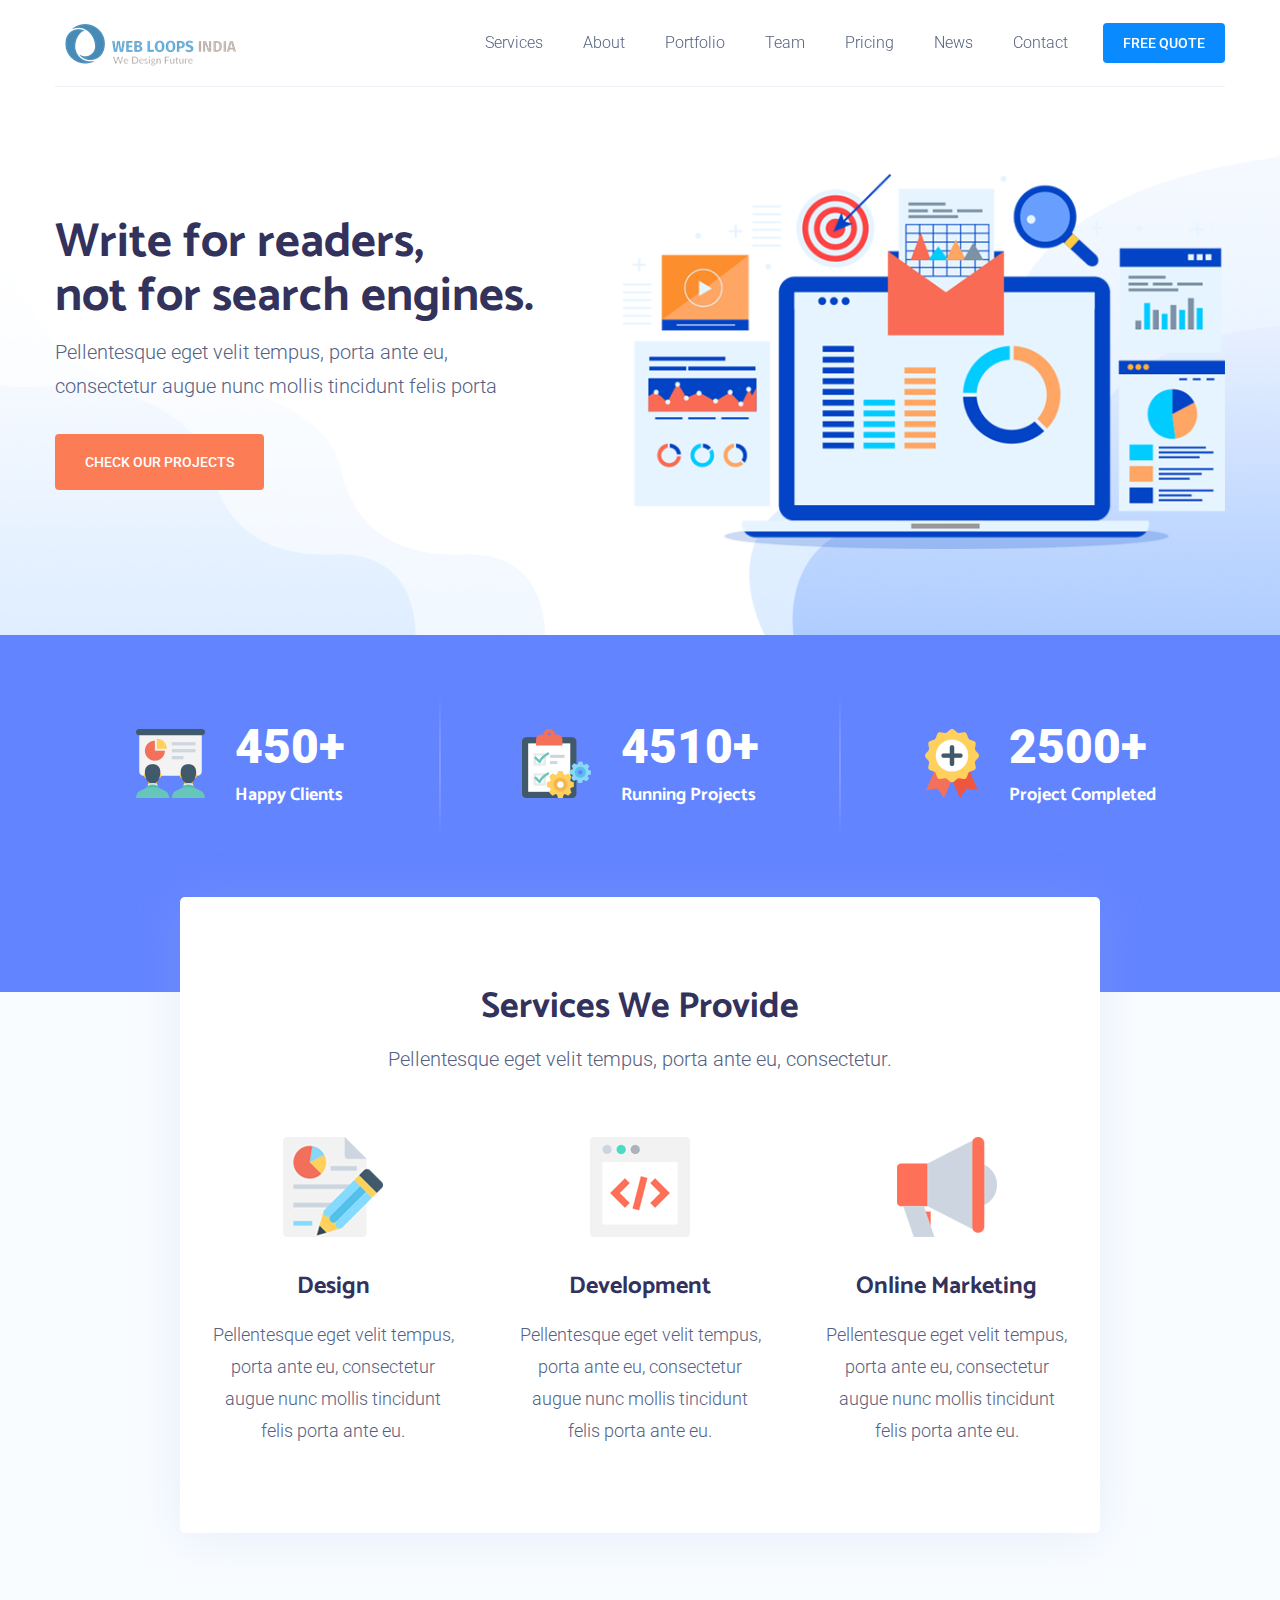
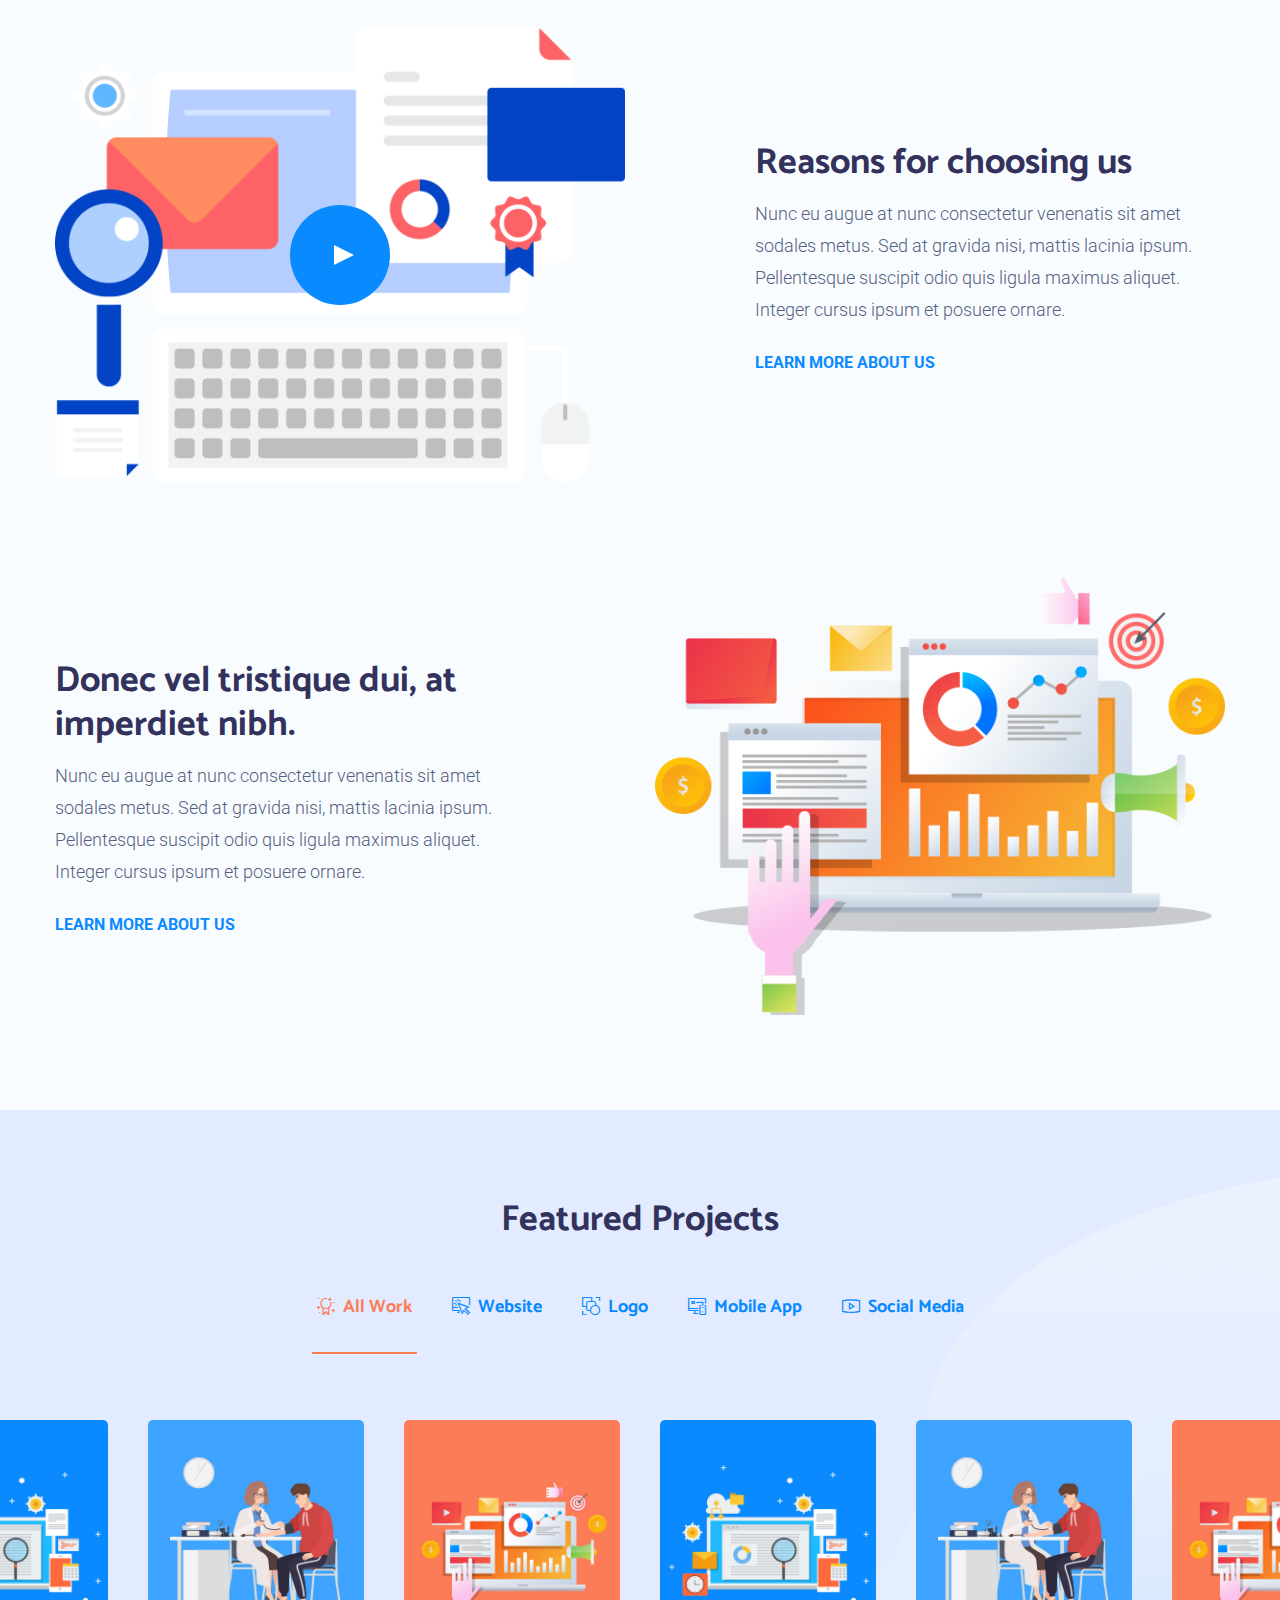
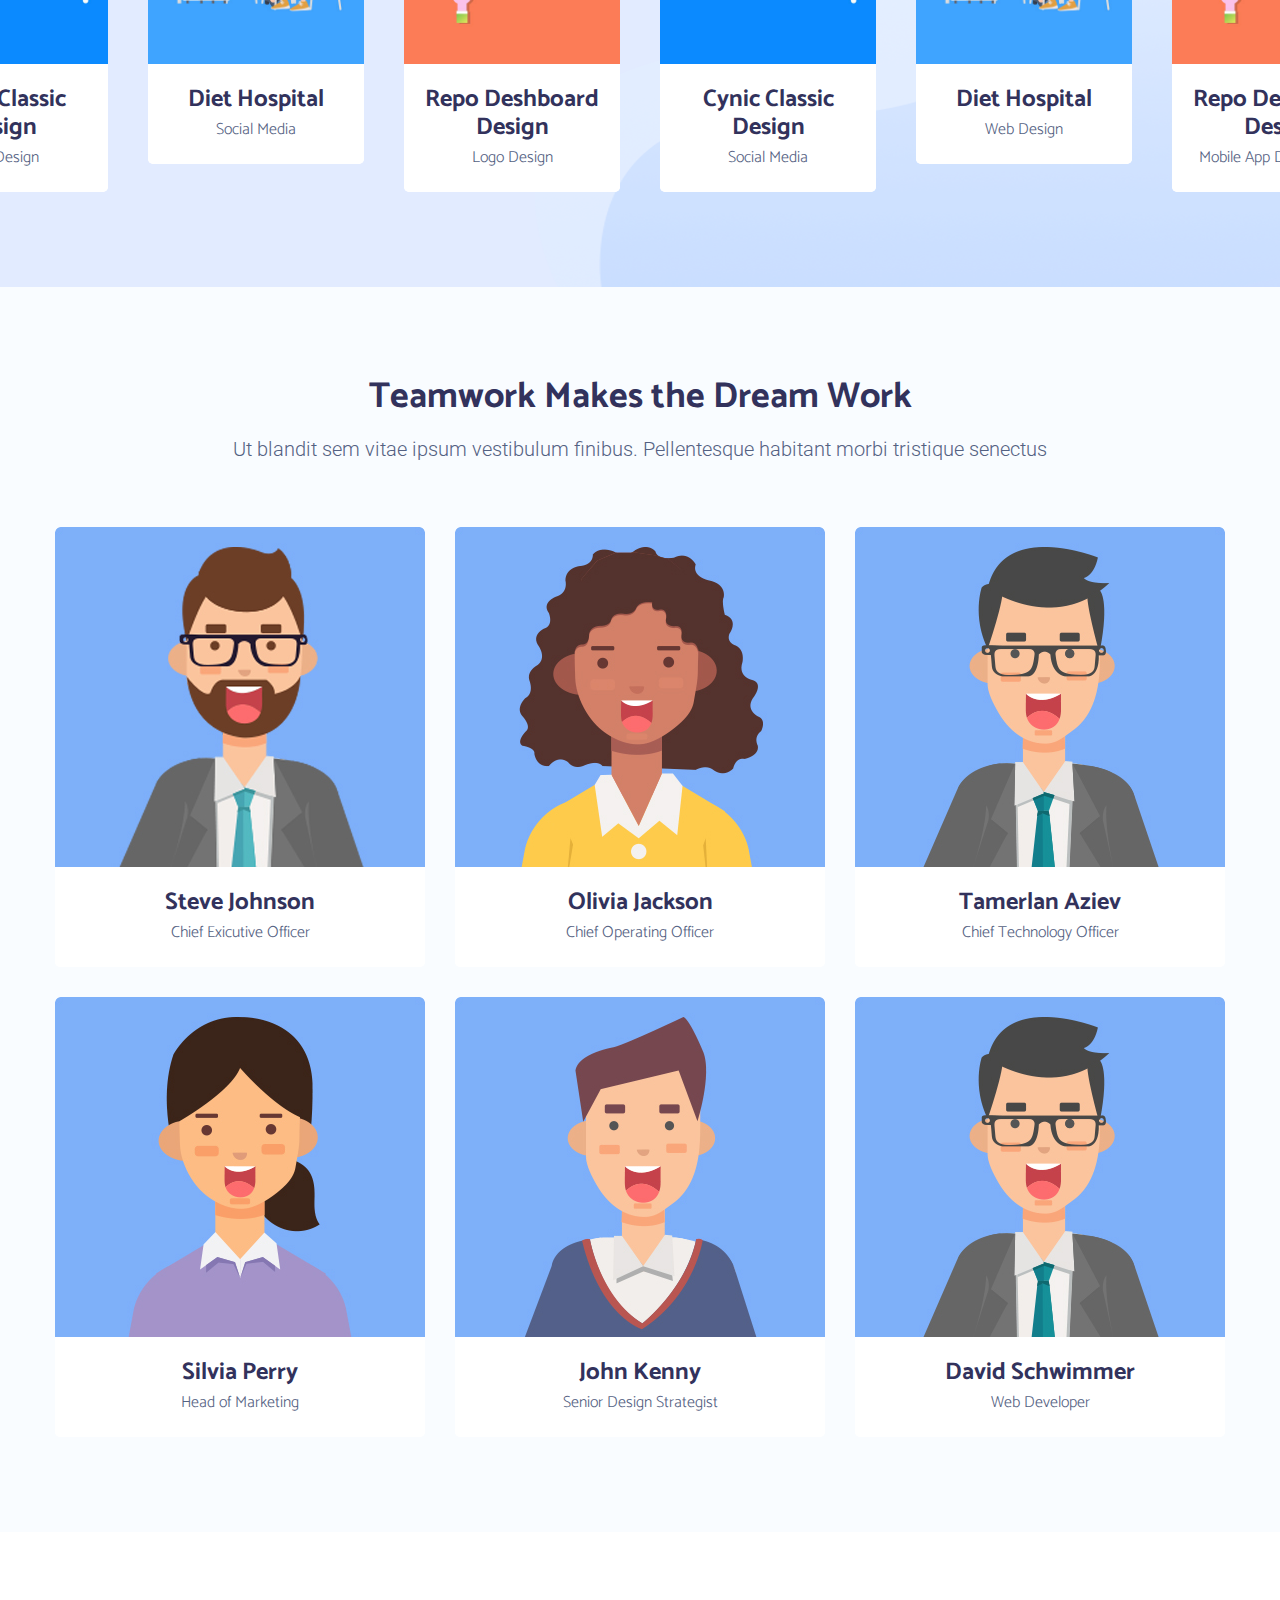
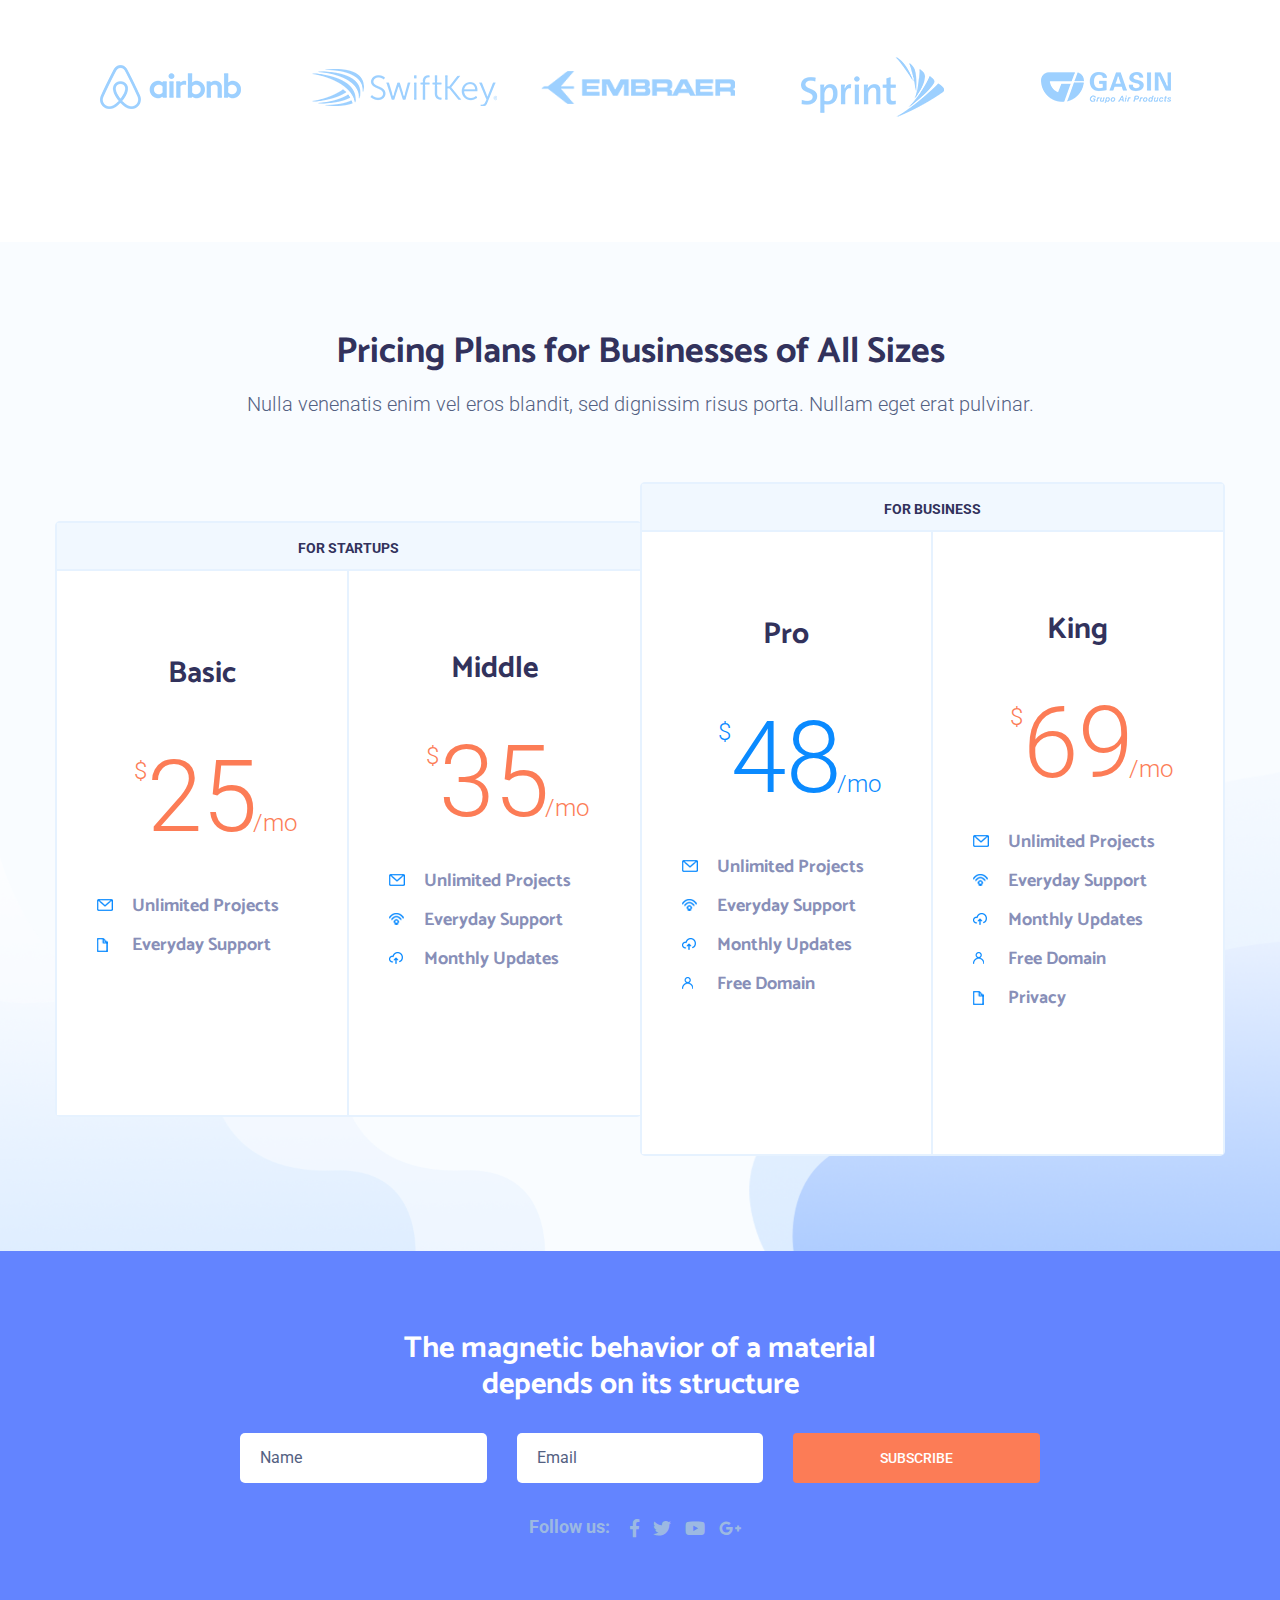
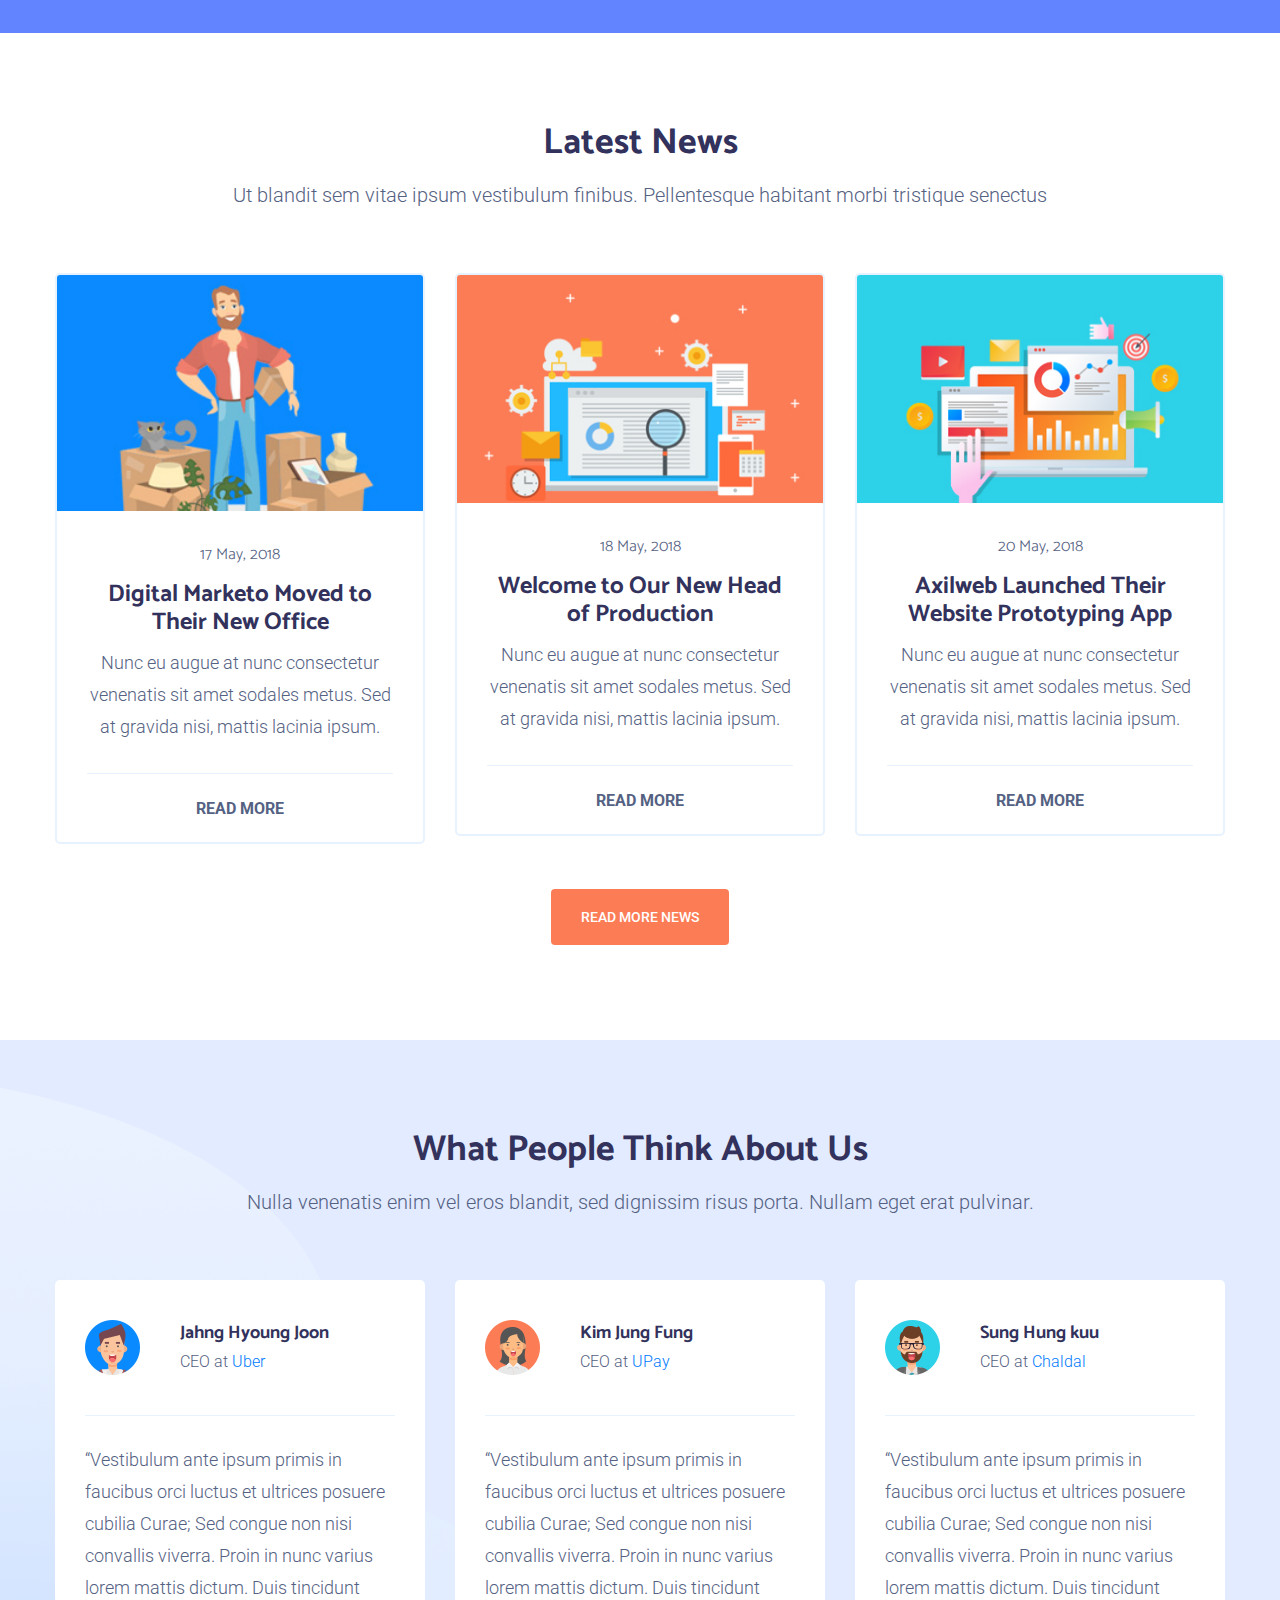
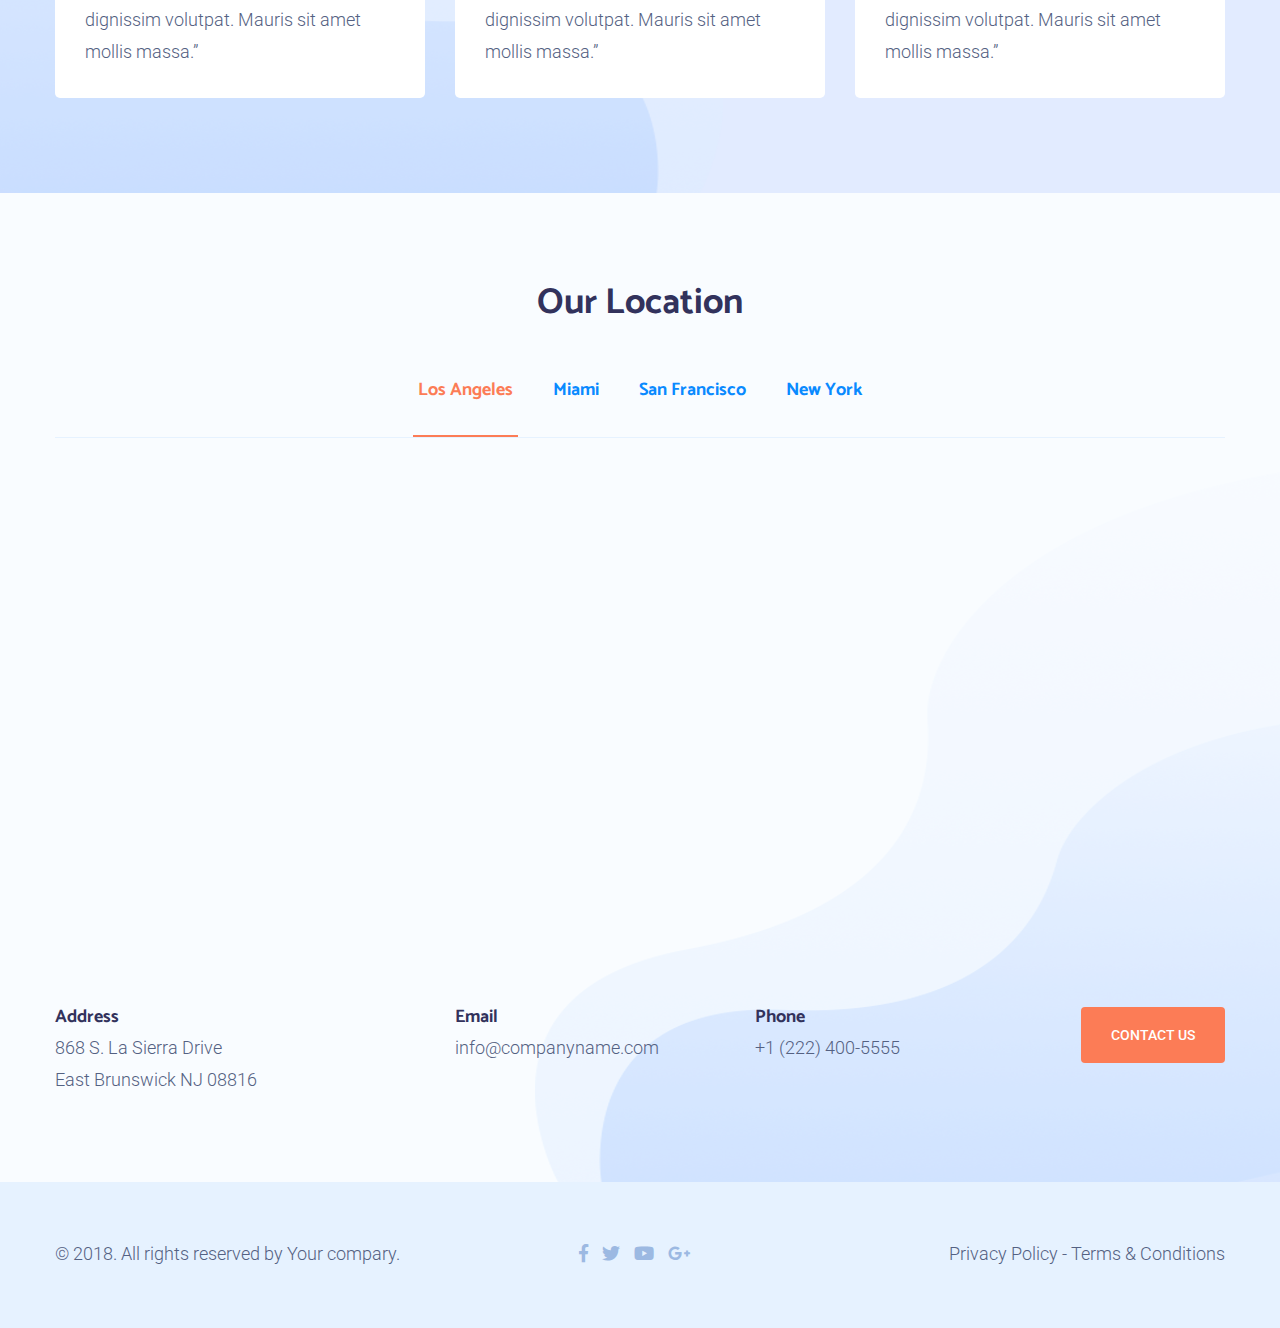
<file: index.html>
<!DOCTYPE html>
<!--[if lt IE 7]>      <html class="no-js lt-ie9 lt-ie8 lt-ie7"> <![endif]-->
<!--[if IE 7]>         <html class="no-js lt-ie9 lt-ie8"> <![endif]-->
<!--[if IE 8]>         <html class="no-js lt-ie9"> <![endif]-->
<!--[if gt IE 8]><!-->
<html lang="zxx">
<!--<![endif]-->


<!-- Mirrored from axilthemes.com/templates/cynic/illustrated-one-page-agency/ by HTTrack Website Copier/3.x [XR&CO'2014], Fri, 31 May 2019 17:14:21 GMT -->
<head>

    <!-- Basic metas
    ======================================== -->
    <meta charset="utf-8">
    <meta name="author" content="Axilweb">
    <meta name="description" content="Cynic Illustrated HTML Template for Digital Agencies">
    <meta name="keywords" content="digital agency, seo agency, digital marketing">

    <!-- Mobile specific metas
    ======================================== -->
    <meta http-equiv="X-UA-Compatible" content="IE=edge">
    <meta name="viewport" content="width=device-width, initial-scale=1, shrink-to-fit=no">

    <!-- Page Title
    ======================================== -->
    <title>Cynic - Illustrated HTML Template for Digital Agencies</title>

    <!-- links for favicon
    ======================================== -->
    <link rel="apple-touch-icon" sizes="57x57" href="favicon/apple-icon-57x57.png">
    <link rel="apple-touch-icon" sizes="60x60" href="favicon/apple-icon-60x60.png">
    <link rel="apple-touch-icon" sizes="72x72" href="favicon/apple-icon-72x72.png">
    <link rel="apple-touch-icon" sizes="76x76" href="favicon/apple-icon-76x76.png">
    <link rel="apple-touch-icon" sizes="114x114" href="favicon/apple-icon-114x114.png">
    <link rel="apple-touch-icon" sizes="120x120" href="favicon/apple-icon-120x120.png">
    <link rel="apple-touch-icon" sizes="144x144" href="favicon/apple-icon-144x144.png">
    <link rel="apple-touch-icon" sizes="152x152" href="favicon/apple-icon-152x152.png">
    <link rel="apple-touch-icon" sizes="180x180" href="favicon/apple-icon-180x180.png">
    <link rel="icon" type="image/png" sizes="192x192" href="favicon/android-icon-192x192.png">
    <link rel="icon" type="image/png" sizes="32x32" href="favicon/favicon-32x32.png">
    <link rel="icon" type="image/png" sizes="96x96" href="favicon/favicon-96x96.png">
    <link rel="icon" type="image/png" sizes="16x16" href="favicon/favicon-16x16.png">
    <link rel="manifest" href="favicon/manifest.json">
    <meta name="msapplication-TileColor" content="#ffffff">
    <meta name="msapplication-TileImage" content="favicon/ms-icon-144x144.png">
    <meta name="theme-color" content="#ffffff">

    <!-- Icon fonts
    ======================================== -->
    <link rel="stylesheet" type="text/css" href="css/fontawesome-all.min.css">
    <link rel="stylesheet" type="text/css" href="css/miniline.css">

    <!-- css links
    ======================================== -->
    <!-- Bootstrap link -->
    <link rel="stylesheet" href="css/vendor/bootstrap.min.css">

    <!-- Owl Carousel -->
    <link rel="stylesheet" type="text/css" href="css/vendor/owl.carousel.min.css">
    <link rel="stylesheet" type="text/css" href="css/vendor/owl.theme.default.min.css">

    <!-- Magnific popup -->
    <link rel="stylesheet" type="text/css" href="css/vendor/magnific-popup.css">

    <!-- Custom styles -->
    <link rel="stylesheet" type="text/css" href="css/cynic.css">

    <!-- Responsive styling -->
    <link rel="stylesheet" type="text/css" href="css/cynic-responsive.css">

</head>

<body>

    <!-- Header starts
    ======================================== -->
    <header>
        <div class="container">
            <nav class="navbar navbar-expand-lg align-items-center">
                <a class="navbar-brand" href="index-2.html">
                    <img src="images/brand-logo.png" alt="Cynic brand logo">
                </a>
                <!-- End of .navbar-brand -->

                <button class="navbar-toggler" type="button" data-toggle="collapse" data-target="#custom-navbar" aria-controls="custom-navbar"
                    aria-expanded="false" aria-label="Toggle navigation">
                    <span class="custom-toggler-icon"></span>
                    <span class="custom-toggler-icon"></span>
                    <span class="custom-toggler-icon"></span>
                </button>
                <!-- End of .navbar-toggler -->

                <div class="collapse navbar-collapse" id="custom-navbar">
                    <ul class="navbar-nav ml-auto align-items-center">
                        <li class="nav-item">
                            <a href="#cynic-services" class="nav-link page-scroll">Services</a>
                        </li>
                        <li class="nav-item">
                            <a href="#cynic-about" class="nav-link page-scroll">About</a>
                        </li>
                        <li class="nav-item">
                            <a href="#cynic-projects" class="nav-link page-scroll">Portfolio</a>
                        </li>
                        <li class="nav-item">
                            <a href="#cynic-team" class="nav-link page-scroll">Team</a>
                        </li>
                        <li class="nav-item">
                            <a href="#cynic-pricing" class="nav-link page-scroll">Pricing</a>
                        </li>
                        <li class="nav-item">
                            <a href="#cynic-news" class="nav-link page-scroll">News</a>
                        </li>
                        <li class="nav-item">
                            <a href="#cynic-contact" class="nav-link page-scroll">Contact</a>
                        </li>
                        <li class="nav-item">
                            <a href="#" class="custom-btn btn-small" data-toggle="modal" data-target="#quote-modal">Free Quote</a>
                        </li>
                    </ul>
                </div>
                <!-- End of .navbar-nav -->
            </nav>
        </div>
        <!-- End of .container -->
    </header>
    <!-- End of .header -->


    <!-- Banner starts
    ======================================== -->
    <section class="banner d-flex align-items-center">
        <div class="container">
            <div class="row no-gutters align-items-center">
                <div class="col-lg-5 text-center text-lg-left">
                    <h1>Write for readers,
                        <br>not for search engines. </h1>
                    <p class="larger-txt">Pellentesque eget velit tempus, porta ante eu,
                        <br>consectetur augue nunc mollis tincidunt felis porta </p>
                    <a href="#cynic-projects" class="custom-btn secondary-btn page-scroll">Check our Projects</a>
                </div>
                <!-- End of .col-lg-5 -->

                <div class="col-lg-7">
                    <div class="img-container text-center text-lg-right">
                        <img src="images/banner/onepage-home-banner-img.png" alt="Onepage home banner image" class="img-fluid">
                    </div>
                    <!-- End of .img-container -->
                </div>
                <!-- End of .col-lg-7 -->
            </div>
            <!-- End of .row -->
        </div>
        <!-- End of .container -->
    </section>
    <!-- End of .banner -->


    <!-- Achievements starts
    ======================================== -->
    <div class="achievements section-gap theme-bg-d">
        <div class="container">
            <div class="row">
                <div class="col-4">
                    <div class="counter-block d-flex align-items-center justify-content-center">
                        <div class="icon-container">
                            <img src="images/achievements/counter/counter-icon-1.png" alt="Happy clients">
                        </div>
                        <!-- End of .icon-container -->
                        <div class="counter-wrapper">
                            <div class="number">
                                <span class="counter">450</span>+
                            </div>
                            <!-- End of .number -->
                            Happy
                            <br>Clients
                        </div>
                        <!-- End of .counter-wrapper -->
                    </div>
                    <!-- End of .counter-block -->
                </div>
                <!-- End of .col-4 -->
                <div class="col-4">
                    <div class="counter-block d-flex align-items-center justify-content-center">
                        <div class="icon-container">
                            <img src="images/achievements/counter/counter-icon-2.png" alt="Happy clients">
                        </div>
                        <!-- End of .icon-container -->
                        <div class="counter-wrapper">
                            <div class="number">
                                <span class="counter">4510</span>+
                            </div>
                            <!-- End of .number -->
                            Running
                            <br>Projects
                        </div>
                        <!-- End of .counter-wrapper -->
                    </div>
                    <!-- End of .counter-block -->
                </div>
                <div class="col-4">
                    <div class="counter-block d-flex align-items-center justify-content-center">
                        <div class="icon-container">
                            <img src="images/achievements/counter/counter-icon-3.png" alt="Happy clients">
                        </div>
                        <!-- End of .icon-container -->
                        <div class="counter-wrapper">
                            <div class="number">
                                <span class="counter">2500</span>+
                            </div>
                            <!-- End of .number -->
                            Project
                            <br>Completed
                        </div>
                        <!-- End of .counter-wrapper -->
                    </div>
                    <!-- End of .counter-block -->
                </div>
            </div>
            <!-- End of .row -->
        </div>
        <!-- End of .container -->
    </div>
    <!-- End of .achievements -->


    <!-- Services starts
    ======================================= -->
    <section class="onepage-services light-grey-bg" id="cynic-services">
        <div class="floating-service-wrapper section-gap">
            <div class="container">
                <h2 class="section-title text-center">Services We Provide</h2>
                <p class="larger-txt text-center">Pellentesque eget velit tempus, porta ante eu, consectetur.</p>
                <div class="grid-wrapper">
                    <div class="row justify-content-center">
                        <div class="col-xl-4 col-lg-6">
                            <div class="service-block text-center">
                                <img src="images/services/service-icon-1.png" alt="design">
                                <h4>Design</h4>
                                <p>Pellentesque eget velit tempus, porta ante eu, consectetur augue nunc mollis tincidunt felis
                                    porta ante eu.</p>
                                <div class="service-overlay">
                                    <div class="facilities text-left">
                                        <div>
                                            <img src="images/icons/facilities/message.png" alt="image icon">Unlimited Projects</div>
                                        <div>
                                            <img src="images/icons/facilities/network.png" alt="image icon">Everyday Support</div>
                                        <div>
                                            <img src="images/icons/facilities/cloud.png" alt="image icon">Monthly Updates</div>
                                        <div>
                                            <img src="images/icons/facilities/user.png" alt="image icon">Free Domain</div>
                                        <div>
                                            <img src="images/icons/facilities/new-file.png" alt="image icon">Privacy </div>
                                    </div>
                                    <!-- End of .facilities -->
                                </div>
                                <!-- End of .service-overlay -->
                            </div>
                            <!-- End of .service-block -->
                        </div>
                        <!-- End of .col-lg-4 -->

                        <div class="col-xl-4 col-lg-6">
                            <div class="service-block text-center">
                                <img src="images/services/service-icon-2.png" alt="design">
                                <h4>Development</h4>
                                <p>Pellentesque eget velit tempus, porta ante eu, consectetur augue nunc mollis tincidunt felis
                                    porta ante eu.</p>
                                <div class="service-overlay">
                                    <div class="facilities text-left">
                                        <div>
                                            <img src="images/icons/facilities/message.png" alt="image icon">Content Management System</div>
                                        <div>
                                            <img src="images/icons/facilities/user.png" alt="image icon">Mobile App Development</div>
                                        <div>
                                            <img src="images/icons/facilities/new-file.png" alt="image icon">eCommerce</div>
                                    </div>
                                    <!-- End of .facilities -->
                                </div>
                                <!-- End of .service-overlay -->
                            </div>
                            <!-- End of .service-block -->
                        </div>
                        <!-- End of .col-lg-4 -->

                        <div class="col-xl-4 col-lg-6">
                            <div class="service-block text-center">
                                <img src="images/services/service-icon-3.png" alt="design">
                                <h4>Online Marketing</h4>
                                <p>Pellentesque eget velit tempus, porta ante eu, consectetur augue nunc mollis tincidunt felis
                                    porta ante eu.</p>
                                <div class="service-overlay">
                                    <div class="facilities text-left">
                                        <div>
                                            <img src="images/icons/facilities/message.png" alt="image icon">Search Enginge Optimization</div>
                                        <div>
                                            <img src="images/icons/facilities/cloud.png" alt="image icon">Pay-Per-Click</div>
                                        <div>
                                            <img src="images/icons/facilities/user.png" alt="image icon">Email Marketing</div>
                                        <div>
                                            <img src="images/icons/facilities/network.png" alt="image icon">Social Media Marketing</div>
                                        <div>
                                            <img src="images/icons/facilities/new-file.png" alt="image icon">Display Marketing</div>
                                    </div>
                                    <!-- End of .facilities -->
                                </div>
                                <!-- End of .service-overlay -->
                            </div>
                            <!-- End of .service-block -->
                        </div>
                        <!-- End of .col-lg-4 -->
                    </div>
                    <!-- End of .row -->
                </div>
                <!-- End of .grid-wrapper -->
            </div>
            <!-- End of .container -->
        </div>
        <!-- End of .floating-service-wrapper -->
    </section>
    <!-- End of .onepage-services -->


    <!-- Features starts
    ======================================= -->
    <section class="features light-grey-bg" id="cynic-about">
        <div class="container">
            <div class="features-grid">
                <div class="row align-items-center">
                    <div class="col-lg-6 text-center text-lg-left">
                        <div class="img-container">
                            <img src="images/features/features-img-1.png" alt="why choose us" class="img-fluid">
                            <a href="https://www.youtube.com/watch?v=OJfOsoUYPts" class="video-popup feature-video-popup"></a>
                        </div>
                        <!-- End of .img-container -->
                    </div>
                    <!-- End of .col-lg-6 -->
                    <div class="col-lg-5 offset-lg-1">
                        <div class="features-content text-center text-lg-left">
                            <h2 class="section-title">Reasons for choosing us</h2>
                            <p>Nunc eu augue at nunc consectetur venenatis sit amet sodales metus. Sed at gravida nisi, mattis
                                lacinia ipsum. Pellentesque suscipit odio quis ligula maximus aliquet. Integer cursus ipsum
                                et posuere ornare.</p>
                            <a href="#" class="hyperlink">LEARN MORE ABOUT US</a>
                        </div>
                        <!-- End of .features-content -->
                    </div>
                    <!-- End of .col-lg-6 -->
                </div>
                <!-- End of .row -->
            </div>
            <!-- End of .features-grid -->

            <div class="features-grid">
                <div class="row align-items-center">
                    <div class="col-lg-6 order-lg-2 offset-md-1 text-center text-lg-right">
                        <img src="images/features/features-img-2.png" alt="why choose us" class="img-fluid">
                    </div>
                    <!-- End of .col-lg-6 -->
                    <div class="col-lg-5">
                        <div class="features-content text-center text-lg-left">
                            <h2 class="section-title">Donec vel tristique dui, at imperdiet nibh. </h2>
                            <p>Nunc eu augue at nunc consectetur venenatis sit amet sodales metus. Sed at gravida nisi, mattis
                                lacinia ipsum. Pellentesque suscipit odio quis ligula maximus aliquet. Integer cursus ipsum
                                et posuere ornare.</p>
                            <a href="#" class="hyperlink">LEARN MORE ABOUT US</a>
                        </div>
                        <!-- End of .features-content -->
                    </div>
                    <!-- End of .col-lg-6 -->
                </div>
                <!-- End of .row -->
            </div>
            <!-- End of .features-grid -->
        </div>
        <!-- End of .container -->
    </section>
    <!-- End of .features -->

    <!-- projects starts
    ======================================= -->
    <section class="projects section-gap grey-bg" id="cynic-projects">
        <div class="container">
            <h2 class="section-title text-center">Featured Projects</h2>
        </div>
        <!-- End of .container -->

        <div class="project-showcase">
            <div class="btn-filter-wrap nav nav-tabs justify-content-center">
                <button class="btn-filter nav-link btn-active" data-filter="*">
                    <i class="ml-tro-3-trophy-cup-medallion-locket-win"></i>All Work</button>
                <button class="btn-filter nav-link" data-filter=".category-a">
                    <i class="ml-symtwo-34-cursor-click-browser-website-arrow-computer"></i>Website</button>
                <button class="btn-filter nav-link" data-filter=".category-b">
                    <i class="ml-des-9-blend-shape-graphics-design-tool-interface"></i>Logo</button>
                <button class="btn-filter nav-link" data-filter=".category-c">
                    <i class="ml-des-57-upload-download-sync-application-device-mobile-computer"></i>Mobile App</button>
                <button class="btn-filter nav-link" data-filter=".category-d">
                    <i class="ml-des-82-Video-player-internet-social-watch"></i>Social Media</button>
            </div>
            <div class="owl-carousel projects-carousel grid-wrapper">
                <div class="item category-a">
                    <a href="#" class="img-card text-center" data-toggle="modal" data-target="#product-modal">
                        <img src="images/products/product-1.jpg" alt="product" class="img-fluid">
                        <h4>
                            <span>Cynic Classic Design</span>Web Design</h4>
                    </a>
                    <!-- End of .img-card -->
                </div>
                <!-- End of .item -->

                <div class="item category-a category-d">
                    <a href="#" class="img-card text-center" data-toggle="modal" data-target="#product-modal">
                        <img src="images/products/product-2.jpg" alt="product" class="img-fluid">
                        <h4>
                            <span>Diet Hospital</span>Social Media</h4>
                    </a>
                    <!-- End of .img-card -->
                </div>
                <!-- End of .item -->

                <div class="item category-b">
                    <a href="#" class="img-card text-center" data-toggle="modal" data-target="#product-modal">
                        <img src="images/products/product-3.jpg" alt="product" class="img-fluid">
                        <h4>
                            <span>Repo Deshboard Design</span>Logo Design</h4>
                    </a>
                    <!-- End of .img-card -->
                </div>
                <!-- End of .item -->

                <div class="item category-c category-d">
                    <a href="#" class="img-card text-center" data-toggle="modal" data-target="#product-modal">
                        <img src="images/products/product-4.jpg" alt="product" class="img-fluid">
                        <h4>
                            <span>Cynic Classic Design</span>Social Media</h4>
                    </a>
                    <!-- End of .img-card -->
                </div>
                <!-- End of .item -->

                <div class="item category-a">
                    <a href="#" class="img-card text-center" data-toggle="modal" data-target="#product-modal">
                        <img src="images/products/product-5.jpg" alt="product" class="img-fluid">
                        <h4>
                            <span>Diet Hospital</span>Web Design</h4>
                    </a>
                    <!-- End of .img-card -->
                </div>
                <!-- End of .item -->

                <div class="item category-c">
                    <a href="#" class="img-card text-center" data-toggle="modal" data-target="#product-modal">
                        <img src="images/products/product-6.jpg" alt="product" class="img-fluid">
                        <h4>
                            <span>Repo Deshboard Design</span>Mobile App Development</h4>
                    </a>
                    <!-- End of .img-card -->
                </div>
                <!-- End of .item -->

                <div class="item category-b">
                    <a href="#" class="img-card text-center" data-toggle="modal" data-target="#product-modal">
                        <img src="images/products/product-7.jpg" alt="product" class="img-fluid">
                        <h4>
                            <span>Cynic Classic Design</span>Logo Design</h4>
                    </a>
                    <!-- End of .img-card -->
                </div>
                <!-- End of .item -->

                <div class="item category-b category-a">
                    <a href="#" class="img-card text-center" data-toggle="modal" data-target="#product-modal">
                        <img src="images/products/product-8.jpg" alt="product" class="img-fluid">
                        <h4>
                            <span>Diet Hospital</span>Logo Design</h4>
                    </a>
                    <!-- End of .img-card -->
                </div>
                <!-- End of .item -->

                <div class="item category-c">
                    <a href="#" class="img-card text-center" data-toggle="modal" data-target="#product-modal">
                        <img src="images/products/product-9.jpg" alt="product" class="img-fluid">
                        <h4>
                            <span>Repo Deshboard Design</span>Mobile App Development</h4>
                    </a>
                    <!-- End of .img-card -->
                </div>
                <!-- End of .item -->

            </div>
            <!-- End of .owl-carousel -->
        </div>
        <!-- End of .project-showcase -->
    </section>
    <!-- End of .projects -->


    <!-- Team starts
    ======================================= -->
    <section class="team section-gap light-grey-bg" id="cynic-team">
        <div class="container">
            <h2 class="section-title text-center">Teamwork Makes the Dream Work</h2>
            <p class="larger-txt text-center">Ut blandit sem vitae ipsum vestibulum finibus. Pellentesque habitant morbi tristique senectus</p>

            <div class="grid-wrapper">
                <div class="row">
                    <div class="col-md-4">
                        <a href="#" class="img-card text-center" data-toggle="modal" data-target="#team-modal">
                            <img src="images/team/team-member-1.jpg" alt="team member" class="img-fluid">
                            <h4>
                                <span>Steve Johnson</span> Chief Exicutive Officer</h4>
                        </a>
                        <!-- End of .img-card -->
                    </div>
                    <!-- End of .col-md-4 -->

                    <div class="col-md-4">
                        <a href="#" class="img-card text-center" data-toggle="modal" data-target="#team-modal">
                            <img src="images/team/team-member-2.jpg" alt="team member" class="img-fluid">
                            <h4>
                                <span>Olivia Jackson</span> Chief Operating Officer</h4>
                        </a>
                        <!-- End of .img-card -->
                    </div>
                    <!-- End of .col-md-4 -->

                    <div class="col-md-4">
                        <a href="#" class="img-card text-center" data-toggle="modal" data-target="#team-modal">
                            <img src="images/team/team-member-3.jpg" alt="team member" class="img-fluid">
                            <h4>
                                <span>Tamerlan Aziev</span> Chief Technology Officer</h4>
                        </a>
                        <!-- End of .img-card -->
                    </div>
                    <!-- End of .col-md-4 -->

                    <div class="col-md-4">
                        <a href="#" class="img-card text-center" data-toggle="modal" data-target="#team-modal">
                            <img src="images/team/team-member-4.jpg" alt="team member" class="img-fluid">
                            <h4>
                                <span>Silvia Perry</span>Head of Marketing</h4>
                        </a>
                        <!-- End of .img-card -->
                    </div>
                    <!-- End of .col-md-4 -->

                    <div class="col-md-4">
                        <a href="#" class="img-card text-center" data-toggle="modal" data-target="#team-modal">
                            <img src="images/team/team-member-5.jpg" alt="team member" class="img-fluid">
                            <h4>
                                <span>John Kenny</span>Senior Design Strategist</h4>
                        </a>
                        <!-- End of .img-card -->
                    </div>
                    <!-- End of .col-md-4 -->

                    <div class="col-md-4">
                        <a href="#" class="img-card text-center" data-toggle="modal" data-target="#team-modal">
                            <img src="images/team/team-member-6.jpg" alt="team member" class="img-fluid">
                            <h4>
                                <span>David Schwimmer</span>Web Developer</h4>
                        </a>
                        <!-- End of .img-card -->
                    </div>
                    <!-- End of .col-md-4 -->
                </div>
                <!-- End of .row -->
            </div>
            <!-- End of .grid-wrapper -->
        </div>
        <!-- End of .container -->
    </section>
    <!-- End of .team -->

    <!-- Clients starts
    ======================================= -->
    <div class="clients">
        <div class="container">
            <div class="row align-items-center clients-carousel-wrapper owl-carousel">
                <div class="item client">
                    <img src="images/clients/client-1.png" alt="clients' logo">
                </div>
                <div class="item client">
                    <img src="images/clients/client-2.png" alt="clients' logo">
                </div>
                <div class="item client">
                    <img src="images/clients/client-3.png" alt="clients' logo">
                </div>
                <div class="item client">
                    <img src="images/clients/client-4.png" alt="clients' logo">
                </div>
                <div class="item client">
                    <img src="images/clients/client-5.png" alt="clients' logo">
                </div>
                <div class="item client">
                    <img src="images/clients/client-6.png" alt="clients' logo">
                </div>
                <div class="item client">
                    <img src="images/clients/client-7.png" alt="clients' logo">
                </div>
            </div>
            <!-- End of .clients-carousel-wrapper -->
        </div>
        <!-- End of .container -->
    </div>
    <!-- End of .clients -->


    <!-- Pricing starts
    ======================================= -->
    <section class="pricing section-gap light-grey-bg" id="cynic-pricing">
        <div class="container">
            <h2 class="section-title text-center">Pricing Plans for Businesses of All Sizes</h2>
            <p class="larger-txt text-center">Nulla venenatis enim vel eros blandit, sed dignissim risus porta. Nullam eget erat pulvinar.</p>
            <div class="grid-wrapper pricing-grid-wrapper">
                <div class="row align-items-center no-gutters">
                    <div class="col-xl-6">
                        <div class="pricing-group">
                            <div class="group-title text-center">
                                FOR STARTUPS
                            </div>
                            <!-- End of .group-title -->
                            <div class="row no-gutters">
                                <div class="col-md-6">
                                    <div class="pricing-block text-center">
                                        <h3 class="pricing-level">
                                            Basic
                                        </h3>
                                        <div class="price">
                                            <sup>$</sup>25
                                            <sub>/mo</sub>
                                        </div>
                                        <!-- End of .price -->

                                        <div class="facilities text-left">
                                            <div>
                                                <img src="images/icons/facilities/message.png" alt="image icon">Unlimited Projects</div>
                                            <div>
                                                <img src="images/icons/facilities/new-file.png" alt="image icon">Everyday Support</div>
                                        </div>
                                        <!-- End of .facilities -->
                                        <a href="https://themeforest.net/item/digital-agency-html-template/20268873?s_rank=4" class="custom-btn secondary-btn">PURCHASE NOW</a>
                                    </div>
                                    <!-- End of .pricing-block -->
                                </div>
                                <!-- End of .col-md-6 -->

                                <div class="col-md-6">
                                    <div class="pricing-block text-center">
                                        <h3 class="pricing-level">
                                            Middle
                                        </h3>
                                        <div class="price">
                                            <sup>$</sup>35
                                            <sub>/mo</sub>
                                        </div>
                                        <!-- End of .price -->

                                        <div class="facilities text-left">
                                            <div>
                                                <img src="images/icons/facilities/message.png" alt="image icon">Unlimited Projects</div>
                                            <div>
                                                <img src="images/icons/facilities/network.png" alt="image icon">Everyday Support</div>
                                            <div>
                                                <img src="images/icons/facilities/cloud.png" alt="image icon">Monthly Updates</div>
                                        </div>
                                        <!-- End of .facilities -->
                                        <a href="https://themeforest.net/item/digital-agency-html-template/20268873?s_rank=4" class="custom-btn secondary-btn">PURCHASE NOW</a>
                                    </div>
                                    <!-- End of .pricing-block -->
                                </div>
                                <!-- End of .col-md-6 -->
                            </div>
                            <!-- End of .row -->
                        </div>
                        <!-- End of .pricing-group -->
                    </div>
                    <!-- End of .col-lg-6 -->

                    <div class="col-xl-6">
                        <div class="pricing-group">
                            <div class="group-title text-center">
                                FOR BUSINESS
                            </div>
                            <!-- End of .group-title -->
                            <div class="row no-gutters">
                                <div class="col-md-6">
                                    <div class="pricing-block active text-center">
                                        <h3 class="pricing-level">
                                            Pro
                                        </h3>
                                        <div class="price">
                                            <sup>$</sup>48
                                            <sub>/mo</sub>
                                        </div>
                                        <!-- End of .price -->

                                        <div class="facilities text-left">
                                            <div>
                                                <img src="images/icons/facilities/message.png" alt="image icon">Unlimited Projects</div>
                                            <div>
                                                <img src="images/icons/facilities/network.png" alt="image icon">Everyday Support</div>
                                            <div>
                                                <img src="images/icons/facilities/cloud.png" alt="image icon">Monthly Updates</div>
                                            <div>
                                                <img src="images/icons/facilities/user.png" alt="image icon">Free Domain</div>
                                        </div>
                                        <!-- End of .facilities -->
                                        <a href="https://themeforest.net/item/digital-agency-html-template/20268873?s_rank=4" class="custom-btn secondary-btn">PURCHASE NOW</a>
                                    </div>
                                    <!-- End of .pricing-block -->
                                </div>
                                <!-- End of .col-md-6 -->

                                <div class="col-md-6">
                                    <div class="pricing-block text-center">
                                        <h3 class="pricing-level">
                                            King
                                        </h3>
                                        <div class="price">
                                            <sup>$</sup>69
                                            <sub>/mo</sub>
                                        </div>
                                        <!-- End of .price -->

                                        <div class="facilities text-left">
                                            <div>
                                                <img src="images/icons/facilities/message.png" alt="image icon">Unlimited Projects</div>
                                            <div>
                                                <img src="images/icons/facilities/network.png" alt="image icon">Everyday Support</div>
                                            <div>
                                                <img src="images/icons/facilities/cloud.png" alt="image icon">Monthly Updates</div>
                                            <div>
                                                <img src="images/icons/facilities/user.png" alt="image icon">Free Domain</div>
                                            <div>
                                                <img src="images/icons/facilities/new-file.png" alt="image icon">Privacy </div>
                                        </div>
                                        <!-- End of .facilities -->
                                        <a href="https://themeforest.net/item/digital-agency-html-template/20268873?s_rank=4" class="custom-btn secondary-btn">PURCHASE NOW</a>
                                    </div>
                                    <!-- End of .pricing-block -->
                                </div>
                                <!-- End of .col-md-6 -->
                            </div>
                            <!-- End of .row -->
                        </div>
                        <!-- End of .pricing-group -->
                    </div>
                    <!-- End of .col-lg-6 -->
                </div>
                <!-- End of . -->
            </div>
            <!-- End of .grid-wrapper -->
        </div>
        <!-- End of .container -->
    </section>
    <!-- End of .pricing -->

    <!-- Newsletter starts
    ======================================= -->
    <section class="newsletter section-gap theme-bg-d">
        <div class="container">
            <h3 class="text-center">The magnetic behavior of a material
                <br>depends on its structure</h3>

            <form action="#" class="newsletter-form" method="POST">
                <div class="row justify-content-between">
                    <div class="col-md">
                        <input type="text" name="fname" placeholder="Name">
                    </div>
                    <div class="col-md">
                        <input type="text" name="email" placeholder="Email">
                    </div>

                    <div class="col-md">
                        <a href="#" class="custom-btn secondary-btn">SUBSCRIBE</a>
                    </div>
                </div>
                <!-- End of .row -->
            </form>
            <!-- End of .newsletter-form -->

            <div class="social-icons-wrapper d-flex justify-content-center">
                <p>Follow us:</p>
                <ul class="social-icons">
                    <li>
                        <a href="http://www.facebook.com/" target="_blank" rel="noopener">
                            <i class="fab fa-facebook-f"></i>
                        </a>
                    </li>
                    <li>
                        <a href="http://twitter.com/" target="_blank" rel="noopener">
                            <i class="fab fa-twitter"></i>
                        </a>
                    </li>
                    <li>
                        <a href="http://youtube.com/" target="_blank" rel="noopener">
                            <i class="fab fa-youtube"></i>
                        </a>
                    </li>
                    <li>
                        <a href="http://plus.google.com/discover" target="_blank" rel="noopener">
                            <i class="fab fa-google-plus-g"></i>
                        </a>
                    </li>
                </ul>
                <!-- End of .social-icons -->
            </div>
            <!-- End of .social-icons-wrapper -->
        </div>
        <!-- End of .container -->
    </section>
    <!-- End of .newsletter -->


    <!-- Latest news starts
    ======================================= -->
    <section class="latest-news section-gap" id="cynic-news">
        <div class="container">
            <h2 class="section-title text-center">Latest News</h2>
            <p class="larger-txt text-center">Ut blandit sem vitae ipsum vestibulum finibus. Pellentesque habitant morbi tristique senectus</p>
            <div class="grid-wrapper">
                <div class="row justify-content-center">
                    <div class="col-lg-4 col-md-6">
                        <a href="#" class="img-card news-card text-center" data-toggle="modal" data-target="#news-modal">
                            <img src="images/news/homepage/news-1.jpg" alt="news image" class="img-fluid">
                            <h4>17 May, 2018
                                <span>Digital Marketo Moved to Their New Office</span>
                            </h4>
                            <p>Nunc eu augue at nunc consectetur venenatis sit amet sodales metus. Sed at gravida nisi, mattis
                                lacinia ipsum.</p>
                            <div class="read-more">READ MORE</div>
                        </a>
                        <!-- End of .img-card -->
                    </div>
                    <!-- End of .col-lg-4 -->

                    <div class="col-lg-4 col-md-6">
                        <a href="#" class="img-card news-card text-center" data-toggle="modal" data-target="#news-modal">
                            <img src="images/news/homepage/news-2.jpg" alt="news image" class="img-fluid">
                            <h4>18 May, 2018
                                <span>Welcome to Our New Head of Production</span>
                            </h4>
                            <p>Nunc eu augue at nunc consectetur venenatis sit amet sodales metus. Sed at gravida nisi, mattis
                                lacinia ipsum.</p>
                            <div class="read-more">READ MORE</div>
                        </a>
                        <!-- End of .img-card -->
                    </div>
                    <!-- End of .col-lg-4 -->

                    <div class="col-lg-4 col-md-6">
                        <a href="#" class="img-card news-card text-center" data-toggle="modal" data-target="#news-modal">
                            <img src="images/news/homepage/news-3.jpg" alt="news image" class="img-fluid">
                            <h4>20 May, 2018
                                <span>Axilweb Launched Their Website Prototyping App</span>
                            </h4>
                            <p>Nunc eu augue at nunc consectetur venenatis sit amet sodales metus. Sed at gravida nisi, mattis
                                lacinia ipsum.</p>
                            <div class="read-more">READ MORE</div>
                        </a>
                        <!-- End of .img-card -->
                    </div>
                    <!-- End of .col-lg-4 -->

                    <div class="col-lg-12 text-center">
                        <a href="#" class="custom-btn secondary-btn">READ MORE NEWS</a>
                    </div>
                    <!-- End of .text-center -->
                </div>
                <!-- End of .row -->

            </div>
            <!-- End of .grid-wrapper -->
        </div>
        <!-- End of .container -->
    </section>
    <!-- End of .latest-news -->

    <!-- Customer reviews
    ======================================= -->
    <section class="customer-reviews section-gap grey-bg">
        <div class="container">
            <h2 class="section-title text-center">What People Think About Us</h2>
            <p class="larger-txt text-center">Nulla venenatis enim vel eros blandit, sed dignissim risus porta. Nullam eget erat pulvinar.</p>
            <div class="grid-wrapper">
                <div class="row justify-content-center">
                    <div class="col-lg-4 col-md-6">
                        <div class="img-card review-card text-left">
                            <div class="media align-items-center">
                                <img class="img-fluid " src="images/review/reviewer-1.png" alt="reviewer image">
                                <div class="media-body">
                                    <h5>Jahng Hyoung Joon</h5>
                                    <p>CEO at
                                        <a href="#">Uber</a>
                                    </p>
                                </div>
                            </div>
                            <!-- End of .media -->
                            <p>“Vestibulum ante ipsum primis in faucibus orci luctus et ultrices posuere cubilia Curae; Sed
                                congue non nisi convallis viverra. Proin in nunc varius lorem mattis dictum. Duis tincidunt
                                dignissim volutpat. Mauris sit amet mollis massa.” </p>
                        </div>
                        <!-- End of .img-card -->
                    </div>
                    <!-- End of .col-lg-4 -->

                    <div class="col-lg-4 col-md-6">
                        <div class="img-card review-card text-left">
                            <div class="media align-items-center">
                                <img class="img-fluid " src="images/review/reviewer-2.png" alt="reviewer image">
                                <div class="media-body">
                                    <h5>Kim Jung Fung</h5>
                                    <p>CEO at
                                        <a href="#">UPay</a>
                                    </p>
                                </div>
                            </div>
                            <!-- End of .media -->
                            <p>“Vestibulum ante ipsum primis in faucibus orci luctus et ultrices posuere cubilia Curae; Sed
                                congue non nisi convallis viverra. Proin in nunc varius lorem mattis dictum. Duis tincidunt
                                dignissim volutpat. Mauris sit amet mollis massa.” </p>
                        </div>
                        <!-- End of .img-card -->
                    </div>
                    <!-- End of .col-lg-4 -->

                    <div class="col-lg-4 col-md-6">
                        <div class="img-card review-card text-left">
                            <div class="media align-items-center">
                                <img class="img-fluid " src="images/review/reviewer-3.png" alt="reviewer image">
                                <div class="media-body">
                                    <h5>Sung Hung kuu</h5>
                                    <p>CEO at
                                        <a href="#">Chaldal</a>
                                    </p>
                                </div>
                            </div>
                            <!-- End of .media -->
                            <p>“Vestibulum ante ipsum primis in faucibus orci luctus et ultrices posuere cubilia Curae; Sed
                                congue non nisi convallis viverra. Proin in nunc varius lorem mattis dictum. Duis tincidunt
                                dignissim volutpat. Mauris sit amet mollis massa.” </p>
                        </div>
                        <!-- End of .img-card -->
                    </div>
                    <!-- End of .col-lg-4 -->
                </div>
                <!-- End of .row -->
            </div>
            <!-- End of .grid-wrapper -->
        </div>
        <!-- End of .container -->
    </section>
    <!-- End of .customer-reviews -->

    <!-- Location
    ======================================= -->
    <section class="location section-gap light-grey-bg" id="cynic-contact">
        <div class="container">
            <h2 class="section-title text-center">Our Location</h2>
            <ul class="nav nav-tabs location-tab justify-content-center" role="tablist">
                <li class="nav-item">
                    <a class="nav-link active" data-toggle="tab" href="#location-tab-1">Los Angeles</a>
                </li>
                <li class="nav-item">
                    <a class="nav-link" data-toggle="tab" href="#location-tab-2">Miami</a>
                </li>
                <li class="nav-item">
                    <a class="nav-link" data-toggle="tab" href="#location-tab-3">San Francisco</a>
                </li>
                <li class="nav-item">
                    <a class="nav-link" data-toggle="tab" href="#location-tab-4">New York</a>
                </li>
            </ul>
            <!-- End of .nav-tabs -->

            <div class="tab-content location-tab-content grid-wrapper" id="myTabContent">
                <div class="tab-pane fade show active" id="location-tab-1">
                    <iframe src="https://www.google.com/maps/embed?pb=!1m18!1m12!1m3!1d423283.4355495124!2d-118.69191514099776!3d34.020730497983934!2m3!1f0!2f0!3f0!3m2!1i1024!2i768!4f13.1!3m3!1m2!1s0x80c2c75ddc27da13%3A0xe22fdf6f254608f4!2sLos+Angeles%2C+CA%2C+USA!5e0!3m2!1sen!2sbd!4v1531805451146"
                        width="600" height="450" style="border:0" allowfullscreen></iframe>
                </div>
                <div class="tab-pane fade" id="location-tab-2">
                    <iframe src="https://www.google.com/maps/embed?pb=!1m18!1m12!1m3!1d114964.38943832612!2d-80.29949838161122!3d25.78254531076632!2m3!1f0!2f0!3f0!3m2!1i1024!2i768!4f13.1!3m3!1m2!1s0x88d9b0a20ec8c111%3A0xff96f271ddad4f65!2sMiami%2C+FL%2C+USA!5e0!3m2!1sen!2sbd!4v1531805857653"
                        width="600" height="450" style="border:0" allowfullscreen></iframe>
                </div>
                <div class="tab-pane fade" id="location-tab-3">
                    <iframe src="https://www.google.com/maps/embed?pb=!1m18!1m12!1m3!1d42437.17344437831!2d-122.48127727514952!3d37.76280447210564!2m3!1f0!2f0!3f0!3m2!1i1024!2i768!4f13.1!3m3!1m2!1s0x80859a6d00690021%3A0x4a501367f076adff!2sSan+Francisco%2C+CA%2C+USA!5e0!3m2!1sen!2sbd!4v1531805888648"
                        width="600" height="450" style="border:0" allowfullscreen></iframe>
                </div>
                <div class="tab-pane fade" id="location-tab-4">
                    <iframe src="https://www.google.com/maps/embed?pb=!1m18!1m12!1m3!1d193595.1583088354!2d-74.11976389828038!3d40.697663748695746!2m3!1f0!2f0!3f0!3m2!1i1024!2i768!4f13.1!3m3!1m2!1s0x89c24fa5d33f083b%3A0xc80b8f06e177fe62!2sNew+York%2C+NY%2C+USA!5e0!3m2!1sen!2sbd!4v1531805909949"
                        width="600" height="450" style="border:0" allowfullscreen></iframe>
                </div>
            </div>
            <!-- End of .tab-content -->

            <div class="contact-info">
                <div class="row justify-content-between">
                    <div class="col-lg-4 col-md-6">
                        <div class="info">
                            <h5>Address</h5>
                            <p>868 S. La Sierra Drive <br>East Brunswick NJ 08816</p>
                        </div>
                        <!-- End of .info -->
                    </div>
                    <!-- End of .col-md-3 -->
                    <div class="col-lg-3 col-md-6">
                        <div class="info">
                            <h5>Email</h5>
                            <a href="mailto:info@companyname.com">info@companyname.com</a>
                        </div>
                        <!-- End of .info -->
                    </div>
                    <!-- End of .col-md-3 -->
                    <div class="col-lg-3 col-md-6">
                        <div class="info">
                            <h5>Phone</h5>
                            <a href="tel:+12224005555">+1 (222) 400-5555</a>
                        </div>
                        <!-- End of .info -->
                    </div>
                    <!-- End of .col-md-3 -->
                    <div class="col-md-6 col-lg-2 text-lg-right info">
                        <a href="#" class="custom-btn secondary-btn" data-toggle="modal" data-target="#quote-modal">Contact Us</a>
                    </div>
                </div>
                <!-- End of .contact-in -->
            </div>
            <!-- End of .contact-info -->
        </div>
        <!-- End of .container -->
    </section>
    <!-- End of .location -->

    <!-- Footer starts
    ======================================= -->
    <footer class="page-footer">
        <div class="container">
            <div class="row justify-content-between align-items-center">
                <div class="col-md-4">
                    <p>&copy; 2018. All rights reserved by
                        <a href="http://axilweb.com/" target="_blank" rel="noopener">Your compary</a>.</p>
                </div>
                <!-- End of .col-lg-4 -->

                <div class="col-md-4 text-md-center">
                    <ul class="social-icons">
                        <li>
                            <a href="http://www.facebook.com/" target="_blank" rel="noopener">
                                <i class="fab fa-facebook-f"></i>
                            </a>
                        </li>
                        <li>
                            <a href="http://twitter.com/" target="_blank" rel="noopener">
                                <i class="fab fa-twitter"></i>
                            </a>
                        </li>
                        <li>
                            <a href="http://youtube.com/" target="_blank" rel="noopener">
                                <i class="fab fa-youtube"></i>
                            </a>
                        </li>
                        <li>
                            <a href="http://plus.google.com/discover" target="_blank" rel="noopener">
                                <i class="fab fa-google-plus-g"></i>
                            </a>
                        </li>
                    </ul>
                    <!-- End of .social-icons -->
                </div>
                <!-- End of .col-lg-4 -->
                <div class="col-md-4 text-md-right">
                    <p>
                        <a href="#" data-toggle="modal" data-target="#privacy-modal">Privacy Policy</a> -
                        <a href="#" data-toggle="modal" data-target="#terms-modal">Terms &amp; Conditions</a>
                    </p>
                </div>
                <!-- End of .col-lg-4 -->
            </div>
            <!-- End of .row -->
        </div>
        <!-- End of .container -->
    </footer>
    <!-- End of .page-footer -->


    <!-- Portfolio modal starts
    ================================= -->
    <div class="modal fade full-width-modal" id="product-modal" tabindex="-1" role="dialog" aria-hidden="true">
        <div class="modal-dialog modal-dialog-centered" role="document">
            <div class="modal-content">
                <div class="modal-header">
                    <button type="button" class="close" data-dismiss="modal" aria-label="Close">
                        <i class="fas fa-times"></i>
                    </button>
                    <!-- End of .close -->
                </div>
                <!-- End of .modal-header -->

                <div class="modal-body">
                    <div class="modal-title text-center">
                        <h2 class="section-title">
                            <span>Featured Design</span>Jet Airplane Design</h2>
                        <a href="#" class="custom-btn secondary-btn">LIVE PREVIEW</a>
                    </div>
                    <!-- End of .modal-title -->

                    <img src="images/news/modal/news-modal.jpg" alt="team modal image" class="img-fluid modal-feat-img">
                    <p>Phasellus eget nibh id lacus elementum tempus ac nec purus. Aenean et laoreet mauris, scelerisque varius
                        neque. Pellentesque nec tristique massa. Pellentesque tincidunt justo vel metus commodo dapibus.
                        Aenean lacus dui, dapibus sit amet odio et, volutpat elementum neque. Cras aliquam nec felis eu bibendum.
                        Praesent fermentum laoreet erat sit amet dictum. Nam vel urna et elit tempor pharetra. Donec suscipit
                        ac ante eget pellentesque. Pellentesque velit est, fermentum eu viverra non, lacinia vel nulla. Fusce
                        eget ornare odio.</p>

                    <h3>We delivered:</h3>
                    <ul class="common-list">
                        <li>Phasellus eget nibh id lacus elementum tempus ac nec purus. </li>
                        <li>Pellentesque tincidunt justo vel metus commodo dapibus.</li>
                        <li>Aenean lacus dui, dapibus sit amet odio et, volutpat elementum neque.</li>
                        <li>Cras aliquam nec felis eu bibendum.</li>
                        <li>Praesent fermentum laoreet erat sit amet dictum.</li>
                        <li>Nam vel urna et elit tempor pharetra donec suscipit ac ante.</li>
                    </ul>
                    <!-- End of .common-list -->
                </div>
                <!-- End of .modal-body -->
            </div>
            <!-- End of .modal-content -->
        </div>
        <!-- End of .modal-dialog -->
    </div>
    <!-- End of .portfolio-modal -->

    <!-- Team modal starts
    ================================= -->
    <div class="modal fade team-modal" id="team-modal" tabindex="-1" role="dialog" aria-hidden="true">
        <div class="modal-dialog modal-dialog-centered" role="document">
            <div class="modal-content">
                <div class="modal-header">
                    <button type="button" class="close" data-dismiss="modal" aria-label="Close">
                        <i class="fas fa-times"></i>
                    </button>
                    <!-- End of .close -->
                </div>
                <!-- End of .modal-header -->

                <div class="modal-body text-center">
                    <img src="images/team/team-member-1.jpg" alt="team modal image" class="img-fluid modal-feat-img">
                    <div class="modal-title">
                        <h4>Steve Johnson
                            <span>Chief Exicutive Officer</span>
                        </h4>
                    </div>
                    <!-- End of .modal-title -->

                    <ul class="social-icons">
                        <li>
                            <a href="http://www.behance.net/" target="_blank" rel="noopener">
                                <i class="fab fa-behance"></i>
                            </a>
                        </li>
                        <li>
                            <a href="http://twitter.com/" target="_blank" rel="noopener">
                                <i class="fab fa-twitter"></i>
                            </a>
                        </li>
                        <li>
                            <a href="http://plus.google.com/discover" target="_blank" rel="noopener">
                                <i class="fab fa-google-plus-g"></i>
                            </a>
                        </li>
                        <li>
                            <a href="http://dribbble.com/" target="_blank" rel="noopener">
                                <i class="fab fa-dribbble"></i>
                            </a>
                        </li>
                    </ul>
                    <!-- End of .social-icons -->
                    <p>Phasellus eget nibh id lacus elementum tempus ac nec purus. Aenean et laoreet mauris, scelerisque varius
                        neque. Pellentesque nec tristique massa. Pellentesque tincidunt justo vel metus commodo dapibus.
                        Aenean lacus dui, dapibus sit amet odio et, volutpat elementum neque. Cras aliquam nec felis eu bibendum.
                    </p>
                </div>
                <!-- End of .modal-body -->
            </div>
            <!-- End of .modal-content -->
        </div>
        <!-- End of .modal-dialog -->
    </div>
    <!-- End of .team-modal -->

    <!-- News modal starts
    ================================= -->
    <div class="modal fade full-width-modal" id="news-modal" tabindex="-1" role="dialog" aria-hidden="true">
        <div class="modal-dialog modal-dialog-centered" role="document">
            <div class="modal-content">
                <div class="modal-header">
                    <button type="button" class="close" data-dismiss="modal" aria-label="Close">
                        <i class="fas fa-times"></i>
                    </button>
                    <!-- End of .close -->
                </div>
                <!-- End of .modal-header -->

                <div class="modal-body">
                    <div class="modal-title">
                        <h2 class="section-title text-center">Digital Marketo Moved to Their New Office</h2>
                    </div>
                    <!-- End of .modal-title -->
                    <ul class="blog-info">
                        <li>
                            <a href="#">
                                <img src="images/news/user.png" alt="user icon">Stefan White</a>
                        </li>
                        <li>
                            <a href="#">
                                <img src="images/news/watch.png" alt="user icon">17 May, 2018</a>
                        </li>
                    </ul>
                    <!-- End of .blog-info -->
                    <img src="images/news/modal/news-modal.jpg" alt="team modal image" class="img-fluid modal-feat-img">
                    <h3>Nullam placerat, diam eu mattis imperdiet, purus urna iaculis ipsum, egestas varius magna orci at risus.
                        Duis finibus sit amet turpis sit amet luctus. </h3>
                    <p>Phasellus eget nibh id lacus elementum tempus ac nec purus. Aenean et laoreet mauris, scelerisque varius
                        neque. Pellentesque nec tristique massa. Pellentesque tincidunt justo vel metus commodo dapibus.
                        Aenean lacus dui, dapibus sit amet odio et, volutpat elementum neque. Cras aliquam nec felis eu bibendum.
                        Praesent fermentum laoreet erat sit amet dictum. Nam vel urna et elit tempor pharetra. Donec suscipit
                        ac ante eget pellentesque. Pellentesque velit est, fermentum eu viverra non, lacinia vel nulla. Fusce
                        eget ornare odio.</p>
                    <p>Vestibulum ante ipsum primis in faucibus orci luctus et ultrices posuere cubilia Curae; Sed congue non
                        nisi convallis viverra. Proin in nunc varius lorem mattis dictum. Duis tincidunt dignissim volutpat.
                        Mauris sit amet mollis massa. Duis condimentum massa at orci ornare tempus. Praesent eu est id ante
                        posuere vestibulum a vitae urna.</p>
                    <h3>Nullam placerat, diam eu mattis imperdiet, purus urna iaculis ipsum, egestas varius magna orci at risus.
                    </h3>
                    <p>Phasellus eget nibh id lacus elementum tempus ac nec purus. Aenean et laoreet mauris, scelerisque varius
                        neque. Pellentesque nec tristique massa. Pellentesque tincidunt justo vel metus commodo dapibus.
                        Aenean lacus dui, dapibus sit amet odio et, volutpat elementum neque. Cras aliquam nec felis eu bibendum.
                        Praesent fermentum laoreet erat sit amet dictum. Nam vel urna et elit tempor pharetra. Donec suscipit
                        ac ante eget pellentesque. Pellentesque velit est, fermentum eu viverra non, lacinia vel nulla. Fusce
                        eget ornare odio.</p>

                    <h3>Nullam placerat, diam eu mattis imperdiet.</h3>
                    <p>Phasellus eget nibh id lacus elementum tempus ac nec purus. Aenean et laoreet mauris, scelerisque varius
                        neque. Pellentesque nec tristique massa. Pellentesque tincidunt justo vel metus commodo dapibus.
                        Aenean lacus dui, dapibus sit amet odio et, volutpat elementum neque. Cras aliquam nec felis eu bibendum.
                        Praesent fermentum laoreet erat sit amet dictum. Nam vel urna et elit tempor pharetra. Donec suscipit
                        ac ante eget pellentesque. Pellentesque velit est, fermentum eu viverra non, lacinia vel nulla. Fusce
                        eget ornare odio.</p>
                </div>
                <!-- End of .modal-body -->
            </div>
            <!-- End of .modal-content -->
        </div>
        <!-- End of .modal-dialog -->
    </div>
    <!-- End of .news-modal -->

    <!-- Privacy modal starts
    ================================= -->
    <div class="modal fade full-width-modal privacy-terms-modal" id="privacy-modal" tabindex="-1" role="dialog" aria-hidden="true">
        <div class="modal-dialog modal-dialog-centered" role="document">
            <div class="modal-content">
                <div class="modal-header">
                    <button type="button" class="close" data-dismiss="modal" aria-label="Close">
                        <i class="fas fa-times"></i>
                    </button>
                    <!-- End of .close -->
                </div>
                <!-- End of .modal-header -->

                <div class="modal-body">
                    <div class="modal-title">
                        <h2 class="section-title text-center">Privacy Policy</h2>
                    </div>
                    <!-- End of .modal-title -->
                    <img src="images/privacy-modal.jpg" alt="privacy modal image" class="img-fluid modal-feat-img">
                    <h3>Nullam placerat, diam eu mattis imperdiet, purus urna iaculis ipsum, egestas varius magna orci at risus.
                        Duis finibus sit amet turpis sit amet luctus. </h3>
                    <p>Phasellus eget nibh id lacus elementum tempus ac nec purus. Aenean et laoreet mauris, scelerisque varius
                        neque. Pellentesque nec tristique massa. Pellentesque tincidunt justo vel metus commodo dapibus.
                        Aenean lacus dui, dapibus sit amet odio et, volutpat elementum neque. Cras aliquam nec felis eu bibendum.
                        Praesent fermentum laoreet erat sit amet dictum. Nam vel urna et elit tempor pharetra. Donec suscipit
                        ac ante eget pellentesque. Pellentesque velit est, fermentum eu viverra non, lacinia vel nulla. Fusce
                        eget ornare odio.</p>
                    <p>Vestibulum ante ipsum primis in faucibus orci luctus et ultrices posuere cubilia Curae; Sed congue non
                        nisi convallis viverra. Proin in nunc varius lorem mattis dictum. Duis tincidunt dignissim volutpat.
                        Mauris sit amet mollis massa. Duis condimentum massa at orci ornare tempus. Praesent eu est id ante
                        posuere vestibulum a vitae urna.</p>
                    <h3>Nullam placerat, diam eu mattis imperdiet, purus urna iaculis ipsum, egestas varius magna orci at risus.
                    </h3>
                    <p>Phasellus eget nibh id lacus elementum tempus ac nec purus. Aenean et laoreet mauris, scelerisque varius
                        neque. Pellentesque nec tristique massa. Pellentesque tincidunt justo vel metus commodo dapibus.
                        Aenean lacus dui, dapibus sit amet odio et, volutpat elementum neque. Cras aliquam nec felis eu bibendum.
                        Praesent fermentum laoreet erat sit amet dictum. Nam vel urna et elit tempor pharetra. Donec suscipit
                        ac ante eget pellentesque. Pellentesque velit est, fermentum eu viverra non, lacinia vel nulla. Fusce
                        eget ornare odio.</p>

                    <h3>Nullam placerat, diam eu mattis imperdiet.</h3>
                    <p>Phasellus eget nibh id lacus elementum tempus ac nec purus. Aenean et laoreet mauris, scelerisque varius
                        neque. Pellentesque nec tristique massa. Pellentesque tincidunt justo vel metus commodo dapibus.
                        Aenean lacus dui, dapibus sit amet odio et, volutpat elementum neque. Cras aliquam nec felis eu bibendum.
                        Praesent fermentum laoreet erat sit amet dictum. Nam vel urna et elit tempor pharetra. Donec suscipit
                        ac ante eget pellentesque. Pellentesque velit est, fermentum eu viverra non, lacinia vel nulla. Fusce
                        eget ornare odio.</p>
                </div>
                <!-- End of .modal-body -->
            </div>
            <!-- End of .modal-content -->
        </div>
        <!-- End of .modal-dialog -->
    </div>
    <!-- End of .privacy-modal -->

    <!-- Terms modal starts
    ================================= -->
    <div class="modal fade full-width-modal privacy-terms-modal" id="terms-modal" tabindex="-1" role="dialog" aria-hidden="true">
        <div class="modal-dialog modal-dialog-centered" role="document">
            <div class="modal-content">
                <div class="modal-header">
                    <button type="button" class="close" data-dismiss="modal" aria-label="Close">
                        <i class="fas fa-times"></i>
                    </button>
                    <!-- End of .close -->
                </div>
                <!-- End of .modal-header -->

                <div class="modal-body">
                    <div class="modal-title">
                        <h2 class="section-title text-center">Terms &amp; Conditions</h2>
                    </div>
                    <!-- End of .modal-title -->
                    <img src="images/terms-modal.jpg" alt="terms modal image" class="img-fluid modal-feat-img">
                    <h3>Nullam placerat, diam eu mattis imperdiet, purus urna iaculis ipsum, egestas varius magna orci at risus.
                        Duis finibus sit amet turpis sit amet luctus. </h3>
                    <p>Phasellus eget nibh id lacus elementum tempus ac nec purus. Aenean et laoreet mauris, scelerisque varius
                        neque. Pellentesque nec tristique massa. Pellentesque tincidunt justo vel metus commodo dapibus.
                        Aenean lacus dui, dapibus sit amet odio et, volutpat elementum neque. Cras aliquam nec felis eu bibendum.
                        Praesent fermentum laoreet erat sit amet dictum. Nam vel urna et elit tempor pharetra. Donec suscipit
                        ac ante eget pellentesque. Pellentesque velit est, fermentum eu viverra non, lacinia vel nulla. Fusce
                        eget ornare odio.</p>
                    <p>Vestibulum ante ipsum primis in faucibus orci luctus et ultrices posuere cubilia Curae; Sed congue non
                        nisi convallis viverra. Proin in nunc varius lorem mattis dictum. Duis tincidunt dignissim volutpat.
                        Mauris sit amet mollis massa. Duis condimentum massa at orci ornare tempus. Praesent eu est id ante
                        posuere vestibulum a vitae urna.</p>
                    <h3>Nullam placerat, diam eu mattis imperdiet, purus urna iaculis ipsum, egestas varius magna orci at risus.
                    </h3>
                    <p>Phasellus eget nibh id lacus elementum tempus ac nec purus. Aenean et laoreet mauris, scelerisque varius
                        neque. Pellentesque nec tristique massa. Pellentesque tincidunt justo vel metus commodo dapibus.
                        Aenean lacus dui, dapibus sit amet odio et, volutpat elementum neque. Cras aliquam nec felis eu bibendum.
                        Praesent fermentum laoreet erat sit amet dictum. Nam vel urna et elit tempor pharetra. Donec suscipit
                        ac ante eget pellentesque. Pellentesque velit est, fermentum eu viverra non, lacinia vel nulla. Fusce
                        eget ornare odio.</p>

                    <h3>Nullam placerat, diam eu mattis imperdiet.</h3>
                    <p>Phasellus eget nibh id lacus elementum tempus ac nec purus. Aenean et laoreet mauris, scelerisque varius
                        neque. Pellentesque nec tristique massa. Pellentesque tincidunt justo vel metus commodo dapibus.
                        Aenean lacus dui, dapibus sit amet odio et, volutpat elementum neque. Cras aliquam nec felis eu bibendum.
                        Praesent fermentum laoreet erat sit amet dictum. Nam vel urna et elit tempor pharetra. Donec suscipit
                        ac ante eget pellentesque. Pellentesque velit est, fermentum eu viverra non, lacinia vel nulla. Fusce
                        eget ornare odio.</p>
                </div>
                <!-- End of .modal-body -->
            </div>
            <!-- End of .modal-content -->
        </div>
        <!-- End of .modal-dialog -->
    </div>
    <!-- End of .terms-modal -->

    <!-- Quote modal starts
    ================================= -->
    <div class="modal fade full-width-modal quote-modal" id="quote-modal" tabindex="-1" role="dialog" aria-hidden="true">
        <div class="modal-dialog modal-dialog-centered" role="document">
            <div class="modal-content theme-bg-d">
                <div class="modal-header">
                    <button type="button" class="close" data-dismiss="modal" aria-label="Close">
                        <i class="fas fa-times"></i>
                    </button>
                    <!-- End of .close -->
                </div>
                <!-- End of .modal-header -->

                <div class="modal-body d-flex align-items-center justify-content-center text-center">
                    <div class="quote-form-wrapper text-center">
                        <h3>Get a Free Quote</h3>
                        <form method="POST" class="quote-form text-center row" action="#">
                            <div class="col-lg-6">
                                <input type="text" name="fname" placeholder="Name">
                            </div>
                            <div class="col-lg-6">
                                <input type="text" name="email" placeholder="Email">
                            </div>

                            <div class="col-lg-6">
                                <input type="text" name="phone" placeholder="Phone">
                            </div>
                            <div class="col-lg-6">
                                <input type="text" name="website" placeholder="Website">
                            </div>
                            <div class="col-lg-12">
                                <textarea placeholder="Message" name="message"></textarea>
                                <button type="submit" class="custom-btn secondary-btn w-100">GET A QUOTE</button>
                                <div class="social-icons-wrapper d-flex justify-content-center">
                                    <p>Follow us:</p>
                                    <ul class="social-icons">
                                        <li>
                                            <a href="http://www.facebook.com/" target="_blank" rel="noopener">
                                                <i class="fab fa-facebook-f"></i>
                                            </a>
                                        </li>
                                        <li>
                                            <a href="http://twitter.com/" target="_blank" rel="noopener">
                                                <i class="fab fa-twitter"></i>
                                            </a>
                                        </li>
                                        <li>
                                            <a href="http://youtube.com/" target="_blank" rel="noopener">
                                                <i class="fab fa-youtube"></i>
                                            </a>
                                        </li>
                                        <li>
                                            <a href="http://plus.google.com/discover" target="_blank" rel="noopener">
                                                <i class="fab fa-google-plus-g"></i>
                                            </a>
                                        </li>
                                    </ul>
                                    <!-- End of .social-icons -->
                                </div>
                                <!-- End of .social-icons-wrapper -->
                            </div>
                        </form>
                        <!-- End of .quote-form -->
                    </div>
                    <!-- End of .quote-form-wrapper -->
                </div>
                <!-- End of .modal-body -->
            </div>
            <!-- End of .modal-content -->
        </div>
        <!-- End of .modal-dialog -->
    </div>
    <!-- End of .quote-modal -->

    <!-- Javascripts
    ======================================= -->

    <!-- jQuery -->
    <script src="js/vendor/jquery-3.3.1.min.js"></script>
    <script src="js/vendor/jquery-migrate.min.js"></script>
    <!-- Bootstrap js -->
    <script src="js/vendor/bootstrap.bundle.min.js"></script>
    <!-- jQuery Easing Plugin -->
    <script src="js/vendor/easing-1.3.js"></script>
    <!-- jQuery progressbar plugin -->
    <script src="js/vendor/jquery.waypoints.min.js"></script>
    <script src="js/vendor/jquery.counterup.min.js"></script>
    <!-- ImagesLoaded js -->
    <script src="js/vendor/imagesloaded.pkgd.min.js"></script>
    <!-- Owl carousel js -->
    <script src="js/vendor/owl.carousel.min.js"></script>
    <!-- Magnific popup -->
    <script src="js/vendor/jquery.magnific-popup.min.js"></script>
    <!-- Custom js -->
    <script src="js/main.js"></script>

</body>


<!-- Mirrored from axilthemes.com/templates/cynic/illustrated-one-page-agency/ by HTTrack Website Copier/3.x [XR&CO'2014], Fri, 31 May 2019 17:15:20 GMT -->
</html>
</file>
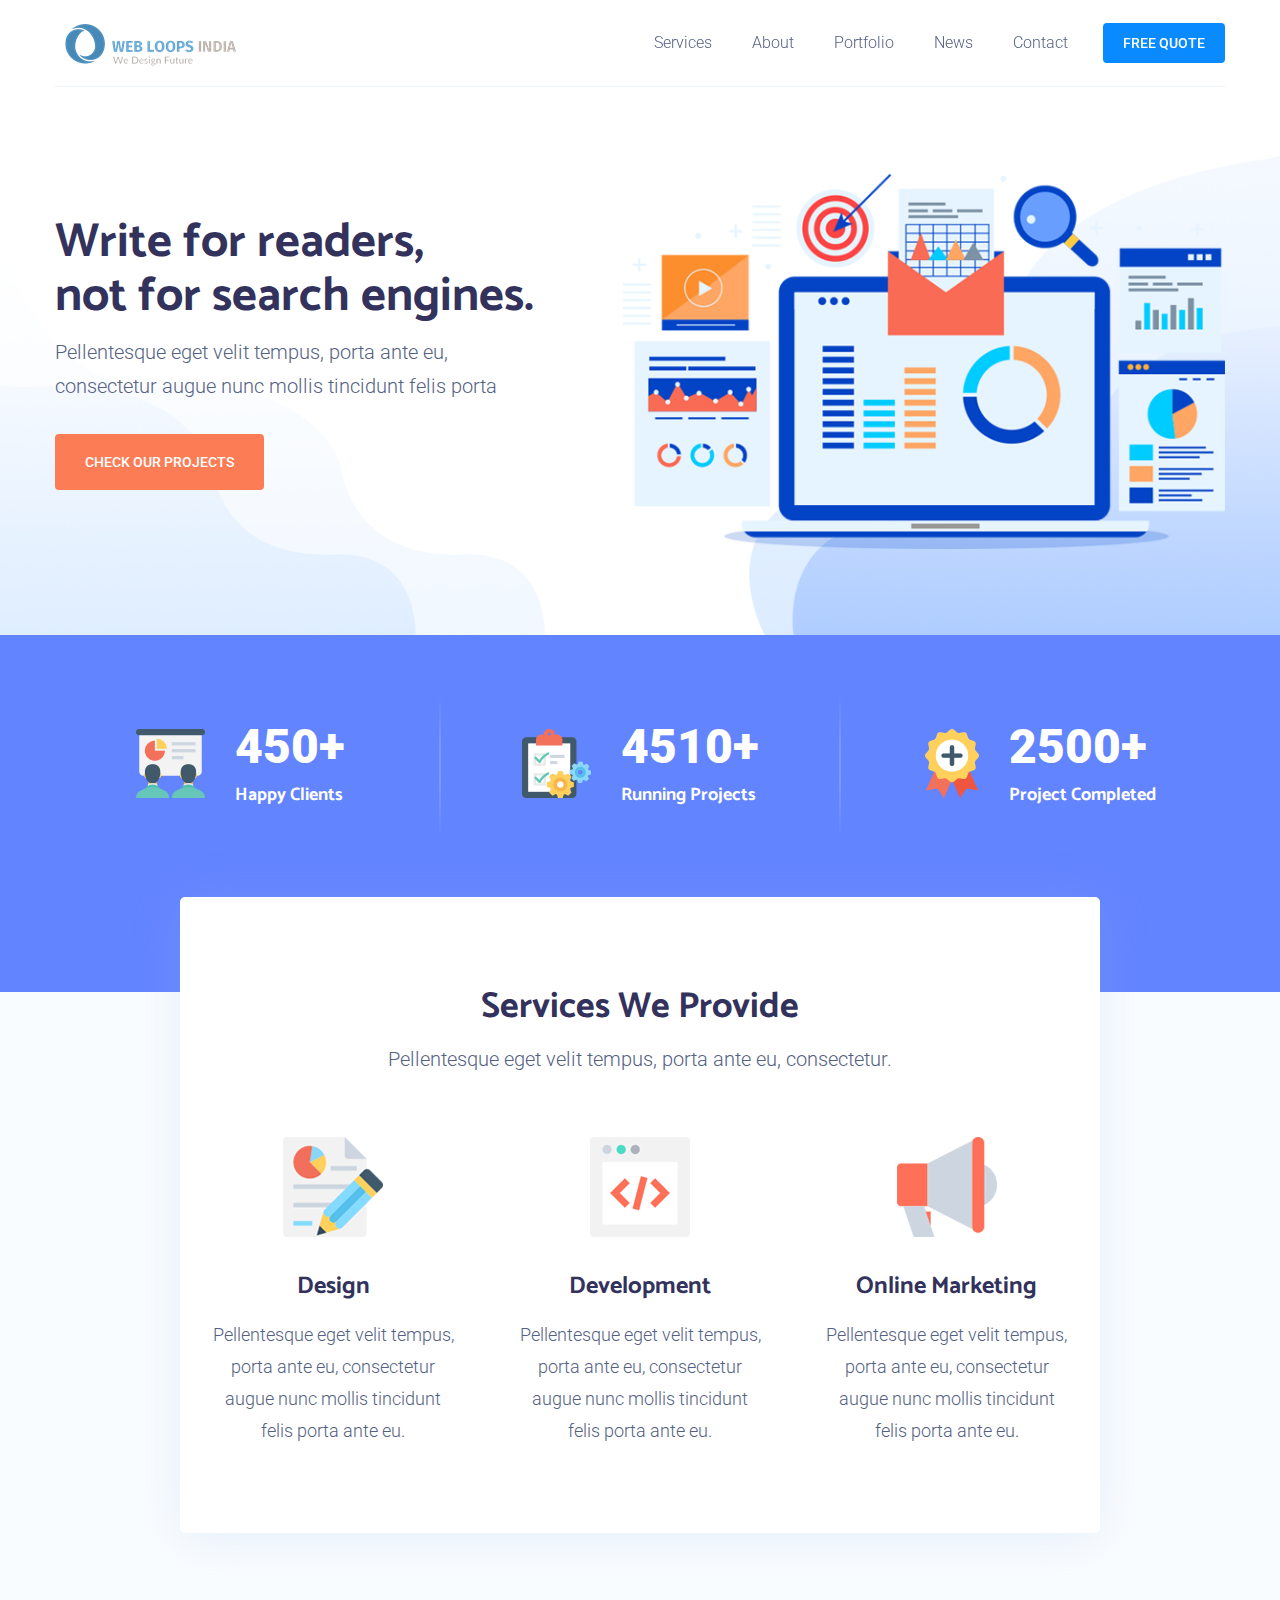
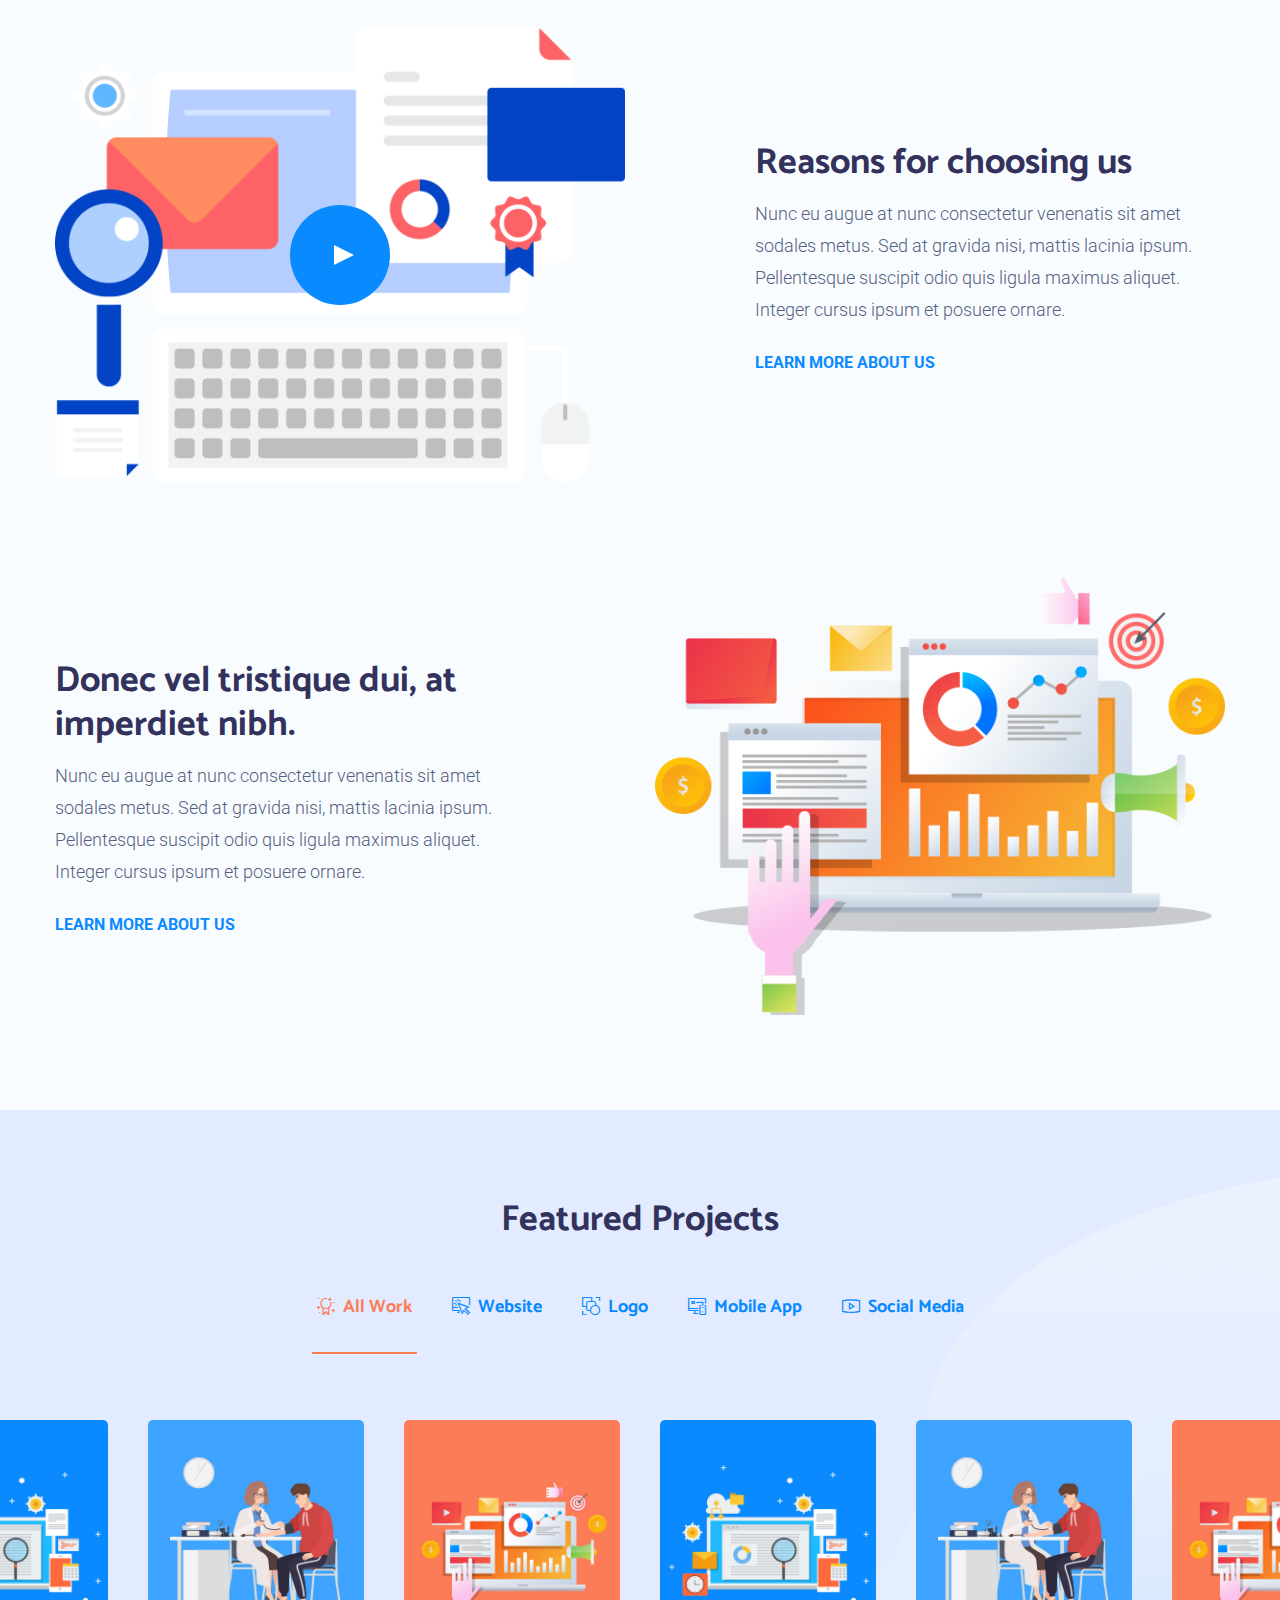
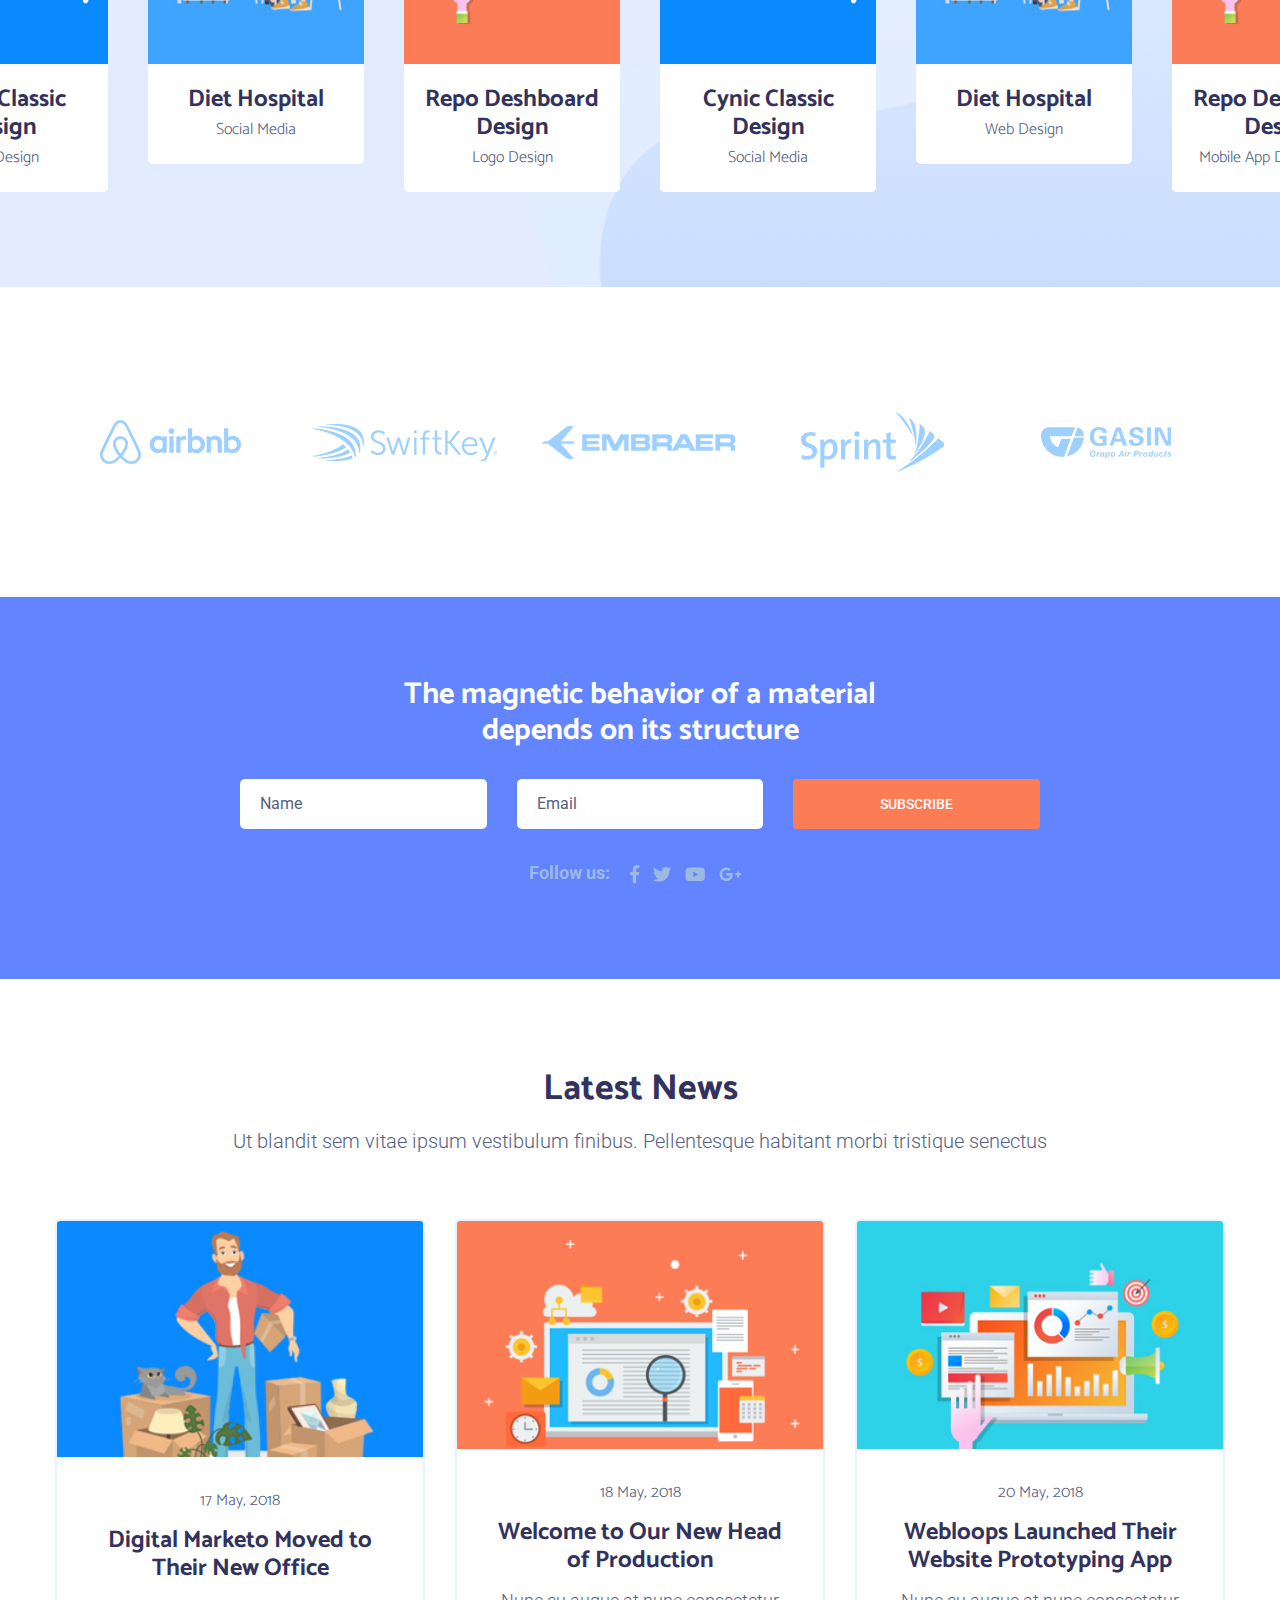
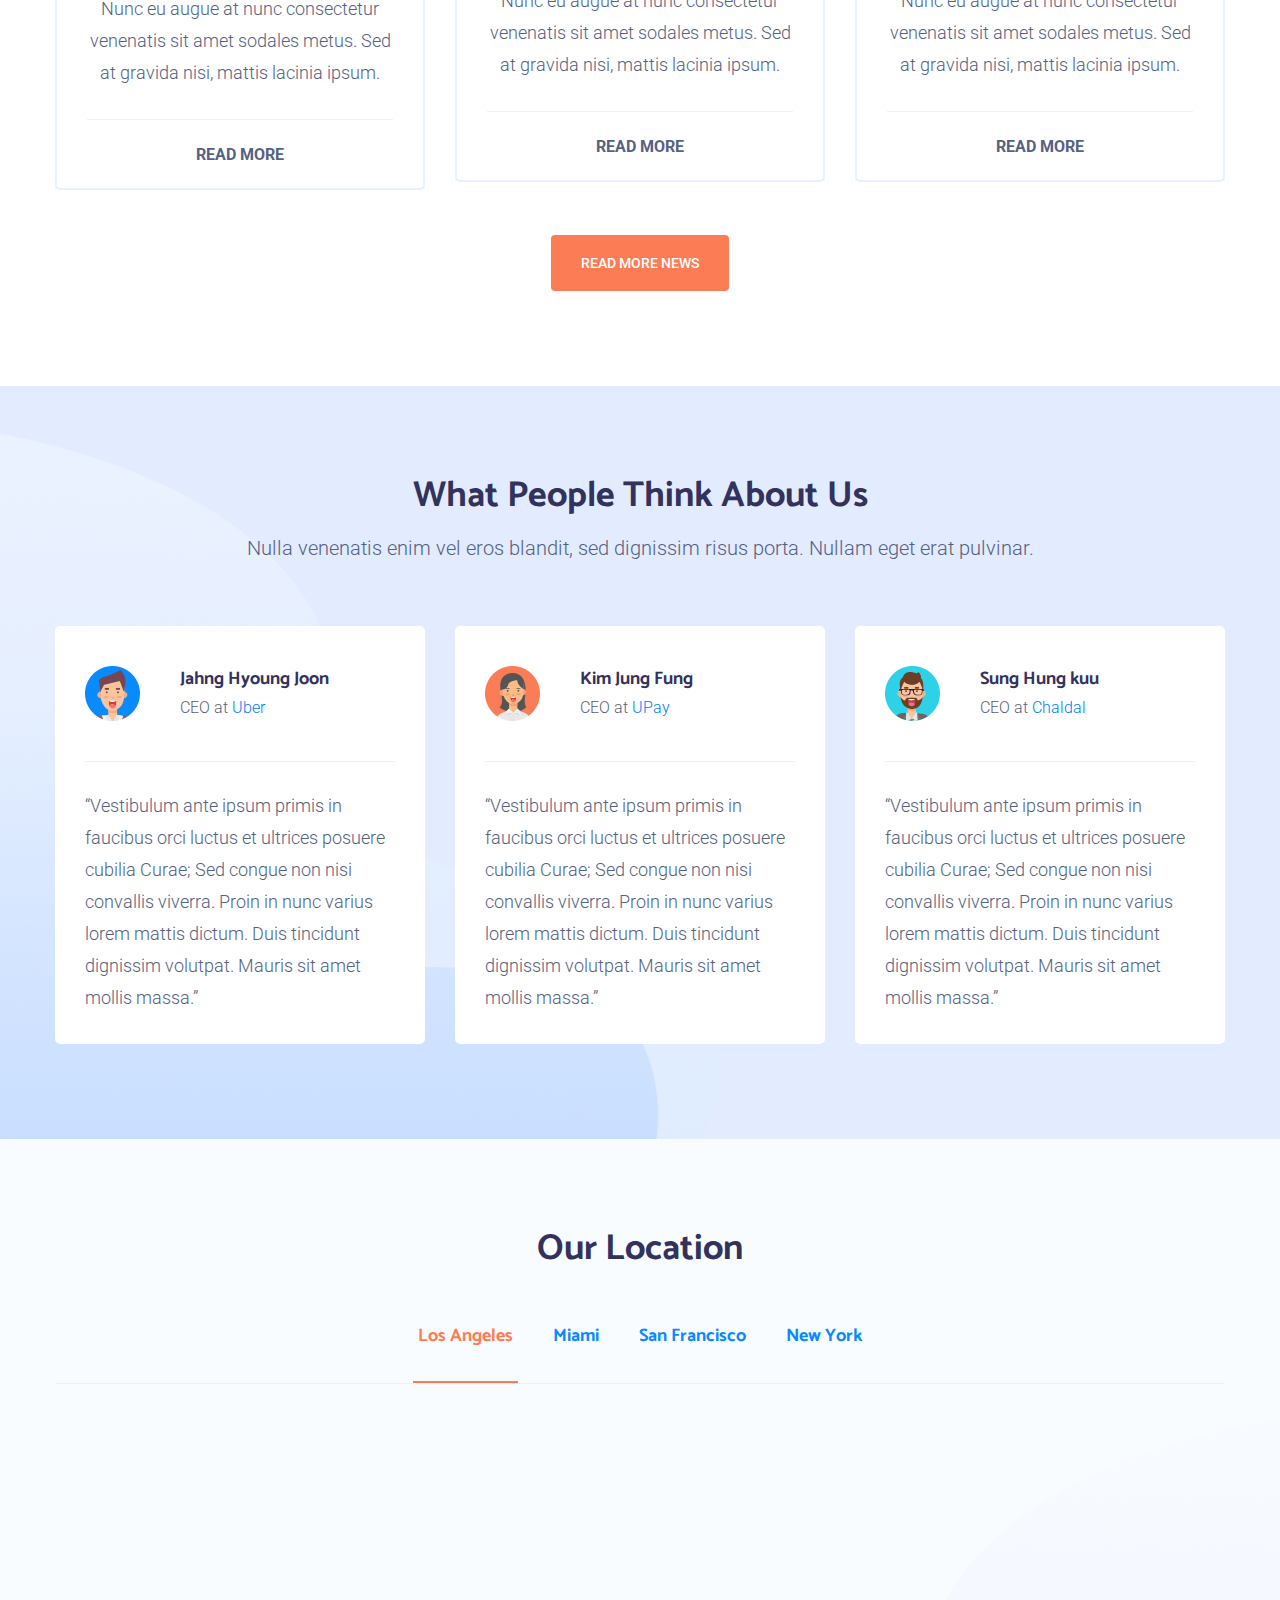
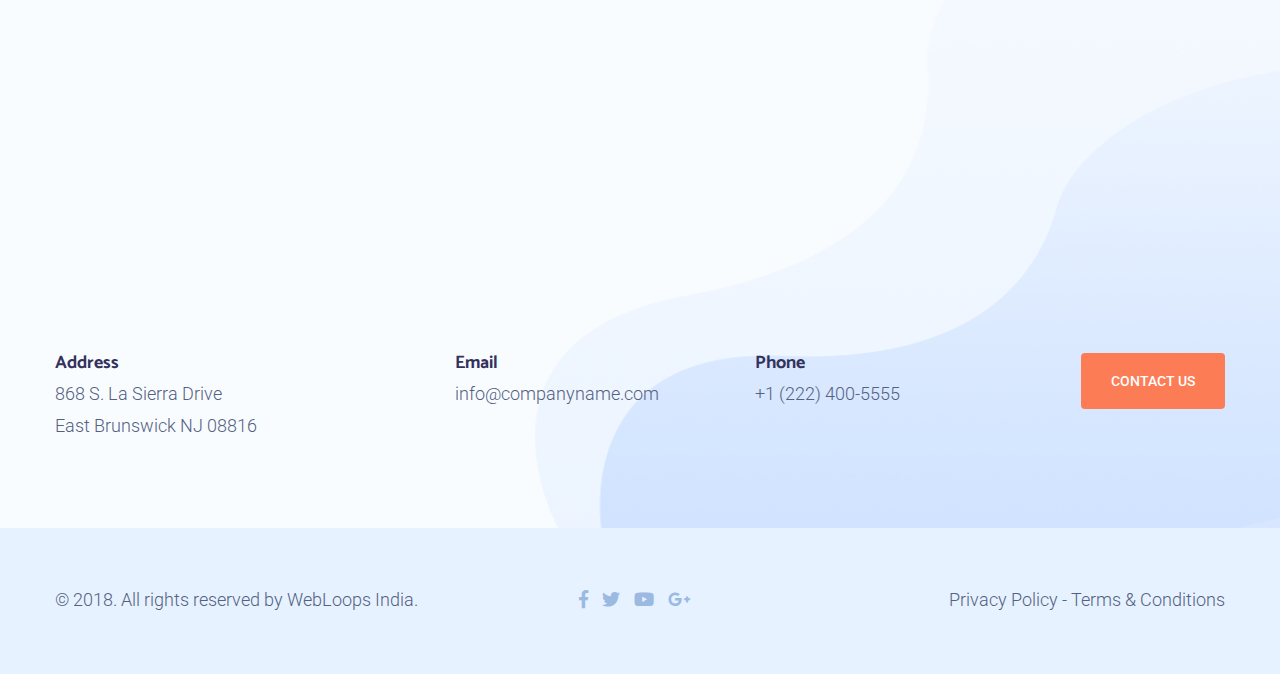
<file: index-2.html>
<!DOCTYPE html>
<!--[if lt IE 7]>      <html class="no-js lt-ie9 lt-ie8 lt-ie7"> <![endif]-->
<!--[if IE 7]>         <html class="no-js lt-ie9 lt-ie8"> <![endif]-->
<!--[if IE 8]>         <html class="no-js lt-ie9"> <![endif]-->
<!--[if gt IE 8]><!-->
<html lang="zxx">
<!--<![endif]-->

<head>

    <!-- Basic metas
    ======================================== -->
    <meta charset="utf-8">
    <meta name="description" content="Webloops India - We Design Future">
    <meta name="keywords" content="digital agency, seo agency, digital marketing, Web Development Company">

    <!-- Mobile specific metas
    ======================================== -->
    <meta http-equiv="X-UA-Compatible" content="IE=edge">
    <meta name="viewport" content="width=device-width, initial-scale=1, shrink-to-fit=no">

    <!-- Page Title
    ======================================== -->
    <title>Webloops India - We Design Future</title>

    <!-- links for favicon
    ======================================== -->
    <link rel="apple-touch-icon" sizes="57x57" href="favicon/apple-icon-57x57.png">
    <link rel="apple-touch-icon" sizes="60x60" href="favicon/apple-icon-60x60.png">
    <link rel="apple-touch-icon" sizes="72x72" href="favicon/apple-icon-72x72.png">
    <link rel="apple-touch-icon" sizes="76x76" href="favicon/apple-icon-76x76.png">
    <link rel="apple-touch-icon" sizes="114x114" href="favicon/apple-icon-114x114.png">
    <link rel="apple-touch-icon" sizes="120x120" href="favicon/apple-icon-120x120.png">
    <link rel="apple-touch-icon" sizes="144x144" href="favicon/apple-icon-144x144.png">
    <link rel="apple-touch-icon" sizes="152x152" href="favicon/apple-icon-152x152.png">
    <link rel="apple-touch-icon" sizes="180x180" href="favicon/apple-icon-180x180.png">
    <link rel="icon" type="image/png" sizes="192x192" href="favicon/android-icon-192x192.png">
    <link rel="icon" type="image/png" sizes="32x32" href="favicon/favicon-32x32.png">
    <link rel="icon" type="image/png" sizes="96x96" href="favicon/favicon-96x96.png">
    <link rel="icon" type="image/png" sizes="16x16" href="favicon/favicon-16x16.png">
    <link rel="manifest" href="favicon/manifest.json">
    <meta name="msapplication-TileColor" content="#ffffff">
    <meta name="msapplication-TileImage" content="favicon/ms-icon-144x144.png">
    <meta name="theme-color" content="#ffffff">

    <!-- Icon fonts
    ======================================== -->
    <link rel="stylesheet" type="text/css" href="css/fontawesome-all.min.css">
    <link rel="stylesheet" type="text/css" href="css/miniline.css">

    <!-- css links
    ======================================== -->
    <!-- Bootstrap link -->
    <link rel="stylesheet" href="css/vendor/bootstrap.min.css">

    <!-- Owl Carousel -->
    <link rel="stylesheet" type="text/css" href="css/vendor/owl.carousel.min.css">
    <link rel="stylesheet" type="text/css" href="css/vendor/owl.theme.default.min.css">

    <!-- Magnific popup -->
    <link rel="stylesheet" type="text/css" href="css/vendor/magnific-popup.css">

    <!-- Custom styles -->
    <link rel="stylesheet" type="text/css" href="css/cynic.css">

    <!-- Responsive styling -->
    <link rel="stylesheet" type="text/css" href="css/cynic-responsive.css">

</head>

<body>

    <!-- Header starts
    ======================================== -->
    <header>
        <div class="container">
            <nav class="navbar navbar-expand-lg align-items-center">
                <a class="navbar-brand" href="index-2.html">
                    <img src="images/brand-logo.png" alt="Cynic brand logo">
                </a>
                <!-- End of .navbar-brand -->

                <button class="navbar-toggler" type="button" data-toggle="collapse" data-target="#custom-navbar" aria-controls="custom-navbar"
                    aria-expanded="false" aria-label="Toggle navigation">
                    <span class="custom-toggler-icon"></span>
                    <span class="custom-toggler-icon"></span>
                    <span class="custom-toggler-icon"></span>
                </button>
                <!-- End of .navbar-toggler -->

                <div class="collapse navbar-collapse" id="custom-navbar">
                    <ul class="navbar-nav ml-auto align-items-center">
                        <li class="nav-item">
                            <a href="#cynic-services" class="nav-link page-scroll">Services</a>
                        </li>
                        <li class="nav-item">
                            <a href="#cynic-about" class="nav-link page-scroll">About</a>
                        </li>
                        <li class="nav-item">
                            <a href="#cynic-projects" class="nav-link page-scroll">Portfolio</a>
                        </li>
                        <li class="nav-item">
                            <a href="#cynic-news" class="nav-link page-scroll">News</a>
                        </li>
                        <li class="nav-item">
                            <a href="#cynic-contact" class="nav-link page-scroll">Contact</a>
                        </li>
                        <li class="nav-item">
                            <a href="#" class="custom-btn btn-small" data-toggle="modal" data-target="#quote-modal">Free Quote</a>
                        </li>
                    </ul>
                </div>
                <!-- End of .navbar-nav -->
            </nav>
        </div>
        <!-- End of .container -->
    </header>
    <!-- End of .header -->


    <!-- Banner starts
    ======================================== -->
    <section class="banner d-flex align-items-center">
        <div class="container">
            <div class="row no-gutters align-items-center">
                <div class="col-lg-5 text-center text-lg-left">
                    <h1>Write for readers,
                        <br>not for search engines. </h1>
                    <p class="larger-txt">Pellentesque eget velit tempus, porta ante eu,
                        <br>consectetur augue nunc mollis tincidunt felis porta </p>
                    <a href="#cynic-projects" class="custom-btn secondary-btn page-scroll">Check our Projects</a>
                </div>
                <!-- End of .col-lg-5 -->

                <div class="col-lg-7">
                    <div class="img-container text-center text-lg-right">
                        <img src="images/banner/onepage-home-banner-img.png" alt="Onepage home banner image" class="img-fluid">
                    </div>
                    <!-- End of .img-container -->
                </div>
                <!-- End of .col-lg-7 -->
            </div>
            <!-- End of .row -->
        </div>
        <!-- End of .container -->
    </section>
    <!-- End of .banner -->


    <!-- Achievements starts
    ======================================== -->
    <div class="achievements section-gap theme-bg-d">
        <div class="container">
            <div class="row">
                <div class="col-4">
                    <div class="counter-block d-flex align-items-center justify-content-center">
                        <div class="icon-container">
                            <img src="images/achievements/counter/counter-icon-1.png" alt="Happy clients">
                        </div>
                        <!-- End of .icon-container -->
                        <div class="counter-wrapper">
                            <div class="number">
                                <span class="counter">450</span>+
                            </div>
                            <!-- End of .number -->
                            Happy
                            <br>Clients
                        </div>
                        <!-- End of .counter-wrapper -->
                    </div>
                    <!-- End of .counter-block -->
                </div>
                <!-- End of .col-4 -->
                <div class="col-4">
                    <div class="counter-block d-flex align-items-center justify-content-center">
                        <div class="icon-container">
                            <img src="images/achievements/counter/counter-icon-2.png" alt="Happy clients">
                        </div>
                        <!-- End of .icon-container -->
                        <div class="counter-wrapper">
                            <div class="number">
                                <span class="counter">4510</span>+
                            </div>
                            <!-- End of .number -->
                            Running
                            <br>Projects
                        </div>
                        <!-- End of .counter-wrapper -->
                    </div>
                    <!-- End of .counter-block -->
                </div>
                <div class="col-4">
                    <div class="counter-block d-flex align-items-center justify-content-center">
                        <div class="icon-container">
                            <img src="images/achievements/counter/counter-icon-3.png" alt="Happy clients">
                        </div>
                        <!-- End of .icon-container -->
                        <div class="counter-wrapper">
                            <div class="number">
                                <span class="counter">2500</span>+
                            </div>
                            <!-- End of .number -->
                            Project
                            <br>Completed
                        </div>
                        <!-- End of .counter-wrapper -->
                    </div>
                    <!-- End of .counter-block -->
                </div>
            </div>
            <!-- End of .row -->
        </div>
        <!-- End of .container -->
    </div>
    <!-- End of .achievements -->


    <!-- Services starts
    ======================================= -->
    <section class="onepage-services light-grey-bg" id="cynic-services">
        <div class="floating-service-wrapper section-gap">
            <div class="container">
                <h2 class="section-title text-center">Services We Provide</h2>
                <p class="larger-txt text-center">Pellentesque eget velit tempus, porta ante eu, consectetur.</p>
                <div class="grid-wrapper">
                    <div class="row justify-content-center">
                        <div class="col-xl-4 col-lg-6">
                            <div class="service-block text-center">
                                <img src="images/services/service-icon-1.png" alt="design">
                                <h4>Design</h4>
                                <p>Pellentesque eget velit tempus, porta ante eu, consectetur augue nunc mollis tincidunt felis
                                    porta ante eu.</p>
                                <div class="service-overlay">
                                    <div class="facilities text-left">
                                        <div>
                                            <img src="images/icons/facilities/message.png" alt="image icon">Unlimited Projects</div>
                                        <div>
                                            <img src="images/icons/facilities/network.png" alt="image icon">Everyday Support</div>
                                        <div>
                                            <img src="images/icons/facilities/cloud.png" alt="image icon">Monthly Updates</div>
                                        <div>
                                            <img src="images/icons/facilities/user.png" alt="image icon">Free Domain</div>
                                        <div>
                                            <img src="images/icons/facilities/new-file.png" alt="image icon">Privacy </div>
                                    </div>
                                    <!-- End of .facilities -->
                                </div>
                                <!-- End of .service-overlay -->
                            </div>
                            <!-- End of .service-block -->
                        </div>
                        <!-- End of .col-lg-4 -->

                        <div class="col-xl-4 col-lg-6">
                            <div class="service-block text-center">
                                <img src="images/services/service-icon-2.png" alt="design">
                                <h4>Development</h4>
                                <p>Pellentesque eget velit tempus, porta ante eu, consectetur augue nunc mollis tincidunt felis
                                    porta ante eu.</p>
                                <div class="service-overlay">
                                    <div class="facilities text-left">
                                        <div>
                                            <img src="images/icons/facilities/message.png" alt="image icon">Content Management System</div>
                                        <div>
                                            <img src="images/icons/facilities/user.png" alt="image icon">Mobile App Development</div>
                                        <div>
                                            <img src="images/icons/facilities/new-file.png" alt="image icon">eCommerce</div>
                                    </div>
                                    <!-- End of .facilities -->
                                </div>
                                <!-- End of .service-overlay -->
                            </div>
                            <!-- End of .service-block -->
                        </div>
                        <!-- End of .col-lg-4 -->

                        <div class="col-xl-4 col-lg-6">
                            <div class="service-block text-center">
                                <img src="images/services/service-icon-3.png" alt="design">
                                <h4>Online Marketing</h4>
                                <p>Pellentesque eget velit tempus, porta ante eu, consectetur augue nunc mollis tincidunt felis
                                    porta ante eu.</p>
                                <div class="service-overlay">
                                    <div class="facilities text-left">
                                        <div>
                                            <img src="images/icons/facilities/message.png" alt="image icon">Search Enginge Optimization</div>
                                        <div>
                                            <img src="images/icons/facilities/cloud.png" alt="image icon">Pay-Per-Click</div>
                                        <div>
                                            <img src="images/icons/facilities/user.png" alt="image icon">Email Marketing</div>
                                        <div>
                                            <img src="images/icons/facilities/network.png" alt="image icon">Social Media Marketing</div>
                                        <div>
                                            <img src="images/icons/facilities/new-file.png" alt="image icon">Display Marketing</div>
                                    </div>
                                    <!-- End of .facilities -->
                                </div>
                                <!-- End of .service-overlay -->
                            </div>
                            <!-- End of .service-block -->
                        </div>
                        <!-- End of .col-lg-4 -->
                    </div>
                    <!-- End of .row -->
                </div>
                <!-- End of .grid-wrapper -->
            </div>
            <!-- End of .container -->
        </div>
        <!-- End of .floating-service-wrapper -->
    </section>
    <!-- End of .onepage-services -->


    <!-- Features starts
    ======================================= -->
    <section class="features light-grey-bg" id="cynic-about">
        <div class="container">
            <div class="features-grid">
                <div class="row align-items-center">
                    <div class="col-lg-6 text-center text-lg-left">
                        <div class="img-container">
                            <img src="images/features/features-img-1.png" alt="why choose us" class="img-fluid">
                            <a href="https://www.youtube.com/watch?v=OJfOsoUYPts" class="video-popup feature-video-popup"></a>
                        </div>
                        <!-- End of .img-container -->
                    </div>
                    <!-- End of .col-lg-6 -->
                    <div class="col-lg-5 offset-lg-1">
                        <div class="features-content text-center text-lg-left">
                            <h2 class="section-title">Reasons for choosing us</h2>
                            <p>Nunc eu augue at nunc consectetur venenatis sit amet sodales metus. Sed at gravida nisi, mattis
                                lacinia ipsum. Pellentesque suscipit odio quis ligula maximus aliquet. Integer cursus ipsum
                                et posuere ornare.</p>
                            <a href="#" class="hyperlink">LEARN MORE ABOUT US</a>
                        </div>
                        <!-- End of .features-content -->
                    </div>
                    <!-- End of .col-lg-6 -->
                </div>
                <!-- End of .row -->
            </div>
            <!-- End of .features-grid -->

            <div class="features-grid">
                <div class="row align-items-center">
                    <div class="col-lg-6 order-lg-2 offset-md-1 text-center text-lg-right">
                        <img src="images/features/features-img-2.png" alt="why choose us" class="img-fluid">
                    </div>
                    <!-- End of .col-lg-6 -->
                    <div class="col-lg-5">
                        <div class="features-content text-center text-lg-left">
                            <h2 class="section-title">Donec vel tristique dui, at imperdiet nibh. </h2>
                            <p>Nunc eu augue at nunc consectetur venenatis sit amet sodales metus. Sed at gravida nisi, mattis
                                lacinia ipsum. Pellentesque suscipit odio quis ligula maximus aliquet. Integer cursus ipsum
                                et posuere ornare.</p>
                            <a href="#" class="hyperlink">LEARN MORE ABOUT US</a>
                        </div>
                        <!-- End of .features-content -->
                    </div>
                    <!-- End of .col-lg-6 -->
                </div>
                <!-- End of .row -->
            </div>
            <!-- End of .features-grid -->
        </div>
        <!-- End of .container -->
    </section>
    <!-- End of .features -->

    <!-- projects starts
    ======================================= -->
    <section class="projects section-gap grey-bg" id="cynic-projects">
        <div class="container">
            <h2 class="section-title text-center">Featured Projects</h2>
        </div>
        <!-- End of .container -->

        <div class="project-showcase">
            <div class="btn-filter-wrap nav nav-tabs justify-content-center">
                <button class="btn-filter nav-link btn-active" data-filter="*">
                    <i class="ml-tro-3-trophy-cup-medallion-locket-win"></i>All Work</button>
                <button class="btn-filter nav-link" data-filter=".category-a">
                    <i class="ml-symtwo-34-cursor-click-browser-website-arrow-computer"></i>Website</button>
                <button class="btn-filter nav-link" data-filter=".category-b">
                    <i class="ml-des-9-blend-shape-graphics-design-tool-interface"></i>Logo</button>
                <button class="btn-filter nav-link" data-filter=".category-c">
                    <i class="ml-des-57-upload-download-sync-application-device-mobile-computer"></i>Mobile App</button>
                <button class="btn-filter nav-link" data-filter=".category-d">
                    <i class="ml-des-82-Video-player-internet-social-watch"></i>Social Media</button>
            </div>
            <div class="owl-carousel projects-carousel grid-wrapper">
                <div class="item category-a">
                    <a href="#" class="img-card text-center" data-toggle="modal" data-target="#product-modal">
                        <img src="images/products/product-1.jpg" alt="product" class="img-fluid">
                        <h4>
                            <span>Cynic Classic Design</span>Web Design</h4>
                    </a>
                    <!-- End of .img-card -->
                </div>
                <!-- End of .item -->

                <div class="item category-a category-d">
                    <a href="#" class="img-card text-center" data-toggle="modal" data-target="#product-modal">
                        <img src="images/products/product-2.jpg" alt="product" class="img-fluid">
                        <h4>
                            <span>Diet Hospital</span>Social Media</h4>
                    </a>
                    <!-- End of .img-card -->
                </div>
                <!-- End of .item -->

                <div class="item category-b">
                    <a href="#" class="img-card text-center" data-toggle="modal" data-target="#product-modal">
                        <img src="images/products/product-3.jpg" alt="product" class="img-fluid">
                        <h4>
                            <span>Repo Deshboard Design</span>Logo Design</h4>
                    </a>
                    <!-- End of .img-card -->
                </div>
                <!-- End of .item -->

                <div class="item category-c category-d">
                    <a href="#" class="img-card text-center" data-toggle="modal" data-target="#product-modal">
                        <img src="images/products/product-4.jpg" alt="product" class="img-fluid">
                        <h4>
                            <span>Cynic Classic Design</span>Social Media</h4>
                    </a>
                    <!-- End of .img-card -->
                </div>
                <!-- End of .item -->

                <div class="item category-a">
                    <a href="#" class="img-card text-center" data-toggle="modal" data-target="#product-modal">
                        <img src="images/products/product-5.jpg" alt="product" class="img-fluid">
                        <h4>
                            <span>Diet Hospital</span>Web Design</h4>
                    </a>
                    <!-- End of .img-card -->
                </div>
                <!-- End of .item -->

                <div class="item category-c">
                    <a href="#" class="img-card text-center" data-toggle="modal" data-target="#product-modal">
                        <img src="images/products/product-6.jpg" alt="product" class="img-fluid">
                        <h4>
                            <span>Repo Deshboard Design</span>Mobile App Development</h4>
                    </a>
                    <!-- End of .img-card -->
                </div>
                <!-- End of .item -->

                <div class="item category-b">
                    <a href="#" class="img-card text-center" data-toggle="modal" data-target="#product-modal">
                        <img src="images/products/product-7.jpg" alt="product" class="img-fluid">
                        <h4>
                            <span>Cynic Classic Design</span>Logo Design</h4>
                    </a>
                    <!-- End of .img-card -->
                </div>
                <!-- End of .item -->

                <div class="item category-b category-a">
                    <a href="#" class="img-card text-center" data-toggle="modal" data-target="#product-modal">
                        <img src="images/products/product-8.jpg" alt="product" class="img-fluid">
                        <h4>
                            <span>Diet Hospital</span>Logo Design</h4>
                    </a>
                    <!-- End of .img-card -->
                </div>
                <!-- End of .item -->

                <div class="item category-c">
                    <a href="#" class="img-card text-center" data-toggle="modal" data-target="#product-modal">
                        <img src="images/products/product-9.jpg" alt="product" class="img-fluid">
                        <h4>
                            <span>Repo Deshboard Design</span>Mobile App Development</h4>
                    </a>
                    <!-- End of .img-card -->
                </div>
                <!-- End of .item -->

            </div>
            <!-- End of .owl-carousel -->
        </div>
        <!-- End of .project-showcase -->
    </section>
    <!-- End of .projects -->


    <!-- Clients starts
    ======================================= -->
    <div class="clients">
        <div class="container">
            <div class="row align-items-center clients-carousel-wrapper owl-carousel">
                <div class="item client">
                    <img src="images/clients/client-1.png" alt="clients' logo">
                </div>
                <div class="item client">
                    <img src="images/clients/client-2.png" alt="clients' logo">
                </div>
                <div class="item client">
                    <img src="images/clients/client-3.png" alt="clients' logo">
                </div>
                <div class="item client">
                    <img src="images/clients/client-4.png" alt="clients' logo">
                </div>
                <div class="item client">
                    <img src="images/clients/client-5.png" alt="clients' logo">
                </div>
                <div class="item client">
                    <img src="images/clients/client-6.png" alt="clients' logo">
                </div>
                <div class="item client">
                    <img src="images/clients/client-7.png" alt="clients' logo">
                </div>
            </div>
            <!-- End of .clients-carousel-wrapper -->
        </div>
        <!-- End of .container -->
    </div>
    <!-- End of .clients -->

                       
    <!-- Newsletter starts
    ======================================= -->
    <section class="newsletter section-gap theme-bg-d">
        <div class="container">
            <h3 class="text-center">The magnetic behavior of a material
                <br>depends on its structure</h3>

            <form action="#" class="newsletter-form" method="POST">
                <div class="row justify-content-between">
                    <div class="col-md">
                        <input type="text" name="fname" placeholder="Name">
                    </div>
                    <div class="col-md">
                        <input type="text" name="email" placeholder="Email">
                    </div>

                    <div class="col-md">
                        <a href="#" class="custom-btn secondary-btn">SUBSCRIBE</a>
                    </div>
                </div>
                <!-- End of .row -->
            </form>
            <!-- End of .newsletter-form -->

            <div class="social-icons-wrapper d-flex justify-content-center">
                <p>Follow us:</p>
                <ul class="social-icons">
                    <li>
                        <a href="http://www.facebook.com/" target="_blank" rel="noopener">
                            <i class="fab fa-facebook-f"></i>
                        </a>
                    </li>
                    <li>
                        <a href="http://twitter.com/" target="_blank" rel="noopener">
                            <i class="fab fa-twitter"></i>
                        </a>
                    </li>
                    <li>
                        <a href="http://youtube.com/" target="_blank" rel="noopener">
                            <i class="fab fa-youtube"></i>
                        </a>
                    </li>
                    <li>
                        <a href="http://plus.google.com/discover" target="_blank" rel="noopener">
                            <i class="fab fa-google-plus-g"></i>
                        </a>
                    </li>
                </ul>
                <!-- End of .social-icons -->
            </div>
            <!-- End of .social-icons-wrapper -->
        </div>
        <!-- End of .container -->
    </section>
    <!-- End of .newsletter -->


    <!-- Latest news starts
    ======================================= -->
    <section class="latest-news section-gap" id="cynic-news">
        <div class="container">
            <h2 class="section-title text-center">Latest News</h2>
            <p class="larger-txt text-center">Ut blandit sem vitae ipsum vestibulum finibus. Pellentesque habitant morbi tristique senectus</p>
            <div class="grid-wrapper">
                <div class="row justify-content-center">
                    <div class="col-lg-4 col-md-6">
                        <a href="#" class="img-card news-card text-center" data-toggle="modal" data-target="#news-modal">
                            <img src="images/news/homepage/news-1.jpg" alt="news image" class="img-fluid">
                            <h4>17 May, 2018
                                <span>Digital Marketo Moved to Their New Office</span>
                            </h4>
                            <p>Nunc eu augue at nunc consectetur venenatis sit amet sodales metus. Sed at gravida nisi, mattis
                                lacinia ipsum.</p>
                            <div class="read-more">READ MORE</div>
                        </a>
                        <!-- End of .img-card -->
                    </div>
                    <!-- End of .col-lg-4 -->

                    <div class="col-lg-4 col-md-6">
                        <a href="#" class="img-card news-card text-center" data-toggle="modal" data-target="#news-modal">
                            <img src="images/news/homepage/news-2.jpg" alt="news image" class="img-fluid">
                            <h4>18 May, 2018
                                <span>Welcome to Our New Head of Production</span>
                            </h4>
                            <p>Nunc eu augue at nunc consectetur venenatis sit amet sodales metus. Sed at gravida nisi, mattis
                                lacinia ipsum.</p>
                            <div class="read-more">READ MORE</div>
                        </a>
                        <!-- End of .img-card -->
                    </div>
                    <!-- End of .col-lg-4 -->

                    <div class="col-lg-4 col-md-6">
                        <a href="#" class="img-card news-card text-center" data-toggle="modal" data-target="#news-modal">
                            <img src="images/news/homepage/news-3.jpg" alt="news image" class="img-fluid">
                            <h4>20 May, 2018
                                <span>Webloops Launched Their Website Prototyping App</span>
                            </h4>
                            <p>Nunc eu augue at nunc consectetur venenatis sit amet sodales metus. Sed at gravida nisi, mattis
                                lacinia ipsum.</p>
                            <div class="read-more">READ MORE</div>
                        </a>
                        <!-- End of .img-card -->
                    </div>
                    <!-- End of .col-lg-4 -->

                    <div class="col-lg-12 text-center">
                        <a href="#" class="custom-btn secondary-btn">READ MORE NEWS</a>
                    </div>
                    <!-- End of .text-center -->
                </div>
                <!-- End of .row -->

            </div>
            <!-- End of .grid-wrapper -->
        </div>
        <!-- End of .container -->
    </section>
    <!-- End of .latest-news -->

    <!-- Customer reviews
    ======================================= -->
    <section class="customer-reviews section-gap grey-bg">
        <div class="container">
            <h2 class="section-title text-center">What People Think About Us</h2>
            <p class="larger-txt text-center">Nulla venenatis enim vel eros blandit, sed dignissim risus porta. Nullam eget erat pulvinar.</p>
            <div class="grid-wrapper">
                <div class="row justify-content-center">
                    <div class="col-lg-4 col-md-6">
                        <div class="img-card review-card text-left">
                            <div class="media align-items-center">
                                <img class="img-fluid " src="images/review/reviewer-1.png" alt="reviewer image">
                                <div class="media-body">
                                    <h5>Jahng Hyoung Joon</h5>
                                    <p>CEO at
                                        <a href="#">Uber</a>
                                    </p>
                                </div>
                            </div>
                            <!-- End of .media -->
                            <p>“Vestibulum ante ipsum primis in faucibus orci luctus et ultrices posuere cubilia Curae; Sed
                                congue non nisi convallis viverra. Proin in nunc varius lorem mattis dictum. Duis tincidunt
                                dignissim volutpat. Mauris sit amet mollis massa.” </p>
                        </div>
                        <!-- End of .img-card -->
                    </div>
                    <!-- End of .col-lg-4 -->

                    <div class="col-lg-4 col-md-6">
                        <div class="img-card review-card text-left">
                            <div class="media align-items-center">
                                <img class="img-fluid " src="images/review/reviewer-2.png" alt="reviewer image">
                                <div class="media-body">
                                    <h5>Kim Jung Fung</h5>
                                    <p>CEO at
                                        <a href="#">UPay</a>
                                    </p>
                                </div>
                            </div>
                            <!-- End of .media -->
                            <p>“Vestibulum ante ipsum primis in faucibus orci luctus et ultrices posuere cubilia Curae; Sed
                                congue non nisi convallis viverra. Proin in nunc varius lorem mattis dictum. Duis tincidunt
                                dignissim volutpat. Mauris sit amet mollis massa.” </p>
                        </div>
                        <!-- End of .img-card -->
                    </div>
                    <!-- End of .col-lg-4 -->

                    <div class="col-lg-4 col-md-6">
                        <div class="img-card review-card text-left">
                            <div class="media align-items-center">
                                <img class="img-fluid " src="images/review/reviewer-3.png" alt="reviewer image">
                                <div class="media-body">
                                    <h5>Sung Hung kuu</h5>
                                    <p>CEO at
                                        <a href="#">Chaldal</a>
                                    </p>
                                </div>
                            </div>
                            <!-- End of .media -->
                            <p>“Vestibulum ante ipsum primis in faucibus orci luctus et ultrices posuere cubilia Curae; Sed
                                congue non nisi convallis viverra. Proin in nunc varius lorem mattis dictum. Duis tincidunt
                                dignissim volutpat. Mauris sit amet mollis massa.” </p>
                        </div>
                        <!-- End of .img-card -->
                    </div>
                    <!-- End of .col-lg-4 -->
                </div>
                <!-- End of .row -->
            </div>
            <!-- End of .grid-wrapper -->
        </div>
        <!-- End of .container -->
    </section>
    <!-- End of .customer-reviews -->

    <!-- Location
    ======================================= -->
    <section class="location section-gap light-grey-bg" id="cynic-contact">
        <div class="container">
            <h2 class="section-title text-center">Our Location</h2>
            <ul class="nav nav-tabs location-tab justify-content-center" role="tablist">
                <li class="nav-item">
                    <a class="nav-link active" data-toggle="tab" href="#location-tab-1">Los Angeles</a>
                </li>
                <li class="nav-item">
                    <a class="nav-link" data-toggle="tab" href="#location-tab-2">Miami</a>
                </li>
                <li class="nav-item">
                    <a class="nav-link" data-toggle="tab" href="#location-tab-3">San Francisco</a>
                </li>
                <li class="nav-item">
                    <a class="nav-link" data-toggle="tab" href="#location-tab-4">New York</a>
                </li>
            </ul>
            <!-- End of .nav-tabs -->

            <div class="tab-content location-tab-content grid-wrapper" id="myTabContent">
                <div class="tab-pane fade show active" id="location-tab-1">
                    <iframe src="https://www.google.com/maps/embed?pb=!1m18!1m12!1m3!1d423283.4355495124!2d-118.69191514099776!3d34.020730497983934!2m3!1f0!2f0!3f0!3m2!1i1024!2i768!4f13.1!3m3!1m2!1s0x80c2c75ddc27da13%3A0xe22fdf6f254608f4!2sLos+Angeles%2C+CA%2C+USA!5e0!3m2!1sen!2sbd!4v1531805451146"
                        width="600" height="450" style="border:0" allowfullscreen></iframe>
                </div>
                <div class="tab-pane fade" id="location-tab-2">
                    <iframe src="https://www.google.com/maps/embed?pb=!1m18!1m12!1m3!1d114964.38943832612!2d-80.29949838161122!3d25.78254531076632!2m3!1f0!2f0!3f0!3m2!1i1024!2i768!4f13.1!3m3!1m2!1s0x88d9b0a20ec8c111%3A0xff96f271ddad4f65!2sMiami%2C+FL%2C+USA!5e0!3m2!1sen!2sbd!4v1531805857653"
                        width="600" height="450" style="border:0" allowfullscreen></iframe>
                </div>
                <div class="tab-pane fade" id="location-tab-3">
                    <iframe src="https://www.google.com/maps/embed?pb=!1m18!1m12!1m3!1d42437.17344437831!2d-122.48127727514952!3d37.76280447210564!2m3!1f0!2f0!3f0!3m2!1i1024!2i768!4f13.1!3m3!1m2!1s0x80859a6d00690021%3A0x4a501367f076adff!2sSan+Francisco%2C+CA%2C+USA!5e0!3m2!1sen!2sbd!4v1531805888648"
                        width="600" height="450" style="border:0" allowfullscreen></iframe>
                </div>
                <div class="tab-pane fade" id="location-tab-4">
                    <iframe src="https://www.google.com/maps/embed?pb=!1m18!1m12!1m3!1d193595.1583088354!2d-74.11976389828038!3d40.697663748695746!2m3!1f0!2f0!3f0!3m2!1i1024!2i768!4f13.1!3m3!1m2!1s0x89c24fa5d33f083b%3A0xc80b8f06e177fe62!2sNew+York%2C+NY%2C+USA!5e0!3m2!1sen!2sbd!4v1531805909949"
                        width="600" height="450" style="border:0" allowfullscreen></iframe>
                </div>
            </div>
            <!-- End of .tab-content -->

            <div class="contact-info">
                <div class="row justify-content-between">
                    <div class="col-lg-4 col-md-6">
                        <div class="info">
                            <h5>Address</h5>
                            <p>868 S. La Sierra Drive <br>East Brunswick NJ 08816</p>
                        </div>
                        <!-- End of .info -->
                    </div>
                    <!-- End of .col-md-3 -->
                    <div class="col-lg-3 col-md-6">
                        <div class="info">
                            <h5>Email</h5>
                            <a href="mailto:info@companyname.com">info@companyname.com</a>
                        </div>
                        <!-- End of .info -->
                    </div>
                    <!-- End of .col-md-3 -->
                    <div class="col-lg-3 col-md-6">
                        <div class="info">
                            <h5>Phone</h5>
                            <a href="tel:+12224005555">+1 (222) 400-5555</a>
                        </div>
                        <!-- End of .info -->
                    </div>
                    <!-- End of .col-md-3 -->
                    <div class="col-md-6 col-lg-2 text-lg-right info">
                        <a href="#" class="custom-btn secondary-btn" data-toggle="modal" data-target="#quote-modal">Contact Us</a>
                    </div>
                </div>
                <!-- End of .contact-in -->
            </div>
            <!-- End of .contact-info -->
        </div>
        <!-- End of .container -->
    </section>
    <!-- End of .location -->

    <!-- Footer starts
    ======================================= -->
    <footer class="page-footer">
        <div class="container">
            <div class="row justify-content-between align-items-center">
                <div class="col-md-4">
                    <p>&copy; 2018. All rights reserved by
                        <a href="http://webloops.in/" target="_blank" rel="noopener">WebLoops India</a>.</p>
                </div>
                <!-- End of .col-lg-4 -->

                <div class="col-md-4 text-md-center">
                    <ul class="social-icons">
                        <li>
                            <a href="http://www.facebook.com/" target="_blank" rel="noopener">
                                <i class="fab fa-facebook-f"></i>
                            </a>
                        </li>
                        <li>
                            <a href="http://twitter.com/" target="_blank" rel="noopener">
                                <i class="fab fa-twitter"></i>
                            </a>
                        </li>
                        <li>
                            <a href="http://youtube.com/" target="_blank" rel="noopener">
                                <i class="fab fa-youtube"></i>
                            </a>
                        </li>
                        <li>
                            <a href="http://plus.google.com/discover" target="_blank" rel="noopener">
                                <i class="fab fa-google-plus-g"></i>
                            </a>
                        </li>
                    </ul>
                    <!-- End of .social-icons -->
                </div>
                <!-- End of .col-lg-4 -->
                <div class="col-md-4 text-md-right">
                    <p>
                        <a href="#" data-toggle="modal" data-target="#privacy-modal">Privacy Policy</a> -
                        <a href="#" data-toggle="modal" data-target="#terms-modal">Terms &amp; Conditions</a>
                    </p>
                </div>
                <!-- End of .col-lg-4 -->
            </div>
            <!-- End of .row -->
        </div>
        <!-- End of .container -->
    </footer>
    <!-- End of .page-footer -->


    <!-- Portfolio modal starts
    ================================= -->
    <div class="modal fade full-width-modal" id="product-modal" tabindex="-1" role="dialog" aria-hidden="true">
        <div class="modal-dialog modal-dialog-centered" role="document">
            <div class="modal-content">
                <div class="modal-header">
                    <button type="button" class="close" data-dismiss="modal" aria-label="Close">
                        <i class="fas fa-times"></i>
                    </button>
                    <!-- End of .close -->
                </div>
                <!-- End of .modal-header -->

                <div class="modal-body">
                    <div class="modal-title text-center">
                        <h2 class="section-title">
                            <span>Featured Design</span>Jet Airplane Design</h2>
                        <a href="#" class="custom-btn secondary-btn">LIVE PREVIEW</a>
                    </div>
                    <!-- End of .modal-title -->

                    <img src="images/news/modal/news-modal.jpg" alt="team modal image" class="img-fluid modal-feat-img">
                    <p>Phasellus eget nibh id lacus elementum tempus ac nec purus. Aenean et laoreet mauris, scelerisque varius
                        neque. Pellentesque nec tristique massa. Pellentesque tincidunt justo vel metus commodo dapibus.
                        Aenean lacus dui, dapibus sit amet odio et, volutpat elementum neque. Cras aliquam nec felis eu bibendum.
                        Praesent fermentum laoreet erat sit amet dictum. Nam vel urna et elit tempor pharetra. Donec suscipit
                        ac ante eget pellentesque. Pellentesque velit est, fermentum eu viverra non, lacinia vel nulla. Fusce
                        eget ornare odio.</p>

                    <h3>We delivered:</h3>
                    <ul class="common-list">
                        <li>Phasellus eget nibh id lacus elementum tempus ac nec purus. </li>
                        <li>Pellentesque tincidunt justo vel metus commodo dapibus.</li>
                        <li>Aenean lacus dui, dapibus sit amet odio et, volutpat elementum neque.</li>
                        <li>Cras aliquam nec felis eu bibendum.</li>
                        <li>Praesent fermentum laoreet erat sit amet dictum.</li>
                        <li>Nam vel urna et elit tempor pharetra donec suscipit ac ante.</li>
                    </ul>
                    <!-- End of .common-list -->
                </div>
                <!-- End of .modal-body -->
            </div>
            <!-- End of .modal-content -->
        </div>
        <!-- End of .modal-dialog -->
    </div>
    <!-- End of .portfolio-modal -->

    <!-- Team modal starts
    ================================= -->
    <div class="modal fade team-modal" id="team-modal" tabindex="-1" role="dialog" aria-hidden="true">
        <div class="modal-dialog modal-dialog-centered" role="document">
            <div class="modal-content">
                <div class="modal-header">
                    <button type="button" class="close" data-dismiss="modal" aria-label="Close">
                        <i class="fas fa-times"></i>
                    </button>
                    <!-- End of .close -->
                </div>
                <!-- End of .modal-header -->

                <div class="modal-body text-center">
                    <img src="images/team/team-member-1.jpg" alt="team modal image" class="img-fluid modal-feat-img">
                    <div class="modal-title">
                        <h4>Steve Johnson
                            <span>Chief Exicutive Officer</span>
                        </h4>
                    </div>
                    <!-- End of .modal-title -->

                    <ul class="social-icons">
                        <li>
                            <a href="http://www.behance.net/" target="_blank" rel="noopener">
                                <i class="fab fa-behance"></i>
                            </a>
                        </li>
                        <li>
                            <a href="http://twitter.com/" target="_blank" rel="noopener">
                                <i class="fab fa-twitter"></i>
                            </a>
                        </li>
                        <li>
                            <a href="http://plus.google.com/discover" target="_blank" rel="noopener">
                                <i class="fab fa-google-plus-g"></i>
                            </a>
                        </li>
                        <li>
                            <a href="http://dribbble.com/" target="_blank" rel="noopener">
                                <i class="fab fa-dribbble"></i>
                            </a>
                        </li>
                    </ul>
                    <!-- End of .social-icons -->
                    <p>Phasellus eget nibh id lacus elementum tempus ac nec purus. Aenean et laoreet mauris, scelerisque varius
                        neque. Pellentesque nec tristique massa. Pellentesque tincidunt justo vel metus commodo dapibus.
                        Aenean lacus dui, dapibus sit amet odio et, volutpat elementum neque. Cras aliquam nec felis eu bibendum.
                    </p>
                </div>
                <!-- End of .modal-body -->
            </div>
            <!-- End of .modal-content -->
        </div>
        <!-- End of .modal-dialog -->
    </div>
    <!-- End of .team-modal -->

    <!-- News modal starts
    ================================= -->
    <div class="modal fade full-width-modal" id="news-modal" tabindex="-1" role="dialog" aria-hidden="true">
        <div class="modal-dialog modal-dialog-centered" role="document">
            <div class="modal-content">
                <div class="modal-header">
                    <button type="button" class="close" data-dismiss="modal" aria-label="Close">
                        <i class="fas fa-times"></i>
                    </button>
                    <!-- End of .close -->
                </div>
                <!-- End of .modal-header -->

                <div class="modal-body">
                    <div class="modal-title">
                        <h2 class="section-title text-center">Digital Marketo Moved to Their New Office</h2>
                    </div>
                    <!-- End of .modal-title -->
                    <ul class="blog-info">
                        <li>
                            <a href="#">
                                <img src="images/news/user.png" alt="user icon">Stefan White</a>
                        </li>
                        <li>
                            <a href="#">
                                <img src="images/news/watch.png" alt="user icon">17 May, 2018</a>
                        </li>
                    </ul>
                    <!-- End of .blog-info -->
                    <img src="images/news/modal/news-modal.jpg" alt="team modal image" class="img-fluid modal-feat-img">
                    <h3>Nullam placerat, diam eu mattis imperdiet, purus urna iaculis ipsum, egestas varius magna orci at risus.
                        Duis finibus sit amet turpis sit amet luctus. </h3>
                    <p>Phasellus eget nibh id lacus elementum tempus ac nec purus. Aenean et laoreet mauris, scelerisque varius
                        neque. Pellentesque nec tristique massa. Pellentesque tincidunt justo vel metus commodo dapibus.
                        Aenean lacus dui, dapibus sit amet odio et, volutpat elementum neque. Cras aliquam nec felis eu bibendum.
                        Praesent fermentum laoreet erat sit amet dictum. Nam vel urna et elit tempor pharetra. Donec suscipit
                        ac ante eget pellentesque. Pellentesque velit est, fermentum eu viverra non, lacinia vel nulla. Fusce
                        eget ornare odio.</p>
                    <p>Vestibulum ante ipsum primis in faucibus orci luctus et ultrices posuere cubilia Curae; Sed congue non
                        nisi convallis viverra. Proin in nunc varius lorem mattis dictum. Duis tincidunt dignissim volutpat.
                        Mauris sit amet mollis massa. Duis condimentum massa at orci ornare tempus. Praesent eu est id ante
                        posuere vestibulum a vitae urna.</p>
                    <h3>Nullam placerat, diam eu mattis imperdiet, purus urna iaculis ipsum, egestas varius magna orci at risus.
                    </h3>
                    <p>Phasellus eget nibh id lacus elementum tempus ac nec purus. Aenean et laoreet mauris, scelerisque varius
                        neque. Pellentesque nec tristique massa. Pellentesque tincidunt justo vel metus commodo dapibus.
                        Aenean lacus dui, dapibus sit amet odio et, volutpat elementum neque. Cras aliquam nec felis eu bibendum.
                        Praesent fermentum laoreet erat sit amet dictum. Nam vel urna et elit tempor pharetra. Donec suscipit
                        ac ante eget pellentesque. Pellentesque velit est, fermentum eu viverra non, lacinia vel nulla. Fusce
                        eget ornare odio.</p>

                    <h3>Nullam placerat, diam eu mattis imperdiet.</h3>
                    <p>Phasellus eget nibh id lacus elementum tempus ac nec purus. Aenean et laoreet mauris, scelerisque varius
                        neque. Pellentesque nec tristique massa. Pellentesque tincidunt justo vel metus commodo dapibus.
                        Aenean lacus dui, dapibus sit amet odio et, volutpat elementum neque. Cras aliquam nec felis eu bibendum.
                        Praesent fermentum laoreet erat sit amet dictum. Nam vel urna et elit tempor pharetra. Donec suscipit
                        ac ante eget pellentesque. Pellentesque velit est, fermentum eu viverra non, lacinia vel nulla. Fusce
                        eget ornare odio.</p>
                </div>
                <!-- End of .modal-body -->
            </div>
            <!-- End of .modal-content -->
        </div>
        <!-- End of .modal-dialog -->
    </div>
    <!-- End of .news-modal -->

    <!-- Privacy modal starts
    ================================= -->
    <div class="modal fade full-width-modal privacy-terms-modal" id="privacy-modal" tabindex="-1" role="dialog" aria-hidden="true">
        <div class="modal-dialog modal-dialog-centered" role="document">
            <div class="modal-content">
                <div class="modal-header">
                    <button type="button" class="close" data-dismiss="modal" aria-label="Close">
                        <i class="fas fa-times"></i>
                    </button>
                    <!-- End of .close -->
                </div>
                <!-- End of .modal-header -->

                <div class="modal-body">
                    <div class="modal-title">
                        <h2 class="section-title text-center">Privacy Policy</h2>
                    </div>
                    <!-- End of .modal-title -->
                    <img src="images/privacy-modal.jpg" alt="privacy modal image" class="img-fluid modal-feat-img">
                    <h3>Nullam placerat, diam eu mattis imperdiet, purus urna iaculis ipsum, egestas varius magna orci at risus.
                        Duis finibus sit amet turpis sit amet luctus. </h3>
                    <p>Phasellus eget nibh id lacus elementum tempus ac nec purus. Aenean et laoreet mauris, scelerisque varius
                        neque. Pellentesque nec tristique massa. Pellentesque tincidunt justo vel metus commodo dapibus.
                        Aenean lacus dui, dapibus sit amet odio et, volutpat elementum neque. Cras aliquam nec felis eu bibendum.
                        Praesent fermentum laoreet erat sit amet dictum. Nam vel urna et elit tempor pharetra. Donec suscipit
                        ac ante eget pellentesque. Pellentesque velit est, fermentum eu viverra non, lacinia vel nulla. Fusce
                        eget ornare odio.</p>
                    <p>Vestibulum ante ipsum primis in faucibus orci luctus et ultrices posuere cubilia Curae; Sed congue non
                        nisi convallis viverra. Proin in nunc varius lorem mattis dictum. Duis tincidunt dignissim volutpat.
                        Mauris sit amet mollis massa. Duis condimentum massa at orci ornare tempus. Praesent eu est id ante
                        posuere vestibulum a vitae urna.</p>
                    <h3>Nullam placerat, diam eu mattis imperdiet, purus urna iaculis ipsum, egestas varius magna orci at risus.
                    </h3>
                    <p>Phasellus eget nibh id lacus elementum tempus ac nec purus. Aenean et laoreet mauris, scelerisque varius
                        neque. Pellentesque nec tristique massa. Pellentesque tincidunt justo vel metus commodo dapibus.
                        Aenean lacus dui, dapibus sit amet odio et, volutpat elementum neque. Cras aliquam nec felis eu bibendum.
                        Praesent fermentum laoreet erat sit amet dictum. Nam vel urna et elit tempor pharetra. Donec suscipit
                        ac ante eget pellentesque. Pellentesque velit est, fermentum eu viverra non, lacinia vel nulla. Fusce
                        eget ornare odio.</p>

                    <h3>Nullam placerat, diam eu mattis imperdiet.</h3>
                    <p>Phasellus eget nibh id lacus elementum tempus ac nec purus. Aenean et laoreet mauris, scelerisque varius
                        neque. Pellentesque nec tristique massa. Pellentesque tincidunt justo vel metus commodo dapibus.
                        Aenean lacus dui, dapibus sit amet odio et, volutpat elementum neque. Cras aliquam nec felis eu bibendum.
                        Praesent fermentum laoreet erat sit amet dictum. Nam vel urna et elit tempor pharetra. Donec suscipit
                        ac ante eget pellentesque. Pellentesque velit est, fermentum eu viverra non, lacinia vel nulla. Fusce
                        eget ornare odio.</p>
                </div>
                <!-- End of .modal-body -->
            </div>
            <!-- End of .modal-content -->
        </div>
        <!-- End of .modal-dialog -->
    </div>
    <!-- End of .privacy-modal -->

    <!-- Terms modal starts
    ================================= -->
    <div class="modal fade full-width-modal privacy-terms-modal" id="terms-modal" tabindex="-1" role="dialog" aria-hidden="true">
        <div class="modal-dialog modal-dialog-centered" role="document">
            <div class="modal-content">
                <div class="modal-header">
                    <button type="button" class="close" data-dismiss="modal" aria-label="Close">
                        <i class="fas fa-times"></i>
                    </button>
                    <!-- End of .close -->
                </div>
                <!-- End of .modal-header -->

                <div class="modal-body">
                    <div class="modal-title">
                        <h2 class="section-title text-center">Terms &amp; Conditions</h2>
                    </div>
                    <!-- End of .modal-title -->
                    <img src="images/terms-modal.jpg" alt="terms modal image" class="img-fluid modal-feat-img">
                    <h3>Nullam placerat, diam eu mattis imperdiet, purus urna iaculis ipsum, egestas varius magna orci at risus.
                        Duis finibus sit amet turpis sit amet luctus. </h3>
                    <p>Phasellus eget nibh id lacus elementum tempus ac nec purus. Aenean et laoreet mauris, scelerisque varius
                        neque. Pellentesque nec tristique massa. Pellentesque tincidunt justo vel metus commodo dapibus.
                        Aenean lacus dui, dapibus sit amet odio et, volutpat elementum neque. Cras aliquam nec felis eu bibendum.
                        Praesent fermentum laoreet erat sit amet dictum. Nam vel urna et elit tempor pharetra. Donec suscipit
                        ac ante eget pellentesque. Pellentesque velit est, fermentum eu viverra non, lacinia vel nulla. Fusce
                        eget ornare odio.</p>
                    <p>Vestibulum ante ipsum primis in faucibus orci luctus et ultrices posuere cubilia Curae; Sed congue non
                        nisi convallis viverra. Proin in nunc varius lorem mattis dictum. Duis tincidunt dignissim volutpat.
                        Mauris sit amet mollis massa. Duis condimentum massa at orci ornare tempus. Praesent eu est id ante
                        posuere vestibulum a vitae urna.</p>
                    <h3>Nullam placerat, diam eu mattis imperdiet, purus urna iaculis ipsum, egestas varius magna orci at risus.
                    </h3>
                    <p>Phasellus eget nibh id lacus elementum tempus ac nec purus. Aenean et laoreet mauris, scelerisque varius
                        neque. Pellentesque nec tristique massa. Pellentesque tincidunt justo vel metus commodo dapibus.
                        Aenean lacus dui, dapibus sit amet odio et, volutpat elementum neque. Cras aliquam nec felis eu bibendum.
                        Praesent fermentum laoreet erat sit amet dictum. Nam vel urna et elit tempor pharetra. Donec suscipit
                        ac ante eget pellentesque. Pellentesque velit est, fermentum eu viverra non, lacinia vel nulla. Fusce
                        eget ornare odio.</p>

                    <h3>Nullam placerat, diam eu mattis imperdiet.</h3>
                    <p>Phasellus eget nibh id lacus elementum tempus ac nec purus. Aenean et laoreet mauris, scelerisque varius
                        neque. Pellentesque nec tristique massa. Pellentesque tincidunt justo vel metus commodo dapibus.
                        Aenean lacus dui, dapibus sit amet odio et, volutpat elementum neque. Cras aliquam nec felis eu bibendum.
                        Praesent fermentum laoreet erat sit amet dictum. Nam vel urna et elit tempor pharetra. Donec suscipit
                        ac ante eget pellentesque. Pellentesque velit est, fermentum eu viverra non, lacinia vel nulla. Fusce
                        eget ornare odio.</p>
                </div>
                <!-- End of .modal-body -->
            </div>
            <!-- End of .modal-content -->
        </div>
        <!-- End of .modal-dialog -->
    </div>
    <!-- End of .terms-modal -->

    <!-- Quote modal starts
    ================================= -->
    <div class="modal fade full-width-modal quote-modal" id="quote-modal" tabindex="-1" role="dialog" aria-hidden="true">
        <div class="modal-dialog modal-dialog-centered" role="document">
            <div class="modal-content theme-bg-d">
                <div class="modal-header">
                    <button type="button" class="close" data-dismiss="modal" aria-label="Close">
                        <i class="fas fa-times"></i>
                    </button>
                    <!-- End of .close -->
                </div>
                <!-- End of .modal-header -->

                <div class="modal-body d-flex align-items-center justify-content-center text-center">
                    <div class="quote-form-wrapper text-center">
                        <h3>Get a Free Quote</h3>
                        <form method="POST" class="quote-form text-center row" action="#">
                            <div class="col-lg-6">
                                <input type="text" name="fname" placeholder="Name">
                            </div>
                            <div class="col-lg-6">
                                <input type="text" name="email" placeholder="Email">
                            </div>

                            <div class="col-lg-6">
                                <input type="text" name="phone" placeholder="Phone">
                            </div>
                            <div class="col-lg-6">
                                <input type="text" name="website" placeholder="Website">
                            </div>
                            <div class="col-lg-12">
                                <textarea placeholder="Message" name="message"></textarea>
                                <button type="submit" class="custom-btn secondary-btn w-100">GET A QUOTE</button>
                                <div class="social-icons-wrapper d-flex justify-content-center">
                                    <p>Follow us:</p>
                                    <ul class="social-icons">
                                        <li>
                                            <a href="http://www.facebook.com/" target="_blank" rel="noopener">
                                                <i class="fab fa-facebook-f"></i>
                                            </a>
                                        </li>
                                        <li>
                                            <a href="http://twitter.com/" target="_blank" rel="noopener">
                                                <i class="fab fa-twitter"></i>
                                            </a>
                                        </li>
                                        <li>
                                            <a href="http://youtube.com/" target="_blank" rel="noopener">
                                                <i class="fab fa-youtube"></i>
                                            </a>
                                        </li>
                                        <li>
                                            <a href="http://plus.google.com/discover" target="_blank" rel="noopener">
                                                <i class="fab fa-google-plus-g"></i>
                                            </a>
                                        </li>
                                    </ul>
                                    <!-- End of .social-icons -->
                                </div>
                                <!-- End of .social-icons-wrapper -->
                            </div>
                        </form>
                        <!-- End of .quote-form -->
                    </div>
                    <!-- End of .quote-form-wrapper -->
                </div>
                <!-- End of .modal-body -->
            </div>
            <!-- End of .modal-content -->
        </div>
        <!-- End of .modal-dialog -->
    </div>
    <!-- End of .quote-modal -->

    <!-- Javascripts
    ======================================= -->

    <!-- jQuery -->
    <script src="js/vendor/jquery-3.3.1.min.js"></script>
    <script src="js/vendor/jquery-migrate.min.js"></script>
    <!-- Bootstrap js -->
    <script src="js/vendor/bootstrap.bundle.min.js"></script>
    <!-- jQuery Easing Plugin -->
    <script src="js/vendor/easing-1.3.js"></script>
    <!-- jQuery progressbar plugin -->
    <script src="js/vendor/jquery.waypoints.min.js"></script>
    <script src="js/vendor/jquery.counterup.min.js"></script>
    <!-- ImagesLoaded js -->
    <script src="js/vendor/imagesloaded.pkgd.min.js"></script>
    <!-- Owl carousel js -->
    <script src="js/vendor/owl.carousel.min.js"></script>
    <!-- Magnific popup -->
    <script src="js/vendor/jquery.magnific-popup.min.js"></script>
    <!-- Custom js -->
    <script src="js/main.js"></script>

</body>


</html>
</file>
<file: css/miniline.css>
@font-face {
  font-family: 'miniline';
  src: url('../fonts/minilinefdbb.eot?3kc0uw');
  src: url('../fonts/minilinefdbb.eot?3kc0uw#iefix') format('embedded-opentype'), url('../fonts/minilinefdbb.ttf?3kc0uw') format('truetype'), url('../fonts/minilinefdbb.woff?3kc0uw') format('woff');
  font-weight: normal;
  font-style: normal;
}

[class^="ml-"] {
  /* use !important to prevent issues with browser extensions that change fonts */
  font-family: 'miniline' !important;
  speak: none;
  font-style: normal;
  font-weight: normal;
  font-variant: normal;
  text-transform: none;
  line-height: 1;
  /* Better Font Rendering =========== */
  -webkit-font-smoothing: antialiased;
  -moz-osx-font-smoothing: grayscale;
}

.ml-bafone-1-Japanese-Yen-banking-money:before {
  content: "\e900";
}

.ml-bafone-2-Japanese-Yen-banking-money-up-arrow-upload-outbox:before {
  content: "\e901";
}

.ml-bafone-3-Japanese-Yen-banking-money-down-arrow-download-outbox:before {
  content: "\e902";
}

.ml-bafone-4-Japanese-Yen-banking-money-add-plus:before {
  content: "\e903";
}

.ml-bafone-5-Japanese-Yen-banking-money-minus:before {
  content: "\e904";
}

.ml-bafone-6-Japanese-Yen-banking-money:before {
  content: "\e905";
}

.ml-bafone-7-Japanese-Yen-banking-money-pig:before {
  content: "\e906";
}

.ml-bafone-8-Japanese-Yen-banking-money-coin:before {
  content: "\e907";
}

.ml-bafone-9-Japanese-Yen-banking-money-coin-refresh-generate-produce:before {
  content: "\e908";
}

.ml-bafone-10-Japanese-Yen-banking-money-hand-hold:before {
  content: "\e909";
}

.ml-bafone-11-Japanese-Yen-banking-money-document-legal:before {
  content: "\e90a";
}

.ml-bafone-12-Japanese-Yen-banking-money-paper-coin:before {
  content: "\e90b";
}

.ml-bafone-13-Japanese-Yen-banking-money-house-real-estate:before {
  content: "\e90c";
}

.ml-bafone-14-Japanese-Yen-banking-money-calendar-time:before {
  content: "\e90d";
}

.ml-bafone-15-Japanese-Yen-banking-money-computer:before {
  content: "\e90e";
}

.ml-bafone-16-Japanese-Yen-banking-money-shopping-cart:before {
  content: "\e90f";
}

.ml-bafone-17-Japanese-Yen-banking-money-chat-bubble-talk-dialogue:before {
  content: "\e910";
}

.ml-bafone-18-Japanese-Yen-banking-money-presentation:before {
  content: "\e911";
}

.ml-bafone-19-Japanese-Yen-banking-money-presentation-rise-gain-increase:before {
  content: "\e912";
}

.ml-bafone-20-Japanese-Yen-banking-money-presentation-fall-loss-decrease:before {
  content: "\e913";
}

.ml-bafone-21-british-pound-banking-money:before {
  content: "\e914";
}

.ml-bafone-22-british-pound-banking-money-up-arrow-upload-outbox:before {
  content: "\e915";
}

.ml-bafone-23-british-pound-banking-money-down-arrow-download-outbox:before {
  content: "\e916";
}

.ml-bafone-24-british-pound-banking-money-add-plus-gain:before {
  content: "\e917";
}

.ml-bafone-25-british-pound-banking-money-minus-subtract-delete:before {
  content: "\e918";
}

.ml-bafone-26-british-pound-banking-money:before {
  content: "\e919";
}

.ml-bafone-27-british-pound-banking-money-pig:before {
  content: "\e91a";
}

.ml-bafone-28-british-pound-banking-money-coin:before {
  content: "\e91b";
}

.ml-bafone-29-british-pound-banking-money-coin-refresh-generate-produce-arrow:before {
  content: "\e91c";
}

.ml-bafone-30-british-pound-banking-money-hand-hold:before {
  content: "\e91d";
}

.ml-bafone-31-british-pound-banking-money-document-legal-paper:before {
  content: "\e91e";
}

.ml-bafone-32-british-pound-banking-money-paper-coin:before {
  content: "\e91f";
}

.ml-bafone-33-british-pound-banking-money-house-real-estate:before {
  content: "\e920";
}

.ml-bafone-34-british-pound-banking-money-calendar-time:before {
  content: "\e921";
}

.ml-bafone-35:before {
  content: "\e922";
}

.ml--bitish-pound-banking-money-computer:before {
  content: "\e922";
}

.ml-bafone-36-british-pound-banking-money-shopping-cart:before {
  content: "\e923";
}

.ml-bafone-37-british-pound-banking-money-chat-bubble-talk-dialogue:before {
  content: "\e924";
}

.ml-bafone-38-british-pound-banking-money-presentation:before {
  content: "\e925";
}

.ml-bafone-39-british-pound-banking-money-presentation-rise-gain-increase:before {
  content: "\e926";
}

.ml-bafone-40-british-pound-banking-money-presentation-fall-loss-decrease:before {
  content: "\e927";
}

.ml-bafone-41-euro-banking-money:before {
  content: "\e928";
}

.ml-bafone-42-euro-banking-money-up-arrow-upload-outbox:before {
  content: "\e929";
}

.ml-bafone-43-euro-banking-money-down-arrow-download-outbox:before {
  content: "\e92a";
}

.ml-bafone-44-euro-banking-money-add-plus-gain:before {
  content: "\e92b";
}

.ml-bafone-45-euro-banking-money-minus-subtract-delete:before {
  content: "\e92c";
}

.ml-bafone-46-euro-banking-money:before {
  content: "\e92d";
}

.ml-bafone-47-euro-banking-money-pig:before {
  content: "\e92e";
}

.ml-bafone-48-euro-banking-money-coin:before {
  content: "\e92f";
}

.ml-bafone-49-euro-banking-money-coin-refresh-generate-produce-arrow:before {
  content: "\e930";
}

.ml-bafone-50-euro-banking-money-hand-hold:before {
  content: "\e931";
}

.ml-bafone-51-euro-banking-money-document-legal-paper:before {
  content: "\e932";
}

.ml-bafone-52-euro-banking-money-paper-coin:before {
  content: "\e933";
}

.ml-bafone-53-euro-banking-money-house-real-estate:before {
  content: "\e934";
}

.ml-bafone-54-euro-banking-money-calendar-time:before {
  content: "\e935";
}

.ml-bafone-55-euro-banking-money-computer:before {
  content: "\e936";
}

.ml-bafone-56-euro-banking-money-shopping-cart:before {
  content: "\e937";
}

.ml-bafone-57-euro-banking-money-chat-bubble-talk-dialogue:before {
  content: "\e938";
}

.ml-bafone-58-euro-banking-money-presentation:before {
  content: "\e939";
}

.ml-bafone-59-euro-banking-money-presentation-rise-gain-increase:before {
  content: "\e93a";
}

.ml-bafone-60-euro-banking-money-presentation-presentation-fall-loss-decrease:before {
  content: "\e93b";
}

.ml-bafone-61-dollar-banking-money:before {
  content: "\e93c";
}

.ml-bafone-62-dollar-banking-money-up-arrow-upload-outbox:before {
  content: "\e93d";
}

.ml-bafone-63-dollar-banking-money-down-arrow-download-outbox:before {
  content: "\e93e";
}

.ml-bafone-64-dollar-banking-money-add-plus-gain:before {
  content: "\e93f";
}

.ml-bafone-65-dollar-banking-money-minus-subtract-delete:before {
  content: "\e940";
}

.ml-bafone-66-dollar-banking-money:before {
  content: "\e941";
}

.ml-bafone-67-dollar-banking-money-pig:before {
  content: "\e942";
}

.ml-bafone-68-dollar-banking-money-coin:before {
  content: "\e943";
}

.ml-bafone-69-dollar-banking-money-coin-refresh-generate-produce-arrow:before {
  content: "\e944";
}

.ml-bafone-70-dollar-banking-money-hand-hold:before {
  content: "\e945";
}

.ml-bafone-71-dollar-banking-money-document-legal-paper:before {
  content: "\e946";
}

.ml-bafone-72-dollar-banking-money-paper-coin:before {
  content: "\e947";
}

.ml-bafone-73-dollar-banking-money-house-real-estate:before {
  content: "\e948";
}

.ml-bafone-74-dollar-banking-money-calendar-time:before {
  content: "\e949";
}

.ml-bafone-75-dollar-banking-money-computer:before {
  content: "\e94a";
}

.ml-bafone-76-dollar-banking-money-shopping-cart:before {
  content: "\e94b";
}

.ml-bafone-77-dollar-banking-money-chat-bubble-talk-dialogue:before {
  content: "\e94c";
}

.ml-bafone-78-dollar-banking-money-presentation:before {
  content: "\e94d";
}

.ml-bafone-79-dollar-banking-money-presentation-rise-gain-increase:before {
  content: "\e94e";
}

.ml-bafone-80-dollar-banking-money-presentation-fall-loss-decrease:before {
  content: "\e94f";
}

.ml-baftwo-1-money-banking-paper-bill:before {
  content: "\e950";
}

.ml-baftwo-2-money-banking-paper-bill-refresh-generate-produce-arrow:before {
  content: "\e951";
}

.ml-baftwo-3-money-banking-paper-bill-add-plus-gain:before {
  content: "\e952";
}

.ml-baftwo-4-money-banking-paper-bill-minus-subtract-delete:before {
  content: "\e953";
}

.ml-baftwo-5-money-banking-paper-bill-forbidden-ban-no:before {
  content: "\e954";
}

.ml-baftwo-6-money-banking-paper-bill-attachment-link-attach-document:before {
  content: "\e955";
}

.ml-baftwo-7-money-banking-paper-bill-link:before {
  content: "\e956";
}

.ml-baftwo-8-money-banking-paper-bill-magnifier-zoom-magnify-discover-search:before {
  content: "\e957";
}

.ml-baftwo-9-money-banking-paper-bill-accept-true-check-mark:before {
  content: "\e958";
}

.ml-baftwo-10-money-banking-paper-bill-decline-false-cancel-cross:before {
  content: "\e959";
}

.ml-baftwo-11-money-banking-paper-bill-arrow-left-enter-accept-inside:before {
  content: "\e95a";
}

.ml-baftwo-12-money-banking-paper-bill-arrow-left:before {
  content: "\e95b";
}

.ml-baftwo-13-money-banking-paper-bill:before {
  content: "\e95c";
}

.ml-baftwo-14-money-banking-paper-bill-arrow-up-rise-gain-increase:before {
  content: "\e95d";
}

.ml-baftwo-15-money-banking-paper-bill-arrow-down-fall-loss-decrease:before {
  content: "\e95e";
}

.ml-baftwo-16-money-banking-paper-bill-lock-secure-security-key-unlock:before {
  content: "\e95f";
}

.ml-baftwo-17-money-banking-paper-bill-wait-loading-in-process-dots-three-Ellipsis:before {
  content: "\e960";
}

.ml-baftwo-18-money-banking-paper-bill-pencil-pen-write-save-work:before {
  content: "\e961";
}

.ml-baftwo-19-money-banking-paper-bill-trash-bin-delete-erase-forget:before {
  content: "\e962";
}

.ml-baftwo-20-money-banking-paper-bill-security-shield-anti-virus-firewall:before {
  content: "\e963";
}

.ml-baftwo-21-money-banking-paper-bill-heart-love-favourite-like:before {
  content: "\e964";
}

.ml-baftwo-22-money-banking-paper-bill-code-programmer-edit-write-software-inequality:before {
  content: "\e965";
}

.ml-baftwo-23-money-banking-paper-bill-question-mark-ask:before {
  content: "\e966";
}

.ml-baftwo-24-money-banking-paper-bill-exclamation-mark-circle-round:before {
  content: "\e967";
}

.ml-baftwo-25-money-banking-paper-bill:before {
  content: "\e968";
}

.ml-baftwo-26-money-banking-paper-bill-information-desk-letter:before {
  content: "\e969";
}

.ml-baftwo-27-money-banking-paper-bill-loading-time-clock-watch-in-process:before {
  content: "\e96a";
}

.ml-baftwo-28-money-banking-paper-bill-gear-edit-setting-cog-wheel:before {
  content: "\e96b";
}

.ml-baftwo-29-money-banking-paper-bill-target-shoot-discover:before {
  content: "\e96c";
}

.ml-baftwo-30-money-banking-paper-bill-pie-chart-percentage-divide:before {
  content: "\e96d";
}

.ml-baftwo-31-bag-money-banking-paper-bill:before {
  content: "\e96e";
}

.ml-baftwo-32-bag-money-banking-paper-bill-hold-holding-hand:before {
  content: "\e96f";
}

.ml-baftwo-33-money-banking-paper-bill-coin-hold-hand-donation-catch:before {
  content: "\e970";
}

.ml-baftwo-34-money-banking-paper-bill-bank-architecture:before {
  content: "\e971";
}

.ml-baftwo-35-money-banking-paper-bill-coin:before {
  content: "\e972";
}

.ml-baftwo-36-credit-card-money-banking-paper-bill:before {
  content: "\e973";
}

.ml-baftwo-37-discount-legal-paper-bill-invoice-percentage:before {
  content: "\e974";
}

.ml-baftwo-38-gold-money-banking-paper-bill:before {
  content: "\e975";
}

.ml-baftwo-39-money-banking-paper-bill-pig-money-box:before {
  content: "\e976";
}

.ml-baftwo-40-Star-premium-service-waiter-business-vip-icon:before {
  content: "\e977";
}

.ml-baftwo-41-mountain-goal-flag-map-target-tracking-finish-race-climbing:before {
  content: "\e978";
}

.ml-baftwo-42-jigsaw-puzzle-solve-problem-strategy:before {
  content: "\e979";
}

.ml-baftwo-43-chess-leader-leadership-horse-strategy:before {
  content: "\e97a";
}

.ml-baftwo-44-gear-cog-wheel-edit-settings:before {
  content: "\e97b";
}

.ml-baftwo-45-umbrella-secure-protect-rain:before {
  content: "\e97c";
}

.ml-baftwo-46-law-court-swear-holy-bible-court-lawyer:before {
  content: "\e97d";
}

.ml-baftwo-47-write-pen-take-note-notebook-pencil-book-notebook:before {
  content: "\e97e";
}

.ml-baftwo-48-scale-law-equality-calculate-weight-court-lawyer:before {
  content: "\e97f";
}

.ml-baftwo-49-judge-hammer-law-lawyer-decide-decision:before {
  content: "\e980";
}

.ml-baftwo-50-presentation-listener-school-teach-lecture-symposium-business:before {
  content: "\e981";
}

.ml-baftwo-51-employee-face-head-avatar-magnifier-zoom-magnify-discover-search:before {
  content: "\e982";
}

.ml-baftwo-52-employee-face-head-avatar-idea-lamp:before {
  content: "\e983";
}

.ml-baftwo-53-employee-face-head-avatar-sleep:before {
  content: "\e984";
}

.ml-baftwo-54-employee-face-head-avatar-decline-false-cancel-cross:before {
  content: "\e985";
}

.ml-baftwo-55-employee-face-head-avatar-accept-true-check-mark:before {
  content: "\e986";
}

.ml-baftwo-56-legal-document-sign-contract-paper:before {
  content: "\e987";
}

.ml-cha-1-pie-chart-graph-growth-presentation-decrease-increase-percentage:before {
  content: "\e988";
}

.ml-cha-2-pie-chart-graph-growth-presentation-decrease-increase-percentage:before {
  content: "\e989";
}

.ml-cha-3-pie-chart-graph-growth-presentation-decrease-increase-percentage:before {
  content: "\e98a";
}

.ml-cha-4-pie-chart-graph-growth-presentation-decrease-increase-percentage:before {
  content: "\e98b";
}

.ml-cha-5-pie-chart-graph-growth-presentation-decrease-increase-percentage:before {
  content: "\e98c";
}

.ml-cha-6-pie-chart-graph-growth-presentation-decrease-increase-percentage:before {
  content: "\e98d";
}

.ml-cha-7-pie-chart-graph-growth-presentation-decrease-increase-percentage:before {
  content: "\e98e";
}

.ml-cha-8-pie-chart-graph-growth-presentation-decrease-increase-percentage:before {
  content: "\e98f";
}

.ml-cha-9-pie-chart-graph-growth-presentation-decrease-increase-percentage:before {
  content: "\e990";
}

.ml-cha-10-pie-chart-graph-growth-presentation-decrease-increase-percentage:before {
  content: "\e991";
}

.ml-cha-11-pie-chart-graph-growth-presentation-decrease-increase-percentage:before {
  content: "\e992";
}

.ml-cha-12-pie-chart-graph-growth-presentation-decrease-increase-percentage:before {
  content: "\e993";
}

.ml-cha-13-pie-chart-graph-growth-presentation-decrease-increase-percentage:before {
  content: "\e994";
}

.ml-cha-14-pie-chart-graph-growth-presentation-decrease-increase-percentage:before {
  content: "\e995";
}

.ml-cha-15-pie-chart-graph-growth-presentation-decrease-increase-percentage:before {
  content: "\e996";
}

.ml-cha-16-pie-chart-graph-growth-presentation-decrease-increase-percentage:before {
  content: "\e997";
}

.ml-cha-17-pie-chart-graph-growth-presentation-decrease-increase-percentage:before {
  content: "\e998";
}

.ml-cha-18-pie-chart-graph-growth-presentation-decrease-increase-percentage:before {
  content: "\e999";
}

.ml-cha-19-pie-chart-graph-growth-presentation-decrease-increase-percentage:before {
  content: "\e99a";
}

.ml-cha-20-pie-chart-graph-growth-presentation-decrease-increase-percentage:before {
  content: "\e99b";
}

.ml-cha-21-pie-chart-graph-growth-presentation-decrease-increase-percentage:before {
  content: "\e99c";
}

.ml-cha-22-pie-chart-graph-growth-presentation-decrease-increase-percentage:before {
  content: "\e99d";
}

.ml-cha-23-pie-chart-graph-growth-presentation-decrease-increase-percentage:before {
  content: "\e99e";
}

.ml-cha-24-pie-chart-graph-growth-presentation-decrease-increase-percentage:before {
  content: "\e99f";
}

.ml-cha-25-pie-chart-graph-growth-presentation-decrease-increase-percentage:before {
  content: "\e9a0";
}

.ml-cha-26-pie-chart-graph-growth-presentation-decrease-increase-percentage:before {
  content: "\e9a1";
}

.ml-cha-27-pie-chart-graph-growth-presentation-decrease-increase-percentage:before {
  content: "\e9a2";
}

.ml-cha-28-pie-chart-graph-growth-presentation-decrease-increase-percentage:before {
  content: "\e9a3";
}

.ml-cha-29-pie-chart-graph-growth-presentation-decrease-increase-percentage:before {
  content: "\e9a4";
}

.ml-cha-30-pie-chart-graph-growth-presentation-decrease-increase-percentage:before {
  content: "\e9a5";
}

.ml-cha-31-pie-chart-graph-growth-presentation-decrease-increase-percentage:before {
  content: "\e9a6";
}

.ml-cha-32-pie-chart-graph-growth-presentation-decrease-increase-percentage:before {
  content: "\e9a7";
}

.ml-cha-33-pie-chart-graph-growth-presentation-decrease-increase-percentage:before {
  content: "\e9a8";
}

.ml-cha-34-pie-chart-graph-growth-presentation-decrease-increase-percentage:before {
  content: "\e9a9";
}

.ml-cha-35-pie-chart-graph-growth-presentation-decrease-increase-percentage:before {
  content: "\e9aa";
}

.ml-cha-36-pie-chart-graph-growth-presentation-decrease-increase-percentage:before {
  content: "\e9ab";
}

.ml-cha-37-pie-chart-graph-growth-presentation-decrease-increase-percentage:before {
  content: "\e9ac";
}

.ml-cha-38-pie-chart-graph-growth-presentation-decrease-increase-percentage:before {
  content: "\e9ad";
}

.ml-cha-39-pie-chart-graph-growth-presentation-decrease-increase-percentage:before {
  content: "\e9ae";
}

.ml-cha-40-pie-chart-graph-growth-presentation-decrease-increase-percentage:before {
  content: "\e9af";
}

.ml-cha-41-pie-chart-graph-growth-presentation-decrease-increase-percentage:before {
  content: "\e9b0";
}

.ml-cha-42-pie-chart-graph-growth-presentation-decrease-increase-percentage:before {
  content: "\e9b1";
}

.ml-cha-43-pie-chart-graph-growth-presentation-decrease-increase-percentage:before {
  content: "\e9b2";
}

.ml-cha-44-pie-chart-graph-growth-presentation-decrease-increase-percentage:before {
  content: "\e9b3";
}

.ml-cha-45-pie-chart-graph-growth-presentation-decrease-increase-percentage:before {
  content: "\e9b4";
}

.ml-cha-46-pie-chart-graph-growth-presentation-decrease-increase-triangle:before {
  content: "\e9b5";
}

.ml-cha-47-pie-chart-graph-growth-presentation-decrease-increase-percentage:before {
  content: "\e9b6";
}

.ml-cha-48-pie-chart-graph-growth-presentation-decrease-increase-triangle:before {
  content: "\e9b7";
}

.ml-cha-49-pie-chart-graph-growth-presentation-decrease-increase-triangle:before {
  content: "\e9b8";
}

.ml-cha-50-pie-chart-graph-growth-presentation-decrease-increase-triangle:before {
  content: "\e9b9";
}

.ml-clo-01-clothes-dress-shirt-sweater-fashion-clothing-garment:before {
  content: "\e9ba";
}

.ml-clo-02-clothes-dress-shirt-sweater-fashion-clothing-garment:before {
  content: "\e9bb";
}

.ml-clo-03-clothes-dress-shirt-sweater-fashion-clothing-garment:before {
  content: "\e9bc";
}

.ml-clo-04-clothes-dress-shirt-sweater-fashion-clothing-garment:before {
  content: "\e9bd";
}

.ml-clo-05-clothes-dress-shirt-sweater-fashion-clothing-garment:before {
  content: "\e9be";
}

.ml-clo-06-clothes-dress-shirt-sweater-fashion-clothing-garment:before {
  content: "\e9bf";
}

.ml-clo-07-clothes-dress-shirt-sweater-fashion-clothing-garment:before {
  content: "\e9c0";
}

.ml-clo-08-clothes-dress-shirt-sweater-fashion-clothing-garment:before {
  content: "\e9c1";
}

.ml-clo-09-clothes-dress-shirt-sweater-fashion-clothing-garment:before {
  content: "\e9c2";
}

.ml-clo-10-clothes-dress-shirt-sweater-fashion-clothing-garment:before {
  content: "\e9c3";
}

.ml-clo-11-clothes-dress-shirt-sweater-fashion-clothing-garment:before {
  content: "\e9c4";
}

.ml-clo-12-clothes-dress-shirt-sweater-fashion-clothing-garment:before {
  content: "\e9c5";
}

.ml-clo-13-clothes-dress-shirt-sweater-fashion-clothing-garment:before {
  content: "\e9c6";
}

.ml-clo-14-clothes-dress-shirt-sweater-fashion-clothing-garment:before {
  content: "\e9c7";
}

.ml-clo-15-clothes-dress-shirt-sweater-fashion-clothing-garment:before {
  content: "\e9c8";
}

.ml-clo-16-clothes-dress-shirt-sweater-fashion-clothing-garment:before {
  content: "\e9c9";
}

.ml-clo-17-clothes-dress-shirt-sweater-fashion-clothing-garment:before {
  content: "\e9ca";
}

.ml-clo-18-clothes-dress-shirt-sweater-fashion-clothing-garment:before {
  content: "\e9cb";
}

.ml-clo-19-clothes-dress-shirt-sweater-fashion-clothing-garment:before {
  content: "\e9cc";
}

.ml-clo-20-clothes-dress-shirt-sweater-fashion-clothing-garment:before {
  content: "\e9cd";
}

.ml-clo-21-clothes-dress-skirt-fashion-clothing-garment:before {
  content: "\e9ce";
}

.ml-clo-22-clothes-dress-skirt-fashion-clothing-garment:before {
  content: "\e9cf";
}

.ml-clo-23-clothes-dress-fashion-clothing-garment:before {
  content: "\e9d0";
}

.ml-clo-24-clothes-dress-clothes-tree-fashion-clothing-garment:before {
  content: "\e9d1";
}

.ml-clo-25-clothes-dress-trousers-fashion-clothing-garment:before {
  content: "\e9d2";
}

.ml-clo-26-clothes-dress-shirt-sweater-fashion-clothing-garment:before {
  content: "\e9d3";
}

.ml-clo-27-clothes-dress-trousers-shorties-fashion-clothing-garment:before {
  content: "\e9d4";
}

.ml-clo-28-clothes-dress-trousers-shorties-fashion-clothing-garment:before {
  content: "\e9d5";
}

.ml-clo-29-clothes-dress-singlet-fashion-clothing-garment:before {
  content: "\e9d6";
}

.ml-clo-30-clothes-dress-singlet-fashion-clothing-garment:before {
  content: "\e9d7";
}

.ml-clo-31-clothes-dress-beret-fashion-clothing-garment:before {
  content: "\e9d8";
}

.ml-clo-32-clothes-dress-beret-cap-fashion-clothing-garment:before {
  content: "\e9d9";
}

.ml-clo-33-clothes-dress-beret-cap-fashion-clothing-garment:before {
  content: "\e9da";
}

.ml-clo-34-clothes-dress-swim-suit-fashion-clothing-garment:before {
  content: "\e9db";
}

.ml-clo-35-clothes-dress-swim-suit-fashion-clothing-garment:before {
  content: "\e9dc";
}

.ml-clo-36-clothes-dress-swim-suit-fashion-clothing-garment:before {
  content: "\e9dd";
}

.ml-clo-37-clothes-dress-swim-suit-fashion-clothing-garment:before {
  content: "\e9de";
}

.ml-clo-38-clothes-dress-swim-suit-bikini-fashion-clothing-garment:before {
  content: "\e9df";
}

.ml-clo-39-clothes-dress-swim-suit-bikini-fashion-clothing-garment.svg:before {
  content: "\e9e0";
}

.ml-clo-40-tie:before {
  content: "\e9e1";
}

.ml-clo-41-glasses:before {
  content: "\e9e2";
}

.ml-clo-42-glasses:before {
  content: "\e9e3";
}

.ml-clo-43-hand-bag-purse-wallet-fashion:before {
  content: "\e9e4";
}

.ml-clo-44-shoe-sports-shoes-heeled-fashion:before {
  content: "\e9e5";
}

.ml-clo-45-shoe-sports-shoes-heeled-fashion:before {
  content: "\e9e6";
}

.ml-clo-46-shoe-sports-shoes-fashion:before {
  content: "\e9e7";
}

.ml-cons-1-Settings-fix-wrench-screwdriver-tool-box-repair-utencils:before {
  content: "\e9e8";
}

.ml-cons-2-Life-vest-security-worker:before {
  content: "\e9e9";
}

.ml-cons-3-measure-meter-repair-meter-foot-inch:before {
  content: "\e9ea";
}

.ml-cons-4-architecture-plan-paper-work-flow:before {
  content: "\e9eb";
}

.ml-cons-5-barrier-construction-sign-buildings-obstacle-road:before {
  content: "\e9ec";
}

.ml-cons-6-Wall-building-brick-firewall-construction:before {
  content: "\e9ed";
}

.ml-cons-7-protection-hard-hat-worker-hat-tools-and-utencils:before {
  content: "\e9ee";
}

.ml-cons-8-construction-crane-lift-hook-tools-and-utencils:before {
  content: "\e9ef";
}

.ml-cons-9-cog-wheel-gear-work-machine:before {
  content: "\e9f0";
}

.ml-cons-10-construction-crane-lift-hook-tools-and-utencils:before {
  content: "\e9f1";
}

.ml-cons-11-transport-vehicle-farming-transportation-gardening:before {
  content: "\e9f2";
}

.ml-cons-12-transport-vehicle-fork-truck-lift-forklift-shipping:before {
  content: "\e9f3";
}

.ml-cons-13-container-shipment-delivery-over-seas:before {
  content: "\e9f4";
}

.ml-cont-1-identification-business-card-contact-up-rise-gain-increase:before {
  content: "\e9f5";
}

.ml-cont-2-identification-business-card-contact-down-fall-loss-decrease:before {
  content: "\e9f6";
}

.ml-cont-3-identification-business-card-contact-add-plus-gain:before {
  content: "\e9f7";
}

.ml-cont-4-identification-business-card-contact-minus-subtract-delete:before {
  content: "\e9f8";
}

.ml-cont-5-identification-business-card-contact-forbidden-ban-no:before {
  content: "\e9f9";
}

.ml-cont-6-identification-business-card-contact-decline-false-cancel-cross:before {
  content: "\e9fa";
}

.ml-cont-7-identification-business-card-contact-refresh-generate-arrow:before {
  content: "\e9fb";
}

.ml-cont-8-identification-business-card-contact-left-enter:before {
  content: "\e9fc";
}

.ml-cont-9-identification-business-card-contact-decline-false-cancel-cross:before {
  content: "\e9fd";
}

.ml-cont-10-identification-business-card-contact-accept-true-check-mark:before {
  content: "\e9fe";
}

.ml-cont-11-identification-business-card-contact-lock-secure-security-unlock:before {
  content: "\e9ff";
}

.ml-cont-12-identification-business-card-contact-magnifier-zoom-magnify-discover-search:before {
  content: "\ea00";
}

.ml-cont-13-identification-business-card-contact-pencil-pen-write-save-work:before {
  content: "\ea01";
}

.ml-cont-14-contact-phone-book-communitaion-cell-phone:before {
  content: "\ea02";
}

.ml-cont-15-identification-business-card-contact-up-rise-gain-increase:before {
  content: "\ea03";
}

.ml-dat-1-database-computer-server-hosting:before {
  content: "\ea04";
}

.ml-dat-2-database-computer-server-hosting-refresh-sync-recycle:before {
  content: "\ea05";
}

.ml-dat-3-database-computer-server-hosting-add-plus-gain:before {
  content: "\ea06";
}

.ml-dat-4-database-computer-server-hosting-minus-subtract-delete:before {
  content: "\ea07";
}

.ml-dat-5-database-computer-server-hosting-forbidden-cross-no:before {
  content: "\ea08";
}

.ml-dat-6-database-computer-server-hosting-attachment-link:before {
  content: "\ea09";
}

.ml-dat-7-database-computer-server-hosting-link:before {
  content: "\ea0a";
}

.ml-dat-8-database-computer-server-hosting-magnifier-discover-search:before {
  content: "\ea0b";
}

.ml-dat-9-database-computer-server-hosting-check-mark-yes:before {
  content: "\ea0c";
}

.ml-dat-10-database-computer-server-hosting-cancel-cross-no:before {
  content: "\ea0d";
}

.ml-dat-11-database-computer-server-hosting-left-enter-inside:before {
  content: "\ea0e";
}

.ml-dat-12-database-computer-server-hosting-left:before {
  content: "\ea0f";
}

.ml-dat-13-database-computer-server-hosting-right:before {
  content: "\ea10";
}

.ml-dat-14-database-computer-server-hosting-up-rise-increase:before {
  content: "\ea11";
}

.ml-dat-15-database-computer-server-hosting-down-decrease:before {
  content: "\ea12";
}

.ml-dat-16-database-computer-server-hosting-lock-secure-security:before {
  content: "\ea13";
}

.ml-dat-17-database-computer-server-hosting-wait-loading-ellipsis:before {
  content: "\ea14";
}

.ml-dat-18-database-computer-server-hosting-pencil-save-write:before {
  content: "\ea15";
}

.ml-dat-19-database-computer-server-hosting-trash-delete:before {
  content: "\ea16";
}

.ml-dat-20-database-computer-server-hosting-security-shield:before {
  content: "\ea17";
}

.ml-dat-21-database-computer-server-hosting-heart-love:before {
  content: "\ea18";
}

.ml-dat-22-database-computer-server-hosting-code-inequality:before {
  content: "\ea19";
}

.ml-dat-23-database-computer-server-hosting-question-mark-ask:before {
  content: "\ea1a";
}

.ml-dat-24-database-computer-server-hosting-exclamation-mark-triangle-round:before {
  content: "\ea1b";
}

.ml-dat-25-database-computer-server-hosting-exclamation-mark-triangle-round:before {
  content: "\ea1c";
}

.ml-dat-26-database-computer-server-hosting-information-desk-letter:before {
  content: "\ea1d";
}

.ml-dat-27-database-computer-server-hosting-clock-time:before {
  content: "\ea1e";
}

.ml-dat-28-database-computer-server-hosting-settings-gear-cog-wheel:before {
  content: "\ea1f";
}

.ml-dat-29-database-computer-server-hosting-target-shoot-discover:before {
  content: "\ea20";
}

.ml-dat-30-database-computer-server-hosting-pie-chart-percentage-divide:before {
  content: "\ea21";
}

.ml-dat-31-cloud-database-computer-internet:before {
  content: "\ea22";
}

.ml-dat-32-cloud-database-computer-internet-refresh-sync-recycle:before {
  content: "\ea23";
}

.ml-dat-33-cloud-database-computer-internet-add-plus-gain:before {
  content: "\ea24";
}

.ml-dat-34-cloud-database-computer-internet-minus-subtract-delete:before {
  content: "\ea25";
}

.ml-dat-35-cloud-database-computer-internet-forbidden-cross-no:before {
  content: "\ea26";
}

.ml-dat-36-cloud-database-computer-internet-attachment-link-document:before {
  content: "\ea27";
}

.ml-dat-37-cloud-database-computer-internet-link:before {
  content: "\ea28";
}

.ml-dat-38-cloud-database-computer-internet-search-magnifier:before {
  content: "\ea29";
}

.ml-dat-39-cloud-database-computer-internet-check-mark-yes:before {
  content: "\ea2a";
}

.ml-dat-40-cloud-database-computer-internet-cancel-cross-no:before {
  content: "\ea2b";
}

.ml-dat-41-cloud-database-computer-internet-left-enter-inside:before {
  content: "\ea2c";
}

.ml-dat-42-cloud-database-computer-internet-left:before {
  content: "\ea2d";
}

.ml-dat-43-cloud-database-computer-internet-right:before {
  content: "\ea2e";
}

.ml-dat-44-cloud-database-computer-internet-up-rise-increase:before {
  content: "\ea2f";
}

.ml-dat-45-cloud-database-computer-internet-down-decrease:before {
  content: "\ea30";
}

.ml-dat-46-cloud-database-computer-internet-lock-secure-security:before {
  content: "\ea31";
}

.ml-dat-47-cloud-database-computer-internet-wait-loading-ellipsis:before {
  content: "\ea32";
}

.ml-dat-48-cloud-database-computer-internet-pencil-save-write:before {
  content: "\ea33";
}

.ml-dat-49-cloud-database-computer-internet-trash-delete:before {
  content: "\ea34";
}

.ml-dat-50-cloud-database-computer-internet-security-shield:before {
  content: "\ea35";
}

.ml-dat-51-cloud-database-computer-internet-heart-love:before {
  content: "\ea36";
}

.ml-dat-52-cloud-database-computer-internet-code-inequality:before {
  content: "\ea37";
}

.ml-dat-53-cloud-database-computer-internet-question-mark-ask:before {
  content: "\ea38";
}

.ml-dat-54-cloud-database-computer-internet-exclamation-mark-triangle-round:before {
  content: "\ea39";
}

.ml-dat-55-cloud-database-computer-internet-exclamation-mark-triangle-round:before {
  content: "\ea3a";
}

.ml-dat-56-cloud-database-computer-internet-information-desk-letter:before {
  content: "\ea3b";
}

.ml-dat-57-cloud-database-computer-internet-clock-time:before {
  content: "\ea3c";
}

.ml-dat-58-cloud-database-computer-internet-settings-gear-cog-wheel:before {
  content: "\ea3d";
}

.ml-dat-59-cloud-database-computer-internet-target-shoot-discover:before {
  content: "\ea3e";
}

.ml-dat-60-cloud-database-computer-internet-pie-chart-percentage-divide:before {
  content: "\ea3f";
}

.ml-dat-61-cloud-database-computer-internet-connect-two-network:before {
  content: "\ea40";
}

.ml-dat-62-cloud-database-computer-internet-music:before {
  content: "\ea41";
}

.ml-dat-63-database-computer-network-internet-globe-server:before {
  content: "\ea42";
}

.ml-dat-64-database-computer-network-internet-server:before {
  content: "\ea43";
}

.ml-dat-65-database-computer-network-internet-server:before {
  content: "\ea44";
}

.ml-dat-66-database-computer-network-internet-server-wireless:before {
  content: "\ea45";
}

.ml-dat-67-database-computer-network-internet-server-connection:before {
  content: "\ea46";
}

.ml-dat-68-database-computer-network-internet-server:before {
  content: "\ea47";
}

.ml-share:before {
  content: "\ea47";
}

.ml-dat-69-database-computer-network-internet-server:before {
  content: "\ea48";
}

.ml-dat-70-database-computer-network-internet-server:before {
  content: "\ea49";
}

.ml-dat-71-speed-increase-decrease-internet-fast-slow-server:before {
  content: "\ea4a";
}

.ml-dat-72-speed-increase-decrease-internet-fast-slow-server:before {
  content: "\ea4b";
}

.ml-dat-73-speed-increase-decrease-internet-fast-slow-server:before {
  content: "\ea4c";
}

.ml-dat-74-speed-increase-decrease-internet-fast-slow-server:before {
  content: "\ea4d";
}

.ml-dat-75-speed-increase-decrease-internet-fast-slow-server:before {
  content: "\ea4e";
}

.ml-dat-76-speed-increase-decrease-internet-fast-slow-server:before {
  content: "\ea4f";
}

.ml-dat-77-speed-increase-decrease-internet-fast-slow-server:before {
  content: "\ea50";
}

.ml-dat-78-satellite-space-internet-network-fast-slow-connection-type:before {
  content: "\ea51";
}

.ml-dat-79-wireless-connection-network-cellular-tower-satellite-wifi-router:before {
  content: "\ea52";
}

.ml-dat-80-wireless-connection-network-cellular-tower-satellite-wifi-router:before {
  content: "\ea53";
}

.ml-dat-81-wireless-connection-network-cellular-tower-satellite-wifi-router:before {
  content: "\ea54";
}

.ml-dat-82-wireless-connection-network-cellular-tower-satellite-wifi-router:before {
  content: "\ea55";
}

.ml-dat-83-wireless-connection-network-cellular-tower-satellite-wifi-router:before {
  content: "\ea56";
}

.ml-dat-84-wireless-connection-network-cellular-tower-satellite-wifi-router:before {
  content: "\ea57";
}

.ml-dat-85-wireless-connection-network-cellular-tower-satellite-wifi-router:before {
  content: "\ea58";
}

.ml-dat-86-wireless-connection-network-cellular-tower-satellite-wifi-router:before {
  content: "\ea59";
}

.ml-dat-87-wireless-connection-network-cellular-tower-satellite-wifi-router:before {
  content: "\ea5a";
}

.ml-dat-88-wireless-connection-network-cellular-tower-satellite-wifi-router:before {
  content: "\ea5b";
}

.ml-dat-89-wireless-connection-network-cellular-tower-satellite-wifi-router:before {
  content: "\ea5c";
}

.ml-des-1-pen-pencil-graphics-design-tool-interface:before {
  content: "\ea5d";
}

.ml-des-2-pen-pencil-graphics-design-tool-interface:before {
  content: "\ea5e";
}

.ml-des-3-color-picker-paint-graphics-design-tool-interface:before {
  content: "\ea5f";
}

.ml-des-4-magic-wand-graphics-design-tool-interface:before {
  content: "\ea60";
}

.ml-des-5-lasso-tool-select-graphics-design-tool-interface:before {
  content: "\ea61";
}

.ml-des-6-paint-bucket-fill-graphics-design-tool-interface:before {
  content: "\ea62";
}

.ml-des-7-roller-improvement-painter-graphics-design-tool-interface:before {
  content: "\ea63";
}

.ml-des-8-spray-paint-graphics-design-tool-interface:before {
  content: "\ea64";
}

.ml-des-9-blend-shape-graphics-design-tool-interface:before {
  content: "\ea65";
}

.ml-des-10-Scissors-path-shape-graphics-design-tool-interface-cut:before {
  content: "\ea66";
}

.ml-des-11-brush-shape-graphics-design-tool-interface:before {
  content: "\ea67";
}

.ml-des-12-pen-pencil-graphics-design-tool-interface:before {
  content: "\ea68";
}

.ml-des-13-pen-pencil-graphics-design-tool-interface:before {
  content: "\ea69";
}

.ml-des-14-color-picker-paintgraphics-design-tool-interface:before {
  content: "\ea6a";
}

.ml-des-15-color-mix-paint-graphics-design-tool-interface-cmyk-icon-rgb-icon:before {
  content: "\ea6b";
}

.ml-des-16-blur-paint-graphics-design-tool-interface-finger:before {
  content: "\ea6c";
}

.ml-des-17-Hand-graphics-design-tool-interfaceö-drag:before {
  content: "\ea6d";
}

.ml-des-18-search-magnifier-graphics-design-tool-interface:before {
  content: "\ea6e";
}

.ml-des-19-Transform-shape-graphics-design-tool-interface:before {
  content: "\ea6f";
}

.ml-des-20-Transform-shape-graphics-design-tool-interface-eraser:before {
  content: "\ea70";
}

.ml-des-21-Transform-shape-graphics-design-tool-interface-layers-tool-bar:before {
  content: "\ea71";
}

.ml-des-22-Transform-shape-graphics-design-tool-interface:before {
  content: "\ea72";
}

.ml-des-23-Transform-shape-graphics-design-tool-interface:before {
  content: "\ea73";
}

.ml-des-24-Transform-shape-graphics-design-tool-interface-horizontal:before {
  content: "\ea74";
}

.ml-des-25-Transform-shape-graphics-design-tool-interface-resize:before {
  content: "\ea75";
}

.ml-des-26-Transform-shape-graphics-design-tool-interface-charts:before {
  content: "\ea76";
}

.ml-des-27-cube-shape-graphics-design-tool-interface:before {
  content: "\ea77";
}

.ml-des-28-Layers-shape-graphics-design-tool-interface:before {
  content: "\ea78";
}

.ml-des-29-Spiral-shape-graphics-design-tool-interface:before {
  content: "\ea79";
}

.ml-des-30-round-corner-shape-graphics-design-tool-interface:before {
  content: "\ea7a";
}

.ml-des-31-divide-unite-intersect-exclude-graphics-design-tool-interface:before {
  content: "\ea7b";
}

.ml-des-32-divide-unite-intersect-exclude-graphics-design-tool-interface:before {
  content: "\ea7c";
}

.ml-des-33-divide-unite-intersect-exclude-graphics-design-tool-interface:before {
  content: "\ea7d";
}

.ml-des-34-divide-unite-intersect-exclude-graphics-design-tool-interface:before {
  content: "\ea7e";
}

.ml-des-35-divide-unite-intersect-exclude-graphics-design-tool-interface:before {
  content: "\ea7f";
}

.ml-des-36-divide-unite-intersect-exclude-graphics-design-tool-interface:before {
  content: "\ea80";
}

.ml-des-37-divide-unite-intersect-exclude-graphics-design-tool-interface:before {
  content: "\ea81";
}

.ml-des-38-Crop-shape-graphics-design-tool-interface-expand-arrow:before {
  content: "\ea82";
}

.ml-des-39-select-shape-graphics-design-tool-interface-expand-arrow:before {
  content: "\ea83";
}

.ml-des-40-move-shape-graphics-design-tool-interface-expand-arrow:before {
  content: "\ea84";
}

.ml-des-41-align-graphics-design-tool-interface-left-right-center:before {
  content: "\ea85";
}

.ml-des-42-align-graphics-design-tool-interface-left-right-center:before {
  content: "\ea86";
}

.ml-des-43-align-graphics-design-tool-interface-left-right-center:before {
  content: "\ea87";
}

.ml-des-44-align-graphics-design-tool-interface-left-right-center:before {
  content: "\ea88";
}

.ml-des-45-align-graphics-design-tool-interface-left-right-center:before {
  content: "\ea89";
}

.ml-des-46-align-graphics-design-tool-interface-left-right-center:before {
  content: "\ea8a";
}

.ml-des-47-link-shape-graphics-design-tool-interface:before {
  content: "\ea8b";
}

.ml-des-48-interface-graphics-design-tool-interface:before {
  content: "\ea8c";
}

.ml-des-49-color-picker-paint-graphics-design-tool-interface:before {
  content: "\ea8d";
}

.ml-des-50-Mail-check-mark-receive-send-inbox-outbox:before {
  content: "\ea8e";
}

.ml-des-51-Shape-builder-paint-graphics-design-tool-interface:before {
  content: "\ea8f";
}

.ml-des-52-Perspective-paint-graphics-design-tool-interface:before {
  content: "\ea90";
}

.ml-des-53-Mesh-graphics-design-tool-interface:before {
  content: "\ea91";
}

.ml-des-54-Artboard-paint-graphics-design-tool-interface:before {
  content: "\ea92";
}

.ml-des-55-Select-crop-transform-shape-graphics-design-tool-interface:before {
  content: "\ea93";
}

.ml-des-56-Fill-line-color-graphics-design-tool-interface:before {
  content: "\ea94";
}

.ml-des-57-upload-download-sync-application-device-mobile-computer:before {
  content: "\ea95";
}

.ml-des-58-star-favorite:before {
  content: "\ea96";
}

.ml-des-59-deadline-dead-line-time-limit-gear-clock:before {
  content: "\ea97";
}

.ml-des-60-work-gear-cog-wheel:before {
  content: "\ea98";
}

.ml-des-61-user-interface-heart-graphics-design-tool-interface:before {
  content: "\ea99";
}

.ml-des-62-Precision-compasses-graphics-design-tool-interface:before {
  content: "\ea9a";
}

.ml-des-63-wand-magic-hat-magician-magic-trick-graphics-design-tool:before {
  content: "\ea9b";
}

.ml-des-64-plan-paper-work-idea-graphics-design-tool-interface:before {
  content: "\ea9c";
}

.ml-des-65-drawing-tablet-illustration-graphics-design-tool-interface:before {
  content: "\ea9d";
}

.ml-des-66-search-magnifier:before {
  content: "\ea9e";
}

.ml-des-67-cursor-arrow-select-illustration-graphics-design-tool-interface:before {
  content: "\ea9f";
}

.ml-des-68-Lamp-idea-light-brainstorm:before {
  content: "\eaa0";
}

.ml-des-69-Lamp-idea-light-brainstorm:before {
  content: "\eaa1";
}

.ml-des-70-eye-red-see-vision-photo-face:before {
  content: "\eaa2";
}

.ml-des-71-Three-dimensional-shape-select-illustration-graphics-design-tool:before {
  content: "\eaa3";
}

.ml-des-72-Three-dimensional-shape-select-illustration-graphics-design-tool-cube:before {
  content: "\eaa4";
}

.ml-des-73-Three-dimensional-shape-select-illustration-graphics-design-tool-pyramite:before {
  content: "\eaa5";
}

.ml-des-74-Three-dimensional-shape-select-illustration-graphics-design-tool-ball:before {
  content: "\eaa6";
}

.ml-des-75-Three-dimensional-shape-select-illustration-graphics-design-tool-cylinder:before {
  content: "\eaa7";
}

.ml-des-76-Three-dimensional-shape-select-illustration-graphics-design-tool-cylinder:before {
  content: "\eaa8";
}

.ml-des-77-Three-dimensional-shape-select-illustration-graphics-design-tool-life-buoy:before {
  content: "\eaa9";
}

.ml-des-78-Three-dimensional-shape-select-illustration-graphics-design-tool-pyramite:before {
  content: "\eaaa";
}

.ml-des-79-Three-dimensional-shape-select-illustration-graphics-design-tool-surface:before {
  content: "\eaab";
}

.ml-des-80-Three-dimensional-shape-select-illustration-graphics-design-tool-tea-pot:before {
  content: "\eaac";
}

.ml-des-81-Interface-browser-window-layout:before {
  content: "\eaad";
}

.ml-des-82-Video-player-internet-social-watch:before {
  content: "\eaae";
}

.ml-des-83-Video-player-internet-social-watch:before {
  content: "\eaaf";
}

.ml-des-84-Camera-photo-shoot-photography-art:before {
  content: "\eab0";
}

.ml-des-85-Camera-photo-shoot-photography-art:before {
  content: "\eab1";
}

.ml-des-86-earphone-listen-music-sound-microphone-support-telephone:before {
  content: "\eab2";
}

.ml-des-87-earphone-listen-music-sound-microphone-support-telephone:before {
  content: "\eab3";
}

.ml-des-88-Scissors-cut-paper-coupon-sharp:before {
  content: "\eab4";
}

.ml-des-89-lock-secure-unlock-key:before {
  content: "\eab5";
}

.ml-des-90-lock-secure-unlock-key:before {
  content: "\eab6";
}

.ml-des-91-Typewriter-copywriter-keys-take-note-text:before {
  content: "\eab7";
}

.ml-des-92-Typewriter-mini-line-icon:before {
  content: "\eab8";
}

.ml-des-93-Text-mini-line-icon:before {
  content: "\eab9";
}

.ml-des-94-Text-paragraph-write-edit-note:before {
  content: "\eaba";
}

.ml-des-95-Text-paragraph-write-edit-note:before {
  content: "\eabb";
}

.ml-des-96-hand-remmeber-dead-line-to-do-reminder:before {
  content: "\eabc";
}

.ml-des-97-Clock-time-hour-minute:before {
  content: "\eabd";
}

.ml-des-98-Split-test-cons-pros-positive-negative-plus-minus:before {
  content: "\eabe";
}

.ml-des-99-Split-test-cons-pros-positive-negative-plus-minus:before {
  content: "\eabf";
}

.ml-des-100-refresh-sync-recycle-options-two-ways-choose:before {
  content: "\eac0";
}

.ml-edu-1-graduation-hat-university-student-collage-school:before {
  content: "\eac1";
}

.ml-edu-2-owl-animal-university-student-collage-school:before {
  content: "\eac2";
}

.ml-edu-3-Globe-lesson-geography-science-discovery-earth-school:before {
  content: "\eac3";
}

.ml-edu-4-History-lesson-learn-school-university:before {
  content: "\eac4";
}

.ml-edu-5-History-lesson-learn-school-university:before {
  content: "\eac5";
}

.ml-edu-6-Atom-molecule-mini-line-icon:before {
  content: "\eac6";
}

.ml-edu-7-test-tube-science-biology-chemistry-school-discovery-research:before {
  content: "\eac7";
}

.ml-edu-8-telescope-geography-astronomy-science-research-discover:before {
  content: "\eac8";
}

.ml-edu-9-microscope-biology-chemistry-discovery-research-science-laboratory:before {
  content: "\eac9";
}

.ml-edu-10-hand-writing-letters-words-literature-book-write-notebook:before {
  content: "\eaca";
}

.ml-edu-11-precission-compasses-geography-map-plan-circule-distance:before {
  content: "\eacb";
}

.ml-edu-12-school-university-architecture-building-learn-graduate:before {
  content: "\eacc";
}

.ml-edu-13-geometry-cube-ninety-degrees-math-calculation:before {
  content: "\eacd";
}

.ml-edu-14-diploma-certificate-grade-fail-win-graduate-degree:before {
  content: "\eace";
}

.ml-edu-15-diploma-certificate-grade-fail-win-graduate-degree:before {
  content: "\eacf";
}

.ml-edu-16-diploma-certificate-grade-fail-win-graduate-degree:before {
  content: "\ead0";
}

.ml-edu-17-molecule-atom-science-chemistry-discovery-planets-globe:before {
  content: "\ead1";
}

.ml-edu-18-world-saturn-school-planets-globe-geography-astronomy:before {
  content: "\ead2";
}

.ml-edu-19-molecule-gene-science:before {
  content: "\ead3";
}

.ml-edu-20-biology-science-magnifier-sample:before {
  content: "\ead4";
}

.ml-edu-21-Geometry-cube-ninety-degrees-math-calculation-triangle-ruler:before {
  content: "\ead5";
}

.ml-edu-22-art-illustration-paint-lesson-painter-brush-painting:before {
  content: "\ead6";
}

.ml-edu-24-Molecule-atom-science-chemistry-planets-laboratory-globe:before {
  content: "\ead7";
}

.ml-edu-25-glasses-school-teacher-read-book-library:before {
  content: "\ead8";
}

.ml-edu-26-questions-talk-bubble-letter-answers-chat-box-communication:before {
  content: "\ead9";
}

.ml-edu-27-questions-talk-bubble-letter-answers-chat-box-communication:before {
  content: "\eada";
}

.ml-edu-28-questions-talk-bubble-letter-answers-chat-box-communication:before {
  content: "\eadb";
}

.ml-edu-29-piano-instrument-music-listen-lesson-pianist-musician:before {
  content: "\eadc";
}

.ml-edu-30-abacus-math-firstschool-calculator-learn-school:before {
  content: "\eadd";
}

.ml-edu-31-board-blackboard-lesson-teacher-student-school-presentation:before {
  content: "\eade";
}

.ml-edu-32-board-blackboard-lesson-teacher-student-school-presentation:before {
  content: "\eadf";
}

.ml-edu-33-board-blackboard-lesson-teacher-student-school-presentation:before {
  content: "\eae0";
}

.ml-edu-34-board-blackboard-lesson-teacher-student-school-presentation:before {
  content: "\eae1";
}

.ml-edu-35-board-blackboard-lesson-teacher-student-school-presentation:before {
  content: "\eae2";
}

.ml-edu-36-lunch-break-apple-book-school:before {
  content: "\eae3";
}

.ml-edu-37-book-pen-pencil-lesson-notebook-learn-library:before {
  content: "\eae4";
}

.ml-edu-38-calculator-pen-math-lesson-school-calculate-university:before {
  content: "\eae5";
}

.ml-edu-39-book-pen-pencil-lesson-notebook-learn-library:before {
  content: "\eae6";
}

.ml-edu-40-book-pen-pencil-lesson-notebook-learn-library:before {
  content: "\eae7";
}

.ml-edu-41-Document-exam-write-note-lesson-file-folder:before {
  content: "\eae8";
}

.ml-edu-42-Document-exam-write-note-lesson-attachment-file:before {
  content: "\eae9";
}

.ml-edu-43-school-bag-lesson-books-carry-suitcase:before {
  content: "\eaea";
}

.ml-edu-44-respiration-break-playtime-school-lesson-bell-school:before {
  content: "\eaeb";
}

.ml-edu-45-backpack-bag-school-bag-lesson-carry-student:before {
  content: "\eaec";
}

.ml-edu-46-School-bus-transport:before {
  content: "\eaed";
}

.ml-edu-47-cubes-kinder-garden:before {
  content: "\eaee";
}

.ml-edu-48-profile-contact-card-idendity-person-avatar-information:before {
  content: "\eaef";
}

.ml-edu-49-profile-contact-document-idendity-person-avatar-information:before {
  content: "\eaf0";
}

.ml-edu-50-profile-contact-computer-idendity-person-avatar-information:before {
  content: "\eaf1";
}

.ml-edu-51-book-school-lesson-university-knowledge-library:before {
  content: "\eaf2";
}

.ml-edu-52-refresh-sync-recycle-book-school-library-read:before {
  content: "\eaf3";
}

.ml-edu-53-add-plus-book-school-library-read:before {
  content: "\eaf4";
}

.ml-edu-54-minus-subtract-delete-book-school-library-read:before {
  content: "\eaf5";
}

.ml-edu-55-forbidden-cross-no-book-school-library-read:before {
  content: "\eaf6";
}

.ml-edu-56-attachment-link-document-book-school-library-read:before {
  content: "\eaf7";
}

.ml-edu-57-link-book-school-library-read:before {
  content: "\eaf8";
}

.ml-edu-58-search-magnifier-book-school-library-read:before {
  content: "\eaf9";
}

.ml-edu-59-check-mark-yes-book-school-library-read:before {
  content: "\eafa";
}

.ml-edu-60-cancel-cross-no-book-school-library-read:before {
  content: "\eafb";
}

.ml-edu-61-arrow-left-enter-inside-book-school-library-read:before {
  content: "\eafc";
}

.ml-edu-62-arrow-left-book-school-library-read:before {
  content: "\eafd";
}

.ml-edu-63-arrow-right-book-school-library-read:before {
  content: "\eafe";
}

.ml-edu-64-arrow-up-rise-increase-book-school-library-read:before {
  content: "\eaff";
}

.ml-edu-65-arrow-down-decrease-book-school-library-read:before {
  content: "\eb00";
}

.ml-edu-66-lock-secure-security-book-school-library-read:before {
  content: "\eb01";
}

.ml-edu-67-wait-loading-ellipsis-book-school-library-read:before {
  content: "\eb02";
}

.ml-edu-68-pencil-save-write-book-school-library-read:before {
  content: "\eb03";
}

.ml-edu-69-trash-delete-book-school-library-read:before {
  content: "\eb04";
}

.ml-edu-70-security-shield-book-school-library-read:before {
  content: "\eb05";
}

.ml-edu-71-heart-love-book-school-library-read:before {
  content: "\eb06";
}

.ml-edu-72-code-inequality-book-school-library-read:before {
  content: "\eb07";
}

.ml-edu-73-Book-mini-line-icon:before {
  content: "\eb08";
}

.ml-edu-74-exclamation-mark-triangle-round-book-school-library-read:before {
  content: "\eb09";
}

.ml-edu-75-exclamation-mark-triangle-round-book-school-library-read:before {
  content: "\eb0a";
}

.ml-edu-76-info-book-school-library-read:before {
  content: "\eb0b";
}

.ml-edu-77-clock-time-book-school-library-read:before {
  content: "\eb0c";
}

.ml-edu-78-settings-gear-cog-wheel-book-school-library-read:before {
  content: "\eb0d";
}

.ml-edu-79-target-shoot-discover-book-school-library-read:before {
  content: "\eb0e";
}

.ml-edu-80-pie-chart-percentage-divide-book-school-library-read:before {
  content: "\eb0f";
}

.ml-edu-81-student-avatar-gender-school-female-male-love:before {
  content: "\eb10";
}

.ml-edu-82-student-avatar-gender-school-female-male-love:before {
  content: "\eb11";
}

.ml-edu-83-student-avatar-gender-school-female-male-love:before {
  content: "\eb12";
}

.ml-edu-84-student-avatar-gender-school-female-male-love:before {
  content: "\eb13";
}

.ml-edu-85-rostrum-lecture-conference-business-teacher-university-presentation:before {
  content: "\eb14";
}

.ml-edu-86-People:before {
  content: "\eb15";
}

.ml-edu-87-People-network:before {
  content: "\eb16";
}

.ml-edu-88-colleague-avatars-people-work-place-share-connection:before {
  content: "\eb17";
}

.ml-ema-1-envelope-mail-mailbox-receive:before {
  content: "\eb18";
}

.ml-ema-2-refresh-sync-recycle-envelope-mail-mailbox-receive:before {
  content: "\eb19";
}

.ml-ema-3-add-plus-envelope-mail-mailbox-receive:before {
  content: "\eb1a";
}

.ml-ema-4-minus-subtract-delete-envelope-mail-mailbox-receive:before {
  content: "\eb1b";
}

.ml-ema-5-forbidden-cross-no-envelope-mail-mailbox-receive:before {
  content: "\eb1c";
}

.ml-ema-6-attachment-link-document-envelope-mail-mailbox-receive:before {
  content: "\eb1d";
}

.ml-ema-7-link-envelope-mail-mailbox-receive:before {
  content: "\eb1e";
}

.ml-ema-8-search-magnifier-envelope-mail-mailbox-receive:before {
  content: "\eb1f";
}

.ml-ema-9-true-check-mark-yes-envelope-mail-mailbox-receive:before {
  content: "\eb20";
}

.ml-ema-10-cancel-cross-no-envelope-mail-mailbox-receive:before {
  content: "\eb21";
}

.ml-ema-11-left-enter-open-envelope-mail-mailbox-receive:before {
  content: "\eb22";
}

.ml-ema-12-11-left-enter-open-envelope-mail-mailbox-receive:before {
  content: "\eb23";
}

.ml-ema-13-arrow-right-envelope-mail-mailbox-receive:before {
  content: "\eb24";
}

.ml-ema-14-up-rise-increase-envelope-mail-mailbox-receive:before {
  content: "\eb25";
}

.ml-ema-15-down-decrease-envelope-mail-mailbox-receive:before {
  content: "\eb26";
}

.ml-ema-16-lock-secure-security-envelope-mail-mailbox-receive:before {
  content: "\eb27";
}

.ml-ema-17-wait-loading-ellipsis-envelope-mail-mailbox-receive:before {
  content: "\eb28";
}

.ml-ema-18-pen-write-save-envelope-mail-mailbox-receive:before {
  content: "\eb29";
}

.ml-ema-19-trash-delete-envelope-mail-mailbox-receive:before {
  content: "\eb2a";
}

.ml-ema-20-security-shield-envelope-mail-mailbox-receive:before {
  content: "\eb2b";
}

.ml-ema-21-heart-love-envelope-mail-mailbox-receive:before {
  content: "\eb2c";
}

.ml-ema-22-code-inequality-envelope-mail-mailbox-receive:before {
  content: "\eb2d";
}

.ml-ema-23-question-mark-ask-envelope-mail-mailbox-receive:before {
  content: "\eb2e";
}

.ml-ema-24-exclamation-mark-ask-envelope-mail-mailbox-receive:before {
  content: "\eb2f";
}

.ml-ema-25-exclamation-mark-ask-envelope-mail-mailbox-receive:before {
  content: "\eb30";
}

.ml-ema-26-information-desk-letter-envelope-mail-mailbox-receive:before {
  content: "\eb31";
}

.ml-ema-27-clock-time-envelope-mail-mailbox-receive:before {
  content: "\eb32";
}

.ml-ema-28-settings-gear-cog-wheel-envelope-mail-mailbox-receive:before {
  content: "\eb33";
}

.ml-ema-29-target-shoot-discover-envelope-mail-mailbox-receive:before {
  content: "\eb34";
}

.ml-ema-30-sign-adress-envelope-mail-mailbox-receive:before {
  content: "\eb35";
}

.ml-ema-31-envelope-mail-mailbox-receive:before {
  content: "\eb36";
}

.ml-ema-32-envelope-mail-mailbox-receive:before {
  content: "\eb37";
}

.ml-ema-33-down-arrow-envelope-mail-mailbox-receive:before {
  content: "\eb38";
}

.ml-ema-34-up-arrow-envelope-mail-mailbox-receive:before {
  content: "\eb39";
}

.ml-ema-35-envelope-mail-mailbox-receive:before {
  content: "\eb3a";
}

.ml-ema-36-envelope-mail-mailbox-receive:before {
  content: "\eb3b";
}

.ml-ema-37-envelope-mail-mailbox-folder:before {
  content: "\eb3c";
}

.ml-ema-38-magnifier-search-envelope-mail-mailbox-receive:before {
  content: "\eb3d";
}

.ml-ema-39-envelope-mail-mailbox-receive:before {
  content: "\eb3e";
}

.ml-ema-40-file-document-envelope-mail-mailbox-receive:before {
  content: "\eb3f";
}

.ml-ema-41-envelope-mail-mailbox-receive:before {
  content: "\eb40";
}

.ml-ema-42-notebook-envelope-mail-mailbox-receive:before {
  content: "\eb41";
}

.ml-ema-43-floppy-disk-save-document-file:before {
  content: "\eb42";
}

.ml-ema-44-file-document-envelope-mail-mailbox-receive:before {
  content: "\eb43";
}

.ml-ema-45-file-document-envelope-mail-mailbox-receive:before {
  content: "\eb44";
}

.ml-ema-46-paper-plane-fly-start-up:before {
  content: "\eb45";
}

.ml-ema-47-file-document-envelope-mail-mailbox-receive:before {
  content: "\eb46";
}

.ml-ema-48-file-document-envelope-mail-mailbox-receive:before {
  content: "\eb47";
}

.ml-ema-49-file-document-envelope-mail-mailbox-receive:before {
  content: "\eb48";
}

.ml-ema-50-envelope-mail:before {
  content: "\eb49";
}

.ml-ema-51-forward-reply:before {
  content: "\eb4a";
}

.ml-ema-52-forward-reply:before {
  content: "\eb4b";
}

.ml-ema-53-file-document-envelope-mail-mailbox-receive-code:before {
  content: "\eb4c";
}

.ml-ema-54-file-document-envelope-mail-mailbox-receive-code:before {
  content: "\eb4d";
}

.ml-emo-1-emotion-face-avatar-chat-smile-laugh:before {
  content: "\eb4e";
}

.ml-emo-2-emotion-face-avatar-chat-smile:before {
  content: "\eb4f";
}

.ml-emo-3-emotion-face-avatar-chat-smile-laugh:before {
  content: "\eb50";
}

.ml-emo-4-emotion-face-avatar-chat-smile-happy:before {
  content: "\eb51";
}

.ml-emo-5-emotion-face-avatar-chat-eye-wrink:before {
  content: "\eb52";
}

.ml-emo-6-emotion-face-avatar-chat-smilr-love:before {
  content: "\eb53";
}

.ml-emo-7-emotion-face-avatar-chat-kiss:before {
  content: "\eb54";
}

.ml-emo-8-emotion-face-avatar-chat-kiss:before {
  content: "\eb55";
}

.ml-emo-9-emotion-face-avatar-chat-relaxed:before {
  content: "\eb56";
}

.ml-emo-10-emotion-face-avatar-chat-surprised:before {
  content: "\eb57";
}

.ml-emo-11-emotion-face-avatar-chat-greedy:before {
  content: "\eb58";
}

.ml-emo-12-emotion-face-avatar-chat-thong:before {
  content: "\eb59";
}

.ml-emo-13-emotion-face-avatar-chat-thong:before {
  content: "\eb5a";
}

.ml-emo-14-emotion-face-avatar-chat-dont-care:before {
  content: "\eb5b";
}

.ml-emo-15-emotion-face-avatar-chat-cool:before {
  content: "\eb5c";
}

.ml-emo-16-emotion-face-avatar-chat-problem:before {
  content: "\eb5d";
}

.ml-emo-17-emotion-face-avatar-chat-sad:before {
  content: "\eb5e";
}

.ml-emo-18-emotion-face-avatar-chat-sad:before {
  content: "\eb5f";
}

.ml-emo-19-emotion-face-avatar-chat-cry:before {
  content: "\eb60";
}

.ml-emo-20-emotion-face-avatar-chat-cry:before {
  content: "\eb61";
}

.ml-emo-21-emotion-face-avatar-chat-sormal:before {
  content: "\eb62";
}

.ml-emo-22-emotion-face-avatar-chat-cry:before {
  content: "\eb63";
}

.ml-emo-23-emotion-face-avatar-chat-angel:before {
  content: "\eb64";
}

.ml-emo-24-emotion-face-avatar-chat-sleeping:before {
  content: "\eb65";
}

.ml-emo-25-emotion-face-avatar-chat-angry:before {
  content: "\eb66";
}

.ml-ene-1-leaf-green-energy:before {
  content: "\eb67";
}

.ml-ene-2-solar-energy-sun-power-renewable-electric:before {
  content: "\eb68";
}

.ml-ene-3-leaf-green-energy-lamp:before {
  content: "\eb69";
}

.ml-ene-4-leaf-green-energy-earth:before {
  content: "\eb6a";
}

.ml-ene-5-leaf-green-energy-socket-electric:before {
  content: "\eb6b";
}

.ml-ene-6-leaf-green-energy-drop-water-renewable-clean:before {
  content: "\eb6c";
}

.ml-ene-7-drop-water:before {
  content: "\eb6d";
}

.ml-ene-8-leaf-green-energy-battery-electric:before {
  content: "\eb6e";
}

.ml-ene-9-leaf-green-energy-gas-oil-station:before {
  content: "\eb6f";
}

.ml-ene-10-leaf-green-energy-factory-electric-electricity:before {
  content: "\eb70";
}

.ml-fac-1-Female-avatar-mini-line-icon:before {
  content: "\eb71";
}

.ml-fac-2-girl-female-avatar-woman-minus-delete:before {
  content: "\eb72";
}

.ml-fac-3-girl-female-avatar-woman-minus-delete:before {
  content: "\eb73";
}

.ml-fac-4-girl-female-avatar-woman-forbidden-cross-no:before {
  content: "\eb74";
}

.ml-fac-5-girl-female-avatar-woman-lock-secure-security:before {
  content: "\eb75";
}

.ml-fac-6-girl-female-avatar-woman-search-magnifier:before {
  content: "\eb76";
}

.ml-fac-7-girl-female-avatar-woman-pencil-save-write:before {
  content: "\eb77";
}

.ml-fac-8-girl-female-avatar-woman-star-favourite-like:before {
  content: "\eb78";
}

.ml-fac-9-girl-female-avatar-woman-check-mark-yes:before {
  content: "\eb79";
}

.ml-fac-10-girl-female-avatar-woman-cancel-cross-no:before {
  content: "\eb7a";
}

.ml-fac-11-girl-female-avatar-woman-heart-love:before {
  content: "\eb7b";
}

.ml-fac-12-girl-female-avatar-woman-settings-gear-cog-wheel:before {
  content: "\eb7c";
}

.ml-fac-13-girl-female-avatar-woman-menu-edit:before {
  content: "\eb7d";
}

.ml-fac-14-girl-female-avatar-woman-chat-dialogue-talk-bubble:before {
  content: "\eb7e";
}

.ml-fac-15-girl-female-avatar-woman-idea-lamp:before {
  content: "\eb7f";
}

.ml-fac-16-girl-female-avatar-woman-secure-shield:before {
  content: "\eb80";
}

.ml-fac-17-girl-female-avatar-woman-target-shoot-discover:before {
  content: "\eb81";
}

.ml-fac-18-girl-female-avatar-woman-brainstorm-cloud-thunder:before {
  content: "\eb82";
}

.ml-fac-19-girl-female-avatar-woman-dolar-sign:before {
  content: "\eb83";
}

.ml-fac-20-girl-female-avatar-woman-eruo-sign:before {
  content: "\eb84";
}

.ml-fac-21-man-male-avatar-fac-e:before {
  content: "\eb85";
}

.ml-fac-22-man-male-avatar-fac-e-add-plus:before {
  content: "\eb86";
}

.ml-fac-23-man-male-avatar-fac-e-minus-delete:before {
  content: "\eb87";
}

.ml-fac-24-man-male-avatar-fac-e-forbidden-cross-no:before {
  content: "\eb88";
}

.ml-fac-25-man-male-avatar-fac-e-lock-secure-security:before {
  content: "\eb89";
}

.ml-fac-26-man-male-avatar-fac-e-search-magnifier:before {
  content: "\eb8a";
}

.ml-fac-27-man-male-avatar-fac-e-pencil-save-write:before {
  content: "\eb8b";
}

.ml-fac-28-man-male-avatar-fac-e-star-love-favourite-like:before {
  content: "\eb8c";
}

.ml-fac-29-man-male-avatar-fac-e-check-mark-yes:before {
  content: "\eb8d";
}

.ml-fac-30-man-male-avatar-fac-e-cancel-cross-no:before {
  content: "\eb8e";
}

.ml-fac-31-man-male-avatar-fac-e-heart-love:before {
  content: "\eb8f";
}

.ml-fac-32-man-male-avatar-fac-e-settings-gear-cog-wheel:before {
  content: "\eb90";
}

.ml-fac-33-man-male-avatar-fac-e-menu-edit:before {
  content: "\eb91";
}

.ml-fac-34-man-male-avatar-fac-e-chat-talk-bubble:before {
  content: "\eb92";
}

.ml-fac-35-man-male-avatar-fac-e:before {
  content: "\eb93";
}

.ml-fac-36-man-male-avatar-fac-e-security-shield:before {
  content: "\eb94";
}

.ml-fac-37-man-male-avatar-fac-e-target-shoot-discover:before {
  content: "\eb95";
}

.ml-fac-38-man-male-avatar-fac-e-brainstorm-cloud-thunder:before {
  content: "\eb96";
}

.ml-fac-39-man-male-avatar-fac-e-dolar-sign:before {
  content: "\eb97";
}

.ml-fac-40-man-male-avatar-fac-e-euro-sign:before {
  content: "\eb98";
}

.ml-fac-41-woman-male-female-avatar-fac-e:before {
  content: "\eb99";
}

.ml-fac-42-woman-male-female-avatar-fac-e-add-plus-gain:before {
  content: "\eb9a";
}

.ml-fac-43-woman-male-female-avatar-fac-e-minus-delete:before {
  content: "\eb9b";
}

.ml-fac-44-woman-male-female-avatar-fac-e-forbidden-cross-no:before {
  content: "\eb9c";
}

.ml-fac-45-woman-male-female-avatar-fac-e-lock-secure-security:before {
  content: "\eb9d";
}

.ml-fac-46-woman-male-female-avatar-fac-e-search-magnifier:before {
  content: "\eb9e";
}

.ml-fac-47-woman-male-female-avatar-fac-e-pencil-save-write:before {
  content: "\eb9f";
}

.ml-fac-48-woman-male-female-avatar-fac-e-star-favourite-like:before {
  content: "\eba0";
}

.ml-fac-49-woman-male-female-avatar-fac-e-check-mark-yes:before {
  content: "\eba1";
}

.ml-fac-50-woman-male-female-avatar-fac-e-cancel-cross-no:before {
  content: "\eba2";
}

.ml-fac-51-woman-male-female-avatar-fac-e-heart-love:before {
  content: "\eba3";
}

.ml-fac-52-woman-male-female-avatar-fac-e-settings-gear-cog-wheel:before {
  content: "\eba4";
}

.ml-fac-53-woman-male-female-avatar-fac-e-menu-edit:before {
  content: "\eba5";
}

.ml-fac-54-woman-male-female-avatar-fac-e-chat-dialogue-talk-bubble:before {
  content: "\eba6";
}

.ml-fac-55-woman-male-female-avatar-fac-e-lamp-idea:before {
  content: "\eba7";
}

.ml-fac-56-woman-male-female-avatar-fac-e-security-shield:before {
  content: "\eba8";
}

.ml-fac-57-woman-male-female-avatar-fac-e-target-shoot-discover:before {
  content: "\eba9";
}

.ml-fac-58-woman-male-female-avatar-fac-e-brainstorm-cloud-thunder:before {
  content: "\ebaa";
}

.ml-fac-59-woman-male-female-avatar-fac-e-dolar-sign:before {
  content: "\ebab";
}

.ml-fac-60-woman-male-female-avatar-fac-e-euro-sign:before {
  content: "\ebac";
}

.ml-fac-61-girl-Female-avatar-fac-e-flat-bald-short-hair:before {
  content: "\ebad";
}

.ml-fac-62-girl-Female-avatar-fac-e-short-hair:before {
  content: "\ebae";
}

.ml-fac-63-girl-Female-avatar-fac-e-short-hair:before {
  content: "\ebaf";
}

.ml-fac-64-girl-Female-avatar-fac-e-short-hair-long-glasses:before {
  content: "\ebb0";
}

.ml-fac-65-girl-Female-avatar-fac-e-short-hair-long-glasses:before {
  content: "\ebb1";
}

.ml-fac-66-girl-Female-avatar-fac-e-curly-hair-long-glasses:before {
  content: "\ebb2";
}

.ml-fac-67-girl-Female-avatar-fac-e-long-hair:before {
  content: "\ebb3";
}

.ml-fac-68-girl-Female-avatar-fac-e-long-hair:before {
  content: "\ebb4";
}

.ml-fac-69-girl-Female-avatar-fac-e-short-hair:before {
  content: "\ebb5";
}

.ml-fac-70-girl-Female-avatar-fac-e-long-hair-horse-tail:before {
  content: "\ebb6";
}

.ml-fac-71-male-avatar-fac-e-flat-short-bald:before {
  content: "\ebb7";
}

.ml-fac-72-man-male-avatar-fac-e-short-hair:before {
  content: "\ebb8";
}

.ml-fac-73-man-male-avatar-fac-e-short-hair:before {
  content: "\ebb9";
}

.ml-fac-74-man-male-avatar-fac-e-bald-short-glasses:before {
  content: "\ebba";
}

.ml-fac-75-man-male-avatar-fac-e-short-hair-mustage:before {
  content: "\ebbb";
}

.ml-fac-76-man-male-avatar-fac-e-short-hair-curly:before {
  content: "\ebbc";
}

.ml-fac-77-man-male-avatar-fac-e-short-hair-beard:before {
  content: "\ebbd";
}

.ml-fac-78-man-male-avatar-fac-e-short-hair:before {
  content: "\ebbe";
}

.ml-fac-79-man-male-avatar-fac-e-short-hair:before {
  content: "\ebbf";
}

.ml-fac-80-man-male-avatar-fac-e-short-hair:before {
  content: "\ebc0";
}

.ml-fac-81-girl-Female-avatar-fac-e-support-phone-worker:before {
  content: "\ebc1";
}

.ml-fac-82-girl-Female-avatar-fac-e-worker-hat-agent:before {
  content: "\ebc2";
}

.ml-fac-83-girl-Female-avatar-fac-e-worker-cook:before {
  content: "\ebc3";
}

.ml-fac-84-girl-Female-avatar-fac-e-worker-police-officer:before {
  content: "\ebc4";
}

.ml-fac-85-girl-Female-avatar-fac-e-worker-worker-mine:before {
  content: "\ebc5";
}

.ml-fac-86-girl-Female-avatar-fac-e-worker-queen-king-crown:before {
  content: "\ebc6";
}

.ml-fac-87-girl-Female-avatar-fac-e-worker-doctor-nurse:before {
  content: "\ebc7";
}

.ml-fac-88-girl-Female-avatar-fac-e-graduate-student-university:before {
  content: "\ebc8";
}

.ml-fac-89-girl-Female-avatar-fac-e-worker-glasses-long-hair:before {
  content: "\ebc9";
}

.ml-fac-90-girl-Female-avatar-fac-e-child-sister-kid:before {
  content: "\ebca";
}

.ml-fac-91-man-male-avatar-fac-e-support-phone-worker:before {
  content: "\ebcb";
}

.ml-fac-92-man-male-avatar-fac-e-hat-agent:before {
  content: "\ebcc";
}

.ml-fac-93-man-male-avatar-fac-e-worker-cook:before {
  content: "\ebcd";
}

.ml-fac-94-man-male-avatar-fac-e-worker-police-officer:before {
  content: "\ebce";
}

.ml-fac-95-man-male-avatar-fac-e-worker-worker-mine:before {
  content: "\ebcf";
}

.ml-fac-96-man-male-avatar-fac-e-queen-king-crown:before {
  content: "\ebd0";
}

.ml-fac-97-man-male-avatar-fac-e-worker-doctor-nurse:before {
  content: "\ebd1";
}

.ml-fac-98-man-male-avatar-fac-e-graduate-student-university:before {
  content: "\ebd2";
}

.ml-fac-99-man-male-avatar-fac-e-glasses-bald-hair:before {
  content: "\ebd3";
}

.ml-fac-100-man-male-avatar-fac-e-kid-child-hat-cap:before {
  content: "\ebd4";
}

.ml-fes-1-new-year-winter-christmas-bell-ring-door:before {
  content: "\ebd5";
}

.ml-fes-2-new-year-winter-christmas-tree-pine:before {
  content: "\ebd6";
}

.ml-fes-3-new-year-winter-christmas-snow-globe-tree-decoration:before {
  content: "\ebd7";
}

.ml-fes-4-new-year-winter-christmas-snow-globe-tree-decoration:before {
  content: "\ebd8";
}

.ml-fes-5-new-year-winter-christmas-snow-globe-tree-decoration:before {
  content: "\ebd9";
}

.ml-fes-6-candle-fire-light-new-year-winter-christmas:before {
  content: "\ebda";
}

.ml-fes-7-snow-man-woman-snow-flake-new-year-winter-christmas:before {
  content: "\ebdb";
}

.ml-fes-8-snow-man-woman-snow-flake-new-year-winter-christmas:before {
  content: "\ebdc";
}

.ml-fes-9-new-year-winter-christmas-hat:before {
  content: "\ebdd";
}

.ml-fes-10-deer-new-year-winter-christmas:before {
  content: "\ebde";
}

.ml-fes-11-ice-skate-iceskate-new-year-winter-christmas:before {
  content: "\ebdf";
}

.ml-fes-12-wreath-decoration-new-year-winter-christmas:before {
  content: "\ebe0";
}

.ml-fes-13-candy-new-year-winter-christmas:before {
  content: "\ebe1";
}

.ml-fes-14-snow-flake-new-year-winter-christmas:before {
  content: "\ebe2";
}

.ml-fes-15-glove-new-year-winter-christmas:before {
  content: "\ebe3";
}

.ml-fes-16-new-year-winter-christmas:before {
  content: "\ebe4";
}

.ml-fes-17-easter-egg-color-decoration-rabbit-holiday:before {
  content: "\ebe5";
}

.ml-fes-18-easter-egg-color-decoration-rabbit-holiday:before {
  content: "\ebe6";
}

.ml-fes-19-easter-egg-color-decoration-rabbit-holiday:before {
  content: "\ebe7";
}

.ml-fes-20-easter-egg-color-decoration-rabbit-holiday:before {
  content: "\ebe8";
}

.ml-fes-21-basket-easter-egg-color-decoration-rabbit-holiday:before {
  content: "\ebe9";
}

.ml-fes-22-gift-box-present-cube-cardboard-specıal-occation:before {
  content: "\ebea";
}

.ml-fes-23-valentines-day-love-heart-engagement-male-man:before {
  content: "\ebeb";
}

.ml-fes-24-valentines-day-love-heart-engagement-female-woman:before {
  content: "\ebec";
}

.ml-fes-25-valentines-day-love-heart-engagement:before {
  content: "\ebed";
}

.ml-fes-26-valentines-day-love-heart-engagement-male-man-ring:before {
  content: "\ebee";
}

.ml-fes-27-valentines-day-love-heart-engagement-search-magnifier-date:before {
  content: "\ebef";
}

.ml-fes-28-valentines-day-love-heart-engagement-letter-envelope:before {
  content: "\ebf0";
}

.ml-fes-29-valentines-day-love-heart-engagement:before {
  content: "\ebf1";
}

.ml-ring:before {
  content: "\ebf1";
}

.ml-fes-30-valentines-day-love-heart-engagement-wine-glasses:before {
  content: "\ebf2";
}

.ml-fes-31-halloween-horror-fear-scary-spooky-party-pumpkin:before {
  content: "\ebf3";
}

.ml-fes-32-halloween-horror-fear-scary-spooky-party-pumpkin:before {
  content: "\ebf4";
}

.ml-fes-33-halloween-horror-fear-scary-spooky-party-ghost:before {
  content: "\ebf5";
}

.ml-fes-34-halloween-horror-fear-scary-spooky-party-skull:before {
  content: "\ebf6";
}

.ml-fes-35-halloween-horror-fear-scary-spooky-party-monster:before {
  content: "\ebf7";
}

.ml-fes-36-halloween-horror-fear-scary-spooky-grave-yard-tomb:before {
  content: "\ebf8";
}

.ml-filf-1-image-photo-illustration-drawing-file-format-document:before {
  content: "\ebf9";
}

.ml-filf-2-image-photo-illustration-drawing-file-format-document:before {
  content: "\ebfa";
}

.ml-filf-3-image-photo-illustration-drawing-file-format-document:before {
  content: "\ebfb";
}

.ml-filf-4-image-photo-illustration-drawing-file-format-document:before {
  content: "\ebfc";
}

.ml-filf-5-image-photo-illustration-drawing-file-format-document:before {
  content: "\ebfd";
}

.ml-filf-6-image-photo-illustration-drawing-file-format-document:before {
  content: "\ebfe";
}

.ml-filf-7-image-photo-illustration-drawing-file-format-document:before {
  content: "\ebff";
}

.ml-filf-8-image-photo-illustration-drawing-file-format-document:before {
  content: "\ec00";
}

.ml-filf-9-image-photo-illustration-drawing-file-format-document:before {
  content: "\ec01";
}

.ml-filf-10-image-photo-illustration-drawing-file-format-document:before {
  content: "\ec02";
}

.ml-filf-11-system-files-operating-file-format-document:before {
  content: "\ec03";
}

.ml-filf-12-system-files-operating-file-format-document:before {
  content: "\ec04";
}

.ml-filf-13-system-files-operating-file-format-document:before {
  content: "\ec05";
}

.ml-filf-14-system-files-operating-file-format-document:before {
  content: "\ec06";
}

.ml-filf-15-system-files-operating-file-format-document:before {
  content: "\ec07";
}

.ml-filf-16-system-files-operating-file-format-document:before {
  content: "\ec08";
}

.ml-filf-17-system-files-operating-file-format-document:before {
  content: "\ec09";
}

.ml-filf-18-system-files-operating-file-format-document:before {
  content: "\ec0a";
}

.ml-filf-19-system-files-operating-file-format-document:before {
  content: "\ec0b";
}

.ml-filf-20-system-files-operating-file-format-document:before {
  content: "\ec0c";
}

.ml-filf-21-vector-image-bitmap-file-format-document:before {
  content: "\ec0d";
}

.ml-filf-22-vector-image-bitmap-file-format-document:before {
  content: "\ec0e";
}

.ml-filf-23-vector-image-bitmap-file-format-document:before {
  content: "\ec0f";
}

.ml-filf-24-vector-image-bitmap-file-format-document:before {
  content: "\ec10";
}

.ml-filf-25-vector-image-bitmap-file-format-document:before {
  content: "\ec11";
}

.ml-filf-26-vector-image-bitmap-file-format-document:before {
  content: "\ec12";
}

.ml-filf-27-vector-image-bitmap-file-format-document:before {
  content: "\ec13";
}

.ml-filf-28-vector-image-bitmap-file-format-document:before {
  content: "\ec14";
}

.ml-filf-29-vector-image-bitmap-file-format-document:before {
  content: "\ec15";
}

.ml-filf-30-vector-image-bitmap-file-format-document:before {
  content: "\ec16";
}

.ml-filf-31-text-editor-writing-copywriting-file-format-document:before {
  content: "\ec17";
}

.ml-filf-32-text-editor-writing-copywriting-file-format-document:before {
  content: "\ec18";
}

.ml-filf-33-text-editor-writing-copywriting-file-format-document:before {
  content: "\ec19";
}

.ml-filf-34-text-editor-writing-copywriting-file-format-document:before {
  content: "\ec1a";
}

.ml-filf-35-text-editor-writing-copywriting-file-format-document:before {
  content: "\ec1b";
}

.ml-filf-36-text-editor-writing-copywriting-file-format-document:before {
  content: "\ec1c";
}

.ml-filf-37-text-editor-writing-copywriting-file-format-document:before {
  content: "\ec1d";
}

.ml-filf-38-text-editor-writing-copywriting-file-format-document:before {
  content: "\ec1e";
}

.ml-filf-39-text-editor-writing-copywriting-file-format-document:before {
  content: "\ec1f";
}

.ml-filf-40-text-editor-writing-copywriting-file-format-document:before {
  content: "\ec20";
}

.ml-filf-41-video-movie-film-editting-file-format-document:before {
  content: "\ec21";
}

.ml-filf-42-video-movie-film-editting-file-format-document:before {
  content: "\ec22";
}

.ml-filf-43-video-movie-film-editting-file-format-document:before {
  content: "\ec23";
}

.ml-filf-44-video-movie-film-editting-file-format-document:before {
  content: "\ec24";
}

.ml-filf-45-video-movie-film-editting-file-format-document:before {
  content: "\ec25";
}

.ml-filf-46-video-movie-film-editting-file-format-document:before {
  content: "\ec26";
}

.ml-filf-47-video-movie-film-editting-file-format-document:before {
  content: "\ec27";
}

.ml-filf-48-video-movie-film-editting-file-format-document:before {
  content: "\ec28";
}

.ml-filf-49-video-movie-film-editting-file-format-document:before {
  content: "\ec29";
}

.ml-filf-50-video-movie-film-editting-file-format-document:before {
  content: "\ec2a";
}

.ml-filf-51-music-sound-file-format-document:before {
  content: "\ec2b";
}

.ml-filf-52-music-sound-file-format-document:before {
  content: "\ec2c";
}

.ml-filf-53-music-sound-file-format-document:before {
  content: "\ec2d";
}

.ml-filf-54-music-sound-file-format-document:before {
  content: "\ec2e";
}

.ml-filf-55-music-sound-file-format-document:before {
  content: "\ec2f";
}

.ml-filf-56-music-sound-file-format-document:before {
  content: "\ec30";
}

.ml-filf-57-music-sound-file-format-document:before {
  content: "\ec31";
}

.ml-filf-58-music-sound-file-format-document:before {
  content: "\ec32";
}

.ml-filf-59-music-sound-file-format-document:before {
  content: "\ec33";
}

.ml-filf-60-music-sound-file-format-document:before {
  content: "\ec34";
}

.ml-filf-61-compress-compressed-file-format-document:before {
  content: "\ec35";
}

.ml-filf-62-compress-compressed-file-format-document:before {
  content: "\ec36";
}

.ml-filf-63-compress-compressed-file-format-document:before {
  content: "\ec37";
}

.ml-filf-64-compress-compressed-file-format-document:before {
  content: "\ec38";
}

.ml-filf-65-compress-compressed-file-format-document:before {
  content: "\ec39";
}

.ml-filf-66-compress-compressed-file-format-document:before {
  content: "\ec3a";
}

.ml-filf-67-compress-compressed-file-format-document:before {
  content: "\ec3b";
}

.ml-filf-68-compress-compressed-file-format-document:before {
  content: "\ec3c";
}

.ml-filf-69-compress-compressed-file-format-document:before {
  content: "\ec3d";
}

.ml-filf-70-compress-compressed-file-format-document:before {
  content: "\ec3e";
}

.ml-filf-71-electronic-book-reader-e-reader-file-format-document:before {
  content: "\ec3f";
}

.ml-filf-72-electronic-book-reader-e-reader-file-format-document:before {
  content: "\ec40";
}

.ml-filf-73-electronic-book-reader-e-reader-file-format-document:before {
  content: "\ec41";
}

.ml-filf-74-electronic-book-reader-e-reader-file-format-document:before {
  content: "\ec42";
}

.ml-filf-75-electronic-book-reader-e-reader-file-format-document:before {
  content: "\ec43";
}

.ml-filf-76-electronic-book-reader-e-reader-file-format-document:before {
  content: "\ec44";
}

.ml-filf-77-electronic-book-reader-e-reader-file-format-document:before {
  content: "\ec45";
}

.ml-filf-78-electronic-book-reader-e-reader-file-format-document:before {
  content: "\ec46";
}

.ml-filf-79-electronic-book-reader-e-reader-file-format-document:before {
  content: "\ec47";
}

.ml-filf-80-electronic-book-reader-e-reader-file-format-document:before {
  content: "\ec48";
}

.ml-filf-81-coder-programmer-software-engineer-file-format-document:before {
  content: "\ec49";
}

.ml-filf-82-coder-programmer-software-engineer-file-format-document:before {
  content: "\ec4a";
}

.ml-filf-83-coder-programmer-software-engineer-file-format-document:before {
  content: "\ec4b";
}

.ml-filf-84-coder-programmer-software-engineer-file-format-document:before {
  content: "\ec4c";
}

.ml-filf-85-coder-programmer-software-engineer-file-format-document:before {
  content: "\ec4d";
}

.ml-filf-86-coder-programmer-software-engineer-file-format-document:before {
  content: "\ec4e";
}

.ml-filf-87-coder-programmer-software-engineer-file-format-document:before {
  content: "\ec4f";
}

.ml-filf-88-coder-programmer-software-engineer-file-format-document:before {
  content: "\ec50";
}

.ml-filf-89-coder-programmer-software-engineer-file-format-document:before {
  content: "\ec51";
}

.ml-filf-90-coder-programmer-software-engineer-file-format-document:before {
  content: "\ec52";
}

.ml-filf-91-system-file-operating-file-format-document:before {
  content: "\ec53";
}

.ml-filf-92-system-file-operating-file-format-document:before {
  content: "\ec54";
}

.ml-filf-93-system-file-operating-file-format-document:before {
  content: "\ec55";
}

.ml-filf-94-system-file-operating-file-format-document:before {
  content: "\ec56";
}

.ml-filf-95-system-file-operating-file-format-document:before {
  content: "\ec57";
}

.ml-filf-96-system-file-operating-file-format-document:before {
  content: "\ec58";
}

.ml-filf-97-system-file-operating-file-format-document:before {
  content: "\ec59";
}

.ml-filf-98-system-file-operating-file-format-document:before {
  content: "\ec5a";
}

.ml-filf-99-system-file-operating-file-format-document:before {
  content: "\ec5b";
}

.ml-filf-100-system-file-operating-file-format-document:before {
  content: "\ec5c";
}

.ml-filmone-1-file-document:before {
  content: "\ec5d";
}

.ml-filmone-2-refresh-sync-recyclefile-document:before {
  content: "\ec5e";
}

.ml-filmone-3-add-plus-file-document:before {
  content: "\ec5f";
}

.ml-filmone-4-minus-delete-file-document:before {
  content: "\ec60";
}

.ml-filmone-5-forbidden-cross-no-file-document:before {
  content: "\ec61";
}

.ml-filmone-6-attachment-link-file-document:before {
  content: "\ec62";
}

.ml-filmone-7-link-file-document:before {
  content: "\ec63";
}

.ml-filmone-8-search-magnifier-file-document:before {
  content: "\ec64";
}

.ml-filmone-9-check-mark-yes-file-document:before {
  content: "\ec65";
}

.ml-filmone-10-cancel-cross-no-file-document:before {
  content: "\ec66";
}

.ml-filmone-11-left-enter-file-document:before {
  content: "\ec67";
}

.ml-filmone-12-arrow-left-file-document:before {
  content: "\ec68";
}

.ml-filmone-13-arrow-right-file-document:before {
  content: "\ec69";
}

.ml-filmone-14-up-increase-file-document:before {
  content: "\ec6a";
}

.ml-filmone-15-down-decrease-file-document:before {
  content: "\ec6b";
}

.ml-filmone-16-lock-secure-security-file-document:before {
  content: "\ec6c";
}

.ml-filmone-17-loading-ellipsis-file-document:before {
  content: "\ec6d";
}

.ml-filmone-18-pencil-save-write-file-document:before {
  content: "\ec6e";
}

.ml-filmone-19-trash-delete-file-document:before {
  content: "\ec6f";
}

.ml-filmone-20-security-shield-file-document:before {
  content: "\ec70";
}

.ml-filmone-21-heart-love-file-document:before {
  content: "\ec71";
}

.ml-filmone-22-code-inequality-file-document:before {
  content: "\ec72";
}

.ml-filmone-23-questionmark-ask-file-document:before {
  content: "\ec73";
}

.ml-filmone-24-exclamation-mark-triangle-round-file-document:before {
  content: "\ec74";
}

.ml-filmone-25-exclamation-mark-triangle-round-file-document:before {
  content: "\ec75";
}

.ml-filmone-26-information-desk-letter-file-document:before {
  content: "\ec76";
}

.ml-filmone-27-clock-time-file-document:before {
  content: "\ec77";
}

.ml-filmone-28-settings-gear-cog-wheel-file-document:before {
  content: "\ec78";
}

.ml-filmone-29-target-shoot-discover-file-document:before {
  content: "\ec79";
}

.ml-filmone-30-pie-chart-percentage-divide-file-document:before {
  content: "\ec7a";
}

.ml-filmone-31-compressed-small-space-zipper-file-document:before {
  content: "\ec7b";
}

.ml-filmone-32-refresh-sync-recycle-compressed-small-space-zipper-file-document:before {
  content: "\ec7c";
}

.ml-filmone-33-add-plus-compressed-small-space-zipper-file-document:before {
  content: "\ec7d";
}

.ml-filmone-34-minus-delete-compressed-small-space-zipper-file-document:before {
  content: "\ec7e";
}

.ml-filmone-35-forbidden-cross-no-compressed-small-space-zipper-file-document:before {
  content: "\ec7f";
}

.ml-filmone-36-attachment-link-compressed-small-space-zipper-file-document:before {
  content: "\ec80";
}

.ml-filmone-37-link-compressed-small-space-zipper-file-document:before {
  content: "\ec81";
}

.ml-filmone-38-search-magnifier-compressed-small-space-zipper-file-document:before {
  content: "\ec82";
}

.ml-filmone-39-check-mark-yes-compressed-small-space-zipper-file-document:before {
  content: "\ec83";
}

.ml-filmone-40-cancel-cross-no-compressed-small-space-zipper-file-document:before {
  content: "\ec84";
}

.ml-filmone-41-left-enter-compressed-small-space-zipper-file-document:before {
  content: "\ec85";
}

.ml-filmone-42-arrow-left-compressed-small-space-zipper-file-document:before {
  content: "\ec86";
}

.ml-filmone-43-arrow-right-compressed-small-space-zipper-file-document:before {
  content: "\ec87";
}

.ml-filmone-44-up-increase-compressed-small-space-zipper-file-document:before {
  content: "\ec88";
}

.ml-filmone-45-down-decrease-compressed-small-space-zipper-file-document:before {
  content: "\ec89";
}

.ml-filmone-46-lock-secure-security-compressed-small-space-zipper-file-document:before {
  content: "\ec8a";
}

.ml-filmone-47-loading-ellipsis-compressed-small-space-zipper-file-document:before {
  content: "\ec8b";
}

.ml-filmone-48-pencil-save-write-compressed-small-space-zipper-file-document:before {
  content: "\ec8c";
}

.ml-filmone-49-trash-delete-save-write-compressed-small-space-zipper-file-document:before {
  content: "\ec8d";
}

.ml-filmone-50-security-shield-compressed-small-space-zipper-file-document:before {
  content: "\ec8e";
}

.ml-filmone-51-heart-love-compressed-small-space-zipper-file-document:before {
  content: "\ec8f";
}

.ml-filmone-52-code-inequality-compressed-small-space-zipper-file-document:before {
  content: "\ec90";
}

.ml-filmone-53-questionmark-ask-compressed-small-space-zipper-file-document:before {
  content: "\ec91";
}

.ml-filmone-54-exclamation-mark-triangle-round-compressed-small-space-zipper-file-document:before {
  content: "\ec92";
}

.ml-filmone-55-exclamation-mark-triangle-round-compressed-small-space-zipper-file-document:before {
  content: "\ec93";
}

.ml-filmone-56-information-desk-letter-compressed-small-space-zipper-file-document:before {
  content: "\ec94";
}

.ml-filmone-57-clock-time-compressed-small-space-zipper-file-document:before {
  content: "\ec95";
}

.ml-filmone-58-settings-gear-cog-wheel-compressed-small-space-zipper-file-document:before {
  content: "\ec96";
}

.ml-filmone-59-target-shoot-discover-compressed-small-space-zipper-file-document:before {
  content: "\ec97";
}

.ml-filmone-60-pie-chart-percentage-divide-compressed-small-space-zipper-file-document:before {
  content: "\ec98";
}

.ml-filmone-61-music-sound-file-document:before {
  content: "\ec99";
}

.ml-filmone-62-music-sound-refresh-sync-recycle-file-document:before {
  content: "\ec9a";
}

.ml-filmone-63-music-sound-plus-add-file-document:before {
  content: "\ec9b";
}

.ml-filmone-64-music-sound-minus-delete-file-document:before {
  content: "\ec9c";
}

.ml-filmone-65-music-sound-forbidden-cross-no-file-document:before {
  content: "\ec9d";
}

.ml-filmone-66-music-sound-attachment-link-file-document:before {
  content: "\ec9e";
}

.ml-filmone-67-music-sound-link-file-document:before {
  content: "\ec9f";
}

.ml-filmone-68-music-sound-search-magnifier-file-document:before {
  content: "\eca0";
}

.ml-filmone-69-music-sound-check-mark-yes-file-document:before {
  content: "\eca1";
}

.ml-filmone-70-music-sound-cancel-cross-no-file-document:before {
  content: "\eca2";
}

.ml-filmone-71-left-enter-music-sound-file-document:before {
  content: "\eca3";
}

.ml-filmone-72-arrow-left-music-sound-file-document:before {
  content: "\eca4";
}

.ml-filmone-73-arrow-right-music-sound-file-document:before {
  content: "\eca5";
}

.ml-filmone-74-up-increase-music-sound-file-document:before {
  content: "\eca6";
}

.ml-filmone-75-down-decrease-music-sound-file-document:before {
  content: "\eca7";
}

.ml-filmone-76-lock-secure-security-music-sound-file-document:before {
  content: "\eca8";
}

.ml-filmone-77-loading-ellipsis-music-sound-file-document:before {
  content: "\eca9";
}

.ml-filmone-78-pencil-save-write-music-sound-file-document:before {
  content: "\ecaa";
}

.ml-filmone-79-trash-delete-music-sound-file-document:before {
  content: "\ecab";
}

.ml-filmone-80-security-shield-music-sound-file-document:before {
  content: "\ecac";
}

.ml-filmone-81-heart-love-music-sound-file-document:before {
  content: "\ecad";
}

.ml-filmone-82-code-inequality-music-sound-file-document:before {
  content: "\ecae";
}

.ml-filmone-83-questionmark-ask-music-sound-file-document:before {
  content: "\ecaf";
}

.ml-filmone-84-exclamation-mark-triangle-round-music-sound-file-document:before {
  content: "\ecb0";
}

.ml-filmone-85-exclamation-mark-triangle-round-music-sound-file-document:before {
  content: "\ecb1";
}

.ml-filmone-86-information-desk-letter-music-sound-file-document:before {
  content: "\ecb2";
}

.ml-filmone-87-clock-time-music-sound-file-document:before {
  content: "\ecb3";
}

.ml-filmone-88-settings-gear-cog-wheel-music-sound-file-document:before {
  content: "\ecb4";
}

.ml-filmone-89-target-shoot-discover-music-sound-file-document:before {
  content: "\ecb5";
}

.ml-filmone-90-pie-chart-percentage-divide-music-sound-file-document:before {
  content: "\ecb6";
}

.ml-filmone-91-video-movie-file-document:before {
  content: "\ecb7";
}

.ml-filmone-92-refresh-sync-recycle-video-movie-file-document:before {
  content: "\ecb8";
}

.ml-filmone-93-add-plus-video-movie-file-document:before {
  content: "\ecb9";
}

.ml-filmone-94-minus-delete-video-movie-file-document:before {
  content: "\ecba";
}

.ml-filmone-95-forbidden-cross-no-video-movie-file-document:before {
  content: "\ecbb";
}

.ml-filmone-96-attachment-link-video-movie-file-document:before {
  content: "\ecbc";
}

.ml-filmone-97-link-video-movie-file-document:before {
  content: "\ecbd";
}

.ml-filmone-98-search-magnifier-video-movie-file-document:before {
  content: "\ecbe";
}

.ml-filmone-99-check-mark-yes-video-movie-file-document:before {
  content: "\ecbf";
}

.ml-filmone-100-cancel-cross-no-video-movie-file-document:before {
  content: "\ecc0";
}

.ml-filmthree-1-heart-love-clip-board-note-document-notebook:before {
  content: "\ecc1";
}

.ml-filmthree-2-code-inequality-clip-board-note-document-notebook:before {
  content: "\ecc2";
}

.ml-filmthree-3-questionmark-ask-clip-board-note-document-notebook:before {
  content: "\ecc3";
}

.ml-filmthree-4-exclamation-mark-triangle-clip-board-note-document-notebook:before {
  content: "\ecc4";
}

.ml-filmthree-5-exclamation-mark-triangle-clip-board-note-document-notebook:before {
  content: "\ecc5";
}

.ml-filmthree-6-information-letter-clip-board-note-document-notebook:before {
  content: "\ecc6";
}

.ml-filmthree-7-clock-time-clip-board-note-document-notebook:before {
  content: "\ecc7";
}

.ml-filmthree-8-cog-wheel-gear-clip-board-note-document-notebook:before {
  content: "\ecc8";
}

.ml-filmthree-9-target-discover-clip-board-note-document-notebook:before {
  content: "\ecc9";
}

.ml-filmthree-10-pie-chart-clip-board-note-document-notebook:before {
  content: "\ecca";
}

.ml-filmthree-11-folder-document-file:before {
  content: "\eccb";
}

.ml-filmthree-12-folder-document-file-refresh-recycle:before {
  content: "\eccc";
}

.ml-filmthree-13-folder-document-file-add-plus:before {
  content: "\eccd";
}

.ml-filmthree-14-folder-document-file-minus-delenote:before {
  content: "\ecce";
}

.ml-filmthree-15-folder-document-file-forbidden-cross:before {
  content: "\eccf";
}

.ml-filmthree-16-folder-document-file-attachment-link:before {
  content: "\ecd0";
}

.ml-filmthree-17-folder-document-file-link:before {
  content: "\ecd1";
}

.ml-filmthree-18-folder-document-file-search-magnifier:before {
  content: "\ecd2";
}

.ml-filmthree-19-folder-document-file-check-mark-yes:before {
  content: "\ecd3";
}

.ml-filmthree-20-folder-document-file-cancel-cross:before {
  content: "\ecd4";
}

.ml-filmthree-21-folder-document-file-left-enter:before {
  content: "\ecd5";
}

.ml-filmthree-22-folder-document-file-arrow-left:before {
  content: "\ecd6";
}

.ml-filmthree-23-folder-document-file-arrow-right:before {
  content: "\ecd7";
}

.ml-filmthree-24-folder-document-file-up-increase:before {
  content: "\ecd8";
}

.ml-filmthree-25-folder-document-file-down-decrease:before {
  content: "\ecd9";
}

.ml-filmthree-26-folder-document-file-lock-security:before {
  content: "\ecda";
}

.ml-filmthree-27-folder-document-file-loading-ellipsis:before {
  content: "\ecdb";
}

.ml-filmthree-28-folder-document-file-pen-save:before {
  content: "\ecdc";
}

.ml-filmthree-29-folder-document-file-trash-delete:before {
  content: "\ecdd";
}

.ml-filmthree-30-folder-document-file-security-shield:before {
  content: "\ecde";
}

.ml-filmthree-31-folder-document-file-compressed:before {
  content: "\ecdf";
}

.ml-filmthree-32-folder-document-file-code-inequality:before {
  content: "\ece0";
}

.ml-filmthree-33-folder-document-file-questionmark-ask:before {
  content: "\ece1";
}

.ml-filmthree-34-folder-document-file-exclamation-mark-triangle:before {
  content: "\ece2";
}

.ml-filmthree-35-folder-document-file-exclamation-mark-triangle:before {
  content: "\ece3";
}

.ml-filmthree-36-folder-document-file-information-letter:before {
  content: "\ece4";
}

.ml-filmthree-37-folder-document-file-clock-time:before {
  content: "\ece5";
}

.ml-filmthree-38-folder-document-file-cog-wheel-gear:before {
  content: "\ece6";
}

.ml-filmthree-39-folder-document-file-target-discover:before {
  content: "\ece7";
}

.ml-filmthree-40-folder-document-file-pie-chart-percentage:before {
  content: "\ece8";
}

.ml-filmthree-41-folder-document-file-text:before {
  content: "\ece9";
}

.ml-filmthree-42-folder-document-file-bell-notification:before {
  content: "\ecea";
}

.ml-filmthree-43-folder-document-file-globe-internet:before {
  content: "\eceb";
}

.ml-filmthree-44-folder-document-file-shopping-cart:before {
  content: "\ecec";
}

.ml-filmthree-45-folder-document-file-image-photo:before {
  content: "\eced";
}

.ml-filmthree-46-folder-document-file-video-play:before {
  content: "\ecee";
}

.ml-filmthree-47-folder-document-file-music-sound:before {
  content: "\ecef";
}

.ml-filmthree-48-folder-document-file-email-adress:before {
  content: "\ecf0";
}

.ml-filmthree-49-folder-document-file-heart-love:before {
  content: "\ecf1";
}

.ml-filmthree-50-folder-document-file-copy-dublicate:before {
  content: "\ecf2";
}

.ml-filmthree-51-document-file-text:before {
  content: "\ecf3";
}

.ml-filmthree-52-document-file-notification-bell:before {
  content: "\ecf4";
}

.ml-filmthree-53-document-file-globe-internet:before {
  content: "\ecf5";
}

.ml-filmthree-54-document-file-shopping-cart:before {
  content: "\ecf6";
}

.ml-filmthree-55-hard-drive-disc-data-store-external-drive:before {
  content: "\ecf7";
}

.ml-filmthree-56-document-file-video-movie:before {
  content: "\ecf8";
}

.ml-filmthree-57-document-file-music-sound:before {
  content: "\ecf9";
}

.ml-filmthree-58-document-file-email-adress:before {
  content: "\ecfa";
}

.ml-filmthree-59-document-file-favorinote-heart-love:before {
  content: "\ecfb";
}

.ml-filmthree-60-document-file-duplicanote-copy:before {
  content: "\ecfc";
}

.ml-filmthree-61-document-file-open-folder:before {
  content: "\ecfd";
}

.ml-filmthree-62-document-file-shared-folder:before {
  content: "\ecfe";
}

.ml-filmthree-63-document-file-Layout-mini-line:before {
  content: "\ecff";
}

.ml-filmthree-64-align-folder-file-horizontal-vertical-panaromic:before {
  content: "\ed00";
}

.ml-filmthree-65-align-folder-file-horizontal-vertical-panaromic:before {
  content: "\ed01";
}

.ml-filmthree-66-align-folder-file-horizontal-vertical-panaromic:before {
  content: "\ed02";
}

.ml-filmthree-67-align-folder-file-horizontal-vertical-panaromic:before {
  content: "\ed03";
}

.ml-filmthree-68-trash-empty:before {
  content: "\ed04";
}

.ml-filmthree-69-trash-empty:before {
  content: "\ed05";
}

.ml-filmthree-70-Hardware-diagnostic-control-disk-doctor-fix-computer:before {
  content: "\ed06";
}

.ml-filmtwo-1-left-enter-movie-file-document:before {
  content: "\ed07";
}

.ml-filmtwo-2-arrow-left-movie-file-document:before {
  content: "\ed08";
}

.ml-filmtwo-3-arrow-right-movie-file-document:before {
  content: "\ed09";
}

.ml-filmtwo-4-up-increase-movie-document-file:before {
  content: "\ed0a";
}

.ml-filmtwo-5-down-decrease-movie-document-file:before {
  content: "\ed0b";
}

.ml-filmtwo-6-Video-file-format-mini-line:before {
  content: "\ed0c";
}

.ml-filmtwo-7-Video-file-format-mini-line:before {
  content: "\ed0d";
}

.ml-filmtwo-8-pen-write-save-work-movie-document-file:before {
  content: "\ed0e";
}

.ml-filmtwo-9-trash-delete-movie-document-file:before {
  content: "\ed0f";
}

.ml-filmtwo-10-security-shield:before {
  content: "\ed10";
}

.ml--virus-firewal-movie-document-file:before {
  content: "\ed10";
}

.ml-filmtwo-11-heart-love-movie-document-file:before {
  content: "\ed11";
}

.ml-filmtwo-12-code-programmer-inequality-movie-file-document:before {
  content: "\ed12";
}

.ml-filmtwo-13-questionmark-ask-movie-document-file:before {
  content: "\ed13";
}

.ml-filmtwo-14-exclamation-mark-triangle-movie-document-file:before {
  content: "\ed14";
}

.ml-filmtwo-15-exclamation-mark-triangle-movie-document-file:before {
  content: "\ed15";
}

.ml-filmtwo-16-information-letter-movie-document-file:before {
  content: "\ed16";
}

.ml-filmtwo-17-loading-time-clock-movie-document-file:before {
  content: "\ed17";
}

.ml-filmtwo-18-gear-setting-cog-movie-document-file:before {
  content: "\ed18";
}

.ml-filmtwo-19-Video-file-format-mini-line:before {
  content: "\ed19";
}

.ml-filmtwo-20-Video-file-format-mini-line:before {
  content: "\ed1a";
}

.ml-filmtwo-21-Text-file-mini-line:before {
  content: "\ed1b";
}

.ml-filmtwo-22-refresh-arrow-text-file-write-document:before {
  content: "\ed1c";
}

.ml-filmtwo-23-add-plus-text-file-write-document:before {
  content: "\ed1d";
}

.ml-filmtwo-24-minus-text-file-write-document:before {
  content: "\ed1e";
}

.ml-filmtwo-25-forbidden-cross-no-text-file-write-document:before {
  content: "\ed1f";
}

.ml-filmtwo-26-ment-link-document-text-file-write-document:before {
  content: "\ed20";
}

.ml-filmtwo-27-link-text-file-write-document:before {
  content: "\ed21";
}

.ml-filmtwo-28-magnifier-zoom-search-text-file-write-document:before {
  content: "\ed22";
}

.ml-filmtwo-29-true-check-mark:before {
  content: "\ed23";
}

.ml--text-file-write-document:before {
  content: "\ed23";
}

.ml-filmtwo-30-cancel-cross-no-text-file-write-document:before {
  content: "\ed24";
}

.ml-filmtwo-31-left-enter-text-file-write-document:before {
  content: "\ed25";
}

.ml-filmtwo-32-left-enter-text-file-write-document:before {
  content: "\ed26";
}

.ml-filmtwo-33-right-enter-text-file-write-document:before {
  content: "\ed27";
}

.ml-filmtwo-34-up-increase-text-file-write-document:before {
  content: "\ed28";
}

.ml-filmtwo-35-down-decrease-text-file-write-document:before {
  content: "\ed29";
}

.ml-filmtwo-36-lock-secure-security-text-file-write-document:before {
  content: "\ed2a";
}

.ml-filmtwo-37-loading-ellipsis-text-file-write-document:before {
  content: "\ed2b";
}

.ml-filmtwo-38-pen-write-save-work-text-file-write-document:before {
  content: "\ed2c";
}

.ml-filmtwo-39-trash-delete-text-file-write-document:before {
  content: "\ed2d";
}

.ml-filmtwo-40-security-shield:before {
  content: "\ed2e";
}

.ml--virus-firewall-text-file-write-document:before {
  content: "\ed2e";
}

.ml-filmtwo-41-heart-love-text-file-write-document:before {
  content: "\ed2f";
}

.ml-filmtwo-42-code-programmer-inequality-text-file-write-document:before {
  content: "\ed30";
}

.ml-filmtwo-43-questionmark-ask-text-file-write-document:before {
  content: "\ed31";
}

.ml-filmtwo-44-exclamation-mark-triangle-text-file-write-document:before {
  content: "\ed32";
}

.ml-filmtwo-45-exclamation-mark-triangle-text-file-write-document:before {
  content: "\ed33";
}

.ml-filmtwo-46-information-letter-text-file-write-document:before {
  content: "\ed34";
}

.ml-filmtwo-47-loading-time-clock-text-file-write-document:before {
  content: "\ed35";
}

.ml-filmtwo-48-gear-setting-cog-text-file-write-document:before {
  content: "\ed36";
}

.ml-filmtwo-49-target-discover-text-file-write-document:before {
  content: "\ed37";
}

.ml-filmtwo-50-pie-chart-percentage-divide-text-file-write-document:before {
  content: "\ed38";
}

.ml-filmtwo-51-picture-photo-document-file:before {
  content: "\ed39";
}

.ml-filmtwo-52-refresh-arrow-picture-photo-document-file:before {
  content: "\ed3a";
}

.ml-filmtwo-53-add-plus-picture-photo-document-file:before {
  content: "\ed3b";
}

.ml-filmtwo-54-minus-picture-photo-document-file:before {
  content: "\ed3c";
}

.ml-filmtwo-55-forbidden-cross-no-picture-photo-document-file:before {
  content: "\ed3d";
}

.ml-filmtwo-56-ment-link-document-picture-photo-document-file:before {
  content: "\ed3e";
}

.ml-filmtwo-57-link-picture-photo-document-file:before {
  content: "\ed3f";
}

.ml-filmtwo-58-magnifier-zoom-search-picture-photo-document-file:before {
  content: "\ed40";
}

.ml-filmtwo-59-true-check-mark-picture-photo-document-file:before {
  content: "\ed41";
}

.ml-filmtwo-60-cancel-cross-no-picture-photo-document-file:before {
  content: "\ed42";
}

.ml-filmtwo-61-left-enter-picture-photo-document-file:before {
  content: "\ed43";
}

.ml-filmtwo-62-arrow-left-picture-photo-document-file:before {
  content: "\ed44";
}

.ml-filmtwo-63-arrow-right-picture-photo-document-file:before {
  content: "\ed45";
}

.ml-filmtwo-64-up-increase-picture-photo-document-file:before {
  content: "\ed46";
}

.ml-filmtwo-65-down-decrease-picture-photo-document-file:before {
  content: "\ed47";
}

.ml-filmtwo-66-lock-secure-security-picture-photo-document-file:before {
  content: "\ed48";
}

.ml-filmtwo-67-loading-ellipsis-picture-photo-document-file:before {
  content: "\ed49";
}

.ml-filmtwo-68-pen-write-save-work-picture-photo-document-file:before {
  content: "\ed4a";
}

.ml-filmtwo-69-trash-delete-picture-photo-document-file:before {
  content: "\ed4b";
}

.ml-filmtwo-70-security-shield:before {
  content: "\ed4c";
}

.ml--virus-firewall-picture-photo-document-file:before {
  content: "\ed4c";
}

.ml-filmtwo-71-heart-love-picture-photo-document-file:before {
  content: "\ed4d";
}

.ml-filmtwo-72-code-programmer-inequality-picture-photo-document-file:before {
  content: "\ed4e";
}

.ml-filmtwo-73-questionmark-ask-picture-photo-document-file:before {
  content: "\ed4f";
}

.ml-filmtwo-74-exclamation-mark-triangle-picture-photo-document-file:before {
  content: "\ed50";
}

.ml-filmtwo-75-exclamation-mark-triangle-picture-photo-document-file:before {
  content: "\ed51";
}

.ml-filmtwo-76-information-letter-picture-photo-document-file:before {
  content: "\ed52";
}

.ml-filmtwo-77-loading-time-clock-picture-photo-document-file:before {
  content: "\ed53";
}

.ml-filmtwo-78-gear-setting-cog-picture-photo-document-file:before {
  content: "\ed54";
}

.ml-filmtwo-79-target-discover-picture-photo-document-file:before {
  content: "\ed55";
}

.ml-filmtwo-80-pie-chart-percentage-divide-picture-photo-document-file:before {
  content: "\ed56";
}

.ml-filmtwo-81-paper-note-clipboard-write:before {
  content: "\ed57";
}

.ml-filmtwo-82-refresh-arrow-paper-note-clipboard-write:before {
  content: "\ed58";
}

.ml-filmtwo-83-add-plus-paper-note-clipboard-write:before {
  content: "\ed59";
}

.ml-filmtwo-84-minus-paper-note-clipboard-write:before {
  content: "\ed5a";
}

.ml-filmtwo-85-forbidden-cross-no-paper-note-clipboard-write:before {
  content: "\ed5b";
}

.ml-filmtwo-86-ment-link-document-paper-note-clipboard-write:before {
  content: "\ed5c";
}

.ml-filmtwo-87-link-paper-note-clipboard-write:before {
  content: "\ed5d";
}

.ml-filmtwo-88-magnifier-zoom-search-paper-note-clipboard-write:before {
  content: "\ed5e";
}

.ml-filmtwo-89-true-check-mark-paper-note-clipboard-write:before {
  content: "\ed5f";
}

.ml-filmtwo-90-cancel-cross-no-paper-note-clipboard-write:before {
  content: "\ed60";
}

.ml-filmtwo-91-left-enter-paper-note-clipboard-write:before {
  content: "\ed61";
}

.ml-filmtwo-92-arrow-left-paper-note-clipboard-write:before {
  content: "\ed62";
}

.ml-filmtwo-93-arrow-right-paper-note-clipboard-write:before {
  content: "\ed63";
}

.ml-filmtwo-94-up-increase-paper-note-clipboard-write:before {
  content: "\ed64";
}

.ml-filmtwo-95-down-decrease-paper-note-clipboard-write:before {
  content: "\ed65";
}

.ml-filmtwo-96-lock-secure-security-paper-note-clipboard-write:before {
  content: "\ed66";
}

.ml-filmtwo-97-loading-ellipsis-paper-note-clipboard-write:before {
  content: "\ed67";
}

.ml-filmtwo-98-pen-write-save-work-paper-note-clipboard-write:before {
  content: "\ed68";
}

.ml-filmtwo-99-trash-delete-paper-note-clipboard-write:before {
  content: "\ed69";
}

.ml-filmtwo-100-security-shield:before {
  content: "\ed6a";
}

.ml--virus-firewallpaper-note-clipboard-write:before {
  content: "\ed6a";
}

.ml-fur-1-furniture-desk-work-office-wooden-metal:before {
  content: "\ed6b";
}

.ml-fur-2-furniture-desk-work-office-wooden-metal:before {
  content: "\ed6c";
}

.ml-fur-3-furniture-desk-work-office-wooden-metal:before {
  content: "\ed6d";
}

.ml-fur-4-cabinet-closet-wardrobe-furniture-sitting-room-house-office:before {
  content: "\ed6e";
}

.ml-fur-5-cabinet-closet-wardrobe-furniture-sitting-room-house-office:before {
  content: "\ed6f";
}

.ml-fur-6-cabinet-closet-wardrobe-furniture-sitting-room-house-office:before {
  content: "\ed70";
}

.ml-fur-7-cabinet-closet-wardrobe-furniture-sitting-room-house-office:before {
  content: "\ed71";
}

.ml-fur-8-cabinet-closet-wardrobe-furniture-sitting-room-house-office:before {
  content: "\ed72";
}

.ml-fur-9-cabinet-closet-wardrobe-furniture-sitting-room-house-office:before {
  content: "\ed73";
}

.ml-fur-10-cabinet-closet-wardrobe-furniture-sitting-room-books-library:before {
  content: "\ed74";
}

.ml-fur-11-cabinet-closet-wardrobe-furniture-sitting-room-house-office:before {
  content: "\ed75";
}

.ml-fur-12-cabinet-closet-wardrobe-furniture-sitting-room-house-office:before {
  content: "\ed76";
}

.ml-fur-13-cabinet-closet-wardrobe-furniture-sitting-room-house-office:before {
  content: "\ed77";
}

.ml-fur-14-cabinet-closet-wardrobe-furniture-sitting-room-house-office:before {
  content: "\ed78";
}

.ml-fur-15-mirror-furniture-fashion-dress-look-dress:before {
  content: "\ed79";
}

.ml-fur-16-light-lamp-livingroom-bedroom-house-chandelier-luster:before {
  content: "\ed7a";
}

.ml-fur-17-light-lamp-livingroom-bedroom-house-chandelier-luster:before {
  content: "\ed7b";
}

.ml-fur-18-light-lamp-livingroom-bedroom-house-chandelier-luster:before {
  content: "\ed7c";
}

.ml-fur-19-clothes-hanger-tree:before {
  content: "\ed7d";
}

.ml-fur-20-cabinet-closet-wardrobe-furniture-sitting-room-house-television:before {
  content: "\ed7e";
}

.ml-fur-21-armchair-chair-furniture-living-room-sitting-room-house-sit:before {
  content: "\ed7f";
}

.ml-fur-22-armchair-chair-furniture-living-room-sitting-room-house-sit:before {
  content: "\ed80";
}

.ml-fur-23-armchair-chair-furniture-living-room-sitting-room-house-sit:before {
  content: "\ed81";
}

.ml-fur-24-armchair-chair-furniture-living-room-sitting-room-house-sit:before {
  content: "\ed82";
}

.ml-fur-25-armchair-chair-furniture-living-room-sitting-room-house-sit:before {
  content: "\ed83";
}

.ml-fur-26-armchair-chair-furniture-living-room-sitting-room-house-sit:before {
  content: "\ed84";
}

.ml-fur-27-Double-bed-single-sleep-bedroom-room-hotel:before {
  content: "\ed85";
}

.ml-fur-28-Double-bed-single-sleep-bedroom-room-hotel:before {
  content: "\ed86";
}

.ml-fur-29-Double-bed-single-sleep-bedroom-room-hotel:before {
  content: "\ed87";
}

.ml-fur-30-shower-toilet-tub-bathtub-bath-water-soap-bubble:before {
  content: "\ed88";
}

.ml-fur-31-shower-toilet-tub-bathtub-bath-water-soap-bubble:before {
  content: "\ed89";
}

.ml-fur-32-shower-toilet-tub-bathtub-bath-water-soap-bubble:before {
  content: "\ed8a";
}

.ml-fur-33-Washing-machine-wash-clothes-home-electronic-water:before {
  content: "\ed8b";
}

.ml-fur-34-oven-furnance-stove-cooker:before {
  content: "\ed8c";
}

.ml-fur-35-radiator-home-heater:before {
  content: "\ed8d";
}

.ml-fur-36-air-conditioning-hotel-otel-rooms-cool-heat-climate:before {
  content: "\ed8e";
}

.ml-fur-37-air-conditioning-hotel-otel-rooms-cool-heat-climate:before {
  content: "\ed8f";
}

.ml-fur-38-kitchen-refrigerator-food-cool-fresh-home-furniture:before {
  content: "\ed90";
}

.ml-fur-39-Kitchen-owen-refrigerator-cook-stove-cook:before {
  content: "\ed91";
}

.ml-fur-40-Kitchen-owen-cook-stove-cook:before {
  content: "\ed92";
}

.ml-fur-41-Television-high-definition-movie-video-monitor-screen:before {
  content: "\ed93";
}

.ml-gam-1-joypad-game-play-video-score-console:before {
  content: "\ed94";
}

.ml-gam-2-game-play-video-score-console-hand-held-mobile:before {
  content: "\ed95";
}

.ml-gam-3-map-paper-target-mission-scroll-campaign-computer-game:before {
  content: "\ed96";
}

.ml-gam-5-Heart-life-game-sprite-misson-computer:before {
  content: "\ed97";
}

.ml-gam-6-Capture-the-flag-hold-run-enemies-computer-game-opponent:before {
  content: "\ed98";
}

.ml-gam-7-Mana-power-potion-game-life-magic-computer-game:before {
  content: "\ed99";
}

.ml-gam-8-chest-treasure-lock-store-computer-game-adventure-campaign:before {
  content: "\ed9a";
}

.ml-gam-9-die-game-turn-based-video-game-desktop-board:before {
  content: "\ed9b";
}

.ml-gam-10-adventure-target-misson-scroll-paper:before {
  content: "\ed9c";
}

.ml-gam-11-fight-battle-versus-swords-clash-game-history:before {
  content: "\ed9d";
}

.ml-gam-12-sword-shield-fight-battle-enemy-game-board:before {
  content: "\ed9e";
}

.ml-gam-13-game-rules-board-computer-misson-help:before {
  content: "\ed9f";
}

.ml-gam-14-Monster-sprite-enemy-hallow-ghost-computer-game:before {
  content: "\eda0";
}

.ml-ges-1-Hand-gesture-interface-scroll-swipe-finger-pinch:before {
  content: "\eda1";
}

.ml-ges-2-Hand-gesture-interface-scroll-swipe-finger-pinch:before {
  content: "\eda2";
}

.ml-ges-3-Hand-gesture-interface-scroll-swipe-finger-pinch:before {
  content: "\eda3";
}

.ml-ges-4-Hand-gesture-interface-scroll-swipe-finger-pinch:before {
  content: "\eda4";
}

.ml-ges-5-Hand-gesture-interface-scroll-swipe-finger-pinch:before {
  content: "\eda5";
}

.ml-ges-6-Hand-gesture-interface-scroll-swipe-finger-pinch:before {
  content: "\eda6";
}

.ml-ges-7-Hand-gesture-interface-scroll-swipe-finger-pinch:before {
  content: "\eda7";
}

.ml-ges-8-Hand-gesture-interface-scroll-swipe-finger-pinch:before {
  content: "\eda8";
}

.ml-ges-9-Hand-gesture-interface-scroll-swipe-finger-pinch:before {
  content: "\eda9";
}

.ml-ges-10-Hand-gesture-interface-scroll-swipe-finger-pinch:before {
  content: "\edaa";
}

.ml-ges-11-Hand-gesture-interface-scroll-swipe-finger-pinch:before {
  content: "\edab";
}

.ml-ges-12-Hand-gesture-interface-scroll-swipe-finger-pinch:before {
  content: "\edac";
}

.ml-ges-13-Hand-gesture-interface-scroll-swipe-finger-pinch:before {
  content: "\edad";
}

.ml-ges-14-Hand-gesture-interface-scroll-swipe-finger-pinch:before {
  content: "\edae";
}

.ml-ges-15-Hand-gesture-interface-scroll-swipe-finger-pinch:before {
  content: "\edaf";
}

.ml-ges-16-Hand-shake-business-contract-agreement:before {
  content: "\edb0";
}

.ml-ges-17-yes-no-agree-disagree-like-dislike:before {
  content: "\edb1";
}

.ml-ges-18-yes-no-agree-disagree-like-dislike:before {
  content: "\edb2";
}

.ml-ges-19-yes-no-agree-disagree-like-dislike:before {
  content: "\edb3";
}

.ml-ges-20-yes-no-agree-disagree-like-dislike:before {
  content: "\edb4";
}

.ml-ges-21-listen-talk-whisper-ear-hand-gossip-buzz-marketting:before {
  content: "\edb5";
}

.ml-ges-22-listen-talk-whisper-ear-hand-gossip-buzz-marketting:before {
  content: "\edb6";
}

.ml-hea-1-Nose-health-smell-sniff-air-hospital-doctor:before {
  content: "\edb7";
}

.ml-hea-2-ear-listen-hear-health-face-hospital-doctor:before {
  content: "\edb8";
}

.ml-hea-3-tooth-teeth-dentist-mouth-heath-hospital-doctor:before {
  content: "\edb9";
}

.ml-hea-4-tooth-teeth-dentist-mouth-heath-hospital-doctor:before {
  content: "\edba";
}

.ml-hea-5-eye-sight-ophthalmologist-vision-far-sight-near-sight-doctor:before {
  content: "\edbb";
}

.ml-hea-6-Bone-health-structure-x-ray-hospital-doctor:before {
  content: "\edbc";
}

.ml-hea-7-Heart-health-structure-beat-hospital-doctor:before {
  content: "\edbd";
}

.ml-hea-8-kidneys-health-structure-hospital-doctor:before {
  content: "\edbe";
}

.ml-hea-9-lungs-health-structure-air-hospital-doctor-breath:before {
  content: "\edbf";
}

.ml-hea-10-Liver-health-structure-hospital-doctor:before {
  content: "\edc0";
}

.ml-hea-11-Stomach-health-structure-hospital-doctor-eat-digest:before {
  content: "\edc1";
}

.ml-hea-12-Heart-health-structure-beat-hospital-doctor:before {
  content: "\edc2";
}

.ml-hea-13-Genes-health-structure-beat-hospital-doctor-laboratory:before {
  content: "\edc3";
}

.ml-hea-14-Heart-beat-health-structure-hospital-doctor-test-results:before {
  content: "\edc4";
}

.ml-hea-15-blood-test-finger-health-doctor:before {
  content: "\edc5";
}

.ml-hea-16-Brain-health-structure-air-hospital-doctor-breath:before {
  content: "\edc6";
}

.ml-hea-17-serum-blood-test-health-hospital-doctor-medicine-pharmacy:before {
  content: "\edc7";
}

.ml-hea-18-pharmacy-medicine-mix-bowl-health-care:before {
  content: "\edc8";
}

.ml-hea-19-serum-blood-test-health-hospital-doctor-medicine-pharmacy:before {
  content: "\edc9";
}

.ml-hea-20-doctor-health-test-heart-beat-listen-body-ill-care:before {
  content: "\edca";
}

.ml-hea-21-laboratory-test-tubes-medicine-serum:before {
  content: "\edcb";
}

.ml-hea-22-injection-medicine-pharmcy-ill-health-care-doctor:before {
  content: "\edcc";
}

.ml-hea-23-pill-injection-medicine-pharmcy-ill-health-care-doctor:before {
  content: "\edcd";
}

.ml-hea-24-pill-injection-medicine-pharmcy-ill-health-care-doctor:before {
  content: "\edce";
}

.ml-hea-25-pill-injection-medicine-pharmcy-ill-health-care-doctor:before {
  content: "\edcf";
}

.ml-hea-26-tooth-teeth-dentist-mouth-heath-hospital-doctor:before {
  content: "\edd0";
}

.ml-hea-27-Plaster-bandage-scar-blood-medicine-pharmcy-health-care-doctor:before {
  content: "\edd1";
}

.ml-hea-28-Bone-health-structure-x-ray-hospital-doctor-result:before {
  content: "\edd2";
}

.ml-hea-29-aid-analysis-clinical-clipboard-hospital-doctor-urgent:before {
  content: "\edd3";
}

.ml-hea-30-aid-analysis-clinical-clipboard-hospital-doctor-urgent:before {
  content: "\edd4";
}

.ml-hea-31-hospital-support-phone-telephone-clinic-doctor-ambulance:before {
  content: "\edd5";
}

.ml-hea-32-hospital-plus-doctor-clinic-pharmacy:before {
  content: "\edd6";
}

.ml-hea-33-hospital-plus-doctor-clinic-pharmacy:before {
  content: "\edd7";
}

.ml-hea-34-doctor-tools-medical-bag-suitcase-hospital:before {
  content: "\edd8";
}

.ml-hea-35-hospital-building-doctors-urgent-clinic:before {
  content: "\edd9";
}

.ml-hea-36-Ambulance-car-transport-urgent-doctor-hospital:before {
  content: "\edda";
}

.ml-hea-37-toilet-paper:before {
  content: "\eddb";
}

.ml-hea-38-gender-male-female-genders-man-woman:before {
  content: "\eddc";
}

.ml-hea-39-gender-male-female-genders-man-woman:before {
  content: "\eddd";
}

.ml-hea-40-temprature-patient-cold-body-temp-celcius-fahrenheit:before {
  content: "\edde";
}

.ml-ins-1-hand-plane-flight-insurance-assurance-protection-coverage:before {
  content: "\eddf";
}

.ml-ins-2-hand-house-real-estate-mortgage-insurance-protection-coverage:before {
  content: "\ede0";
}

.ml-ins-3-hand-credit-money-savings-cash-insurance-assurance-protection:before {
  content: "\ede1";
}

.ml-ins-4-hand-health-office-people-insurance-assurance-protection:before {
  content: "\ede2";
}

.ml-ins-5-flood-natural-disaster-insurance-assurance-protection-coverage-rain-sea:before {
  content: "\ede3";
}

.ml-ins-6-house-home-building-architecture-real-estate:before {
  content: "\ede4";
}

.ml-ins-7-fire-blaze-natural-disaster-insurance-assurance-protection:before {
  content: "\ede5";
}

.ml-ins-8-tornado-wind-natural-disaster-insurance-assurance-protection-coverage:before {
  content: "\ede6";
}

.ml-ins-9-container-carry-hook-transport-delivery-shipment:before {
  content: "\ede7";
}

.ml-ins-10-rain-umbrella-water-wet:before {
  content: "\ede8";
}

.ml-ins-11-keys-house-real-estate-home-building:before {
  content: "\ede9";
}

.ml-ins-12-hand-work-office-people-insurance-assurance-protection:before {
  content: "\edea";
}

.ml-ins-13-hand-car-transport-vehicle-insurance-assurance-protection:before {
  content: "\edeb";
}

.ml-ins-14-hand-natural-disaster-trees-nature-forest-insurance-assurance:before {
  content: "\edec";
}

.ml-ins-15-hand-shipment-ship-swim-insurance-assurance-protection:before {
  content: "\eded";
}

.ml-ins-16-hand-container-shipment-transport-delivery-hand-shipment:before {
  content: "\edee";
}

.ml-ins-17-healty-hospital-insurance-assurance-protection-coverage:before {
  content: "\edef";
}

.ml-ins-18-life-buoy-sae-ship-swim:before {
  content: "\edf0";
}

.ml-kitd-1-glass-water:before {
  content: "\edf1";
}

.ml-kitd-2-water-bottle:before {
  content: "\edf2";
}

.ml-kitd-3-water-drink-cold-glass-coctail-straw-pipette:before {
  content: "\edf3";
}

.ml-kitd-4-water-drink-cold-glass-coctail-straw-pipette:before {
  content: "\edf4";
}

.ml-kitd-5-milk-drink-cow-market:before {
  content: "\edf5";
}

.ml-kitd-6-water-drink-cold-glass-coctail-straw-alcohol:before {
  content: "\edf6";
}

.ml-kitd-7-beer-water-drink-cold-glass-coctail-alcohol:before {
  content: "\edf7";
}

.ml-kitd-8-wine-drink-alcohol-drink-cold-glass-coctail:before {
  content: "\edf8";
}

.ml-kitd-9-milk-drink-cow-market-cardboard:before {
  content: "\edf9";
}

.ml-kitd-10-wine-drink-sauce-alcohol-water-drink-bottle:before {
  content: "\edfa";
}

.ml-kitd-11-Hot-drink-coffee-tea-glass-vapour:before {
  content: "\edfb";
}

.ml-kitd-12-Hot-drink-coffee-tea-glass-vapour:before {
  content: "\edfc";
}

.ml-kitd-13-Hot-drink-coffee-tea-glass-vapour:before {
  content: "\edfd";
}

.ml-kitd-14-Hot-drink-coffee-tea-glass-vapour:before {
  content: "\edfe";
}

.ml-kitd-15-coffee-hot-drink-espresso-filter-mocha-milk-vapour:before {
  content: "\edff";
}

.ml-kitd-16-coffee-hot-drink-espresso.-filter-mocha-milk-vapour:before {
  content: "\ee00";
}

.ml-kitd-17-coffee-pot-hot-drink-espresso-filter-mocha-turkish:before {
  content: "\ee01";
}

.ml-kitd-18-Hot-drink-coffee-tea-glass-vapour:before {
  content: "\ee02";
}

.ml-kitd-19-Hot-drink-coffee-tea-glass-vapour:before {
  content: "\ee03";
}

.ml-kitd-20-jug-carafe-kettle-boil-water-vapour:before {
  content: "\ee04";
}

.ml-kitd-21-coffee-hot-drink-mocha-milk-ice-cream-pipette-straw:before {
  content: "\ee05";
}

.ml-kitd-22-coffee-hot-drink-mocha-milk-ice-cream-pipette-straw:before {
  content: "\ee06";
}

.ml-kitd-23-coffee-hot-drink-mocha-milk-ice-cream-pipette-straw:before {
  content: "\ee07";
}

.ml-kitd-24-coffee-hot-drink-mocha-milk-ice-cream-pipette-straw:before {
  content: "\ee08";
}

.ml-kitd-25-coffee-hot-drink-mocha-milk-ice-cream-pipette-straw:before {
  content: "\ee09";
}

.ml-kitd-26-coffee-french-press-bean-grind-hot-drink-espresso-filter:before {
  content: "\ee0a";
}

.ml-kitd-27-coffee-french-press-bean-grind-hot-drink-espresso-filter:before {
  content: "\ee0b";
}

.ml-kitd-28-coffee-french-press-bean-grind-hot-drink-espresso-filter:before {
  content: "\ee0c";
}

.ml-kitd-29-coffee-french-press-bean-grind-hot-drink-espresso-filter:before {
  content: "\ee0d";
}

.ml-kitd-30-coffee-french-press-bean-grind-hot-drink-espresso-filter:before {
  content: "\ee0e";
}

.ml-kitf-1-cow-red-meat-horns-kitchen-cook-restaurant-food:before {
  content: "\ee0f";
}

.ml-kitf-2-food-bread-breakfast-toast-meal-bakery:before {
  content: "\ee10";
}

.ml-kitf-3-food-bread-breakfast-toast-meal-bakery:before {
  content: "\ee11";
}

.ml-kitf-4-cow-meat-kitchen-cook-restaurant-food-restaurant:before {
  content: "\ee12";
}

.ml-kitf-5-Tomato-fork-vegetable-vegetarian-green-fork-salad:before {
  content: "\ee13";
}

.ml-kitf-6-egg-chicken-breafast-morning-fried-cook-food:before {
  content: "\ee14";
}

.ml-kitf-7-food-noodles-italian-food-spaguetti-pasta-fork:before {
  content: "\ee15";
}

.ml-kitf-8-fish-meat-kitchen-cook-restaurant-food-meat:before {
  content: "\ee16";
}

.ml-kitf-9-food-pasta-italian-restaurant-fast-pizza-slice:before {
  content: "\ee17";
}

.ml-kitf-10-apple-fruit-vegetable-vegetarian-green-fork-red:before {
  content: "\ee18";
}

.ml-kitf-11-food-hamburger-burger-fast-food-restaurant-junk:before {
  content: "\ee19";
}

.ml-kitf-12-food-restaurant-potatoes-junk-french-fries-potato-fried:before {
  content: "\ee1a";
}

.ml-kitf-13-food-noodles-spagetti-pasta-asian-cardboard-chop-sticks:before {
  content: "\ee1b";
}

.ml-kitf-14-food-noodles-spagetti-pasta-asian-cardboard-chop-sticks:before {
  content: "\ee1c";
}

.ml-kitf-15-food-fish-sushi-maki-raw-japanese-food:before {
  content: "\ee1d";
}

.ml-kitf-16-food-bread-lunch-meal-sandwich-italian-sandwich:before {
  content: "\ee1e";
}

.ml-kitf-17-food-pasta-italian-restaurant-pizza-slice-cardboard-box:before {
  content: "\ee1f";
}

.ml-kitf-18-food-pasta-italian-restaurant-pizza-slice-cardboard-box:before {
  content: "\ee20";
}

.ml-kitf-19-croisant-food-sweet-bakery-dessert-breakfast-french:before {
  content: "\ee21";
}

.ml-kitf-20-food-sweet-donut-dessert-cook-baker-restaurant:before {
  content: "\ee22";
}

.ml-kitf-21-food-snack-sweet-chocolate-dessert-food-restaurant:before {
  content: "\ee23";
}

.ml-kitf-22-food-sweet-breakfast-dessert-cookie-biscuit-square:before {
  content: "\ee24";
}

.ml-kitf-23-cake-food-sweet-bakery-dessert-bake-baker:before {
  content: "\ee25";
}

.ml-kitf-24-cake-food-sweet-bakery-dessert-bake-baker:before {
  content: "\ee26";
}

.ml-kitf-25-candy-sweet-suger-food-dessert:before {
  content: "\ee27";
}

.ml-kitf-26-ice-cream-candy-sweet-suger-food-dessert-fruit-chocolate:before {
  content: "\ee28";
}

.ml-kitf-27-ice-cream-candy-sweet-suger-food-dessert-fruit-chocolate:before {
  content: "\ee29";
}

.ml-kitf-28-ice-cream-candy-sweet-suger-food-dessert-fruit-chocolate:before {
  content: "\ee2a";
}

.ml-kitf-29-cake-food-sweet-lbakery-dessert-bake-baker:before {
  content: "\ee2b";
}

.ml-kitf-30-food-sweet-breakfast-dessert-cookie-biscuit-round:before {
  content: "\ee2c";
}

.ml-kitk-1-food-cooking-kitchen-hat-chef-fashion-cooker-chef-kitchen:before {
  content: "\ee2d";
}

.ml-kitk-2-fork-knife-metal-tools-utensils-restaurant:before {
  content: "\ee2e";
}

.ml-kitk-3-restaurant-menu-paper-list-food-cook-kitchen:before {
  content: "\ee2f";
}

.ml-kitk-4-food-spicy-condiment-salt-and-pepper-restaurant-food-kitchen:before {
  content: "\ee30";
}

.ml-kitk-5-food-plate-tray-serve-dish-kitchen-restaurant:before {
  content: "\ee31";
}

.ml-kitk-6-food-plate-tray-serve-dish-kitchen-restaurant:before {
  content: "\ee32";
}

.ml-kitk-7-vegetable-cheese-grater-kitchen-tools-utensils:before {
  content: "\ee33";
}

.ml-kitk-8-food-wood-knife-cutting-slices-wood-board:before {
  content: "\ee34";
}

.ml-kitk-9-butcher-knife-cook-restaurant-cleaver-food:before {
  content: "\ee35";
}

.ml-kitk-10-butcher-knife-cook-restaurant-cleaver-food:before {
  content: "\ee36";
}

.ml-kitk-11-food-heath-jar-vegetarian-pickles:before {
  content: "\ee37";
}

.ml-kitk-12-tool-wine-opener-corkscrew-utensils:before {
  content: "\ee38";
}

.ml-kitk-13-blender-food-cooking-mixer-kitchenware-household-mixer:before {
  content: "\ee39";
}

.ml-kitk-14-pizza-knife-tool-cutting-metallic-kitchen:before {
  content: "\ee3a";
}

.ml-kitk-15-cook-boiler-fireplace-pot-tools-utensils-fry:before {
  content: "\ee3b";
}

.ml-kitk-16-cook-boiler-fireplace-pot-tools-utensils-fry:before {
  content: "\ee3c";
}

.ml-kitk-17-cook-boiler-fireplace-pot-tools-utensils-fry:before {
  content: "\ee3d";
}

.ml-kitk-18-olive-oil-food-vegetarian-vegan-organic-jug:before {
  content: "\ee3e";
}

.ml-kitk-19-mortar-pestle-grinding-crusher-garlic-cook-kitchen:before {
  content: "\ee3f";
}

.ml-kitk-20-scale-weight-balance-kitchenware-kitchen-cook-grams:before {
  content: "\ee40";
}

.ml-kitk-21-flour-wood-rolling-pin-kitchenware-tools-utensils:before {
  content: "\ee41";
}

.ml-kitk-22-mixer-mixing-kitchen-tools-utensils:before {
  content: "\ee42";
}

.ml-kitk-23-food-cooking-meat-cook-barbecue-grill-restaurant:before {
  content: "\ee43";
}

.ml-kitk-24-tool-barbecue-utensil-kitchen-barbecue-fork-spatula:before {
  content: "\ee44";
}

.ml-kitk-25-gloves-kitchen-hand-protect-food-cooking-protect:before {
  content: "\ee45";
}

.ml-kitk-26-food-coffee-kettle-pot-kitchenware-tool-utensils:before {
  content: "\ee46";
}

.ml-kitk-27-food-coffee-kettle-pot-kitchenware-tool-utensils:before {
  content: "\ee47";
}

.ml-kitk-28-drink-tea-herb-pot-drink-hot-food:before {
  content: "\ee48";
}

.ml-kitk-29-sauce-food-restaurant-ketchup-mustard-spicy-mayoneese:before {
  content: "\ee49";
}

.ml-kitk-30-drink-tea-herb-pot-drink-hot-food:before {
  content: "\ee4a";
}

.ml-kitk-31-toilet-genders-female-male-woman-man:before {
  content: "\ee4b";
}

.ml-kitk-32-toilet-genders-female-male-woman-man:before {
  content: "\ee4c";
}

.ml-kitk-33-toilet-genders-female-male-woman-man:before {
  content: "\ee4d";
}

.ml-kitk-34-transport-motorbike-motorcycle-bike-delivery-food-restaurant:before {
  content: "\ee4e";
}

.ml-kitk-35-wireless-internet-connection-internet-wifi-connection:before {
  content: "\ee4f";
}

.ml-kitk-36-suger-coffee-tea-cafe-restaurant-drink-hot:before {
  content: "\ee50";
}

.ml-map-1-pin-gps-map-location:before {
  content: "\ee51";
}

.ml-map-2-refresh-sync-recycle-pin-gps-map-location:before {
  content: "\ee52";
}

.ml-map-3-add-plus-pin-gps-map-location:before {
  content: "\ee53";
}

.ml-map-4-minus-delete-pin-gps-map-location:before {
  content: "\ee54";
}

.ml-map-5-forbidden-cross-no-pin-gps-map-location:before {
  content: "\ee55";
}

.ml-map-6-attachment-link-pin-gps-map-location:before {
  content: "\ee56";
}

.ml-map-7-link-pin-gps-map-location:before {
  content: "\ee57";
}

.ml-map-8-search-magnifier-pin-gps-map-location:before {
  content: "\ee58";
}

.ml-map-9-check-mark-yes-pin-gps-map-location:before {
  content: "\ee59";
}

.ml-map-10-cancel-cross-no-pin-gps-map-location:before {
  content: "\ee5a";
}

.ml-map-11-left-enter-pin-gps-map-location:before {
  content: "\ee5b";
}

.ml-map-12-arrow-left-pin-gps-map-location:before {
  content: "\ee5c";
}

.ml-map-13-arrow-right-pin-gps-map-location:before {
  content: "\ee5d";
}

.ml-map-14-up-increase-pin-gps-map-location:before {
  content: "\ee5e";
}

.ml-map-15-down-decrease-pin-gps-map-location:before {
  content: "\ee5f";
}

.ml-map-16-lock-secure-security-pin-gps-map-location:before {
  content: "\ee60";
}

.ml-map-17-loading-ellipsis-pin-gps-map-location:before {
  content: "\ee61";
}

.ml-map-18-pencil-save-write-pin-gps-map-location:before {
  content: "\ee62";
}

.ml-map-19-trash-delete-pin-gps-map-location:before {
  content: "\ee63";
}

.ml-map-20-security-shield-pin-gps-map-location:before {
  content: "\ee64";
}

.ml-map-21-heart-love-pin-gps-map-location:before {
  content: "\ee65";
}

.ml-map-22-code-inequality-pin-gps-map-location:before {
  content: "\ee66";
}

.ml-map-23-questionmark-ask-pin-gps-map-location:before {
  content: "\ee67";
}

.ml-map-24-exclamation-mark-triangle-round-pin-gps-map-location:before {
  content: "\ee68";
}

.ml-map-25-exclamation-mark-triangle-round-pin-gps-map-location:before {
  content: "\ee69";
}

.ml-map-26-information-desk-letter-pin-gps-map-location:before {
  content: "\ee6a";
}

.ml-map-27-clock-time-pin-gps-map-location:before {
  content: "\ee6b";
}

.ml-map-28-settings-gear-cog-wheel-pin-gps-map-location:before {
  content: "\ee6c";
}

.ml-map-29-target-shoot-discover-pin-gps-map-location:before {
  content: "\ee6d";
}

.ml-map-30-pie-chart-percentage-divide-pin-gps-map-location:before {
  content: "\ee6e";
}

.ml-map-31-pin-gps-map-location:before {
  content: "\ee6f";
}

.ml-map-32-pin-gps-map-location:before {
  content: "\ee70";
}

.ml-map-33-distance-pin-gps-map-location:before {
  content: "\ee71";
}

.ml-map-34-distance-destination-pin-gps-map-location:before {
  content: "\ee72";
}

.ml-map-35-pin-gps-map-location:before {
  content: "\ee73";
}

.ml-map-36-pin-gps-map-location:before {
  content: "\ee74";
}

.ml-map-37-pin-gps-map-location:before {
  content: "\ee75";
}

.ml-map-38-pin-gps-map-location:before {
  content: "\ee76";
}

.ml-map-39-pin-gps-map-location:before {
  content: "\ee77";
}

.ml-map-40-pin-gps-map-location:before {
  content: "\ee78";
}

.ml-map-41-pin-gps-map-location:before {
  content: "\ee79";
}

.ml-map-42-pin-gps-map-location:before {
  content: "\ee7a";
}

.ml-map-43-pin-gps-map-location:before {
  content: "\ee7b";
}

.ml-map-44-caution-construction-barrier-obstacle-road-contruction-accident:before {
  content: "\ee7c";
}

.ml-map-45-direction-sign-directional-orientation-panel-road-sign:before {
  content: "\ee7d";
}

.ml-map-46-direction-sign-directional-orientation-panel-road-sign:before {
  content: "\ee7e";
}

.ml-map-47-police-sign:before {
  content: "\ee7f";
}

.ml-map-48-meter-speedometer-speed-download-measure-measuring-traffic:before {
  content: "\ee80";
}

.ml-map-49-meter-speedometer-speed-download-measure-measuring-traffic:before {
  content: "\ee81";
}

.ml-map-50-meter-speedometer-speed-download-measure-measuring-traffic:before {
  content: "\ee82";
}

.ml-map-51-global-globe-planet-location-earth-turn-locate:before {
  content: "\ee83";
}

.ml-map-52-global-globe-planet-location-earth-turn-locate:before {
  content: "\ee84";
}

.ml-map-53-global-globe-planet-location-earth-turn-locate:before {
  content: "\ee85";
}

.ml-map-54-pin-gps-map-location:before {
  content: "\ee86";
}

.ml-map-55-pin-gps-map-location:before {
  content: "\ee87";
}

.ml-mesone-1-speech-bubble-chat-dialogue-message:before {
  content: "\ee88";
}

.ml-mesone-2-speech-bubble-chat-dialogue-message:before {
  content: "\ee89";
}

.ml-mesone-3-speech-bubble-chat-dialogue-message:before {
  content: "\ee8a";
}

.ml-mesone-4-speech-bubble-chat-dialogue-message:before {
  content: "\ee8b";
}

.ml-mesone-5-speech-bubble-chat-dialogue-message:before {
  content: "\ee8c";
}

.ml-mesone-6-speech-bubble-chat-dialogue-message:before {
  content: "\ee8d";
}

.ml-mesone-7-speech-bubble-chat-dialogue-message:before {
  content: "\ee8e";
}

.ml-mesone-8-speech-bubble-chat-dialogue-message:before {
  content: "\ee8f";
}

.ml-mesone-9-questionmark-ask-speech-bubble-chat-dialogue-message:before {
  content: "\ee90";
}

.ml-mesone-10-questionmark-ask-speech-bubble-chat-dialogue-message:before {
  content: "\ee91";
}

.ml-mesone-11-pencil-save-write-speech-bubble-chat-dialogue-message:before {
  content: "\ee92";
}

.ml-mesone-12-pencil-save-write-speech-bubble-chat-dialogue-message:before {
  content: "\ee93";
}

.ml-mesone-13-heart-love-speech-bubble-chat-dialogue-message:before {
  content: "\ee94";
}

.ml-mesone-14-heart-love-speech-bubble-chat-dialogue-message:before {
  content: "\ee95";
}

.ml-mesone-15-exclamation-mark-speech-bubble-chat-dialogue-message:before {
  content: "\ee96";
}

.ml-mesone-16-exclamation-mark-speech-bubble-chat-dialogue-message:before {
  content: "\ee97";
}

.ml-mesone-17-check-mark-yes-speech-bubble-chat-dialogue-message:before {
  content: "\ee98";
}

.ml-mesone-18-check-mark-yes-speech-bubble-chat-dialogue-message:before {
  content: "\ee99";
}

.ml-mesone-19-cancel-cross-no-speech-bubble-chat-dialogue-message:before {
  content: "\ee9a";
}

.ml-mesone-20-cancel-cross-no-speech-bubble-chat-dialogue-message:before {
  content: "\ee9b";
}

.ml-mesone-21-lock-secure-security-speech-bubble-chat-dialogue-message:before {
  content: "\ee9c";
}

.ml-mesone-22-lock-secure-security-speech-bubble-chat-dialogue-message:before {
  content: "\ee9d";
}

.ml-mesone-23-face-emotion-happy-smile-speech-bubble-chat-dialogue-message:before {
  content: "\ee9e";
}

.ml-mesone-24-face-emotion-sad-angry-speech-bubble-chat-dialogue-message:before {
  content: "\ee9f";
}

.ml-mesone-25-quote-speech-bubble-chat-dialogue-message:before {
  content: "\eea0";
}

.ml-mesone-26-quote-speech-bubble-chat-dialogue-message:before {
  content: "\eea1";
}

.ml-mesone-27-attachment-link-speech-bubble-chat-dialogue-message:before {
  content: "\eea2";
}

.ml-mesone-28-attachment-link-speech-bubble-chat-dialogue-message:before {
  content: "\eea3";
}

.ml-mesone-29-lock-secure-security-speech-bubble-chat-dialogue-message:before {
  content: "\eea4";
}

.ml-mesone-30-lock-secure-security-speech-bubble-chat-dialogue-message:before {
  content: "\eea5";
}

.ml-mesone-31-speech-bubble-chat-dialogue-message:before {
  content: "\eea6";
}

.ml-mesone-32-speech-bubble-chat-dialogue-message:before {
  content: "\eea7";
}

.ml-mesone-33-speech-bubble-chat-dialogue-message:before {
  content: "\eea8";
}

.ml-mesone-34-speech-bubble-chat-dialogue-message:before {
  content: "\eea9";
}

.ml-mesone-35-speech-bubble-chat-dialogue-message:before {
  content: "\eeaa";
}

.ml-mesone-36-speech-bubble-chat-dialogue-message:before {
  content: "\eeab";
}

.ml-mesone-37-loading-ellipsis-speech-bubble-chat-dialogue-message:before {
  content: "\eeac";
}

.ml-mesone-38-loading-ellipsis-speech-bubble-chat-dialogue-message:before {
  content: "\eead";
}

.ml-mesone-39-questionmark-ask-speech-bubble-chat-dialogue-message:before {
  content: "\eeae";
}

.ml-mesone-40-questionmark-ask-speech-bubble-chat-dialogue-message:before {
  content: "\eeaf";
}

.ml-mesone-41-pencil-save-write-speech-bubble-chat-dialogue-message:before {
  content: "\eeb0";
}

.ml-mesone-42-pencil-save-write-speech-bubble-chat-dialogue-message:before {
  content: "\eeb1";
}

.ml-mesone-43-heart-love-speech-bubble-chat-dialogue-message:before {
  content: "\eeb2";
}

.ml-mesone-44-heart-love-speech-bubble-chat-dialogue-message:before {
  content: "\eeb3";
}

.ml-mesone-45-exclamation-mark-speech-bubble-chat-dialogue-message:before {
  content: "\eeb4";
}

.ml-mesone-46-exclamation-mark-speech-bubble-chat-dialogue-message:before {
  content: "\eeb5";
}

.ml-mesone-47-check-mark-yes-speech-bubble-chat-dialogue-message:before {
  content: "\eeb6";
}

.ml-mesone-48-check-mark-yes-speech-bubble-chat-dialogue-message:before {
  content: "\eeb7";
}

.ml-mesone-49-cancel-cross-no-speech-bubble-chat-dialogue-message:before {
  content: "\eeb8";
}

.ml-mesone-50-cancel-cross-no-speech-bubble-chat-dialogue-message:before {
  content: "\eeb9";
}

.ml-mesone-51-lock-secure-security-speech-bubble-chat-dialogue-message:before {
  content: "\eeba";
}

.ml-mesone-52-lock-secure-security-speech-bubble-chat-dialogue-message:before {
  content: "\eebb";
}

.ml-mesone-53-happy-face-emotion-speech-bubble-chat-dialogue-message:before {
  content: "\eebc";
}

.ml-mesone-54-sad-face-angry-speech-bubble-chat-dialogue-message:before {
  content: "\eebd";
}

.ml-mesone-55-quote-speech-bubble-chat-dialogue-message:before {
  content: "\eebe";
}

.ml-mesone-56-quote-speech-bubble-chat-dialogue-message:before {
  content: "\eebf";
}

.ml-mesone-57-attachment-link-speech-bubble-chat-dialogue-message:before {
  content: "\eec0";
}

.ml-mesone-58-attachment-link-speech-bubble-chat-dialogue-message:before {
  content: "\eec1";
}

.ml-mesone-59-lock-secure-security-speech-bubble-chat-dialogue-message:before {
  content: "\eec2";
}

.ml-mesone-60-lock-secure-security-speech-bubble-chat-dialogue-message:before {
  content: "\eec3";
}

.ml-mesone-61-speech-bubble-chat-dialogue-message:before {
  content: "\eec4";
}

.ml-mesone-62-speech-bubble-chat-dialogue-message:before {
  content: "\eec5";
}

.ml-mesone-63-speech-bubble-chat-dialogue-message:before {
  content: "\eec6";
}

.ml-mesone-64-speech-bubble-chat-dialogue-message:before {
  content: "\eec7";
}

.ml-mesone-65-speech-bubble-chat-dialogue-message:before {
  content: "\eec8";
}

.ml-mesone-66-speech-bubble-chat-dialogue-message:before {
  content: "\eec9";
}

.ml-mesone-67-loading-ellipsis-speech-bubble-chat-dialogue-message:before {
  content: "\eeca";
}

.ml-mesone-68-loading-ellipsis-speech-bubble-chat-dialogue-message:before {
  content: "\eecb";
}

.ml-mesone-69-questionmark-ask-speech-bubble-chat-dialogue-message:before {
  content: "\eecc";
}

.ml-mesone-70-questionmark-ask-speech-bubble-chat-dialogue-message:before {
  content: "\eecd";
}

.ml-mesone-71-pencil-save-write-speech-bubble-chat-dialogue-message:before {
  content: "\eece";
}

.ml-mesone-72-pencil-save-write-speech-bubble-chat-dialogue-message:before {
  content: "\eecf";
}

.ml-mesone-73-heart-love-speech-bubble-chat-dialogue-message:before {
  content: "\eed0";
}

.ml-mesone-74-heart-love-speech-bubble-chat-dialogue-message:before {
  content: "\eed1";
}

.ml-mesone-75-speech-bubble-chat-dialogue-message-exclamation-mark:before {
  content: "\eed2";
}

.ml-mesone-76-speech-bubble-chat-dialogue-message-exclamation-mark:before {
  content: "\eed3";
}

.ml-mesone-77-check-mark-yes-speech-bubble-chat-dialogue-message:before {
  content: "\eed4";
}

.ml-mesone-78-check-mark-yes-speech-bubble-chat-dialogue-message:before {
  content: "\eed5";
}

.ml-mesone-79-cancel-cross-no-speech-bubble-chat-dialogue-message:before {
  content: "\eed6";
}

.ml-mesone-80-cancel-cross-no-speech-bubble-chat-dialogue-message:before {
  content: "\eed7";
}

.ml-mesone-81-security-shield-speech-bubble-chat-dialogue-message:before {
  content: "\eed8";
}

.ml-mesone-82-security-shield-speech-bubble-chat-dialogue-message:before {
  content: "\eed9";
}

.ml-mesone-83-happy-face-emotion-speech-bubble-chat-dialogue-message:before {
  content: "\eeda";
}

.ml-mesone-84-sad-face-angry-emotion-speech-bubble-chat-dialogue-message:before {
  content: "\eedb";
}

.ml-mesone-85-quote-speech-bubble-chat-dialogue-message:before {
  content: "\eedc";
}

.ml-mesone-86-quote-speech-bubble-chat-dialogue-message:before {
  content: "\eedd";
}

.ml-mesone-87-attachment-link-speech-bubble-chat-dialogue-message:before {
  content: "\eede";
}

.ml-mesone-88-attachment-link-speech-bubble-chat-dialogue-message:before {
  content: "\eedf";
}

.ml-mesone-89-lock-secure-security-speech-bubble-chat-dialogue-message:before {
  content: "\eee0";
}

.ml-mesone-90-lock-secure-security-speech-bubble-chat-dialogue-message:before {
  content: "\eee1";
}

.ml-mesone-91-speech-bubble-chat-dialogue-message:before {
  content: "\eee2";
}

.ml-mesone-92-speech-bubble-chat-dialogue-message:before {
  content: "\eee3";
}

.ml-mesone-93-speech-bubble-chat-dialogue-message:before {
  content: "\eee4";
}

.ml-mesone-94-speech-bubble-chat-dialogue-message:before {
  content: "\eee5";
}

.ml-mesone-95-speech-bubble-chat-dialogue-message:before {
  content: "\eee6";
}

.ml-mesone-96-speech-bubble-chat-dialogue-message:before {
  content: "\eee7";
}

.ml-mesone-97-loading-ellipsis-speech-bubble-chat-dialogue-message:before {
  content: "\eee8";
}

.ml-mesone-98-loading-ellipsis-speech-bubble-chat-dialogue-message:before {
  content: "\eee9";
}

.ml-mesone-99-questionmark-ask-speech-bubble-chat-dialogue-message:before {
  content: "\eeea";
}

.ml-mesone-100-questionmark-ask-speech-bubble-chat-dialogue-message:before {
  content: "\eeeb";
}

.ml-mestwo-1-speech-bubble-chat-dialogue-message:before {
  content: "\eeec";
}

.ml-mestwo-2-speech-bubble-chat-dialogue-message:before {
  content: "\eeed";
}

.ml-mestwo-3-speech-bubble-chat-dialogue-message:before {
  content: "\eeee";
}

.ml-mestwo-4-speech-bubble-chat-dialogue-message:before {
  content: "\eeef";
}

.ml-mestwo-5-speech-bubble-chat-dialogue-message:before {
  content: "\eef0";
}

.ml-mestwo-6-speech-bubble-chat-dialogue-message:before {
  content: "\eef1";
}

.ml-mestwo-7-speech-bubble-chat-dialogue-message:before {
  content: "\eef2";
}

.ml-mestwo-8-speech-bubble-chat-dialogue-message:before {
  content: "\eef3";
}

.ml-mestwo-9-speech-bubble-chat-dialogue-message:before {
  content: "\eef4";
}

.ml-mestwo-10-speech-bubble-chat-dialogue-message:before {
  content: "\eef5";
}

.ml-mestwo-11-pencil-save-write-speech-bubble-chat-dialogue-message:before {
  content: "\eef6";
}

.ml-mestwo-12-pencil-save-write-speech-bubble-chat-dialogue-message:before {
  content: "\eef7";
}

.ml-mestwo-13-heart-love-speech-bubble-chat-dialogue-message:before {
  content: "\eef8";
}

.ml-mestwo-14-heart-love-speech-bubble-chat-dialogue-message:before {
  content: "\eef9";
}

.ml-mestwo-15-exclamation-mark-speech-bubble-chat-dialogue-message:before {
  content: "\eefa";
}

.ml-mestwo-16-exclamation-mark-speech-bubble-chat-dialogue-message:before {
  content: "\eefb";
}

.ml-mestwo-17-check-mark-yes-speech-bubble-chat-dialogue-message:before {
  content: "\eefc";
}

.ml-mestwo-18-check-mark-yes-speech-bubble-chat-dialogue-message:before {
  content: "\eefd";
}

.ml-mestwo-19-check-mark-yes-speech-bubble-chat-dialogue-message:before {
  content: "\eefe";
}

.ml-mestwo-20-check-mark-yes-speech-bubble-chat-dialogue-message:before {
  content: "\eeff";
}

.ml-mestwo-21-lock-secure-security-speech-bubble-chat-dialogue-message:before {
  content: "\ef00";
}

.ml-mestwo-22-lock-secure-security-speech-bubble-chat-dialogue-message:before {
  content: "\ef01";
}

.ml-mestwo-23-happy-face-emotion-speech-bubble-chat-dialogue-message:before {
  content: "\ef02";
}

.ml-mestwo-24-sad-face-emotion-speech-bubble-chat-dialogue-message:before {
  content: "\ef03";
}

.ml-mestwo-25-quote-speech-bubble-chat-dialogue-message:before {
  content: "\ef04";
}

.ml-mestwo-26-quote-speech-bubble-chat-dialogue-message:before {
  content: "\ef05";
}

.ml-mestwo-27-attachment-link-speech-bubble-chat-dialogue-message:before {
  content: "\ef06";
}

.ml-mestwo-28-attachment-link-speech-bubble-chat-dialogue-message:before {
  content: "\ef07";
}

.ml-mestwo-29-security-shield-speech-bubble-chat-dialogue-message:before {
  content: "\ef08";
}

.ml-mestwo-30-security-shield-speech-bubble-chat-dialogue-message:before {
  content: "\ef09";
}

.ml-mob-1-mobile-phone-cellphone-smartphone-tablet:before {
  content: "\ef0a";
}

.ml-mob-2-refresh-sync-recycle-mobile-phone-cellphone-smartphone-tablet:before {
  content: "\ef0b";
}

.ml-mob-3-add-plus-mobile-phone-cellphone-smartphone-tablet:before {
  content: "\ef0c";
}

.ml-mob-4-minus-delete-mobile-phone-cellphone-smartphone-tablet:before {
  content: "\ef0d";
}

.ml-mob-5-forbidden-cross-no-mobile-phone-cellphone-smartphone-tablet:before {
  content: "\ef0e";
}

.ml-mob-6-attachment-link-mobile-phone-cellphone-smartphone-tablet:before {
  content: "\ef0f";
}

.ml-mob-7-link-mobile-phone-cellphone-smartphone-tablet:before {
  content: "\ef10";
}

.ml-mob-8-search-magnifier-mobile-phone-cellphone-smartphone-tablet:before {
  content: "\ef11";
}

.ml-mob-9-check-mark-yes-mobile-phone-cellphone-smartphone-tablet:before {
  content: "\ef12";
}

.ml-mob-10-cancel-cross-no-mobile-phone-cellphone-smartphone-tablet:before {
  content: "\ef13";
}

.ml-mob-11-left-enter-mobile-phone-cellphone-smartphone-tablet:before {
  content: "\ef14";
}

.ml-mob-12-arrow-left-mobile-phone-cellphone-smartphone-tablet:before {
  content: "\ef15";
}

.ml-mob-13-arrow-right-mobile-phone-cellphone-smartphone-tablet:before {
  content: "\ef16";
}

.ml-mob-14-up-increase-mobile-phone-cellphone-smartphone-tablet:before {
  content: "\ef17";
}

.ml-mob-15-down-decrease-mobile-phone-cellphone-smartphone-tablet:before {
  content: "\ef18";
}

.ml-mob-16-lock-secure-security-mobile-phone-cellphone-smartphone-tablet:before {
  content: "\ef19";
}

.ml-mob-17-loading-ellipsis-mobile-phone-cellphone-smartphone-tablet:before {
  content: "\ef1a";
}

.ml-mob-18-pencil-save-write-mobile-phone-cellphone-smartphone-tablet:before {
  content: "\ef1b";
}

.ml-mob-19-trash-delete-mobile-phone-cellphone-smartphone-tablet:before {
  content: "\ef1c";
}

.ml-mob-20-security-shield-mobile-phone-cellphone-smartphone-tablet:before {
  content: "\ef1d";
}

.ml-mob-21-heart-love-mobile-phone-cellphone-smartphone-tablet:before {
  content: "\ef1e";
}

.ml-mob-22-code-inequality-mobile-phone-cellphone-smartphone-tablet:before {
  content: "\ef1f";
}

.ml-mob-23-questionmark-ask-mobile-phone-cellphone-smartphone-tablet:before {
  content: "\ef20";
}

.ml-mob-24-exclamation-mark-triangle-round-mobile-phone-cellphone-smartphone-tablet:before {
  content: "\ef21";
}

.ml-mob-25-exclamation-mark-triangle-round-mobile-phone-cellphone-smartphone-tablet:before {
  content: "\ef22";
}

.ml-mob-26-information-desk-letter-mobile-phone-cellphone-smartphone-tablet:before {
  content: "\ef23";
}

.ml-mob-27-clock-time-mobile-phone-cellphone-smartphone-tablet:before {
  content: "\ef24";
}

.ml-mob-28-settings-gear-cog-wheel-mobile-phone-cellphone-smartphone-tablet:before {
  content: "\ef25";
}

.ml-mob-29-target-shoot-discover-mobile-phone-cellphone-smartphone-tablet:before {
  content: "\ef26";
}

.ml-mob-30-pie-chart-percentage-divide-mobile-phone-cellphone-smartphone-tablet:before {
  content: "\ef27";
}

.ml-mob-31-sound-ring-tone-signal-receive-mobile-phone-cellphone-smartphone-tablet:before {
  content: "\ef28";
}

.ml-mob-32-vibration-vibrate-mobile-phone-cellphone-smartphone-tablet:before {
  content: "\ef29";
}

.ml-mob-33-arrow-right-mobile-phone-cellphone-smartphone-tablet:before {
  content: "\ef2a";
}

.ml-mob-34-arrow-left-mobile-phone-cellphone-smartphone-tablet:before {
  content: "\ef2b";
}

.ml-mob-35-photos-image-mobile-phone-cellphone-smartphone-tablet:before {
  content: "\ef2c";
}

.ml-mob-36-tag-price-mobile-phone-cellphone-smartphone-tablet:before {
  content: "\ef2d";
}

.ml-mob-37-call-cellular-mobile-phone-cellphone-smartphone-tablet:before {
  content: "\ef2e";
}

.ml-mob-38-message-chat-mobile-phone-cellphone-smartphone-tablet:before {
  content: "\ef2f";
}

.ml-mob-39-support-twenty-four-time-mobile-phone-cellphone-smartphone-tablet:before {
  content: "\ef30";
}

.ml-mob-40-support-twenty-four-time-mobile-phone-cellphone-smartphone-tablet:before {
  content: "\ef31";
}

.ml-mob-41-music-sound-listen-mobile-phone-cellphone-smartphone-tablet:before {
  content: "\ef32";
}

.ml-mob-42-video-movie-mobile-phone-cellphone-smartphone-tablet:before {
  content: "\ef33";
}

.ml-mob-43-touch-finger-hand-mobile-phone-cellphone-smartphone-tablet:before {
  content: "\ef34";
}

.ml-mob-44-message-email-mobile-phone-cellphone-smartphone-tablet:before {
  content: "\ef35";
}

.ml-mob-45-notes-write-mobile-phone-cellphone-smartphone-tablet:before {
  content: "\ef36";
}

.ml-mob-46-book-note-read-mobile-phone-cellphone-smartphone-tablet:before {
  content: "\ef37";
}

.ml-mob-47-photo-image-take-camera-mobile-phone-cellphone-smartphone-tablet:before {
  content: "\ef38";
}

.ml-mob-48-signal-talk-vibrate-mobile-phone-cellphone-smartphone-tablet:before {
  content: "\ef39";
}

.ml-mob-49-tag-price-mobile-phone-cellphone-smartphone-tablet:before {
  content: "\ef3a";
}

.ml-mob-50-text-note-letter-mobile-phone-cellphone-smartphone-tablet:before {
  content: "\ef3b";
}

.ml-mob-51-battery-level-low-mobile-phone-full-empty-charge:before {
  content: "\ef3c";
}

.ml-mob-52-battery-level-low-mobile-phone-full-empty-charge:before {
  content: "\ef3d";
}

.ml-mob-53-battery-level-low-mobile-phone-full-empty-charge:before {
  content: "\ef3e";
}

.ml-mob-54-battery-level-low-mobile-phone-full-empty-charge:before {
  content: "\ef3f";
}

.ml-mob-55-battery-level-low-mobile-phone-full-empty-charge:before {
  content: "\ef40";
}

.ml-mob-56-battery-level-low-mobile-phone-full-empty-charge:before {
  content: "\ef41";
}

.ml-mob-57-battery-level-low-mobile-phone-full-empty-charge:before {
  content: "\ef42";
}

.ml-mob-58-charger-cable-battery-low-mobile-phone-full-empty-charge:before {
  content: "\ef43";
}

.ml-mob-59-camera-photo-take-mobile-phone-cellphone-smartphone-tablet:before {
  content: "\ef44";
}

.ml-mob-60-camera-photo-take-mobile-phone-cellphone-smartphone-tablet:before {
  content: "\ef45";
}

.ml-mob-61-lock-unlock-rotate-turn-refresh-sync-recycle:before {
  content: "\ef46";
}

.ml-mob-62-lock-unlock-rotate-turn-refresh-sync-recycle:before {
  content: "\ef47";
}

.ml-mob-63-calculator-count-mobile-device-math:before {
  content: "\ef48";
}

.ml-mob-64-phone-book-contact-list-book-note-contacts:before {
  content: "\ef49";
}

.ml-mob-65-settings-cog-gear:before {
  content: "\ef4a";
}

.ml-mob-66-sun-screen-light-back-light-mobile-phone-computer:before {
  content: "\ef4b";
}

.ml-mob-67-sun-screen-light-back-light-mobile-phone-computer:before {
  content: "\ef4c";
}

.ml-mob-68-half-moon-dont-disturb:before {
  content: "\ef4d";
}

.ml-mob-69-plane-airplane-phone-mobile:before {
  content: "\ef4e";
}

.ml-mob-70-plane-airplane-phone-mobile:before {
  content: "\ef4f";
}

.ml-mob-71-home-network-internet-signal:before {
  content: "\ef50";
}

.ml-mob-72-light-torch-mobile-phone:before {
  content: "\ef51";
}

.ml-mob-73-finger-print-hand-identity:before {
  content: "\ef52";
}

.ml-mob-74-text-write-letters-big-small:before {
  content: "\ef53";
}

.ml-mob-75-Link-hotspot-phone:before {
  content: "\ef54";
}

.ml-mob-76-camera-photo-picture:before {
  content: "\ef55";
}

.ml-mob-77-Red-eye-vision:before {
  content: "\ef56";
}

.ml-mob-78-Red-eye-vision:before {
  content: "\ef57";
}

.ml-mob-79-cellular-signal-satellite-data-mobile-phone-connection-network:before {
  content: "\ef58";
}

.ml-mob-80-cellular-signal-satellite-data-mobile-phone-connection-network:before {
  content: "\ef59";
}

.ml-mob-81-cellular-signal-satellite-data-mobile-phone-connection-network:before {
  content: "\ef5a";
}

.ml-mob-82-cellular-signal-satellite-data-mobile-phone-connection-network:before {
  content: "\ef5b";
}

.ml-mob-83-cellular-signal-satellite-data-mobile-phone-connection-network:before {
  content: "\ef5c";
}

.ml-muli-1-video-music-play:before {
  content: "\ef5d";
}

.ml-muli-2-video-music-play-stop:before {
  content: "\ef5e";
}

.ml-muli-3-video-music-play-pause:before {
  content: "\ef5f";
}

.ml-muli-4-video-music-play-forward-next:before {
  content: "\ef60";
}

.ml-muli-5-video-music-play-rewind-previous:before {
  content: "\ef61";
}

.ml-muli-6-video-music-play-forward-next:before {
  content: "\ef62";
}

.ml-muli-7-video-music-play-rewind-previous:before {
  content: "\ef63";
}

.ml-muli-8-video-music-play-rewind:before {
  content: "\ef64";
}

.ml-muli-9-video-music-play:before {
  content: "\ef65";
}

.ml-:before {
  content: "\ef65";
}

.ml-muli-10-video-music-play-rewind-forward-fast-record-eject-pause-stop-power-on-off:before {
  content: "\ef66";
}

.ml-muli-11-video-music-play-rewind-forward-fast-record-eject-pause-stop-power-on-off:before {
  content: "\ef67";
}

.ml-muli-12-video-music-play-rewind-forward-fast-record-eject-pause-stop-power-on-off:before {
  content: "\ef68";
}

.ml-muli-13-play-one-time-all-list:before {
  content: "\ef69";
}

.ml-muli-14-play-one-time-all-list:before {
  content: "\ef6a";
}

.ml-muli-15-play-one-time-all-list:before {
  content: "\ef6b";
}

.ml-muli-16-settings-levels-equaliser-Equalization-audio-sound-music-player:before {
  content: "\ef6c";
}

.ml-muli-17-settings-levels-equaliser-Equalization-audio-sound-music-player:before {
  content: "\ef6d";
}

.ml-muli-18-settings-levels-equaliser-Equalization-audio-sound-music-player:before {
  content: "\ef6e";
}

.ml-muli-19-screen-size-full-resize:before {
  content: "\ef6f";
}

.ml-muli-20-signal-strength-phone-cellular-mobile:before {
  content: "\ef70";
}

.ml-muli-21-sound-audio-level-on-off-high-low:before {
  content: "\ef71";
}

.ml-muli-22-sound-audio-level-on-off-high-low:before {
  content: "\ef72";
}

.ml-muli-23-sound-audio-level-on-off-high-low:before {
  content: "\ef73";
}

.ml-muli-24-sound-audio-level-on-off-high-low:before {
  content: "\ef74";
}

.ml-muli-25-sound-audio-level-on-off-high-low:before {
  content: "\ef75";
}

.ml-muli-26-sound-audio-level-on-off-high-low:before {
  content: "\ef76";
}

.ml-mulm-1-music-note-player-list:before {
  content: "\ef77";
}

.ml-mulm-2-casette-player-speaker-boombox-loudspeaker-amplifier:before {
  content: "\ef78";
}

.ml-mulm-3-casette-player-speaker-boombox-loudspeaker-amplifier:before {
  content: "\ef79";
}

.ml-mulm-4-casette-player-speaker-boombox-loudspeaker-amplifier:before {
  content: "\ef7a";
}

.ml-mulm-5-compact-disc-music:before {
  content: "\ef7b";
}

.ml-mulm-6-compact-disc-music:before {
  content: "\ef7c";
}

.ml-mulm-7-cloud-music-network-listen:before {
  content: "\ef7d";
}

.ml-mulm-8-ear-phone-listen-mobile:before {
  content: "\ef7e";
}

.ml-mulm-9-record.-player-old-media-music-sound-vinyl-turntable:before {
  content: "\ef7f";
}

.ml-mulm-10-music-bars-sound-pulse-equalization:before {
  content: "\ef80";
}

.ml-mulm-11-ear-phone-listen-mobile-technology:before {
  content: "\ef81";
}

.ml-mulm-12-ear-hear-listen-buzz-marketing-voice-music:before {
  content: "\ef82";
}

.ml-mulm-13-microphone-sound-listen-music-mic:before {
  content: "\ef83";
}

.ml-mulm-14-turntable-music-music-audio:before {
  content: "\ef84";
}

.ml-mulp-1-camera-photo-mobile-phone-video:before {
  content: "\ef85";
}

.ml-mulp-2-refresh-sync-recycle-camera-photo-mobile-phone-video:before {
  content: "\ef86";
}

.ml-mulp-3-add-plus-camera-photo-mobile-phone-video:before {
  content: "\ef87";
}

.ml-mulp-4-minus-delete-camera-photo-mobile-phone-video:before {
  content: "\ef88";
}

.ml-mulp-5-forbidden-cross-no-camera-photo-mobile-phone-video:before {
  content: "\ef89";
}

.ml-mulp-6-attachment-link-camera-photo-mobile-phone-video:before {
  content: "\ef8a";
}

.ml-mulp-7-link-camera-photo-mobile-phone-video:before {
  content: "\ef8b";
}

.ml-mulp-8-search-magnifier-camera-photo-mobile-phone-video:before {
  content: "\ef8c";
}

.ml-mulp-9-check-mark-yes-camera-photo-mobile-phone-video:before {
  content: "\ef8d";
}

.ml-mulp-10-cancel-cross-no-camera-photo-mobile-phone-video:before {
  content: "\ef8e";
}

.ml-mulp-11-left-enter-camera-photo-mobile-phone-video:before {
  content: "\ef8f";
}

.ml-mulp-12-arrow-left-camera-photo-mobile-phone-video:before {
  content: "\ef90";
}

.ml-mulp-13-arrow-right-camera-photo-mobile-phone-video:before {
  content: "\ef91";
}

.ml-mulp-14-up-increase-camera-photo-mobile-phone-video:before {
  content: "\ef92";
}

.ml-mulp-15-down-decrease-camera-photo-mobile-phone-video:before {
  content: "\ef93";
}

.ml-mulp-16-lock-secure-security-camera-photo-mobile-phone-video:before {
  content: "\ef94";
}

.ml-mulp-17-loading-ellipsis-camera-photo-mobile-phone-video:before {
  content: "\ef95";
}

.ml-mulp-18-pencil-save-write-camera-photo-mobile-phone-video:before {
  content: "\ef96";
}

.ml-mulp-19-trash-delete-camera-photo-mobile-phone-video:before {
  content: "\ef97";
}

.ml-mulp-20-security-shield-camera-photo-mobile-phone-video:before {
  content: "\ef98";
}

.ml-mulp-21-heart-love-camera-photo-mobile-phone-video:before {
  content: "\ef99";
}

.ml-mulp-22-code-inequality-camera-photo-mobile-phone-video:before {
  content: "\ef9a";
}

.ml-mulp-23-questionmark-ask-camera-photo-mobile-phone-video:before {
  content: "\ef9b";
}

.ml-mulp-24-exclamation-mark-triangle-round-camera-photo-mobile-phone-video:before {
  content: "\ef9c";
}

.ml-mulp-25-exclamation-mark-triangle-round-camera-photo-mobile-phone-video:before {
  content: "\ef9d";
}

.ml-mulp-26-information-desk-letter-camera-photo-mobile-phone-video:before {
  content: "\ef9e";
}

.ml-mulp-27-clock-time-camera-photo-mobile-phone-video:before {
  content: "\ef9f";
}

.ml-mulp-28-settings-gear-cog-wheel-camera-photo-mobile-phone-video:before {
  content: "\efa0";
}

.ml-mulp-29-target-shoot-discover-camera-photo-mobile-phone-video:before {
  content: "\efa1";
}

.ml-mulp-30-pie-chart-percentage-divide-camera-photo-mobile-phone-video:before {
  content: "\efa2";
}

.ml-mulp-31-camera-photo-mobile-phone-video:before {
  content: "\efa3";
}

.ml-mulp-32-refresh-sync-recycle-camera-photo-mobile-phone-video:before {
  content: "\efa4";
}

.ml-mulp-33-add-plus-camera-photo-mobile-phone-video:before {
  content: "\efa5";
}

.ml-mulp-34-minus-delete-camera-photo-mobile-phone-video:before {
  content: "\efa6";
}

.ml-mulp-35-forbidden-cross-no-camera-photo-mobile-phone-video:before {
  content: "\efa7";
}

.ml-mulp-36-attachment-link-camera-photo-mobile-phone-video:before {
  content: "\efa8";
}

.ml-mulp-37-link-camera-photo-mobile-phone-video:before {
  content: "\efa9";
}

.ml-mulp-38-search-magnifier-camera-photo-mobile-phone-video:before {
  content: "\efaa";
}

.ml-mulp-39-check-mark-yes-camera-photo-mobile-phone-video:before {
  content: "\efab";
}

.ml-mulp-40-cancel-cross-no-camera-photo-mobile-phone-video:before {
  content: "\efac";
}

.ml-mulp-41-left-enter-camera-photo-mobile-phone-video:before {
  content: "\efad";
}

.ml-mulp-42-arrow-left-camera-photo-mobile-phone-video:before {
  content: "\efae";
}

.ml-mulp-43-arrow-right-camera-photo-mobile-phone-video:before {
  content: "\efaf";
}

.ml-mulp-44-up-increase-camera-photo-mobile-phone-video:before {
  content: "\efb0";
}

.ml-mulp-45-down-decrease-camera-photo-mobile-phone-video:before {
  content: "\efb1";
}

.ml-mulp-46-lock-secure-security-camera-photo-mobile-phone-video:before {
  content: "\efb2";
}

.ml-mulp-47-loading-ellipsis-camera-photo-mobile-phone-video:before {
  content: "\efb3";
}

.ml-mulp-48-pencil-save-write-camera-photo-mobile-phone-video:before {
  content: "\efb4";
}

.ml-mulp-49-trash-delete-camera-photo-mobile-phone-video:before {
  content: "\efb5";
}

.ml-mulp-50-security-shield-camera-photo-mobile-phone-video:before {
  content: "\efb6";
}

.ml-mulp-51-heart-love-camera-photo-mobile-phone-video:before {
  content: "\efb7";
}

.ml-mulp-52-code-inequality-camera-photo-mobile-phone-video:before {
  content: "\efb8";
}

.ml-mulp-53-questionmark-ask-camera-photo-mobile-phone-video:before {
  content: "\efb9";
}

.ml-mulp-54-exclamation-mark-triangle-round-camera-photo-mobile-phone-video:before {
  content: "\efba";
}

.ml-mulp-55-exclamation-mark-triangle-round-camera-photo-mobile-phone-video:before {
  content: "\efbb";
}

.ml-mulp-56-information-desk-letter-camera-photo-mobile-phone-video:before {
  content: "\efbc";
}

.ml-mulp-57-clock-time-camera-photo-mobile-phone-video:before {
  content: "\efbd";
}

.ml-mulp-58-settings-gear-cog-wheel-camera-photo-mobile-phone-video:before {
  content: "\efbe";
}

.ml-mulp-59-target-shoot-discover-camera-photo-mobile-phone-video:before {
  content: "\efbf";
}

.ml-mulp-60-pie-chart-percentage-divide-camera-photo-mobile-phone-video:before {
  content: "\efc0";
}

.ml-mulp-61-shutter-camera-photo-video-photograph:before {
  content: "\efc1";
}

.ml-mulp-62-flash-camera-photo-camera-photograph-automatic:before {
  content: "\efc2";
}

.ml-mulp-63-flash-camera-photo-camera-photograph-automatic:before {
  content: "\efc3";
}

.ml-mulp-64-flash-camera-photo-camera-photograph-automatic:before {
  content: "\efc4";
}

.ml-mulp-65-mobile-signal-cellular-wifi-bluetooth:before {
  content: "\efc5";
}

.ml-mulp-66-zoom-in-out-photo-image-photograph-search-magnifier:before {
  content: "\efc6";
}

.ml-mulp-67-zoom-in-out-photo-image-photograph-search-magnifier:before {
  content: "\efc7";
}

.ml-mulp-68-contrast-sturation-light-photo-image:before {
  content: "\efc8";
}

.ml-mulp-69-light-level-photo-sun-sunlight-sunny:before {
  content: "\efc9";
}

.ml-mulp-70-cloud-dark-photo-camera-photography:before {
  content: "\efca";
}

.ml-mulp-71-battery-camera-charge-photo-full-empty-charger:before {
  content: "\efcb";
}

.ml-mulp-72-battery-camera-charge-photo-full-empty-charger:before {
  content: "\efcc";
}

.ml-mulp-73-photo-focus-camera-visor:before {
  content: "\efcd";
}

.ml-mulp-74-film-strip-negative-movie-photo-music-photography:before {
  content: "\efce";
}

.ml-mulp-75-photo-contrast-image-colors-black-and-white:before {
  content: "\efcf";
}

.ml-mulp-76-photo-image:before {
  content: "\efd0";
}

.ml-mulp-77-photo-series-fast-shoot-camera-pictures-photograph:before {
  content: "\efd1";
}

.ml-mulp-78-camera-photo-flash-light-photography:before {
  content: "\efd2";
}

.ml-mulp-79-camera-lens-makro-zoom-photo:before {
  content: "\efd3";
}

.ml-mulp-80-tripod-camera-shoot:before {
  content: "\efd4";
}

.ml-mulp-81-camera-network-signal-bluetooth:before {
  content: "\efd5";
}

.ml-mulp-82-shadow-house-camera-photo-image-shoot:before {
  content: "\efd6";
}

.ml-mulp-83-fluorescent-light-image-camera:before {
  content: "\efd7";
}

.ml-mulp-84-macro-image-camera-photo-shoot-close-up:before {
  content: "\efd8";
}

.ml-mulp-85-camera-shoot-movie-photo-video-movie:before {
  content: "\efd9";
}

.ml-mulp-86-camera-shoot-movie-photo-video-movie:before {
  content: "\efda";
}

.ml-mulp-87-camera-shoot-movie-photo-video-movie:before {
  content: "\efdb";
}

.ml-mulp-88-clapper-movie-video-director:before {
  content: "\efdc";
}

.ml-mulp-89-director-chair-movie-video:before {
  content: "\efdd";
}

.ml-mulp-90-camera-roll-video-movie-film-strip:before {
  content: "\efde";
}

.ml-mulp-91-video-quality-movie-format-aspect-technology:before {
  content: "\efdf";
}

.ml-mulp-92-video-quality-movie-format-aspect-technology:before {
  content: "\efe0";
}

.ml-mulp-93-video-quality-movie-format-aspect-technology:before {
  content: "\efe1";
}

.ml-mulp-94-video-quality-movie-format-aspect-technology:before {
  content: "\efe2";
}

.ml-mulp-95-video-quality-movie-format-aspect-technology:before {
  content: "\efe3";
}

.ml-mulp-96-video-quality-movie-format-aspect-technology:before {
  content: "\efe4";
}

.ml-mulp-97-video-quality-movie-format-aspect-technology:before {
  content: "\efe5";
}

.ml-mulp-98-video-quality-movie-format-aspect-technology:before {
  content: "\efe6";
}

.ml-mulp-99-video-quality-movie-format-aspect-technology:before {
  content: "\efe7";
}

.ml-mulp-100-video-quality-movie-format-aspect-technology:before {
  content: "\efe8";
}

.ml-off-1-pen-pencil-office-tool-draw-write-paper:before {
  content: "\efe9";
}

.ml-off-2-pen-pencil-office-tool-draw-write-paper:before {
  content: "\efea";
}

.ml-off-3-office-tool-draw-write-paper-marker:before {
  content: "\efeb";
}

.ml-off-4-sharp-knife-cutter-office-tool-stationery-paper-cutter:before {
  content: "\efec";
}

.ml-off-5-eraser-office-tool-work-stationery:before {
  content: "\efed";
}

.ml-off-6-paint-brush-paint-tool-work-stationery:before {
  content: "\efee";
}

.ml-off-7-clipper-office-tool-work-stationery:before {
  content: "\efef";
}

.ml-off-8-stamp-office-tool-work-stationery:before {
  content: "\eff0";
}

.ml-off-9-scissors-office-tool-work-stationery:before {
  content: "\eff1";
}

.ml-off-10-sharpener-office-tool-work-stationery-pen-wood:before {
  content: "\eff2";
}

.ml-off-11-trash-bin-garbage-can-trash-tool-stationery:before {
  content: "\eff3";
}

.ml-off-12-adhesıve-glue-bond-office-tool-work-stationery:before {
  content: "\eff4";
}

.ml-off-13-color-picker-office-tool-work-stationery:before {
  content: "\eff5";
}

.ml-off-14-compasses-office-tool-work-stationery:before {
  content: "\eff6";
}

.ml-off-15-staple-document-paper-office-tool-work-stationery:before {
  content: "\eff7";
}

.ml-off-16-paperclip-paper-note-file-office-tool-work-stationery:before {
  content: "\eff8";
}

.ml-off-17-tape-strip-scotch-adhesive-bond-stationery:before {
  content: "\eff9";
}

.ml-off-18-staple-stamler-office-tool-work-stationery:before {
  content: "\effa";
}

.ml-off-19-email-read-paper-office-tool-work-stationery:before {
  content: "\effb";
}

.ml-off-20-clipper-paper-note-office-tool-work-stationery:before {
  content: "\effc";
}

.ml-off-21-pen-pencil-pencil-box-office-tool-work-stationery:before {
  content: "\effd";
}

.ml-off-22-suitcase-bag-portfolio-office-tool-work-stationery:before {
  content: "\effe";
}

.ml-off-23-suitcase-bag-portfolio-office-tool-work-stationery:before {
  content: "\efff";
}

.ml-off-24-ruler-triangle-office-tool-work-stationery:before {
  content: "\f000";
}

.ml-off-25-color-picker-scale-office-tool-work-stationery:before {
  content: "\f001";
}

.ml-off-26-documents-files-papers-office-tool-work-stationery:before {
  content: "\f002";
}

.ml-off-27-pin-paper-needle-location-note-tool-stationery:before {
  content: "\f003";
}

.ml-off-28-pen-paper-pencil-office-tool-work-stationery:before {
  content: "\f004";
}

.ml-off-29-pen-pencil-write-note-office-tool-stationery:before {
  content: "\f005";
}

.ml-off-30-calculator-math-office-tool-work-stationery:before {
  content: "\f006";
}

.ml-off-31-calculator-math-office-tool-work-stationery:before {
  content: "\f007";
}

.ml-pho-1-recall-busy-hold-mobile-phone-phone-number-call-telephone:before {
  content: "\f008";
}

.ml-pho-2-recall-busy-hold-mobile-phone-phone-number-call-telephone:before {
  content: "\f009";
}

.ml-pho-3-recall-busy-hold-mobile-phone-phone-number-call-telephone:before {
  content: "\f00a";
}

.ml-pho-4-recall-busy-hold-mobile-phone-phone-number-call-telephone:before {
  content: "\f00b";
}

.ml-pho-5-recall-busy-hold-mobile-phone-phone-number-call-telephone:before {
  content: "\f00c";
}

.ml-pho-6-recall-busy-hold-mobile-phone-phone-number-call-telephone:before {
  content: "\f00d";
}

.ml-pho-7-recall-busy-hold-mobile-phone-phone-number-call-telephone:before {
  content: "\f00e";
}

.ml-pho-8-recall-busy-hold-mobile-phone-phone-number-call-telephone:before {
  content: "\f00f";
}

.ml-pho-9-recall-busy-hold-mobile-phone-phone-number-call-telephone:before {
  content: "\f010";
}

.ml-pho-10-recall-busy-hold-mobile-phone-phone-number-call-telephone:before {
  content: "\f011";
}

.ml-pho-11-recall-busy-hold-mobile-phone-phone-number-call-telephone:before {
  content: "\f012";
}

.ml-pho-12-recall-busy-hold-mobile-phone-phone-number-call-telephone:before {
  content: "\f013";
}

.ml-pho-13-recall-busy-hold-mobile-phone-phone-number-call-telephone:before {
  content: "\f014";
}

.ml-pho-14-recall-busy-hold-mobile-phone-phone-number-call-telephone:before {
  content: "\f015";
}

.ml-pho-15-recall-busy-hold-mobile-phone-phone-number-call-telephone:before {
  content: "\f016";
}

.ml-pho-16-message-busy-hold-mobile-phone-phone-number-call-telephone:before {
  content: "\f017";
}

.ml-pho-17-message-busy-hold-mobile-phone-phone-number-call-telephone:before {
  content: "\f018";
}

.ml-pho-18-message-busy-hold-mobile-phone-phone-number-call-telephone:before {
  content: "\f019";
}

.ml-pho-19-twenth-four-hours-busy-hold-mobile-phone-phone-number-call-telephone:before {
  content: "\f01a";
}

.ml-pho-20-recall-busy-hold-mobile-phone-phone-number-call-telephone:before {
  content: "\f01b";
}

.ml-pho-21-mobile-phone-phone-number-call-telephone:before {
  content: "\f01c";
}

.ml-pho-22-refresh-sync-recycle-mobile-phone-phone-number-call-telephone:before {
  content: "\f01d";
}

.ml-pho-23-add-plus-mobile-phone-phone-number-call-telephone:before {
  content: "\f01e";
}

.ml-pho-24-minus-delete-mobile-phone-phone-number-call-telephone:before {
  content: "\f01f";
}

.ml-pho-25-forbidden-cross-no-mobile-phone-phone-number-call-telephone:before {
  content: "\f020";
}

.ml-pho-26-attachment-link-mobile-phone-phone-number-call-telephone:before {
  content: "\f021";
}

.ml-pho-27-link-mobile-phone-phone-number-call-telephone:before {
  content: "\f022";
}

.ml-pho-28-search-magnifier-mobile-phone-phone-number-call-telephone:before {
  content: "\f023";
}

.ml-pho-29-check-mark-yes-mobile-phone-phone-number-call-telephone:before {
  content: "\f024";
}

.ml-pho-30-cancel-cross-no-mobile-phone-phone-number-call-telephone:before {
  content: "\f025";
}

.ml-pho-31-left-enter-mobile-phone-phone-number-call-telephone:before {
  content: "\f026";
}

.ml-pho-32-left-mobile-phone-phone-number-call-telephone:before {
  content: "\f027";
}

.ml-pho-33-right-mobile-phone-phone-number-call-telephone:before {
  content: "\f028";
}

.ml-pho-34-up-increase-mobile-phone-phone-number-call-telephone:before {
  content: "\f029";
}

.ml-pho-35-down-decrease-mobile-phone-phone-number-call-telephone:before {
  content: "\f02a";
}

.ml-pho-36-lock-secure-security-mobile-phone-phone-number-call-telephone:before {
  content: "\f02b";
}

.ml-pho-37-loading-ellipsis-mobile-phone-phone-number-call-telephone:before {
  content: "\f02c";
}

.ml-pho-38-pencil-save-mobile-phone-phone-number-call-telephone:before {
  content: "\f02d";
}

.ml-pho-39-trash-delete-mobile-phone-phone-number-call-telephone:before {
  content: "\f02e";
}

.ml-pho-40-security-shield-anti-virus-firewall-mobile-phone-phone-number-telephone:before {
  content: "\f02f";
}

.ml-pho-41-heart-love-mobile-phone-phone-number-call-telephone:before {
  content: "\f030";
}

.ml-pho-42-code-inequality-mobile-phone-phone-number-call-telephone:before {
  content: "\f031";
}

.ml-pho-43-questionmark-ask-mobile-phone-phone-number-call-telephone:before {
  content: "\f032";
}

.ml-pho-44-exclamation-mark-triangle-round-mobile-phone-phone-number-call-telephone:before {
  content: "\f033";
}

.ml-pho-45-exclamation-mark-triangle-round-mobile-phone-phone-number-call-telephone:before {
  content: "\f034";
}

.ml-pho-46-information-desk-letter-mobile-phone-phone-number-call-telephone:before {
  content: "\f035";
}

.ml-pho-47-clock-time-mobile-phone-phone-number-call-telephone:before {
  content: "\f036";
}

.ml-pho-48-settings-gear-cog-wheel-mobile-phone-phone-number-call-telephone:before {
  content: "\f037";
}

.ml-pho-49-target-shoot-discover-mobile-phone-phone-number-call-telephone:before {
  content: "\f038";
}

.ml-pho-50-pie-chart-percentage-divide-mobile-phone-phone-number-call-telephone:before {
  content: "\f039";
}

.ml-pho-51-twentyfour-hours-day-support-mobile-phone-phone-number-call-telephone:before {
  content: "\f03a";
}

.ml-pho-52-mobile-phone-phone-number-call-telephone:before {
  content: "\f03b";
}

.ml-rea-1-house-building-architecture-real-estate:before {
  content: "\f03c";
}

.ml-rea-2-refresh-sync-recycle-house-building-architecture-real-estate:before {
  content: "\f03d";
}

.ml-rea-3-add-plus-house-building-architecture-real-estate:before {
  content: "\f03e";
}

.ml-rea-4-minus-delete-house-building-architecture-real-estate:before {
  content: "\f03f";
}

.ml-rea-5-forbidden-cross-no-house-building-architecture-real-estate:before {
  content: "\f040";
}

.ml-rea-6-attachment-link-house-building-architecture-real-estate:before {
  content: "\f041";
}

.ml-rea-7-link-house-building-architecture-real-estate:before {
  content: "\f042";
}

.ml-rea-8-search-magnifier-house-building-architecture-real-estate:before {
  content: "\f043";
}

.ml-rea-9-check-mark-yes-house-building-architecture-real-estate:before {
  content: "\f044";
}

.ml-rea-10-cancel-cross-no-house-building-architecture-real-estate:before {
  content: "\f045";
}

.ml-rea-11-left-enter-house-building-architecture-real-estate:before {
  content: "\f046";
}

.ml-rea-12-arrow-left-house-building-architecture-real-estate:before {
  content: "\f047";
}

.ml-rea-13-arrow-right-house-building-architecture-real-estate:before {
  content: "\f048";
}

.ml-rea-14-up-increase-house-building-architecture-real-estate:before {
  content: "\f049";
}

.ml-rea-15-down-decrease-house-building-architecture-real-estate:before {
  content: "\f04a";
}

.ml-rea-16-lock-secure-security-house-building-architecture-real-estate:before {
  content: "\f04b";
}

.ml-rea-17-loading-ellipsis-house-building-architecture-real-estate:before {
  content: "\f04c";
}

.ml-rea-18-pencil-save-write-house-building-architecture-real-estate:before {
  content: "\f04d";
}

.ml-rea-19-trash-delete-house-building-architecture-real-estate:before {
  content: "\f04e";
}

.ml-rea-20-security-shield-house-building-architecture-real-estate:before {
  content: "\f04f";
}

.ml-rea-21-heart-love-house-building-architecture-real-estate:before {
  content: "\f050";
}

.ml-rea-22-code-inequality-house-building-architecture-real-estate:before {
  content: "\f051";
}

.ml-rea-23-questionmark-ask-house-building-architecture-real-estate:before {
  content: "\f052";
}

.ml-rea-24-exclamation-mark-triangle-round-house-building-architecture-real-estate:before {
  content: "\f053";
}

.ml-rea-25-exclamation-mark-triangle-round-house-building-architecture-real-estate:before {
  content: "\f054";
}

.ml-rea-26-information-desk-letter-house-building-architecture-real-estate:before {
  content: "\f055";
}

.ml-rea-27-clock-time-house-building-architecture-real-estate:before {
  content: "\f056";
}

.ml-rea-28-settings-gear-cog-wheel-house-building-architecture-real-estate:before {
  content: "\f057";
}

.ml-rea-29-target-shoot-discover-house-building-architecture-real-estate:before {
  content: "\f058";
}

.ml-rea-30-pie-chart-percentage-divide-house-building-architecture-real-estate:before {
  content: "\f059";
}

.ml-rea-31-house-building-architecture-real-estate:before {
  content: "\f05a";
}

.ml-rea-32-house-building-architecture-real-estate:before {
  content: "\f05b";
}

.ml-rea-33-house-building-architecture-real-estate:before {
  content: "\f05c";
}

.ml-rea-34-house-building-architecture-real-estate-for-sale:before {
  content: "\f05d";
}

.ml-rea-35-house-building-architecture-real-estate:before {
  content: "\f05e";
}

.ml-rea-36-house-building-architecture-real-estate:before {
  content: "\f05f";
}

.ml-rea-37-house-building-architecture-real-estate:before {
  content: "\f060";
}

.ml-rea-38-garage-house-building-architecture-real-estate:before {
  content: "\f061";
}

.ml-rea-39-house-building-architecture-real-estate:before {
  content: "\f062";
}

.ml-rea-40-location-map-pin-house-building-architecture-real-estate:before {
  content: "\f063";
}

.ml-rea-41-money-dollar-house-building-architecture-real-estate:before {
  content: "\f064";
}

.ml-rea-42-house-building-architecture-real-estate:before {
  content: "\f065";
}

.ml-rea-43-house-building-architecture-real-estate:before {
  content: "\f066";
}

.ml-rea-44-apartment-sky-scraper-house-building-architecture-real-estate:before {
  content: "\f067";
}

.ml-rea-45-apartment-sky-scraper-house-building-architecture-real-estate:before {
  content: "\f068";
}

.ml-rea-46-apartment-sky-scraper-house-building-architecture-real-estate:before {
  content: "\f069";
}

.ml-rea-47-church-house-building-architecture-real-estate:before {
  content: "\f06a";
}

.ml-rea-48-factory-house-building-architecture-real-estate:before {
  content: "\f06b";
}

.ml-sec-1-shield-security-protection-firewall:before {
  content: "\f06c";
}

.ml-sec-2-refresh-sync-recycle-shield-security-protection-firewall:before {
  content: "\f06d";
}

.ml-sec-3-add-plus-shield-security-protection-firewall:before {
  content: "\f06e";
}

.ml-sec-4-minus-delete-shield-security-protection-firewall:before {
  content: "\f06f";
}

.ml-sec-5-forbidden-cross-no-shield-security-protection-firewall:before {
  content: "\f070";
}

.ml-sec-6-attachment-link-shield-security-protection-firewall:before {
  content: "\f071";
}

.ml-sec-7-link-shield-security-protection-firewall:before {
  content: "\f072";
}

.ml-sec-8-search-magnifier-shield-security-protection-firewall:before {
  content: "\f073";
}

.ml-sec-9-check-mark-yes-shield-security-protection-firewall:before {
  content: "\f074";
}

.ml-sec-10-cancel-cross-no-shield-security-protection-firewall:before {
  content: "\f075";
}

.ml-sec-11-left-enter-shield-security-protection-firewall:before {
  content: "\f076";
}

.ml-sec-12-arrow-left-shield-security-protection-firewall:before {
  content: "\f077";
}

.ml-sec-13-arrow-right-shield-security-protection-firewall:before {
  content: "\f078";
}

.ml-sec-14-up-increase-shield-security-protection-firewall:before {
  content: "\f079";
}

.ml-sec-15-down-decrease-shield-security-protection-firewall:before {
  content: "\f07a";
}

.ml-sec-16-lock-secure-security-shield-security-protection-firewall:before {
  content: "\f07b";
}

.ml-sec-17-loading-ellipsis-shield-security-protection-firewall:before {
  content: "\f07c";
}

.ml-sec-18-pencil-save-write-shield-security-protection-firewall:before {
  content: "\f07d";
}

.ml-sec-19-trash-delete-shield-security-protection-firewall:before {
  content: "\f07e";
}

.ml-sec-20-security-shield-shield-security-protection-firewall:before {
  content: "\f07f";
}

.ml-sec-21-heart-love-shield-security-protection-firewall:before {
  content: "\f080";
}

.ml-sec-22-code-inequality-shield-security-protection-firewall:before {
  content: "\f081";
}

.ml-sec-23-questionmark-ask-shield-security-protection-firewall:before {
  content: "\f082";
}

.ml-sec-24-exclamation-mark-triangle-round-shield-security-protection-firewall:before {
  content: "\f083";
}

.ml-sec-25-exclamation-mark-triangle-round-shield-security-protection-firewall:before {
  content: "\f084";
}

.ml-sec-26-information-desk-letter-shield-security-protection-firewall:before {
  content: "\f085";
}

.ml-sec-27-clock-time-shield-security-protection-firewall:before {
  content: "\f086";
}

.ml-sec-28-settings-gear-cog-wheel-shield-security-protection-firewall:before {
  content: "\f087";
}

.ml-sec-29-target-shoot-discover-shield-security-protection-firewall:before {
  content: "\f088";
}

.ml-sec-30-pie-chart-percentage-divide-shield-security-protection-firewall:before {
  content: "\f089";
}

.ml-sec-31-lock-security-locked-secure-padlock:before {
  content: "\f08a";
}

.ml-sec-32-lock-security-locked-secure-padlock:before {
  content: "\f08b";
}

.ml-sec-33-lock-security-locked-secure-padlock:before {
  content: "\f08c";
}

.ml-sec-34-lock-security-locked-secure-padlock:before {
  content: "\f08d";
}

.ml-sec-35-lock-security-locked-secure-padlock:before {
  content: "\f08e";
}

.ml-sec-36-lock-security-locked-secure-padlock:before {
  content: "\f08f";
}

.ml-sec-37-lock-security-locked-secure-padlock:before {
  content: "\f090";
}

.ml-sec-38-lock-security-locked-secure-padlock:before {
  content: "\f091";
}

.ml-sec-39-key-hole-lock-security-locked-secure-padlock:before {
  content: "\f092";
}

.ml-sec-40-key-hole-lock-security-locked-secure-padlock:before {
  content: "\f093";
}

.ml-sec-41-key-hole-lock-security-locked-secure-padlock:before {
  content: "\f094";
}

.ml-sec-42-key-hole-lock-security-locked-secure-padlock:before {
  content: "\f095";
}

.ml-sec-43-key-hole-lock-security-locked-secure-padlock:before {
  content: "\f096";
}

.ml-sec-44-key-hole-lock-security-locked-secure-padlock:before {
  content: "\f097";
}

.ml-sec-45-key-hole-lock-security-locked-secure-padlock:before {
  content: "\f098";
}

.ml-sec-46-key-hole-lock-security-locked-secure-padlock:before {
  content: "\f099";
}

.ml-sec-47-firewall-security-protection-internet-firewall-defense-virus:before {
  content: "\f09a";
}

.ml-sec-48-firewall-security-protection-internet-firewall-defense-virus:before {
  content: "\f09b";
}

.ml-sec-49-safe-money-protect-chest-strong-box:before {
  content: "\f09c";
}

.ml-sec-50-Virus-computer-internet-system-antivirus-bug:before {
  content: "\f09d";
}

.ml-sec-51-security-camera-surveillance-protection-crime-record:before {
  content: "\f09e";
}

.ml-sho-1-shopping-cart-shopping-bag-hand-bag-shop:before {
  content: "\f09f";
}

.ml-sho-2-add-plus-shopping-cart-shopping-bag-hand-bag-shop:before {
  content: "\f0a0";
}

.ml-sho-3-empty-minus-delete-shopping-cart-shopping-bag-hand-bag-shop:before {
  content: "\f0a1";
}

.ml-sho-4-forbidden-cross-no-shopping-cart-shopping-bag-hand-bag-shop:before {
  content: "\f0a2";
}

.ml-sho-5-check-mark-yes-shopping-cart-shopping-bag-hand-bag-shop:before {
  content: "\f0a3";
}

.ml-sho-6-add-to-cart-shopping-cart-shopping-bag-hand-bag-shop:before {
  content: "\f0a4";
}

.ml-sho-7-remove-delete-shopping-cart-shopping-bag-hand-bag-shop:before {
  content: "\f0a5";
}

.ml-sho-8-search-magnifier-shopping-cart-shopping-bag-hand-bag-shop:before {
  content: "\f0a6";
}

.ml-sho-9-pencil-save-write-shopping-cart-shopping-bag-hand-bag-shop:before {
  content: "\f0a7";
}

.ml-sho-10-heart-love-shopping-cart-shopping-bag-hand-bag-shop:before {
  content: "\f0a8";
}

.ml-sho-11-shopping-cart-shopping-bag-hand-bag-shop:before {
  content: "\f0a9";
}

.ml-sho-12-add-plus-shopping-cart-shopping-bag-hand-bag-shop:before {
  content: "\f0aa";
}

.ml-sho-13-empty-minus-delete-shopping-cart-shopping-bag-hand-bag-shop:before {
  content: "\f0ab";
}

.ml-sho-14-forbidden-cross-no-shopping-cart-shopping-bag-hand-bag-shop:before {
  content: "\f0ac";
}

.ml-sho-15-check-mark-yes-shopping-cart-shopping-bag-hand-bag-shop:before {
  content: "\f0ad";
}

.ml-sho-16-add-to-cart-shopping-cart-shopping-bag-hand-bag-shop:before {
  content: "\f0ae";
}

.ml-sho-17-remove-delete-shopping-cart-shopping-bag-hand-bag-shop:before {
  content: "\f0af";
}

.ml-sho-18-search-magnifier-shopping-cart-shopping-bag-hand-bag-shop:before {
  content: "\f0b0";
}

.ml-sho-19-pencil-save-write-shopping-cart-shopping-bag-hand-bag-shop:before {
  content: "\f0b1";
}

.ml-sho-20-heart-love-shopping-cart-shopping-bag-hand-bag-shop:before {
  content: "\f0b2";
}

.ml-sho-21-shopping-cart-shopping-bag-hand-bag-shop:before {
  content: "\f0b3";
}

.ml-sho-22-add-plus-shopping-cart-shopping-bag-hand-bag-shop:before {
  content: "\f0b4";
}

.ml-sho-23-empty-minus-delete-shopping-cart-shopping-bag-hand-bag-shop:before {
  content: "\f0b5";
}

.ml-sho-24-forbidden-cross-no-shopping-cart-shopping-bag-hand-bag-shop:before {
  content: "\f0b6";
}

.ml-sho-25-check-mark-yes-shopping-cart-shopping-bag-hand-bag-shop:before {
  content: "\f0b7";
}

.ml-sho-26-add-to-cart-shopping-cart-shopping-bag-hand-bag-shop:before {
  content: "\f0b8";
}

.ml-sho-27-remove-delete-shopping-cart-shopping-bag-hand-bag-shop:before {
  content: "\f0b9";
}

.ml-sho-28-search-magnifier-shopping-cart-shopping-bag-hand-bag-shop:before {
  content: "\f0ba";
}

.ml-sho-29-pencil-save-write-shopping-cart-shopping-bag-hand-bag-shop:before {
  content: "\f0bb";
}

.ml-sho-30-heart-love-shopping-cart-shopping-bag-hand-bag-shop:before {
  content: "\f0bc";
}

.ml-sho-31-shopping-cart-shopping-bag-hand-bag-shop:before {
  content: "\f0bd";
}

.ml-sho-32-add-plus-shopping-cart-shopping-bag-hand-bag-shop:before {
  content: "\f0be";
}

.ml-sho-33-empty-minus-delete-shopping-cart-shopping-bag-hand-bag-shop:before {
  content: "\f0bf";
}

.ml-sho-34-forbidden-cross-no-shopping-cart-shopping-bag-hand-bag-shop:before {
  content: "\f0c0";
}

.ml-sho-35-check-mark-yes-shopping-cart-shopping-bag-hand-bag-shop:before {
  content: "\f0c1";
}

.ml-sho-36-add-to-cart-shopping-cart-shopping-bag-hand-bag-shop:before {
  content: "\f0c2";
}

.ml-sho-37-remove-delete-shopping-cart-shopping-bag-hand-bag-shop:before {
  content: "\f0c3";
}

.ml-sho-38-search-magnifier-shopping-cart-shopping-bag-hand-bag-shop:before {
  content: "\f0c4";
}

.ml-sho-39-pencil-save-write-shopping-cart-shopping-bag-hand-bag-shop:before {
  content: "\f0c5";
}

.ml-sho-40-heart-love-shopping-cart-shopping-bag-hand-bag-shop:before {
  content: "\f0c6";
}

.ml-sho-41-wallet-money-pocket-credit-card-check-cash-bank-purse:before {
  content: "\f0c7";
}

.ml-sho-42-wallet-money-pocket-credit-card-check-cash-bank-purse:before {
  content: "\f0c8";
}

.ml-sho-43-wallet-money-pocket-credit-card-check-cash-bank-purse:before {
  content: "\f0c9";
}

.ml-sho-44-wallet-money-pocket-credit-card-check-cash-bank-purse:before {
  content: "\f0ca";
}

.ml-sho-45-wallet-money-pocket-credit-card-check-cash-bank-purse:before {
  content: "\f0cb";
}

.ml-sho-46-shop-market-online-shop-cart-building-supermarket-commerce:before {
  content: "\f0cc";
}

.ml-sho-47-pin-location-shop-online-shop-building-commerce-store:before {
  content: "\f0cd";
}

.ml-sho-48-support-contact-computer-phone-listen-microphone-customer-service:before {
  content: "\f0ce";
}

.ml-sho-49-support-contact-computer-phone-listen-microphone-customer-service:before {
  content: "\f0cf";
}

.ml-sho-50-machine-cash-machine-cash-register-money-invoice:before {
  content: "\f0d0";
}

.ml-sho-51-dollar-shop-door-sign-open-closed:before {
  content: "\f0d1";
}

.ml-sho-52-check-mark-yes-shop-door-sign-open-closed:before {
  content: "\f0d2";
}

.ml-sho-53-cancel-cross-no-shop-door-sign-open-closed:before {
  content: "\f0d3";
}

.ml-sho-54-credit-card-money-pay-payment-cash-banking:before {
  content: "\f0d4";
}

.ml-sho-55-add-plus-credit-card-money-pay-payment-cash-banking:before {
  content: "\f0d5";
}

.ml-sho-56-minus-delete-credit-card-money-pay-payment-cash-banking:before {
  content: "\f0d6";
}

.ml-sho-57-forbidden-cross-no-credit-card-money-pay-payment-cash-banking:before {
  content: "\f0d7";
}

.ml-sho-58-lock-secure-security-credit-card-money-pay-payment-cash-banking:before {
  content: "\f0d8";
}

.ml-sho-59-lock-secure-security-credit-card-money-pay-payment-cash-banking:before {
  content: "\f0d9";
}

.ml-sho-60-search-magnifier-credit-card-money-pay-payment-cash-banking:before {
  content: "\f0da";
}

.ml-sho-61-tag-price-percentage-dollar-discount:before {
  content: "\f0db";
}

.ml-sho-62-tag-price-percentage-dollar-discount:before {
  content: "\f0dc";
}

.ml-sho-63-scissors-cut-coupon-sharp-tool:before {
  content: "\f0dd";
}

.ml-sho-64-barcode-money-price-tag:before {
  content: "\f0de";
}

.ml-sho-65-megaphone-advertisement-warning-loudspeaker-shout-announcer:before {
  content: "\f0df";
}

.ml-sho-66-gift-box-present-package-giftbox-commerce:before {
  content: "\f0e0";
}

.ml-sho-67-shopping-bag-paper-cardboard-commerce:before {
  content: "\f0e1";
}

.ml-sho-68-box-cardboard-delivery-shipment-package:before {
  content: "\f0e2";
}

.ml-sho-69-box-cardboard-delivery-shipment-package:before {
  content: "\f0e3";
}

.ml-sho-70-box-cardboard-delivery-shipment-package:before {
  content: "\f0e4";
}

.ml-sho-71-box-cardboard-delivery-shipment-package:before {
  content: "\f0e5";
}

.ml-sho-72-delivery-truck-transport-shipping-automobile-cargo:before {
  content: "\f0e6";
}

.ml-sho-73-check-mark-yes-delivery-truck-transport-shipping-automobile-cargo:before {
  content: "\f0e7";
}

.ml-sho-74-cancel-cross-no-delivery-truck-transport-shipping-automobile-cargo:before {
  content: "\f0e8";
}

.ml-sho-75-clock-time-delivery-truck-transport-shipping-automobile-cargo:before {
  content: "\f0e9";
}

.ml-soc-1-Social-media:before {
  content: "\f0ea";
}

.ml-soc-2-Social-media:before {
  content: "\f0eb";
}

.ml-soc-3-Social-media:before {
  content: "\f0ec";
}

.ml-soc-4-Social-media:before {
  content: "\f0ed";
}

.ml-soc-5-Social-media:before {
  content: "\f0ee";
}

.ml-soc-6-Social-media:before {
  content: "\f0ef";
}

.ml-soc-7-Social-media:before {
  content: "\f0f0";
}

.ml-soc-8-Social-media:before {
  content: "\f0f1";
}

.ml-soc-9-Social-media:before {
  content: "\f0f2";
}

.ml-soc-10-Social-media:before {
  content: "\f0f3";
}

.ml-soc-11-Social-media:before {
  content: "\f0f4";
}

.ml-soc-12-Social-media:before {
  content: "\f0f5";
}

.ml-soc-13-Social-media:before {
  content: "\f0f6";
}

.ml-soc-14-Social-media:before {
  content: "\f0f7";
}

.ml-soc-15-Social-media:before {
  content: "\f0f8";
}

.ml-soc-16-Social-media:before {
  content: "\f0f9";
}

.ml-soc-17-Social-media:before {
  content: "\f0fa";
}

.ml-soc-18-Social-media:before {
  content: "\f0fb";
}

.ml-soc-19-Social-media:before {
  content: "\f0fc";
}

.ml-soc-20-Social-media:before {
  content: "\f0fd";
}

.ml-soc-21-Social-media:before {
  content: "\f0fe";
}

.ml-soc-22-Social-media:before {
  content: "\f0ff";
}

.ml-soc-23-Social-media:before {
  content: "\f100";
}

.ml-soc-24-Social-media:before {
  content: "\f101";
}

.ml-soc-25-Social-media:before {
  content: "\f102";
}

.ml-soc-26-Social-media:before {
  content: "\f103";
}

.ml-soc-27-Social-media:before {
  content: "\f104";
}

.ml-soc-28-Social-media:before {
  content: "\f105";
}

.ml-soc-29-Social-media:before {
  content: "\f106";
}

.ml-soc-30-Social-media:before {
  content: "\f107";
}

.ml-soc-31-Social-media:before {
  content: "\f108";
}

.ml-soc-32-Social-media:before {
  content: "\f109";
}

.ml-soc-33-Social-media:before {
  content: "\f10a";
}

.ml-soc-34-Social-media:before {
  content: "\f10b";
}

.ml-soc-35-Social-media:before {
  content: "\f10c";
}

.ml-soc-36-Social-media:before {
  content: "\f10d";
}

.ml-soc-37-Social-media:before {
  content: "\f10e";
}

.ml-soc-38-Social-media:before {
  content: "\f10f";
}

.ml-soc-39-Social-media:before {
  content: "\f110";
}

.ml-soc-40-Social-media:before {
  content: "\f111";
}

.ml-soc-41-Social-media:before {
  content: "\f112";
}

.ml-soc-42-Social-media:before {
  content: "\f113";
}

.ml-soc-43-Social-media:before {
  content: "\f114";
}

.ml-soc-44-Social-media:before {
  content: "\f115";
}

.ml-soc-45-Social-media:before {
  content: "\f116";
}

.ml-soc-46-Social-media:before {
  content: "\f117";
}

.ml-soc-47-Social-media:before {
  content: "\f118";
}

.ml-soc-48-Social-media:before {
  content: "\f119";
}

.ml-soc-49-Social-media:before {
  content: "\f11a";
}

.ml-soc-50-Social-media:before {
  content: "\f11b";
}

.ml-soc-51-Social-media:before {
  content: "\f11c";
}

.ml-soc-52-Social-media:before {
  content: "\f11d";
}

.ml-soc-53-Social-media:before {
  content: "\f11e";
}

.ml-soc-54-Social-media:before {
  content: "\f11f";
}

.ml-soc-55-Social-media:before {
  content: "\f120";
}

.ml-spo-1-basketball-sport-ball-lesson:before {
  content: "\f121";
}

.ml-spo-2-volleyball-sport-ball-lesson:before {
  content: "\f122";
}

.ml-spo-3-football-soccer-sport-ball-lesson:before {
  content: "\f123";
}

.ml-spo-4-bowling-sport-ball-lesson:before {
  content: "\f124";
}

.ml-spo-5-football-sport-ball-lesson:before {
  content: "\f125";
}

.ml-spo-6-tennis-sport-ball-racket-player:before {
  content: "\f126";
}

.ml-spo-7-table-tennis-ball-racket:before {
  content: "\f127";
}

.ml-spo-8-basketball-ball-sport:before {
  content: "\f128";
}

.ml-spo-9-volleyball-ball-sport:before {
  content: "\f129";
}

.ml-spo-10-court-sport-basketball:before {
  content: "\f12a";
}

.ml-spo-11-Dart-game-needle-arrow-throw:before {
  content: "\f12b";
}

.ml-spo-12-Football-helmet-sport:before {
  content: "\f12c";
}

.ml-spo-13-whistle-hooter-reed-sport-start-run:before {
  content: "\f12d";
}

.ml-spo-14-timer-stopclock-time:before {
  content: "\f12e";
}

.ml-spo-15-leech-sport-water-liquid:before {
  content: "\f12f";
}

.ml-spo-16-barbell-sport-weight-lift:before {
  content: "\f130";
}

.ml-spo-17-flag-target-start-sport:before {
  content: "\f131";
}

.ml-spo-18-flag-target-start-sport-arrow:before {
  content: "\f132";
}

.ml-spo-19-flag-target-start-sport-arrow:before {
  content: "\f133";
}

.ml-spo-20-weight-body-mass-fitness-muscle-fat:before {
  content: "\f134";
}

.ml-spo-21-barbell-sport-weight-lift:before {
  content: "\f135";
}

.ml-spo-22-fitness-fat-body-shape-stomack:before {
  content: "\f136";
}

.ml-spo-23-Shoes-sport-trainer-running-footwear-fitness:before {
  content: "\f137";
}

.ml-spo-24-jump-rope-fitness-sports:before {
  content: "\f138";
}

.ml-spo-25-arm-muscle-strong-pump-up:before {
  content: "\f139";
}

.ml-spo-26-golf-ball-target-flag-hit-club-hole-grass:before {
  content: "\f13a";
}

.ml-spo-27-fitness-bike-sport-cycle-exercise-fitness-gym:before {
  content: "\f13b";
}

.ml-spo-28-running-machine-cardio-fitness:before {
  content: "\f13c";
}

.ml-symone-1-arrow-left-right-up-down-increase-decrease:before {
  content: "\f13d";
}

.ml-symone-2-arrow-left-right-up-down-increase-decrease:before {
  content: "\f13e";
}

.ml-symone-3-arrow-left-right-up-down-increase-decrease:before {
  content: "\f13f";
}

.ml-symone-4-arrow-left-right-up-down-increase-decrease:before {
  content: "\f140";
}

.ml-symone-5-arrow-left-right-up-down-increase-decrease:before {
  content: "\f141";
}

.ml-symone-6-arrow-left-right-up-down-increase-decrease:before {
  content: "\f142";
}

.ml-symone-7-arrow-left-right-up-down-increase-decrease:before {
  content: "\f143";
}

.ml-symone-8-arrow-left-right-up-down-increase-decrease:before {
  content: "\f144";
}

.ml-symone-9-arrow-left-right-up-down-increase-decrease:before {
  content: "\f145";
}

.ml-symone-10-arrow-left-right-up-down-increase-decrease:before {
  content: "\f146";
}

.ml-symone-11-arrow-left-right-up-down-increase-decrease:before {
  content: "\f147";
}

.ml-symone-12-arrow-left-right-up-down-increase-decrease:before {
  content: "\f148";
}

.ml-symone-13-arrow-left-right-up-down-increase-decrease:before {
  content: "\f149";
}

.ml-symone-14-arrow-left-right-up-down-increase-decrease:before {
  content: "\f14a";
}

.ml-symone-15-arrow-left-right-up-down-increase-decrease:before {
  content: "\f14b";
}

.ml-symone-16-arrow-left-right-up-down-increase-decrease:before {
  content: "\f14c";
}

.ml-symone-17-arrow-recycle-refresh-right-up-down:before {
  content: "\f14d";
}

.ml-symone-18-arrow-recycle-refresh-right-up-down:before {
  content: "\f14e";
}

.ml-symone-19-recycle-refresh-right-up-down-increase-decrease:before {
  content: "\f14f";
}

.ml-symone-20-arrow-recycle-refresh-up-down-increase-decrease:before {
  content: "\f150";
}

.ml-symone-21-arrow-recycle-refresh-up-down-increase-decrease:before {
  content: "\f151";
}

.ml-symone-22-arrow-recycle-refresh-check-mark-increase-decrease:before {
  content: "\f152";
}

.ml-symone-23-arrow-recycle-refresh-cross-increase-decrease:before {
  content: "\f153";
}

.ml-symone-24-arrow-recycle-refresh-lock-increase-decrease:before {
  content: "\f154";
}

.ml-symone-25-arrow-recycle-refresh-lock-increase-decrease:before {
  content: "\f155";
}

.ml-symone-26-exclamation-mark-arrow-recycle-refresh-increase-decrease:before {
  content: "\f156";
}

.ml-symone-27-arrow-recycle-refresh-cross-increase-decrease:before {
  content: "\f157";
}

.ml-symone-28-settings-gear-cog-wheel-arrow-up-down:before {
  content: "\f158";
}

.ml-symone-29-arrow-left-right-up-down-increase-decrease:before {
  content: "\f159";
}

.ml-symone-30-refresh-sync-recycle-arrow:before {
  content: "\f15a";
}

.ml-symone-31-refresh-sync-recycle-arrow:before {
  content: "\f15b";
}

.ml-symone-32-refresh-sync-recycle-arrow:before {
  content: "\f15c";
}

.ml-symone-33-refresh-sync-recycle-arrow:before {
  content: "\f15d";
}

.ml-symone-34-refresh-sync-recycle-arrow:before {
  content: "\f15e";
}

.ml-symone-35-refresh-sync-recycle-arrow:before {
  content: "\f15f";
}

.ml-symone-36-refresh-sync-recycle-arrow:before {
  content: "\f160";
}

.ml-symone-37-refresh-sync-recycle-arrow:before {
  content: "\f161";
}

.ml-symone-38-resize-arrow-left-right-up-down-scale:before {
  content: "\f162";
}

.ml-symone-39-resize-arrow-left-right-up-down-scale:before {
  content: "\f163";
}

.ml-symone-40-resize-arrow-left-right-up-down-scale:before {
  content: "\f164";
}

.ml-symone-41-resize-arrow-left-right-up-down-scale:before {
  content: "\f165";
}

.ml-symone-42-resize-arrow-left-right-up-down-scale:before {
  content: "\f166";
}

.ml-symone-43-arrow-left-right-up-down-increase-decrease:before {
  content: "\f167";
}

.ml-symone-44-arrow-left-right-up-down-increase-decrease:before {
  content: "\f168";
}

.ml-symone-45-arrow-left-right-up-down-increase-decrease:before {
  content: "\f169";
}

.ml-symone-46-arrow-left-right-up-down-increase-decrease:before {
  content: "\f16a";
}

.ml-symone-47-arrow-left-right-up-down-increase-decrease:before {
  content: "\f16b";
}

.ml-symone-48-arrow-left-right-up-down-increase-decrease:before {
  content: "\f16c";
}

.ml-symone-49-arrow-left-right-up-down-increase-decrease:before {
  content: "\f16d";
}

.ml-symone-50-arrow-left-right-up-down-increase-decrease:before {
  content: "\f16e";
}

.ml-symone-51-arrow-left-right-up-down-increase-decrease:before {
  content: "\f16f";
}

.ml-symone-52-arrow-left-right-up-down-increase-decrease:before {
  content: "\f170";
}

.ml-symone-53-arrow-left-right-up-down-increase-decrease:before {
  content: "\f171";
}

.ml-symone-54-arrow-left-right-up-down-increase-decrease:before {
  content: "\f172";
}

.ml-symone-55-arrow-left-right-up-down-increase-decrease:before {
  content: "\f173";
}

.ml-symone-56-arrow-left-right-up-down-increase-decrease:before {
  content: "\f174";
}

.ml-symone-57-arrow-left-right-up-down-increase-decrease:before {
  content: "\f175";
}

.ml-symone-58-arrow-left-right-up-down-increase-decrease:before {
  content: "\f176";
}

.ml-symone-59-arrow-left-right-up-down-increase-decrease:before {
  content: "\f177";
}

.ml-symone-60-arrow-left-right-up-down-increase-decrease:before {
  content: "\f178";
}

.ml-symone-61-arrow-left-right-up-down-increase-decrease:before {
  content: "\f179";
}

.ml-symone-62-arrow-left-right-up-down-increase-decrease:before {
  content: "\f17a";
}

.ml-symone-63-arrow-left-right-up-down-increase-decrease:before {
  content: "\f17b";
}

.ml-symone-64-arrow-left-right-up-down-increase-decrease:before {
  content: "\f17c";
}

.ml-symone-65-arrow-left-right-up-down-increase-decrease:before {
  content: "\f17d";
}

.ml-symone-66-arrow-left-right-up-down-increase-decrease:before {
  content: "\f17e";
}

.ml-symone-67-arrow-left-right-up-down-increase-decrease:before {
  content: "\f17f";
}

.ml-symone-68-arrow-left-right-up-down-increase-decrease:before {
  content: "\f180";
}

.ml-symone-69-arrow-left-right-up-down-increase-decrease:before {
  content: "\f181";
}

.ml-symone-70-arrow-left-right-up-down-increase-decrease:before {
  content: "\f182";
}

.ml-symone-71-arrow-left-right-up-down-increase-decrease:before {
  content: "\f183";
}

.ml-symone-72-arrow-left-right-up-down-increase-decrease:before {
  content: "\f184";
}

.ml-symone-73-arrow-left-right-up-down-increase-decrease:before {
  content: "\f185";
}

.ml-symone-74-arrow-left-right-up-down-increase-decrease:before {
  content: "\f186";
}

.ml-symone-75-arrow-left-right-up-down-increase-decrease:before {
  content: "\f187";
}

.ml-symone-76-arrow-left-right-up-down-increase-decrease:before {
  content: "\f188";
}

.ml-symone-77-arrow-left-right-up-down-increase-decrease:before {
  content: "\f189";
}

.ml-symone-78-arrow-left-right-up-down-increase-decrease:before {
  content: "\f18a";
}

.ml-symone-79-arrow-left-right-up-down-increase-decrease:before {
  content: "\f18b";
}

.ml-symone-80-arrow-left-right-up-down-increase-decrease:before {
  content: "\f18c";
}

.ml-symone-81-arrow-left-right-up-down-increase-decrease:before {
  content: "\f18d";
}

.ml-symone-82-arrow-left-right-up-down-increase-decrease:before {
  content: "\f18e";
}

.ml-symone-83-arrow-left-right-up-down-increase-decrease:before {
  content: "\f18f";
}

.ml-symone-84-arrow-left-right-up-down-increase-decrease:before {
  content: "\f190";
}

.ml-symone-85-arrow-left-right-up-down-increase-decrease:before {
  content: "\f191";
}

.ml-symone-86-arrow-left-right-up-down-increase-decrease:before {
  content: "\f192";
}

.ml-symone-87-arrow-left-right-up-down-increase-decrease:before {
  content: "\f193";
}

.ml-symone-88-arrow-left-right-up-down-increase-decrease:before {
  content: "\f194";
}

.ml-symone-89-arrow-left-right-up-down-increase-decrease:before {
  content: "\f195";
}

.ml-symone-90-arrow-left-right-up-down-increase-decrease:before {
  content: "\f196";
}

.ml-symone-91-arrow-left-right-up-down-increase-decrease:before {
  content: "\f197";
}

.ml-symone-92-arrow-left-right-up-down-increase-decrease:before {
  content: "\f198";
}

.ml-symone-93-arrow-left-right-up-down-increase-decrease:before {
  content: "\f199";
}

.ml-symone-94-arrow-left-right-up-down-increase-decrease:before {
  content: "\f19a";
}

.ml-symone-95-arrow-left-right-up-down-increase-decrease:before {
  content: "\f19b";
}

.ml-symone-96-arrow-left-right-up-down-increase-decrease:before {
  content: "\f19c";
}

.ml-symone-97-arrow-left-right-up-down-increase-decrease:before {
  content: "\f19d";
}

.ml-symone-98-arrow-left-right-up-down-increase-decrease:before {
  content: "\f19e";
}

.ml-symone-99-export-import-arrow-direction-inside-outside:before {
  content: "\f19f";
}

.ml-symone-100-export-import-arrow-direction-inside-outside:before {
  content: "\f1a0";
}

.ml-symtwo-1-copy-dublicate-squares:before {
  content: "\f1a1";
}

.ml-symtwo-2-dublicate-add-plus-squares:before {
  content: "\f1a2";
}

.ml-symtwo-3-Dublicate-copy-boxes-squares:before {
  content: "\f1a3";
}

.ml-symtwo-4-minus-delete-square:before {
  content: "\f1a4";
}

.ml-symtwo-5-check-mark-yes-square:before {
  content: "\f1a5";
}

.ml-symtwo-6-cancel-cross-no-square:before {
  content: "\f1a6";
}

.ml-symtwo-7-cancel-cross-no-square:before {
  content: "\f1a7";
}

.ml-symtwo-8-add-plus-square:before {
  content: "\f1a8";
}

.ml-symtwo-9-double-check-mark-yes:before {
  content: "\f1a9";
}

.ml-symtwo-10-information-desk-letter-circle-round:before {
  content: "\f1aa";
}

.ml-symtwo-11-questionmark-ask-circle-round:before {
  content: "\f1ab";
}

.ml-symtwo-12-minus-delete-circle-round:before {
  content: "\f1ac";
}

.ml-symtwo-13-check-mark-yes-circle-round:before {
  content: "\f1ad";
}

.ml-symtwo-14-cancel-cross-no-circle-round:before {
  content: "\f1ae";
}

.ml-symtwo-15-forbidden-cross-no-circle-round:before {
  content: "\f1af";
}

.ml-symtwo-16-exclamation-mark-round-circle-round:before {
  content: "\f1b0";
}

.ml-symtwo-17-add-plus-circle-round:before {
  content: "\f1b1";
}

.ml-symtwo-18-exclamation-mark-triangle-round-hexagon:before {
  content: "\f1b2";
}

.ml-symtwo-19-exclamation-mark-triangle-round-hexagon:before {
  content: "\f1b3";
}

.ml-symtwo-20-square-root-check-mark-multiply-math:before {
  content: "\f1b4";
}

.ml-symtwo-21-divide-check-mark-multiply-ass-math-sign:before {
  content: "\f1b5";
}

.ml-symtwo-22-plus-math:before {
  content: "\f1b6";
}

.ml-symtwo-23-check-mark:before {
  content: "\f1b7";
}

.ml-symtwo-24-multiply-cross-math:before {
  content: "\f1b8";
}

.ml-symtwo-25-minus-math:before {
  content: "\f1b9";
}

.ml-symtwo-26-check-mark-yes-square:before {
  content: "\f1ba";
}

.ml-symtwo-27-cancel-cross-no:before {
  content: "\f1bb";
}

.ml-symtwo-28-cancel-cross-no-circle-round:before {
  content: "\f1bc";
}

.ml-symtwo-29-check-mark-yes-circle-round:before {
  content: "\f1bd";
}

.ml-symtwo-30-cursor-click-browser-website-arrow:before {
  content: "\f1be";
}

.ml-symtwo-31-cursor-click-browser-website-arrow:before {
  content: "\f1bf";
}

.ml-symtwo-32-cursor-click-browser-website-arrow:before {
  content: "\f1c0";
}

.ml-symtwo-33-cursor-click-browser-website-arrow:before {
  content: "\f1c1";
}

.ml-symtwo-34-cursor-click-browser-website-arrow-computer:before {
  content: "\f1c2";
}

.ml-symtwo-35-paper-plane-fly-start-up-creativity-idea:before {
  content: "\f1c3";
}

.ml-symtwo-36-trash-bin-can-empty-full-computer-files:before {
  content: "\f1c4";
}

.ml-symtwo-37-trash-bin-can-empty-full-computer-files:before {
  content: "\f1c5";
}

.ml-symtwo-38-refresh-sync-recycle-trash-bin-can-empty-full-computer-files:before {
  content: "\f1c6";
}

.ml-symtwo-39-settings-radio-button-loading-ellipsis-layout-order:before {
  content: "\f1c7";
}

.ml-symtwo-40-settings-radio-button-loading-ellipsis-layout-order:before {
  content: "\f1c8";
}

.ml-symtwo-41-settings-radio-button-loading-ellipsis-layout-order:before {
  content: "\f1c9";
}

.ml-symtwo-42-settings-radio-button-loading-ellipsis-layout-order:before {
  content: "\f1ca";
}

.ml-symtwo-43-settings-radio-button-loading-ellipsis-layout-order:before {
  content: "\f1cb";
}

.ml-symtwo-44-settings-radio-button-loading-ellipsis-layout-order:before {
  content: "\f1cc";
}

.ml-symtwo-45-settings-radio-button-loading-ellipsis-layout-order:before {
  content: "\f1cd";
}

.ml-symtwo-46-settings-radio-button-loading-ellipsis-layout-order:before {
  content: "\f1ce";
}

.ml-symtwo-47-settings-radio-button-loading-ellipsis-layout-order:before {
  content: "\f1cf";
}

.ml-symtwo-48-settings-radio-button-loading-ellipsis-layout-order:before {
  content: "\f1d0";
}

.ml-symtwo-49-settings-radio-button-loading-ellipsis-layout-order:before {
  content: "\f1d1";
}

.ml-symtwo-50-search-magnifier-magnifier-plus-minus:before {
  content: "\f1d2";
}

.ml-symtwo-51-search-magnifier-magnifier-plus-minus:before {
  content: "\f1d3";
}

.ml-symtwo-52-search-magnifier-magnifier-plus-minus:before {
  content: "\f1d4";
}

.ml-symtwo-53-search-magnifier-magnifier-plus-minus:before {
  content: "\f1d5";
}

.ml-symtwo-54-search-magnifier-magnifier-plus-minus:before {
  content: "\f1d6";
}

.ml-symtwo-55-search-magnifier-magnifier-plus-minus:before {
  content: "\f1d7";
}

.ml-symtwo-56-refresh-sync-recycle-search-magnifier-magnifier-plus-minus:before {
  content: "\f1d8";
}

.ml-symtwo-57-luxury-jewelery-diamond-jewel-wealth-talent:before {
  content: "\f1d9";
}

.ml-tab-1-tablet-mobile-phone-computer:before {
  content: "\f1da";
}

.ml-tab-2-refresh-sync-recycle-tablet-mobile-phone-computer:before {
  content: "\f1db";
}

.ml-tab-3-add-plus-tablet-mobile-phone-computer:before {
  content: "\f1dc";
}

.ml-tab-4-minus-delete-tablet-mobile-phone-computer:before {
  content: "\f1dd";
}

.ml-tab-5-forbidden-cross-no-tablet-mobile-phone-computer:before {
  content: "\f1de";
}

.ml-tab-6-attachment-link-tablet-mobile-phone-computer:before {
  content: "\f1df";
}

.ml-tab-7-link-tablet-mobile-phone-computer:before {
  content: "\f1e0";
}

.ml-tab-8-search-magnifier-tablet-mobile-phone-computer:before {
  content: "\f1e1";
}

.ml-tab-9-check-mark-yes-tablet-mobile-phone-computer:before {
  content: "\f1e2";
}

.ml-tab-10-cancel-cross-no-tablet-mobile-phone-computer:before {
  content: "\f1e3";
}

.ml-tab-11-left-enter-tablet-mobile-phone-computer:before {
  content: "\f1e4";
}

.ml-tab-12-arrow-left-tablet-mobile-phone-computer:before {
  content: "\f1e5";
}

.ml-tab-13-arrow-right-tablet-mobile-phone-computer:before {
  content: "\f1e6";
}

.ml-tab-14-up-increase-tablet-mobile-phone-computer:before {
  content: "\f1e7";
}

.ml-tab-15-down-decrease-tablet-mobile-phone-computer:before {
  content: "\f1e8";
}

.ml-tab-16-lock-secure-security-tablet-mobile-phone-computer:before {
  content: "\f1e9";
}

.ml-tab-17-loading-ellipsis-tablet-mobile-phone-computer:before {
  content: "\f1ea";
}

.ml-tab-18-pencil-save-write-tablet-mobile-phone-computer:before {
  content: "\f1eb";
}

.ml-tab-19-trash-delete-tablet-mobile-phone-computer:before {
  content: "\f1ec";
}

.ml-tab-20-security-shield-tablet-mobile-phone-computer:before {
  content: "\f1ed";
}

.ml-tab-21-heart-love-tablet-mobile-phone-computer:before {
  content: "\f1ee";
}

.ml-tab-22-code-inequality-tablet-mobile-phone-computer:before {
  content: "\f1ef";
}

.ml-tab-23-questionmark-ask-tablet-mobile-phone-computer:before {
  content: "\f1f0";
}

.ml-tab-24-dialogue-bubble-message-chat-tablet-mobile-phone-computer:before {
  content: "\f1f1";
}

.ml-tab-25-exclamation-mark-triangle-round-tablet-mobile-phone-computer:before {
  content: "\f1f2";
}

.ml-tab-26-information-desk-letter-tablet-mobile-phone-computer:before {
  content: "\f1f3";
}

.ml-tab-27-clock-time-tablet-mobile-phone-computer:before {
  content: "\f1f4";
}

.ml-tab-28-settings-gear-cog-wheel-tablet-mobile-phone-computer:before {
  content: "\f1f5";
}

.ml-tab-29-target-shoot-discover-tablet-mobile-phone-computer:before {
  content: "\f1f6";
}

.ml-tab-30-pie-chart-percentage-divide-tablet-mobile-phone-computer:before {
  content: "\f1f7";
}

.ml-tab-31-music-sound-listentablet-mobile-phone-computer:before {
  content: "\f1f8";
}

.ml-tab-32-play-listen-movie-music-videotablet-mobile-phone-computer:before {
  content: "\f1f9";
}

.ml-tab-33-touch-finger-hand-touch-screen-tablet-mobile-phone-computer:before {
  content: "\f1fa";
}

.ml-tab-34-mail-message-email-tablet-mobile-phone-computer:before {
  content: "\f1fb";
}

.ml-tab-35-note-write-read-tablet-mobile-phone-computer:before {
  content: "\f1fc";
}

.ml-tab-36-ebook-read-write-book-tablet-mobile-phone-computer:before {
  content: "\f1fd";
}

.ml-tab-37-camera-photo-shoot-video-tablet-mobile-phone-computer:before {
  content: "\f1fe";
}

.ml-tab-38-signal-internet-connection-wifi-tablet-mobile-phone-computer:before {
  content: "\f1ff";
}

.ml-tab-39-tag-price-tag-tablet-mobile-phone-computer:before {
  content: "\f200";
}

.ml-tab-40-letter-write-tablet-mobile-phone-computer:before {
  content: "\f201";
}

.ml-tab-41-smart-watch-mobile-device:before {
  content: "\f202";
}

.ml-tab-42-refresh-sync-recycle-smart-watch-mobile-device:before {
  content: "\f203";
}

.ml-tab-43-add-plus-smart-watch-mobile-device:before {
  content: "\f204";
}

.ml-tab-44-minus-delete-smart-watch-mobile-device:before {
  content: "\f205";
}

.ml-tab-45-forbidden-cross-no-smart-watch-mobile-device:before {
  content: "\f206";
}

.ml-tab-46-attachment-link-smart-watch-mobile-device:before {
  content: "\f207";
}

.ml-tab-47-link-smart-watch-mobile-device:before {
  content: "\f208";
}

.ml-tab-48-search-magnifier-smart-watch-mobile-device:before {
  content: "\f209";
}

.ml-tab-49-check-mark-yes-smart-watch-mobile-device:before {
  content: "\f20a";
}

.ml-tab-50-cancel-cross-no-smart-watch-mobile-device:before {
  content: "\f20b";
}

.ml-tab-51-left-enter-smart-watch-mobile-device:before {
  content: "\f20c";
}

.ml-tab-52-arrow-left-smart-watch-mobile-device:before {
  content: "\f20d";
}

.ml-tab-53-arrow-right-smart-watch-mobile-device:before {
  content: "\f20e";
}

.ml-tab-54-up-increase-smart-watch-mobile-device:before {
  content: "\f20f";
}

.ml-tab-55-down-decrease-smart-watch-mobile-device:before {
  content: "\f210";
}

.ml-tab-56-lock-secure-security-smart-watch-mobile-device:before {
  content: "\f211";
}

.ml-tab-57-loading-ellipsis-smart-watch-mobile-device:before {
  content: "\f212";
}

.ml-tab-58-pencil-save-write-smart-watch-mobile-device:before {
  content: "\f213";
}

.ml-tab-59-trash-deletesmart-watch-mobile-device:before {
  content: "\f214";
}

.ml-tab-60-smart-watch-mobile-device-security-shield:before {
  content: "\f215";
}

.ml-tab-61-heart-love-smart-watch-mobile-device:before {
  content: "\f216";
}

.ml-tab-62-code-inequality-smart-watch-mobile-device:before {
  content: "\f217";
}

.ml-tab-63-questionmark-ask-smart-watch-mobile-device:before {
  content: "\f218";
}

.ml-tab-64-exclamation-mark-triangle-round-smart-watch-mobile-device:before {
  content: "\f219";
}

.ml-tab-65-exclamation-mark-triangle-round-smart-watch-mobile-device:before {
  content: "\f21a";
}

.ml-tab-66-information-desk-letter-smart-watch-mobile-device:before {
  content: "\f21b";
}

.ml-tab-67-clock-time-smart-watch-mobile-device:before {
  content: "\f21c";
}

.ml-tab-68-settings-gear-cog-wheel-smart-watch-mobile-device:before {
  content: "\f21d";
}

.ml-tab-69-target-shoot-discover-smart-watch-mobile-device:before {
  content: "\f21e";
}

.ml-tab-70-pie-chart-percentage-divide-smart-watch-mobile-device:before {
  content: "\f21f";
}

.ml-tab-71-music-listen-sound-smart-watch-mobile-device:before {
  content: "\f220";
}

.ml-tab-72-play-movie-sound-music-smart-watch-mobile-device:before {
  content: "\f221";
}

.ml-tab-73-touch-hand-smart-watch-mobile-device:before {
  content: "\f222";
}

.ml-tab-74-mail-email-message-smart-watch-mobile-device:before {
  content: "\f223";
}

.ml-tab-75-note-write-smart-watch-mobile-device:before {
  content: "\f224";
}

.ml-tab-76-book-read-electronic-smart-watch-mobile-device:before {
  content: "\f225";
}

.ml-tab-77-camera-shoot-video-smart-watch-mobile-device:before {
  content: "\f226";
}

.ml-tab-78-signal-bluetooh-wifi-smart-watch-mobile-device:before {
  content: "\f227";
}

.ml-tab-79-price-tag-smart-watch-mobile-device:before {
  content: "\f228";
}

.ml-tab-80-letter-text-smart-watch-mobile-device:before {
  content: "\f229";
}

.ml-tec-1-computer-desktop-monitor-laptop:before {
  content: "\f22a";
}

.ml-tec-2-refresh-sync-recycle-computer-desktop-monitor-laptop:before {
  content: "\f22b";
}

.ml-tec-3-computer-desktop-monitor-laptop:before {
  content: "\f22c";
}

.ml-tec-4-minus-delete-computer-desktop-monitor-laptop:before {
  content: "\f22d";
}

.ml-tec-5-forbidden-cross-no-computer-desktop-monitor-laptop:before {
  content: "\f22e";
}

.ml-tec-6-attachment-link-computer-desktop-monitor-laptop:before {
  content: "\f22f";
}

.ml-tec-7-link-computer-desktop-monitor-laptop:before {
  content: "\f230";
}

.ml-tec-8-search-magnifier-computer-desktop-monitor-laptop:before {
  content: "\f231";
}

.ml-tec-9-check-mark-yes-computer-desktop-monitor-laptop:before {
  content: "\f232";
}

.ml-tec-10-cancel-cross-no-computer-desktop-monitor-laptop:before {
  content: "\f233";
}

.ml-tec-11-left-enter-computer-desktop-monitor-laptop:before {
  content: "\f234";
}

.ml-tec-12-arrow-left-computer-desktop-monitor-laptop:before {
  content: "\f235";
}

.ml-tec-13-arrow-right-computer-desktop-monitor-laptop:before {
  content: "\f236";
}

.ml-tec-14-up-increase-computer-desktop-monitor-laptop:before {
  content: "\f237";
}

.ml-tec-15-down-decrease-computer-desktop-monitor-laptop:before {
  content: "\f238";
}

.ml-tec-16-lock-secure-security-computer-desktop-monitor-laptop:before {
  content: "\f239";
}

.ml-tec-17-loading-ellipsis-computer-desktop-monitor-laptop:before {
  content: "\f23a";
}

.ml-tec-18-pencil-save-write-computer-desktop-monitor-laptop:before {
  content: "\f23b";
}

.ml-tec-19-trash-delete-computer-desktop-monitor-laptop:before {
  content: "\f23c";
}

.ml-tec-20-security-shield-computer-desktop-monitor-laptop:before {
  content: "\f23d";
}

.ml-tec-21-heart-love-computer-desktop-monitor-laptop:before {
  content: "\f23e";
}

.ml-tec-22-code-inequality-computer-desktop-monitor-laptop:before {
  content: "\f23f";
}

.ml-tec-23-questionmark-ask-computer-desktop-monitor-laptop:before {
  content: "\f240";
}

.ml-tec-24-exclamation-mark-triangle-round-computer-desktop-monitor-laptop:before {
  content: "\f241";
}

.ml-tec-25-exclamation-mark-triangle-round-computer-desktop-monitor-laptop:before {
  content: "\f242";
}

.ml-tec-26-information-desk-letter-computer-desktop-monitor-laptop:before {
  content: "\f243";
}

.ml-tec-27-clock-time-computer-desktop-monitor-laptop:before {
  content: "\f244";
}

.ml-tec-28-settings-gear-cog-wheel-computer-desktop-monitor-laptop:before {
  content: "\f245";
}

.ml-tec-29-target-shoot-discover-computer-desktop-monitor-laptop:before {
  content: "\f246";
}

.ml-tec-30-pie-chart-percentage-divide-computer-desktop-monitor-laptop:before {
  content: "\f247";
}

.ml-tec-31-computer-desktop-monitor-laptop:before {
  content: "\f248";
}

.ml-tec-32-computer-desktop-monitor-laptop-screen-monitor:before {
  content: "\f249";
}

.ml-tec-33-computer-desktop-monitor-laptop-browser-interface:before {
  content: "\f24a";
}

.ml-tec-34-computer-desktop-monitor-laptop-browser-interface:before {
  content: "\f24b";
}

.ml-tec-35-keyboard-keys-type-code-program-computer-laptop:before {
  content: "\f24c";
}

.ml-tec-36-cursor-mouse-laptop-computer-interface-right-click-left:before {
  content: "\f24d";
}

.ml-tec-37-ethernet-cable-interface-network-internet:before {
  content: "\f24e";
}

.ml-tec-38-ethernet-cable-interface-network-internet:before {
  content: "\f24f";
}

.ml-tec-39-ethernet-cable-interface-network-internet:before {
  content: "\f250";
}

.ml-tec-40-down-decrease-download-computer-desktop-monitor-laptop:before {
  content: "\f251";
}

.ml-tec-41-computer-desktop-monitor-laptop:before {
  content: "\f252";
}

.ml-tec-42-computer-desktop-monitor-laptop:before {
  content: "\f253";
}

.ml-tec-43-computer-desktop-monitor-laptop:before {
  content: "\f254";
}

.ml-tec-44-responsive-mobile-phone-tablet-computer-desktop-monitor-laptop:before {
  content: "\f255";
}

.ml-tec-45-responsive-mobile-phone-tablet-computer-desktop-monitor-laptop:before {
  content: "\f256";
}

.ml-tec-46-responsive-mobile-phone-tablet-computer-desktop-monitor-laptop:before {
  content: "\f257";
}

.ml-tec-47-disc-device-plug-computer-desktop-monitor-laptop:before {
  content: "\f258";
}

.ml-tec-48-Server-internet-network-internet-computer-desktop:before {
  content: "\f259";
}

.ml-tec-49-Synchronize-copy-transfer-refresh-sync-recycle-computer:before {
  content: "\f25a";
}

.ml-tec-50-wireless-router-internet-network-signal-wifi-computer:before {
  content: "\f25b";
}

.ml-tec-51-remote-control-television-tv:before {
  content: "\f25c";
}

.ml-tec-52-television-entertainment-shows-movie-monitor-screen:before {
  content: "\f25d";
}

.ml-tec-53-Virtual-reality-googles-game-movie-entertainment-three-dimensional:before {
  content: "\f25e";
}

.ml-tec-54-compact-disc-data-music-record-device-media:before {
  content: "\f25f";
}

.ml-tec-55-floppy-disc-data-save-record-old-file:before {
  content: "\f260";
}

.ml-tec-56-print-paper-printer-device-computer:before {
  content: "\f261";
}

.ml-tec-57-webcam-camera-internet-conversation-video-call:before {
  content: "\f262";
}

.ml-tec-58-house-home-network-internet-wireless-wifi:before {
  content: "\f263";
}

.ml-tec-59-network-connection-internet-data:before {
  content: "\f264";
}

.ml-tec-60-sound-wave-music-listen:before {
  content: "\f265";
}

.ml-tec-61-electric-plug-cable-watt-socket-power-line:before {
  content: "\f266";
}

.ml-tec-62-electric-plug-cable-watt-socket-power-line:before {
  content: "\f267";
}

.ml-tec-63-electric-plug-cable-watt-socket-power-line:before {
  content: "\f268";
}

.ml-tec-64-electric-plug-cable-watt-socket-power-line:before {
  content: "\f269";
}

.ml-tec-65-usb-cable-sign-plug-in-socket:before {
  content: "\f26a";
}

.ml-tec-66-usb-cable-sign-plug-in-socket:before {
  content: "\f26b";
}

.ml-tec-67-disc-memory-usb-cable-sign-plug-in-socket:before {
  content: "\f26c";
}

.ml-tec-68-usb-cable-sign-plug-in-socket:before {
  content: "\f26d";
}

.ml-tec-69-cogwheel-gear-configuration-settings-tools:before {
  content: "\f26e";
}

.ml-tec-70-thunder-power-electric-charge-battery:before {
  content: "\f26f";
}

.ml-tec-71-Three-dimensional-printer-shape-statue:before {
  content: "\f270";
}

.ml-tec-72-action-camera-movie-video-sport-wide-angle:before {
  content: "\f271";
}

.ml-tec-73-Artificial-intelligence-brain-human-robot-think-calculate-computer:before {
  content: "\f272";
}

.ml-tec-74-drone-helicopter-video-filming-fly:before {
  content: "\f273";
}

.ml-tec-75-Memory-card-data-save-camera:before {
  content: "\f274";
}

.ml-tec-76-Sim-card-cellular-phone-data-mobile-phone:before {
  content: "\f275";
}

.ml-tec-77-retina-scan-eve-vision-entertainment-tracking:before {
  content: "\f276";
}

.ml-tec-78-processor-compute-calculate-computer-mainboard:before {
  content: "\f277";
}

.ml-tec-79-Three-dimensional-glasses-movie-game-entertainment:before {
  content: "\f278";
}

.ml-tec-80-robot:before {
  content: "\f279";
}

.ml-tec-81-battery-charge-full-empty-full-electric-adaptor:before {
  content: "\f27a";
}

.ml-tec-82-battery-charge-full-empty-full-electric-adaptor:before {
  content: "\f27b";
}

.ml-tec-83-battery-charge-full-empty-full-electric-adaptor:before {
  content: "\f27c";
}

.ml-tec-84-battery-charge-full-empty-full-electric-adaptor:before {
  content: "\f27d";
}

.ml-tec-85-battery-charge-full-empty-full-electric-adaptor:before {
  content: "\f27e";
}

.ml-tec-86-battery-charge-full-empty-full-electric-adaptor:before {
  content: "\f27f";
}

.ml-tec-87-battery-charge-full-empty-full-electric-adaptor:before {
  content: "\f280";
}

.ml-tec-88-battery-charge-full-empty-full-electric-adaptor:before {
  content: "\f281";
}

.ml-tec-89-battery-charge-full-empty-full-electric-adaptor:before {
  content: "\f282";
}

.ml-tec-90-battery-charge-full-empty-full-electric-adaptor:before {
  content: "\f283";
}

.ml-tec-91-projector-video-ntertainment:before {
  content: "\f284";
}

.ml-tec-92-projector-video-ntertainment:before {
  content: "\f285";
}

.ml-tec-93-Head-problem-solving-maze-idea:before {
  content: "\f286";
}

.ml-tec-94-radio-station-listen-talk-music:before {
  content: "\f287";
}

.ml-tec-95-battery-charge-full-empty-full-electric-adaptor:before {
  content: "\f288";
}

.ml-tec-96-keyboard-arrow-enter-left-right-up-down:before {
  content: "\f289";
}

.ml-tec-97-keyboard-arrow-enter-left-right-up-down:before {
  content: "\f28a";
}

.ml-tec-98-keyboard-arrow-enter-left-right-up-down:before {
  content: "\f28b";
}

.ml-tec-99-keyboard-arrow-enter-left-right-up-down:before {
  content: "\f28c";
}

.ml-tec-100-keyboard-arrow-enter-left-right-up-down:before {
  content: "\f28d";
}

.ml-tex-1-text-format-size-bold-italic-underline-outline-character:before {
  content: "\f28e";
}

.ml-tex-2-text-format-size-bold-italic-underline-outline-character:before {
  content: "\f28f";
}

.ml-tex-3-text-format-size-bold-italic-underline-outline-character:before {
  content: "\f290";
}

.ml-tex-4-text-format-size-bold-italic-underline-outline-character:before {
  content: "\f291";
}

.ml-tex-5-text-format-size-bold-italic-underline-outline-character:before {
  content: "\f292";
}

.ml-tex-6-text-format-size-bold-italic-underline-outline-character:before {
  content: "\f293";
}

.ml-tex-7-text-format-size-bold-italic-underline-outline-character:before {
  content: "\f294";
}

.ml-tex-8-text-format-size-bold-italic-underline-outline-character:before {
  content: "\f295";
}

.ml-tex-9-text-format-size-bold-italic-underline-outline-character:before {
  content: "\f296";
}

.ml-tex-10-text-format-size-bold-italic-underline-outline-character:before {
  content: "\f297";
}

.ml-tex-11-text-format-size-bold-italic-underline-outline-character:before {
  content: "\f298";
}

.ml-tex-12-text-format-size-bold-italic-underline-outline-character:before {
  content: "\f299";
}

.ml-tex-13-Paragraph-align-middle-left-right-text-type:before {
  content: "\f29a";
}

.ml-tex-14-Paragraph-align-middle-left-right-text-type:before {
  content: "\f29b";
}

.ml-tex-15-Paragraph-align-middle-left-right-text-type:before {
  content: "\f29c";
}

.ml-tex-16-Paragraph-align-middle-left-right-text-type:before {
  content: "\f29d";
}

.ml-tex-17-Paragraph-align-middle-left-right-text-type:before {
  content: "\f29e";
}

.ml-tex-18-Paragraph-align-middle-left-right-text-type:before {
  content: "\f29f";
}

.ml-tex-19-Paragraph-align-middle-left-right-text-type:before {
  content: "\f2a0";
}

.ml-tex-20-Paragraph-align-middle-left-right-text-type:before {
  content: "\f2a1";
}

.ml-tex-21-Paragraph-align-middle-left-right-text-type:before {
  content: "\f2a2";
}

.ml-tex-22-Paragraph-align-middle-left-right-text-type:before {
  content: "\f2a3";
}

.ml-tex-23-Paragraph-align-middle-left-right-text-type:before {
  content: "\f2a4";
}

.ml-tex-24-Paragraph-align-middle-left-right-text-type:before {
  content: "\f2a5";
}

.ml-tex-25-text-paragraph-bullet-numbers-edit-check-box:before {
  content: "\f2a6";
}

.ml-tex-26-text-paragraph-bullet-numbers-edit-check-box:before {
  content: "\f2a7";
}

.ml-tex-27-text-paragraph-bullet-numbers-edit-check-box:before {
  content: "\f2a8";
}

.ml-tex-28-text-paragraph-bullet-numbers-edit-check-box:before {
  content: "\f2a9";
}

.ml-tex-29-text-paragraph-bullet-numbers-edit-check-box:before {
  content: "\f2aa";
}

.ml-tex-30-Paragraph-align-middle-left-right-text-type:before {
  content: "\f2ab";
}

.ml-tex-31-Paragraph-align-middle-left-right-text-type:before {
  content: "\f2ac";
}

.ml-tex-32-Paragraph-align-middle-left-right-text-type:before {
  content: "\f2ad";
}

.ml-tex-33-bookmark-text-book-note-write:before {
  content: "\f2ae";
}

.ml-tex-34-bookmark-text-book-note-write:before {
  content: "\f2af";
}

.ml-tex-35-bookmark-text-book-note-write:before {
  content: "\f2b0";
}

.ml-tex-36-bookmark-text-book-note-write:before {
  content: "\f2b1";
}

.ml-tex-37-bookmark-text-book-note-write:before {
  content: "\f2b2";
}

.ml-tex-38-bookmark-text-book-note-write:before {
  content: "\f2b3";
}

.ml-tex-39-layout-divide-text-website-interface:before {
  content: "\f2b4";
}

.ml-tex-40-layout-divide-text-website-interface:before {
  content: "\f2b5";
}

.ml-tex-41-layout-divide-text-website-interface:before {
  content: "\f2b6";
}

.ml-tex-42-layout-divide-text-website-interface:before {
  content: "\f2b7";
}

.ml-tex-43-layout-divide-text-website-interface:before {
  content: "\f2b8";
}

.ml-tex-44-layout-divide-text-website-interface:before {
  content: "\f2b9";
}

.ml-tex-45-layout-divide-text-website-interface:before {
  content: "\f2ba";
}

.ml-tex-46-layout-divide-text-website-interface:before {
  content: "\f2bb";
}

.ml-tex-47-layout-divide-text-website-interface:before {
  content: "\f2bc";
}

.ml-tex-48-layout-divide-text-website-interface:before {
  content: "\f2bd";
}

.ml-tex-49-layout-divide-text-website-interface:before {
  content: "\f2be";
}

.ml-tex-50-layout-divide-text-website-interface:before {
  content: "\f2bf";
}

.ml-tex-51-layout-divide-text-website-interface:before {
  content: "\f2c0";
}

.ml-tex-52-layout-divide-text-website-interface:before {
  content: "\f2c1";
}

.ml-tex-53-file-document-write-sign-save-pen-pencil:before {
  content: "\f2c2";
}

.ml-tex-54-file-document-write-sign-save-pen-pencil:before {
  content: "\f2c3";
}

.ml-tex-55-printer-print-document-file-paper-computer-save:before {
  content: "\f2c4";
}

.ml-tex-56-copy-clipboard-file-paper-document-computer:before {
  content: "\f2c5";
}

.ml-tex-57-text-field-edit-type-editor-write-document:before {
  content: "\f2c6";
}

.ml-tex-58-anchor-text-ship-clickable-link-website:before {
  content: "\f2c7";
}

.ml-tex-59-copy-document-text-file-paste:before {
  content: "\f2c8";
}

.ml-tex-60-floppy-save-format-disc-software-edit:before {
  content: "\f2c9";
}

.ml-tim-1-clock-time-alarm-watch:before {
  content: "\f2ca";
}

.ml-tim-2-refresh-sync-recycle-clock-time-alarm-watch:before {
  content: "\f2cb";
}

.ml-tim-3-add-plus-clock-time-alarm-watch:before {
  content: "\f2cc";
}

.ml-tim-4-minus-delete-clock-time-alarm-watch:before {
  content: "\f2cd";
}

.ml-tim-5-forbidden-cross-no-clock-time-alarm-watch:before {
  content: "\f2ce";
}

.ml-tim-6-attachment-link-clock-time-alarm-watch:before {
  content: "\f2cf";
}

.ml-tim-7-link-clock-time-alarm-watch:before {
  content: "\f2d0";
}

.ml-tim-8-Clock-time-mini-line-icon:before {
  content: "\f2d1";
}

.ml-tim-9-check-mark-yes-clock-time-alarm-watch:before {
  content: "\f2d2";
}

.ml-tim-10-cancel-cross-no-clock-time-alarm-watch:before {
  content: "\f2d3";
}

.ml-tim-11-left-enter-clock-time-alarm-watch:before {
  content: "\f2d4";
}

.ml-tim-12-arrow-left-clock-time-alarm-watch:before {
  content: "\f2d5";
}

.ml-tim-13-arrow-right-clock-time-alarm-watch:before {
  content: "\f2d6";
}

.ml-tim-14-up-increase-clock-time-alarm-watch:before {
  content: "\f2d7";
}

.ml-tim-15-down-decrease-clock-time-alarm-watch:before {
  content: "\f2d8";
}

.ml-tim-16-lock-secure-security-clock-time-alarm-watch:before {
  content: "\f2d9";
}

.ml-tim-17-loading-ellipsis-clock-time-alarm-watch:before {
  content: "\f2da";
}

.ml-tim-18-pencil-save-write-clock-time-alarm-watch:before {
  content: "\f2db";
}

.ml-tim-19-trash-delete-clock-time-alarm-watch:before {
  content: "\f2dc";
}

.ml-tim-20-security-shield-clock-time-alarm-watch:before {
  content: "\f2dd";
}

.ml-tim-21-Clock-time-mini-line-icon:before {
  content: "\f2de";
}

.ml-tim-22-code-inequality-clock-time-alarm-watch:before {
  content: "\f2df";
}

.ml-tim-23-questionmark-ask-clock-time-alarm-watch:before {
  content: "\f2e0";
}

.ml-tim-24-exclamation-mark-triangle-round-clock-time-alarm-watch:before {
  content: "\f2e1";
}

.ml-tim-25-exclamation-mark-triangle-round-clock-time-alarm-watch:before {
  content: "\f2e2";
}

.ml-tim-26-information-desk-letter-clock-time-alarm-watch:before {
  content: "\f2e3";
}

.ml-tim-27-clock-time-clock-time-alarm-watch:before {
  content: "\f2e4";
}

.ml-tim-28-settings-gear-cog-wheel-clock-time-alarm-watch:before {
  content: "\f2e5";
}

.ml-tim-29-target-shoot-discover-clock-time-alarm-watch:before {
  content: "\f2e6";
}

.ml-tim-30-pie-chart-percentage-divide-clock-time-alarm-watch:before {
  content: "\f2e7";
}

.ml-tim-31-clock-time-alarm-watch:before {
  content: "\f2e8";
}

.ml-tim-32-clock-time-alarm-watch:before {
  content: "\f2e9";
}

.ml-tim-33-clock-time-alarm-watch:before {
  content: "\f2ea";
}

.ml-tim-34-clock-time-alarm-watch:before {
  content: "\f2eb";
}

.ml-tim-35-calander-date-schedule-clock-time-alarm-watch:before {
  content: "\f2ec";
}

.ml-tim-36-stopclock-time-alarm-watch:before {
  content: "\f2ed";
}

.ml-tim-37-stopclock-time-alarm-watch:before {
  content: "\f2ee";
}

.ml-tim-38-stopclock-time-alarm-watch:before {
  content: "\f2ef";
}

.ml-tim-39-clock-time-alarm-watch:before {
  content: "\f2f0";
}

.ml-tim-40-clock-time-alarm-watch:before {
  content: "\f2f1";
}

.ml-tim-41-alarm-bell-timer-stopring-music:before {
  content: "\f2f2";
}

.ml-tim-42-alarm-bell-timer-stopring-music:before {
  content: "\f2f3";
}

.ml-tim-43-alarm-bell-timer-stopring-music:before {
  content: "\f2f4";
}

.ml-tim-44-alarm-bell-timer-stopring-music:before {
  content: "\f2f5";
}

.ml-tim-45-alarm-bell-timer-stopring-music:before {
  content: "\f2f6";
}

.ml-tim-46-alarm-bell-timer-stopring-music:before {
  content: "\f2f7";
}

.ml-tim-47-Hourglass-mini-line-icon:before {
  content: "\f2f8";
}

.ml-tim-48-clock-time-alarm-watch:before {
  content: "\f2f9";
}

.ml-tim-49-refresh-sync-recycle-clock-time-alarm-watch:before {
  content: "\f2fa";
}

.ml-tim-50-refresh-sync-recycle-clock-time-alarm-watch:before {
  content: "\f2fb";
}

.ml-tim-51-time-calendar-date-schedule:before {
  content: "\f2fc";
}

.ml-tim-52-refresh-sync-recycle-time-calendar-date-schedule:before {
  content: "\f2fd";
}

.ml-tim-53-add-plus-time-calendar-date-schedule:before {
  content: "\f2fe";
}

.ml-tim-54-minus-delete-time-calendar-date-schedule:before {
  content: "\f2ff";
}

.ml-tim-55-forbidden-cross-no-time-calendar-date-schedule:before {
  content: "\f300";
}

.ml-tim-56-attachment-link-time-calendar-date-schedule:before {
  content: "\f301";
}

.ml-tim-57-link-time-calendar-date-schedule:before {
  content: "\f302";
}

.ml-tim-58-search-magnifier-time-calendar-date-schedule:before {
  content: "\f303";
}

.ml-tim-59-check-mark-yes-time-calendar-date-schedule:before {
  content: "\f304";
}

.ml-tim-60-Calendar-mini-line-icon:before {
  content: "\f305";
}

.ml-tim-61-left-enter-time-calendar-date-schedule:before {
  content: "\f306";
}

.ml-tim-62-arrow-left-time-calendar-date-schedule:before {
  content: "\f307";
}

.ml-tim-63-arrow-right-time-calendar-date-schedule:before {
  content: "\f308";
}

.ml-tim-64-up-increase-time-calendar-date-schedule:before {
  content: "\f309";
}

.ml-tim-65-down-decrease-time-calendar-date-schedule:before {
  content: "\f30a";
}

.ml-tim-66-lock-secure-security-time-calendar-date-schedule:before {
  content: "\f30b";
}

.ml-tim-67-loading-ellipsis-time-calendar-date-schedule:before {
  content: "\f30c";
}

.ml-tim-68-pencil-save-write-time-calendar-date-schedule:before {
  content: "\f30d";
}

.ml-tim-69-trash-delete-time-calendar-date-schedule:before {
  content: "\f30e";
}

.ml-tim-70-security-shield-time-calendar-date-schedule:before {
  content: "\f30f";
}

.ml-tim-71-heart-love-time-calendar-date-schedule:before {
  content: "\f310";
}

.ml-tim-72-code-inequality-time-calendar-date-schedule:before {
  content: "\f311";
}

.ml-tim-73-questionmark-ask-time-calendar-date-schedule:before {
  content: "\f312";
}

.ml-tim-74-exclamation-mark-triangle-round-time-calendar-date-schedule:before {
  content: "\f313";
}

.ml-tim-75-exclamation-mark-triangle-round-time-calendar-date-schedule:before {
  content: "\f314";
}

.ml-tim-76-information-desk-letter-time-calendar-date-schedule:before {
  content: "\f315";
}

.ml-tim-77-clock-time-time-calendar-date-schedule:before {
  content: "\f316";
}

.ml-tim-78-settings-gear-cog-wheel-time-calendar-date-schedule:before {
  content: "\f317";
}

.ml-tim-79-target-shoot-discover-time-calendar-date-schedule:before {
  content: "\f318";
}

.ml-tim-80-pie-chart-percentage-divide-time-calendar-date-schedule:before {
  content: "\f319";
}

.ml-tim-81-time-calendar-date-schedule:before {
  content: "\f31a";
}

.ml-tim-82-time-calendar-date-schedule:before {
  content: "\f31b";
}

.ml-tim-83-time-calendar-date-schedule:before {
  content: "\f31c";
}

.ml-tim-84-time-calendar-date-schedule:before {
  content: "\f31d";
}

.ml-tim-85-time-calendar-date-schedule:before {
  content: "\f31e";
}

.ml-tim-86-time-calendar-date-schedule:before {
  content: "\f31f";
}

.ml-tra-1-walk-transport-vehicle:before {
  content: "\f320";
}

.ml-tra-2-car-automobile-walk-transport-vehicle:before {
  content: "\f321";
}

.ml-tra-3-public-rail-train-metro-walk-transport-vehicle:before {
  content: "\f322";
}

.ml-tra-4-public-rail-train-metro-walk-transport-vehicle:before {
  content: "\f323";
}

.ml-tra-5-public-bus-transportation-walk-transport-vehicle:before {
  content: "\f324";
}

.ml-tra-6-public-boat-cruise-ship-walk-transport-vehicle:before {
  content: "\f325";
}

.ml-tra-7-taxi-car-public-walk-transport-vehicle:before {
  content: "\f326";
}

.ml-tra-8-plane-fly-airport-jet-airplane-transport-vehicle:before {
  content: "\f327";
}

.ml-tra-9-motorbike-bike-scooter-walk-transport-vehicle:before {
  content: "\f328";
}

.ml-tra-10-sport-bike-bicycle-walk-transport-vehicle:before {
  content: "\f329";
}

.ml-tra-11-cable-car-cabin-walk-transport-vehicle:before {
  content: "\f32a";
}

.ml-tra-12-car-automobile-walk-transport-vehicle:before {
  content: "\f32b";
}

.ml-tra-13-public-rail-train-metro-walk-transport-vehicle:before {
  content: "\f32c";
}

.ml-tra-14-public-rail-train-metro-walk-transport-vehicle:before {
  content: "\f32d";
}

.ml-tra-15-public-rail-train-metro-walk-transport-vehicle:before {
  content: "\f32e";
}

.ml-tra-16-delivery-shipment-truck-transport-vehicle:before {
  content: "\f32f";
}

.ml-tra-17-delivery-shipment-truck-transport-vehicle:before {
  content: "\f330";
}

.ml-tra-18-walk-transport-vehicle:before {
  content: "\f331";
}

.ml-tra-19-ship-delivery-shipment-truck-transport-vehicle:before {
  content: "\f332";
}

.ml-tra-20-plane-fly-airport-jet-airplane-transport-vehicle:before {
  content: "\f333";
}

.ml-tra-21-motorbike-bike-scooter-walk-transport-vehicle:before {
  content: "\f334";
}

.ml-tra-22-sport-bike-bicycle-walk-transport-vehicle:before {
  content: "\f335";
}

.ml-tra-23-aircraft-helicopter-fly-airport-transport-vehicle:before {
  content: "\f336";
}

.ml-tra-25-plane-fly-airport-jet-airplane-transport-vehicle:before {
  content: "\f337";
}

.ml-tra-26-transport-summer-caravan-camping-walk-transport-vehicle:before {
  content: "\f338";
}

.ml-tra-27-road-car-transport-travel:before {
  content: "\f339";
}

.ml-tra-28-car-key-transport-vehicle:before {
  content: "\f33a";
}

.ml-tra-29-Gearshift-car-transport-transportation-gear:before {
  content: "\f33b";
}

.ml-tra-30-fix-car-vehicle-automobile-transport:before {
  content: "\f33c";
}

.ml-tra-31-cone-post-urcross-traffic-construction-under:before {
  content: "\f33d";
}

.ml-tra-32-road-sign-direction-warning-traffic-panel:before {
  content: "\f33e";
}

.ml-tra-33-fuel-gasoline-gas-fuel-station:before {
  content: "\f33f";
}

.ml-tra-34-traffic-light-stop-transportation-stop-signal:before {
  content: "\f340";
}

.ml-tra-35-parking-sign-urcross-traffic-car-road:before {
  content: "\f341";
}

.ml-tra-36-elevator-apartment-lift-doors:before {
  content: "\f342";
}

.ml-tra-37-stairs-stair-escalator-sign-walking-climbing:before {
  content: "\f343";
}

.ml-tra-38-stairs-stair-escalator-sign-walking-climbing:before {
  content: "\f344";
}

.ml-tra-39-stairs-stair-escalator-sign-walking-climbing:before {
  content: "\f345";
}

.ml-tra-40-stairs-stair-escalator-sign-walking-climbing:before {
  content: "\f346";
}

.ml-tro-1-trophy-cup-medallion-locket-win:before {
  content: "\f347";
}

.ml-tro-2-trophy-cup-medallion-locket-win:before {
  content: "\f348";
}

.ml-tro-3-trophy-cup-medallion-locket-win:before {
  content: "\f349";
}

.ml-tro-4-trophy-cup-medallion-locket-win:before {
  content: "\f34a";
}

.ml-tro-5-Heart-square-favorite-love-medical:before {
  content: "\f34b";
}

.ml-tro-6-star-favorite-shine-sky:before {
  content: "\f34c";
}

.ml-tro-7-trophy-cup-medallion-locket-win:before {
  content: "\f34d";
}

.ml-vac-1-reception-bell-motel-hotel-otel:before {
  content: "\f34e";
}

.ml-vac-2-flight-plane-ticket-reservation-passport-holiday-pasanger:before {
  content: "\f34f";
}

.ml-vac-3-travel-suitcase-bag-holiday-handbag-briefcase:before {
  content: "\f350";
}

.ml-vac-4-travel-suitcase-bag-holiday-handbag-briefcase:before {
  content: "\f351";
}

.ml-vac-5-family-trip-holiday-standart:before {
  content: "\f352";
}

.ml-vac-6-restaurant-service-plate-food-cook-dish-tray:before {
  content: "\f353";
}

.ml-vac-7-casino-play-earn-money-slot-machine-gambling:before {
  content: "\f354";
}

.ml-vac-8-credit-card-money-wallet-payment-type:before {
  content: "\f355";
}

.ml-vac-9-passport-travel-holiday-idendity-papers-fly:before {
  content: "\f356";
}

.ml-vac-10-conference-room-lecture-presentation-talk-rostrum-stand:before {
  content: "\f357";
}

.ml-vac-11-towel-flower-bath-spa-treatment-oil-theraphy-aromatic:before {
  content: "\f358";
}

.ml-vac-12-no-smoking-cigarette-puro-smoke:before {
  content: "\f359";
}

.ml-vac-13-towel-flower-bath-spa-treatment-oil-theraphy-aromatic:before {
  content: "\f35a";
}

.ml-vac-15-towel-flower-bath-spa-treatment-oil-theraphy-aromatic:before {
  content: "\f35b";
}

.ml-vac-16-television-entertainment-shows-movie-monitor-screen:before {
  content: "\f35c";
}

.ml-vac-17-computer-reservation:before {
  content: "\f35d";
}

.ml-vac-18-pool-water-pool-swim-swimming:before {
  content: "\f35e";
}

.ml-vac-19-hotel-architecture-building-stay:before {
  content: "\f35f";
}

.ml-vac-20-summer-ocean-sea-swimming-summertime-sun-sun-bath:before {
  content: "\f360";
}

.ml-vac-21-summer-sea-swimming-summertime-swimming-pool-sun-sun-bath:before {
  content: "\f361";
}

.ml-vac-22-diving-googles-sport:before {
  content: "\f362";
}

.ml-vac-23-forest-nature-tent-rural-holiday-adventure:before {
  content: "\f363";
}

.ml-wea-1-weather-condition-forecast-sun-sunny:before {
  content: "\f364";
}

.ml-2:before {
  content: "\f364";
}

.ml-wea-2-weather-condition-forecast-sun-cloud:before {
  content: "\f365";
}

.ml-wea-3-weather-condition-forecast-sun-cloud:before {
  content: "\f366";
}

.ml-wea-4-weather-condition-forecast-sun-cloud:before {
  content: "\f367";
}

.ml-wea-5-weather-condition-forecast-sun-cloud-wind:before {
  content: "\f368";
}

.ml-wea-6-weather-condition-forecast-sun-cloud-wind:before {
  content: "\f369";
}

.ml-wea-7-weather-condition-forecast-sun-cloud-rain:before {
  content: "\f36a";
}

.ml-wea-8-weather-condition-forecast-sun-cloud-winter-snow:before {
  content: "\f36b";
}

.ml-wea-9-weather-condition-forecast-sun-cloud-rain:before {
  content: "\f36c";
}

.ml-wea-10-weather-condition-forecast-sun-cloud-rain:before {
  content: "\f36d";
}

.ml-wea-11-weather-condition-forecast-sun-cloud-rain:before {
  content: "\f36e";
}

.ml-wea-12-weather-condition-forecast-sun-cloud-thunder-rain:before {
  content: "\f36f";
}

.ml-wea-13-weather-condition-forecast-rain-thunder:before {
  content: "\f370";
}

.ml-wea-14-weather-condition-forecast-sun-cloud-rain:before {
  content: "\f371";
}

.ml-wea-15-weather-condition-forecast-sun-cloud-rain:before {
  content: "\f372";
}

.ml-wea-16-weather-condition-forecast-sun-cloud-thunder:before {
  content: "\f373";
}

.ml-wea-17-weather-condition-forecast-sun-cloud-wind:before {
  content: "\f374";
}

.ml-wea-18-weather-condition-forecast-sun-cloud-wind:before {
  content: "\f375";
}

.ml-wea-19-weather-condition-forecast-sun-cloud-rain:before {
  content: "\f376";
}

.ml-wea-20-weather-condition-forecast-sun-cloud-snow-winter:before {
  content: "\f377";
}

.ml-wea-21-weather-condition-forecast-sun-cloud-rain:before {
  content: "\f378";
}

.ml-wea-22-weather-condition-forecast-sun-cloud-snow:before {
  content: "\f379";
}

.ml-wea-23-weather-condition-forecast-sun-cloud-rain:before {
  content: "\f37a";
}

.ml-wea-24-weather-condition-forecast-sun-cloud-rain-thunder:before {
  content: "\f37b";
}

.ml-wea-25-weather-condition-forecast-sun-cloud-rain-thunder:before {
  content: "\f37c";
}

.ml-wea-26-weather-condition-forecast-sun-cloud-rain:before {
  content: "\f37d";
}

.ml-wea-27-weather-condition-forecast-sun-cloud-rain:before {
  content: "\f37e";
}

.ml-wea-28-weather-condition-forecast-sun-cloud-rain-thunder:before {
  content: "\f37f";
}

.ml-wea-29-weather-condition-forecast-sun-cloud-wind:before {
  content: "\f380";
}

.ml-wea-30-weather-condition-forecast-sun-cloud-wind:before {
  content: "\f381";
}

.ml-wea-31-weather-condition-forecast-sun-cloud-rain:before {
  content: "\f382";
}

.ml-wea-32-weather-condition-forecast-sun-cloud-snow:before {
  content: "\f383";
}

.ml-wea-33-moon-weather-condition-forecast-sun-cloud-moon:before {
  content: "\f384";
}

.ml-wea-34-temperature-type-celsius-fahranit-weather-condition-forecast:before {
  content: "\f385";
}

.ml-wea-35-temperature-type-celsius-fahranit-weather-condition-forecast:before {
  content: "\f386";
}

.ml-web-1-web-design-computer-browser-internet:before {
  content: "\f387";
}

.ml-web-2-refresh-sync-recycle-web-design-computer-browser-internet:before {
  content: "\f388";
}

.ml-web-3-add-plus-web-design-computer-browser-internet:before {
  content: "\f389";
}

.ml-web-4-minus-delete-web-design-computer-browser-internet:before {
  content: "\f38a";
}

.ml-web-5-forbidden-cross-no-web-design-computer-browser-internet:before {
  content: "\f38b";
}

.ml-web-6-attachment-link-web-design-computer-browser-internet:before {
  content: "\f38c";
}

.ml-web-7-link-web-design-computer-browser-internet:before {
  content: "\f38d";
}

.ml-web-8-search-magnifier-web-design-computer-browser-internet:before {
  content: "\f38e";
}

.ml-web-9-check-mark-yes-web-design-computer-browser-internet:before {
  content: "\f38f";
}

.ml-web-10-cancel-cross-no-web-design-computer-browser-internet:before {
  content: "\f390";
}

.ml-web-11-left-enter-web-design-computer-browser-internet:before {
  content: "\f391";
}

.ml-web-12-arrow-left-web-design-computer-browser-internet:before {
  content: "\f392";
}

.ml-web-13-arrow-right-web-design-computer-browser-internet:before {
  content: "\f393";
}

.ml-web-14-up-increase-web-design-computer-browser-internet:before {
  content: "\f394";
}

.ml-web-15-down-decrease-web-design-computer-browser-internet:before {
  content: "\f395";
}

.ml-web-16-lock-secure-security-web-design-computer-browser-internet:before {
  content: "\f396";
}

.ml-web-17-loading-ellipsis-web-design-computer-browser-internet:before {
  content: "\f397";
}

.ml-web-18-pencil-save-write-web-design-computer-browser-internet:before {
  content: "\f398";
}

.ml-web-19-trash-delete-web-design-computer-browser-internet:before {
  content: "\f399";
}

.ml-web-20-security-shield-web-design-computer-browser-internet:before {
  content: "\f39a";
}

.ml-web-21-heart-love-web-design-computer-browser-internet:before {
  content: "\f39b";
}

.ml-web-22-code-inequality-web-design-computer-browser-internet:before {
  content: "\f39c";
}

.ml-web-23-questionmark-ask-web-design-computer-browser-internet:before {
  content: "\f39d";
}

.ml-web-24-exclamation-mark-triangle-round-web-design-computer-browser-internet:before {
  content: "\f39e";
}

.ml-web-25-exclamation-mark-triangle-round-web-design-computer-browser-internet:before {
  content: "\f39f";
}

.ml-web-26-information-desk-letter-web-design-computer-browser-internet:before {
  content: "\f3a0";
}

.ml-web-27-clock-time-web-design-computer-browser-internet:before {
  content: "\f3a1";
}

.ml-web-28-settings-gear-cog-wheel-web-design-computer-browser-internet:before {
  content: "\f3a2";
}

.ml-web-29-target-shoot-discover-web-design-computer-browser-internet:before {
  content: "\f3a3";
}

.ml-web-30-pie-chart-percentage-divide-web-design-computer-browser-internet:before {
  content: "\f3a4";
}

.ml-web-31-music-sound-web-design-computer-browser-internet:before {
  content: "\f3a5";
}

.ml-web-32-video-movie-web-design-computer-browser-internet:before {
  content: "\f3a6";
}

.ml-web-33-Touch-hand-finger-gesture-web-design-computer-browser-internet:before {
  content: "\f3a7";
}

.ml-web-34-mail-email-message-web-design-computer-browser-internet:before {
  content: "\f3a8";
}

.ml-web-35-note-write-read-web-design-computer-browser-internet:before {
  content: "\f3a9";
}

.ml-web-36-book-note-read-web-design-computer-browser-internet:before {
  content: "\f3aa";
}

.ml-web-37-camera-photo-web-design-computer-browser-internet:before {
  content: "\f3ab";
}

.ml-web-38-wireless-signal-web-design-computer-browser-internet:before {
  content: "\f3ac";
}

.ml-web-39-tag-price-web-design-computer-browser-internet:before {
  content: "\f3ad";
}

.ml-web-40-type-letter-web-design-computer-browser-internet:before {
  content: "\f3ae";
}

.ml-web-41-code-language-program-web-design-computer-browser-internet:before {
  content: "\f3af";
}

.ml-web-42-code-language-program-web-design-computer-browser-internet:before {
  content: "\f3b0";
}

.ml-web-43-code-language-program-web-design-computer-browser-internet:before {
  content: "\f3b1";
}

.ml-web-44-code-language-error-web-design-computer-browser-internet:before {
  content: "\f3b2";
}

.ml-web-45-code-language-error-web-design-computer-browser-internet:before {
  content: "\f3b3";
}

.ml-web-46-code-language-error-web-design-computer-browser-internet:before {
  content: "\f3b4";
}

.ml-web-47-code-language-error-web-design-computer-browser-internet:before {
  content: "\f3b5";
}

.ml-web-48-code-language-error-web-design-computer-browser-internet:before {
  content: "\f3b6";
}

.ml-web-49-code-language-error-web-design-computer-browser-internet:before {
  content: "\f3b7";
}

.ml-web-50-code-language-error-web-design-computer-browser-internet:before {
  content: "\f3b8";
}

.ml-web-51-cloud-network-web-design-computer-browser-internet:before {
  content: "\f3b9";
}

.ml-web-52-home-homepage-web-design-computer-browser-internet:before {
  content: "\f3ba";
}

.ml-web-53-virus-bug-web-design-computer-browser-internet:before {
  content: "\f3bb";
}

.ml-web-54-layout-tree-map-web-design-computer-browser-internet:before {
  content: "\f3bc";
}

.ml-web-55-code-language-program-web-design-computer-browser-internet:before {
  content: "\f3bd";
}

.ml-web-56-code-language-program-web-design-computer-browser-internet:before {
  content: "\f3be";
}

.ml-web-57-align-layout-code-web-design-computer-browser-internet:before {
  content: "\f3bf";
}

.ml-web-58-align-layout-code-web-design-computer-browser-internet:before {
  content: "\f3c0";
}

.ml-web-59-align-layout-code-web-design-computer-browser-internet:before {
  content: "\f3c1";
}

.ml-web-60-align-layout-code-web-design-computer-browser-internet:before {
  content: "\f3c2";
}
</file>
<file: css/cynic.css>
/*-- ===============================================

Product: 'Cynic - illustration version for digital agencies'
Version: 3.0.0 
Author: axilweb
Date Created: July 11, 2018

==================================================== --*/

/*-- == Table of contents =====================

( Example: Type 'ctrl+f' and then '1.example' to jump to the
 "example" section. Click 'find' if needed.)
 
1. Base css
2. Form css
3. Header css
4. Banner css
5. Achievements css
6. Services css
7. Features css
8. Projects css
9. Team css
10. Clients css
11. Pricing style
12. Newsletter style
13. News css
14. Reviews css
15. Location css
16. Footer css


================================================== --*/

/* -- Imported Fonts
-------------------------------------- -- */

@import url("https://fonts.googleapis.com/css?family=Catamaran:300,400,500,600,700,800,900|Roboto:300,300i,400,400i,500,500i,700,700i,900,900i");
@keyframes fadeInRight {
	0% {
		display: none;
		opacity: 0;
		transform: translate(100px);
	}
	100% {
		display: block;
		opacity: 1;
		transform: translate(0);
	}
}

/* -- Base css
-------------------------------------- -- */

/* Classes for colors */

.color-palette-a {
	color: #03cde9;
}

.color-palette-b {
	color: #fc7c56;
}

.color-palette-c {
	color: #0a8aff;
}

/* Classes for background-color */

.theme-bg-a {
	background-color: #03cde9;
}

.theme-bg-b {
	background-color: #fc7c56;
}

.theme-bg-c {
	background-color: #0a8aff;
}

.theme-bg-d {
	background-color: #6384ff;
}

.typo-dark {
	color: #32325c;
}

.typo-light {
	color: #546182;
}

/* -- Common css -- */

html {
	font-size: 10px;
}

body {
	font-family: "Roboto", sans-serif;
	font-size: 1.8rem;
	line-height: 3.2rem;
	font-weight: 300;
	color: #546182;
	word-break: break-word;
}

.container {
	max-width: 1200px;
}

section,
article,
aside,
main {
	position: relative;
}

.section-gap {
	padding: 80px 0;
}

.dark-grey-bg h1,
.dark-grey-bg h2,
.dark-grey-bg h3,
.dark-grey-bg h4,
.dark-grey-bg h5,
.dark-grey-bg h6,
.dark-grey-bg p,
.theme-bg-d h1,
.theme-bg-d h2,
.theme-bg-d h3,
.theme-bg-d h4,
.theme-bg-d h5,
.theme-bg-d h6,
.theme-bg-d p {
	color: #fff;
}

.dark-grey-bg {
	background-color: #32325c;
}

.light-grey-bg {
	background-color: #f9fcff;
}

.grey-bg {
	background-color: #e2ebff;
}

a,
button,
img,
a:focus,
button:focus {
	outline: none;
	border: none;
	box-shadow: none;
}

a,
button {
	transition: all .3s;
}

a:hover {
	color: #0a8aff;
}

.slick-track {
	display: flex;
	align-items: center;
}

.slick-dots {
	display: none !important;
}

.slick-arrow {
	width: 60px;
	height: 30px;
	display: block;
	top: auto;
	bottom: -78px;
	background-color: red;
	transition: all .3s;
	display: none !important;
}

.slick-prev::before,
.slick-next::before {
	display: none;
}

.slick-prev:hover,
.slick-next:hover {
	opacity: .5;
}

h1,
h2,
h3,
h4,
h5,
h6 {
	font-family: "Catamaran", sans-serif;
	color: #32325c;
	font-weight: 700;
}

h1 {
	font-size: 4.8rem;
	line-height: 5.4rem;
	margin: .3rem 0 1.1rem;
}

.section-title {
	margin: .8rem 0 1.3rem;
}

h2 {
	font-size: 3.6rem;
	line-height: 4.4rem;
}

h3 {
	font-size: 3rem;
	line-height: 3.6rem;
}

h4 {
	font-size: 2.4rem;
	line-height: 2.8rem;
}

h5 {
	font-size: 1.8rem;
	line-height: 2rem;
}

h6 {
	font-size: 1.6rem;
	line-height: 2rem;
}

p {
	margin-bottom: .6rem;
}

p.larger-txt {
	font-size: 2rem;
	line-height: 3.4rem;
}

p.smaller-txt {
	font-size: 1.6rem;
	line-height: 2.6rem;
}

.grid-wrapper {
	padding-top: 4rem;
}

.grid-wrapper .custom-btn {
	margin: 3rem auto 1.5rem;
}

.custom-btn {
	position: relative;
	display: inline-block;
	font-family: "Roboto", sans-serif;
	font-size: 1.4rem;
	line-height: 2.5rem;
	color: #fff;
	text-align: center;
	text-transform: uppercase;
	font-weight: 500;
	background-color: #0a8aff;
	border-radius: 4px;
	padding: 1.6rem 3rem 1.5rem;
	cursor: pointer;
	border: none;
	outline: none;
	box-shadow: none;
	text-decoration: none;
	z-index: 1;
	transition: all .5s;
}

.custom-btn::after {
	content: " ";
	display: block;
	position: absolute;
	top: 0;
	bottom: 0;
	left: 0;
	width: 100%;
	height: 0;
	background: rgba(255, 255, 255, 0.2);
	border-radius: 4px;
	z-index: -1;
	transition: inherit;
}

.custom-btn.secondary-btn {
	background-color: #fc7c56;
}

.custom-btn.btn-small {
	line-height: 2rem;
	padding: 1rem 2rem;
}

.custom-btn:hover {
	text-decoration: none;
	color: #fff;
}

.custom-btn:hover::after {
	height: 100%;
}

.hyperlink {
	font-size: 1.6rem;
	line-height: 1.5;
	color: #0a8aff;
	font-weight: 700;
	text-decoration: none;
	position: relative;
}

.hyperlink::after {
	content: " ";
	position: absolute;
	bottom: 20px;
	left: 1px;
	width: 100px;
	height: 10px;
	display: block;
	background-color: #fc7c56;
	opacity: 0;
	transition: all .5s ease-in-out;
}

.hyperlink:hover {
	text-decoration: none;
	color: #0a8aff;
}

.hyperlink:hover::after {
	bottom: 0;
	opacity: .5;
}

.common-list {
	list-style: none;
	padding-left: 2.5rem;
	margin-bottom: 2.3rem;
}

.common-list li {
	margin-bottom: .8rem;
	position: relative;
}

.common-list li::after {
	content: " ";
	position: absolute;
	top: 1.1rem;
	left: -2.5rem;
	width: 9px;
	height: 9px;
	border-radius: 50%;
	display: block;
	background-color: #0a8aff;
}

.privacy-terms-modal .modal-body img {
	margin-top: 3.5rem;
}

/* -- Form css
-------------------------------------- -- */

::placeholder {
	color: #546182 !important;
	opacity: 1;
	/* Firefox */
}

:-ms-input-placeholder {
	/* Internet Explorer 10-11 */
	color: #546182 !important;
	opacity: 1;
}

::-ms-input-placeholder {
	/* Microsoft Edge */
	color: #546182 !important;
	opacity: 1;
}

input,
textarea {
	width: 100%;
	font-size: 1.6rem;
	line-height: 2.4rem;
	padding: 1.3rem 2rem;
	color: #546182;
	background: #fff;
	border: none;
	border-radius: 5px;
	transition: all .5s;
}

input:hover,
input:focus,
textarea:hover,
textarea:focus {
	outline: none;
}

textarea {
	min-height: 10rem;
}

.quote-form-wrapper {
	width: 100%;
	max-width: 48rem;
}

.quote-form-wrapper .quote-form {
	margin: 0 -1rem;
}

.quote-form-wrapper .quote-form [class*="col-"] {
	padding: 0 1rem;
}

.quote-form-wrapper .quote-form [class*="col-"] input,
.quote-form-wrapper .quote-form [class*="col-"] textarea {
	margin: 1rem 0;
}

.quote-form-wrapper .quote-form .social-icons-wrapper {
	padding-top: 9px;
}

.full-width-modal.quote-modal .modal-content {
	padding-top: 117.5px;
	padding-bottom: 115.5px;
	border-radius: 10px;
	margin-left: auto;
	margin-right: auto;
}

.full-width-modal.quote-modal .modal-content .close {
	color: #fff;
}

.full-width-modal.quote-modal .modal-content .close:hover {
	color: #fff;
	opacity: 1;
}

.err-msg,
.success-msg {
	font-size: 1.4rem;
	line-height: 20px;
	color: #c72929;
	font-weight: 700;
	text-align: left;
	margin-top: -4px;
}

.success-msg {
	margin-top: -13px;
	color: #00ff3a;
	margin-bottom: 7px;
}

textarea+.err-msg {
	margin-top: -14px;
	margin-bottom: 10px;
}

/* -- Header css
---------------------------------- -- */

header {
	width: 100%;
	position: fixed;
	top: 0;
	left: 0;
	z-index: 999;
}

.navbar {
	border-bottom: 1px solid #ecf2f8;
	padding: 0;
	transition: all .5s;
}

.navbar.scrolled {
	background-color: rgba(255, 255, 255, 0.97);
	padding: 0 3rem;
	margin-top: 3rem;
	border-radius: 5px;
	box-shadow: 0 5px 30px rgba(156, 185, 226, 0.3);
}

.navbar-brand {
	padding: 0;
	line-height: 8.6rem;
}

.navbar-nav li {
	margin-left: 3rem;
}

.navbar-nav li a:not(.custom-btn) {
	display: block;
	font-size: 1.6rem;
	line-height: 2rem;
	color: #546182;
	padding: 3.3rem .5rem;
	text-decoration: none;
	position: relative;
	transition: all .5s;
}

.navbar-nav li a:not(.custom-btn)::after {
	content: " ";
	position: absolute;
	bottom: -1px;
	left: 0;
	display: block;
	width: 0;
	height: .2rem;
	background-color: #fc7c56;
	transition: width .5s;
}

.navbar-nav li a:not(.custom-btn):hover::after,
.navbar-nav li a:not(.custom-btn).active::after {
	width: 100%;
}

.navbar-toggler {
	margin: 0;
	padding: 0;
	border: none;
	outline: 0;
}

.custom-toggler-icon {
	display: block;
	width: 3rem;
	height: .2rem;
	background-color: #fc7c56;
	margin: .5rem 0;
	transition: all .5s;
}

.navbar button.change .custom-toggler-icon:nth-of-type(1) {
	transform: rotate(-45deg) translate(-7px, 5px);
}

.navbar button.change .custom-toggler-icon:nth-of-type(2) {
	opacity: 0;
}

.navbar button.change .custom-toggler-icon:nth-of-type(3) {
	transform: rotate(45deg) translate(-5px, -3px);
}

/* -- Banner css
---------------------------------- -- */

.banner {
	height: 635px;
	padding-top: 8.8rem;
	background-image: url(../images/banner/inner-section-bg.png);
	background-position: center bottom;
	background-repeat: no-repeat;
	background-size: 100% auto;
}

.banner p {
	margin-bottom: 3.1rem;
}

.banner .custom-btn {
	margin-bottom: 2rem;
}

.banner img {
	padding-left: 8rem;
}

/* -- Achievements css
---------------------------------- -- */

.achievements {
	padding-bottom: 17.5rem;
}

.counter-block {
	position: relative;
	padding: .5rem 0 1rem;
}

.counter-block::after {
	content: " ";
	position: absolute;
	top: -3rem;
	right: -16px;
	bottom: -3rem;
	width: 2px;
	display: block;
	background: radial-gradient(closest-side, rgba(127, 154, 255, 0), #7f9aff, rgba(127, 154, 255, 0));
}

.counter-block .icon-container {
	margin-right: 3rem;
}

.achievements [class*="col-"]:last-child .counter-block::after {
	display: none;
}

.counter-wrapper {
	font-family: "Catamaran", sans-serif;
	font-size: 1.8rem;
	line-height: 2.4rem;
	color: #fff;
	font-weight: 700;
}

.counter-wrapper br {
	display: none;
}

.counter-wrapper .number {
	font-family: "Roboto", sans-serif;
	font-size: 4.8rem;
	line-height: 5.4rem;
	font-weight: 900;
	margin-bottom: .9rem;
}

/* -- Services css
-------------------------------- -- */

.onepage-services {
	padding: 0 14.0625%;
}

.onepage-services .floating-service-wrapper {
	transform: translateY(-95px);
	background: #fff;
	box-shadow: 0 5px 50px rgba(156, 185, 226, 0.2);
	border-radius: 5px;
}

.facilities {
	padding: 1.5rem 3rem 6rem;
}

.facilities>div {
	font-family: "Catamaran", sans-serif;
	line-height: 2.8rem;
	color: #888fb8;
	font-weight: 700;
	padding-left: 3.5rem;
	margin-bottom: 1.1rem;
	position: relative;
}

.facilities>div img {
	position: absolute;
	top: 7px;
	left: 0;
	max-height: 15px;
}

.service-block {
	margin-top: 1.5rem;
	padding: 0 15px;
	position: relative;
}

.service-block>img {
	margin: 0 1rem 3.6rem;
}

.service-block h4 {
	margin-bottom: 1.8rem;
}

.service-block .service-overlay {
	position: absolute;
	top: -15px;
	right: 15px;
	min-height: calc(100% + 15px);
	left: 15px;
	border: 2px solid #e6f2ff;
	background: #fff;
	padding: 3rem 0;
	visibility: hidden;
	opacity: 0;
	transition: all .5s;
}

.service-block .service-overlay .facilities {
	padding-bottom: 1.5rem;
}

.service-block:hover .service-overlay {
	opacity: 1;
	visibility: visible;
}

/* -- Features css
-------------------------------- -- */

.features-grid {
	padding-bottom: 9.5rem;
}

.features-grid .img-container {
	position: relative;
}

.features-content .hyperlink {
	display: inline-block;
	margin-top: 1.9rem;
}

.feature-video-popup {
	width: 100px;
	height: 100px;
	display: block;
	position: absolute;
	top: 50%;
	left: 50%;
	background: #0a8aff;
	border-radius: 50%;
	transform: translate(-50%, -50%);
	transition: all .5s;
}

.feature-video-popup::after {
	content: " ";
	display: block;
	position: absolute;
	top: 50%;
	left: 50%;
	transform: translate(-50%, -50%);
	width: 0;
	height: 0;
	margin-left: 4px;
	border-top: 10px solid transparent;
	border-left: 20px solid #fff;
	border-bottom: 10px solid transparent;
}

.feature-video-popup:hover {
	box-shadow: 0 5px 20px #9cb9e2;
}

/* -- Projects css
----------------------------------- -- */

.projects {
	background-image: url(../images/banner/inner-section-bg-right.png);
	background-position: right bottom;
	background-size: auto;
	background-repeat: no-repeat;
}

.tab-pane {
	width: 100% !important;
	position: relative;
}

.tab-pane .col-slider-2 {
	width: 20%;
}

.project-showcase .btn-filter-wrap {
	text-align: center;
}

.project-showcase .owl-nav {
	text-align: center;
}

.project-showcase .owl-nav button span {
	display: none;
}

.project-showcase .owl-nav button::after {
	content: " ";
	font-family: 'miniline' !important;
	font-size: 50px;
	color: #fff;
	text-shadow: 0 5px 50px black;
}

.project-showcase .owl-nav button.owl-prev::after {
	content: "\f17f";
}

.project-showcase .owl-nav button.owl-next::after {
	content: "\f180";
}

.owl-carousel {
	transition: height 1s !important;
}

.owl-carousel .owl-dots {
	text-align: center;
	display: none;
}

.owl-carousel .owl-nav .owl-prev,
.owl-carousel .owl-nav .owl-next {
	position: absolute;
	top: 50%;
	left: 8rem;
	opacity: 0;
}

.owl-carousel .owl-nav .owl-next {
	left: auto;
	right: 8rem;
}

.owl-carousel:hover .owl-prev,
.owl-carousel:hover .owl-next {
	opacity: 1;
}

.owl-carousel button.owl-dot {
	width: 10px;
	height: 10px;
	background: #0a8aff;
	display: block;
	border-radius: 50%;
	text-align: center;
	display: inline-block;
	margin: 15px 5px;
	opacity: .5;
}

.owl-carousel button.owl-dot.active {
	opacity: 1;
}

.owl-carousel .owl-item .item {
	padding: 0 2rem;
}

.owl-carousel .img-card {
	max-width: 100%;
}

.projects-carousel .owl-stage-outer {
	text-align: center;
}

.projects-carousel .owl-stage-outer .owl-stage {
	margin: 0 auto;
	text-align: center;
	display: inline-flex;
	width: auto !important;
	overflow: hidden;
}

/* -- Team css
----------------------------------- -- */

.img-card {
	display: block;
	overflow: hidden;
	border-radius: 5px;
	margin: 15px auto;
	max-width: 40rem;
	background-color: #fff;
}

.img-card>img {
	width: 100%;
}

.img-card h4 {
	font-size: 1.6rem;
	line-height: 2.6rem;
	color: #546182;
	font-weight: 300;
	padding: 2.2rem 15px 2.1rem;
	margin-bottom: 0;
	background: #fff;
	border-bottom-left-radius: 5px;
	border-bottom-right-radius: 5px;
}

.img-card h4 span {
	display: block;
	font-size: 2.4rem;
	line-height: 2.8rem;
	font-weight: 700;
	color: #32325c;
	margin-bottom: .3rem;
	transition: all .3s;
}

.img-card p {
	color: #546182;
}

.img-card:hover {
	text-decoration: none;
	box-shadow: 0 5px 30px rgba(156, 185, 226, 0.3);
}

.img-card:hover h4 span {
	color: #0a8aff;
}

.team-modal .modal-dialog {
	max-width: 77rem;
}

.modal .modal-content {
	border: 1px solid #e6f2ff;
	padding: 7rem 7rem 5.5rem;
}

.modal .modal-content .close {
	position: absolute;
	right: 2rem;
	top: 2rem;
	color: #546182;
}

.modal .modal-content .close:hover {
	color: #fc7c56;
}

.modal-title h2 span {
	display: block;
	font-size: 1.6rem;
	line-height: 2.6rem;
	font-weight: 300;
	color: #546182;
	margin-bottom: .7rem;
}

.modal-title .custom-btn {
	margin-top: .5rem;
	margin-bottom: 5rem;
}

.team-modal .modal-body {
	padding: 0;
}

.team-modal .modal-body img {
	border-radius: 5px;
}

.team-modal .modal-body h4 {
	margin: 2.2rem 0 2.1rem;
}

.team-modal .modal-body h4 span {
	display: block;
	font-size: 1.6rem;
	line-height: 2.6rem;
	color: #546182;
	font-weight: 300;
	margin-top: .3rem;
}

.team-modal .modal-body .social-icons {
	max-width: 31rem;
	margin-left: auto;
	margin-right: auto;
	margin-bottom: 1rem;
	padding-top: 2.3rem;
	border-top: 1px solid #e6f2ff;
}

.team-modal .modal-body .social-icons a:hover {
	color: #0a8aff;
}

.modal-header {
	border: none;
	padding: 0;
}

.modal-open .modal {
	background-color: #f9fcff;
	padding: 15px !important;
}

/* -- Clients css
---------------------------------------- -- */

.clients {
	padding: 12.5rem 0;
}

.client {
	text-align: center;
	outline: 0;
	border: none;
}

.client img {
	display: inline-block;
	opacity: .4;
	transition: all .3s;
}

.client:hover img {
	opacity: 1;
}

.clients-carousel-wrapper {
	margin: 0 auto;
}

.clients-carousel-wrapper .owl-stage {
	display: flex;
	align-items: center;
}

.clients-carousel-wrapper .owl-stage .item img {
	width: auto;
	max-width: 100%;
	margin: 0 auto;
}

.clients-carousel-wrapper .owl-dots {
	display: none;
}

/* -- Pricing style
---------------------------------- -- */

.pricing {
	background-image: url(../images/banner/inner-section-bg.png);
	background-position: center bottom;
	background-size: 100% auto;
	background-repeat: no-repeat;
}

.pricing-grid-wrapper [class*="col-"]:first-child .pricing-group {
	margin-right: -2px;
}

.pricing-group {
	border: 2px solid #e6f2ff;
	border-radius: 5px;
}

.group-title {
	font-size: 1.4rem;
	line-height: 2.4rem;
	color: #32325c;
	font-weight: 700;
	padding: 1.3rem 15px .9rem;
	background-color: #f1f8ff;
	border-bottom: 2px solid #e6f2ff;
}

.pricing-block {
	display: flex;
	flex-wrap: wrap;
	align-items: center;
	height: 100%;
	background-color: #fff;
	border-right: 2px solid #e6f2ff;
	padding: 0 0 3rem;
}

.pricing-block.active .price {
	color: #0a8aff;
}

.pricing-block .facilities {
	flex: 0 0 100%;
	padding-left: 4rem;
	padding-right: 4rem;
	padding-bottom: 0;
}

.pricing-block .custom-btn {
	opacity: 0;
	transition: all 1s;
}

.pricing-block:hover .custom-btn {
	opacity: 1;
}

.pricing-group {
	margin: 15px 0;
}

.pricing-group [class*="col-"]:nth-last-of-type(1) .pricing-block {
	border: none;
}

.pricing-level {
	flex: 0 0 100%;
	max-width: 100%;
	padding: 8rem 15px 2rem;
}

.price {
	font-size: 10rem;
	line-height: 1;
	color: #fc7c56;
	position: relative;
	display: inline-block;
	margin: 2rem auto;
}

.price sup,
.price sub {
	font-size: 2.4rem;
	line-height: 3.6rem;
	position: absolute;
}

.price sup {
	top: .6rem;
	left: -1.3rem;
}

.price sub {
	bottom: .6rem;
	right: -4rem;
}

/* -- Newsletter style
------------------------------ -- */

.newsletter-form {
	max-width: 80rem;
	margin: 0 auto;
	padding: 2.5rem 0 1.5rem;
}

.newsletter-form .custom-btn {
	width: 100%;
	padding: 1.3rem 3rem 1.2rem;
}

.social-icons-wrapper p {
	font-size: 1.8rem;
	line-height: 2.8rem;
	color: #9cb9e2;
	font-weight: 700;
	margin: 1.5rem 0 1rem;
}

.social-icons {
	padding-left: 2rem;
	margin: 1.5rem 0 .8rem;
}

.social-icons li {
	display: inline-block;
	margin-right: 10px;
}

.social-icons li a {
	color: #9cb9e2;
}

.social-icons li a:hover {
	color: #fff;
}

/* -- News css
--------------------------------- -- */

.news-card {
	border: 2px solid #e6f2ff;
}

.news-card h4 {
	padding: 3.1rem 3rem .7rem;
}

.news-card h4 span {
	margin-top: 1.3rem;
}

.news-card p {
	margin-bottom: 3rem;
	padding: 0 3rem;
}

.news-card .read-more {
	font-size: 1.6rem;
	line-height: 3rem;
	color: #546182;
	font-weight: 700;
	max-width: calc(100% - 6rem);
	margin: 0 auto;
	padding: 2rem 0 1.8rem;
	border-top: 1px solid #e6f2ff;
	transition: all .3s;
}

.news-card:hover .read-more {
	color: #0a8aff;
}

.news-card:focus {
	border: 2px solid #e6f2ff;
}

.full-width-modal .modal-dialog {
	max-width: 1170px;
}

.full-width-modal .modal-feat-img {
	margin-bottom: 3.9rem;
}

.full-width-modal h3 {
	margin-top: 0;
	margin-bottom: 1.8rem;
}

.full-width-modal .modal-content {
	padding-top: 3.5rem;
	padding-bottom: 1.7rem;
}

.full-width-modal p {
	margin-bottom: 2.3rem;
}

.blog-info {
	list-style: none;
	padding-left: 0;
	margin-bottom: 4.2rem;
	text-align: center;
}

.blog-info li {
	display: inline-block;
}

.blog-info li,
.blog-info a {
	font-size: 1.6rem;
	line-height: 2.6rem;
	color: #546182;
	text-decoration: none;
	font-weight: 300;
}

.blog-info li:hover,
.blog-info a:hover {
	color: #fc7c56;
}

.blog-info li img,
.blog-info a img {
	vertical-align: -1px;
	margin-right: 1rem;
}

.blog-info li:not(:last-child) {
	margin-right: 2.5rem;
}

/* -- Reviews css
----------------------------- -- */

.customer-reviews {
	background-image: url(../images/banner/inner-section-bg-left.png);
	background-position: left bottom;
	background-size: auto;
	background-repeat: no-repeat;
}

.review-card {
	max-width: 100%;
	padding: 4rem 3rem 2.4rem;
}

.review-card .media {
	padding-bottom: 4rem;
	margin-bottom: 2.8rem;
	border-bottom: 1px solid #e6f2ff;
}

.review-card .media img {
	margin-right: 4rem;
}

.review-card .media h5 {
	margin-bottom: .9rem;
}

.review-card .media p {
	margin-bottom: 0;
	font-size: 1.6rem;
	line-height: 2rem;
	font-style: normal;
	font-weight: 300;
}

.review-card .media a {
	text-decoration: none;
}

.review-card .media a:hover {
	color: #fc7c56;
}

/* -- Location css
----------------------------- -- */

.location {
	background-image: url(../images/banner/inner-section-bg-right.png);
	background-position: right bottom;
	background-size: auto;
	background-repeat: no-repeat;
}

.nav-tabs {
	padding-top: 1.6rem;
	margin-bottom: 1rem;
	border-bottom: 1px solid #e6f2ff;
}

.nav-tabs .nav-item {
	margin-bottom: 0;
}

.nav-tabs .nav-link {
	font-family: "Catamaran", sans-serif;
	color: #0a8aff;
	font-weight: 700;
	background: transparent;
	border: none;
	padding: 2rem .5rem 3.1rem;
	margin: 0 1.5rem;
	position: relative;
	cursor: pointer;
}

.nav-tabs .nav-link i {
	vertical-align: -2px;
	margin-right: .8rem;
}

.nav-tabs .nav-link::after {
	content: " ";
	position: absolute;
	bottom: 0;
	left: 0;
	width: 0;
	height: 2px;
	display: block;
	background-color: #fc7c56;
	transition: all .5s;
}

.nav-tabs .nav-link:hover,
.nav-tabs .nav-link.active,
.nav-tabs .nav-link.btn-active {
	color: #fc7c56;
	background: transparent;
}

.nav-tabs .nav-link:hover::after,
.nav-tabs .nav-link.active::after,
.nav-tabs .nav-link.btn-active::after {
	width: 100%;
}

.location-tab-content {
	margin-bottom: 1.5rem;
}

.location-tab-content .tab-pane {
	border-radius: 5px;
	overflow: hidden;
	height: 450px;
	margin-top: 1.5rem;
}

.location-tab-content iframe {
	width: 100%;
	height: 100%;
}

.contact-info {
	padding-top: 2.4rem;
}

.contact-info .info {
	margin-top: 1.5rem;
}

.contact-info a:not(.custom-btn) {
	font-size: 1.8rem;
	color: #546182;
	font-weight: 300;
	text-decoration: none;
	margin-bottom: .6rem;
	display: block;
}

.contact-info a:not(.custom-btn):hover {
	color: #fc7c56;
}

.contact-info .custom-btn {
	margin-bottom: 1.5rem;
}

/* -- Footer css
------------------------------------- -- */

.page-footer {
	padding: 5.6rem 0 5.2rem;
	background-color: #e6f2ff;
}

.page-footer a {
	white-space: nowrap;
	color: #546182;
	text-decoration: none;
}

.page-footer a:hover {
	color: #fc7c56;
}

.page-footer .social-icons {
	padding-left: 0;
	margin: 0 0 .6rem;
}

.page-footer .social-icons a:hover {
	color: #0a8aff;
}

/* -- Browser Hacks
---------------------------------- -- */

/* -- Chrome hacks -- */

/* -- Firefox hacks -- */

/* -- IE hacks -- */
</file>
<file: css/cynic-responsive.css>
/* -- Responsive styling
------------------------------------------- -- */

@keyframes fadeInRight {
	0% {
		display: none;
		opacity: 0;
		transform: translate(100px);
	}
	100% {
		display: block;
		opacity: 1;
		transform: translate(0);
	}
}

@media (max-width: 1199px) {
	/* -- services css -- */
	.service-block {
		margin-bottom: 3rem;
	}
	.grid-wrapper [class*="col-"]:last-child .service-block {
		margin-bottom: 0;
	}
	.navbar-nav li {
		margin-left: 1.5rem;
	}
}

@media (max-width: 991px) {
	/* -- common css -- */
	.section-gap {
		padding: 4.5rem 0;
	}
	br {
		display: none;
	}
	/* -- header css -- */
	.navbar-nav li {
		width: 100%;
		margin: 0;
	}
	.navbar-nav li a:not(.custom-btn) {
		padding: 1rem 0;
		border-radius: 4px;
	}
	.navbar-nav li a:not(.custom-btn)::after {
		display: none;
	}
	.navbar-nav li a:not(.custom-btn):hover,
	.navbar-nav li a:not(.custom-btn).active {
		background: #fff;
	}
	header .navbar-nav {
		background-color: #eee;
		padding: 2.1rem 1.5rem;
		text-align: center;
	}
	.navbar-nav li .custom-btn {
		width: 100%;
		margin: 1.8rem auto;
	}
	/* -- banner css -- */
	.banner {
		height: auto;
		padding-top: 13.3rem;
		padding-bottom: 3rem;
	}
	.banner .img-container {
		padding: 3rem;
	}
	.banner img {
		padding: 0;
	}
	/* -- achievements css -- */
	.counter-wrapper .number {
		font-size: 3rem;
		line-height: 1;
	}
	.counter-wrapper {
		font-size: 1.6rem;
		margin-top: 5px;
	}
	.counter-block .icon-container {
		margin-right: 1rem;
	}
	.onepage-services .floating-service-wrapper {
		transform: translateY(-60px);
	}
	.achievements {
		padding-bottom: 10.5rem;
	}
	.features-grid {
		padding-bottom: 5.2rem;
	}
	.features-grid img {
		max-width: 40rem;
		margin-bottom: 2.1rem;
	}
	.section-title {
		margin: .8rem 0 1rem;
	}
	.grid-wrapper {
		padding-top: 2.1rem;
	}
}

@media (max-width: 767px) {
	body {
		font-size: 1.4rem;
		line-height: 2.6rem;
	}
	h1 {
		font-size: 3rem;
		line-height: 3.6rem;
		margin: .3rem 0 .7rem;
	}
	h2 {
		font-size: 2.4rem;
		line-height: 3.4rem;
	}
	h3 {
		font-size: 2rem;
		line-height: 3rem;
	}
	h4 {
		font-size: 1.8rem;
		line-height: 2.8rem;
	}
	p.larger-txt {
		font-size: 1.6rem;
		line-height: 2.6rem;
	}
	.navbar.scrolled {
		margin-top: 1.5rem;
	}
	.banner p {
		margin-bottom: 2.2rem;
	}
	.custom-btn {
		padding: 1rem 2rem;
	}
	.counter-block {
		display: block !important;
		text-align: center;
	}
	.counter-block .icon-container {
		margin-right: 0;
		margin-bottom: 2rem;
	}
	.counter-block .icon-container img {
		max-height: 4rem;
	}
	.counter-wrapper {
		font-size: 1.4rem;
		line-height: 2rem;
	}
	.counter-wrapper .number {
		font-size: 2rem;
	}
	.scrolled .navbar-nav {
		margin-bottom: 3rem;
	}
	.service-block img {
		max-height: 5rem;
		margin-bottom: 2rem;
	}
	.service-block h4 {
		margin-bottom: 1.2rem;
	}
	.features-grid img {
		max-width: 100%;
	}
	.hyperlink {
		font-size: 1.2rem;
	}
	.hyperlink::after {
		left: 0;
	}
	.features-content .hyperlink {
		margin-top: 1.1rem;
	}
	.counter-wrapper br {
		display: block;
	}
	.clients {
		padding: 4rem 0;
	}
	.img-card h4 span {
		font-size: 1.8rem;
		line-height: 2.8rem;
	}
	.img-card h4 {
		font-size: 1.4rem;
	}
	.img-card>img {
		width: 100%;
	}
	.pricing-block {
		border-right: none;
		border-bottom: 2px solid #e6f2ff;
	}
	.newsletter-form {
		text-align: center;
	}
	.newsletter-form input {
		margin-bottom: 1rem;
	}
	.newsletter-form .custom-btn {
		display: block;
	}
	.pricing-grid-wrapper {
		padding-left: 0;
		padding-right: 0;
	}
	.contact-info a:not(.custom-btn) {
		font-size: 1.4rem;
		line-height: 2.6rem;
	}
	.contact-info .custom-btn {
		margin-top: .6rem;
	}
	.page-footer {
		padding: 3.6rem 0 3.2rem;
	}
	.nav-tabs .nav-link {
		padding: 1rem .5rem 1.1rem;
	}
	.modal .modal-content {
		padding: 3rem 1.5rem 1.5rem;
	}
	.modal .modal-content .close {
		top: 1rem;
		right: 1rem;
	}
	.blog-info li:not(:last-child) {
		margin-right: 1rem;
	}
	.blog-info li,
	.blog-info a {
		font-size: 1.3rem;
	}
	.blog-info li img,
	.blog-info a img {
		max-height: 1.1rem;
	}
	.common-list li::after {
		top: .8rem;
	}
	.clients-carousel-wrapper .owl-stage .item img {
		width: 100%;
		max-width: 10rem;
	}
	.owl-carousel .owl-item .item {
		padding: 0 1.5rem;
	}
	.service-block .service-overlay {
		padding: 1rem 0;
	}
	.facilities>div {
		margin-bottom: 0;
	}
	.feature-video-popup {
		width: 6rem;
		height: 6rem;
	}
	.feature-video-popup::after {
		border-top-width: 5px;
		border-left-width: 10px;
		border-bottom-width: 5px;
		margin-left: 2px;
	}
	.full-width-modal.quote-modal .modal-content {
		padding-top: 39.5px;
		padding-bottom: 19.5px;
	}
	.pricing-grid-wrapper [class*="col-"]:first-child .pricing-group {
		margin-right: 0;
	}
}

@media (max-width: 575px) {
	.onepage-services {
		padding: 0 15px;
	}
}
</file>
